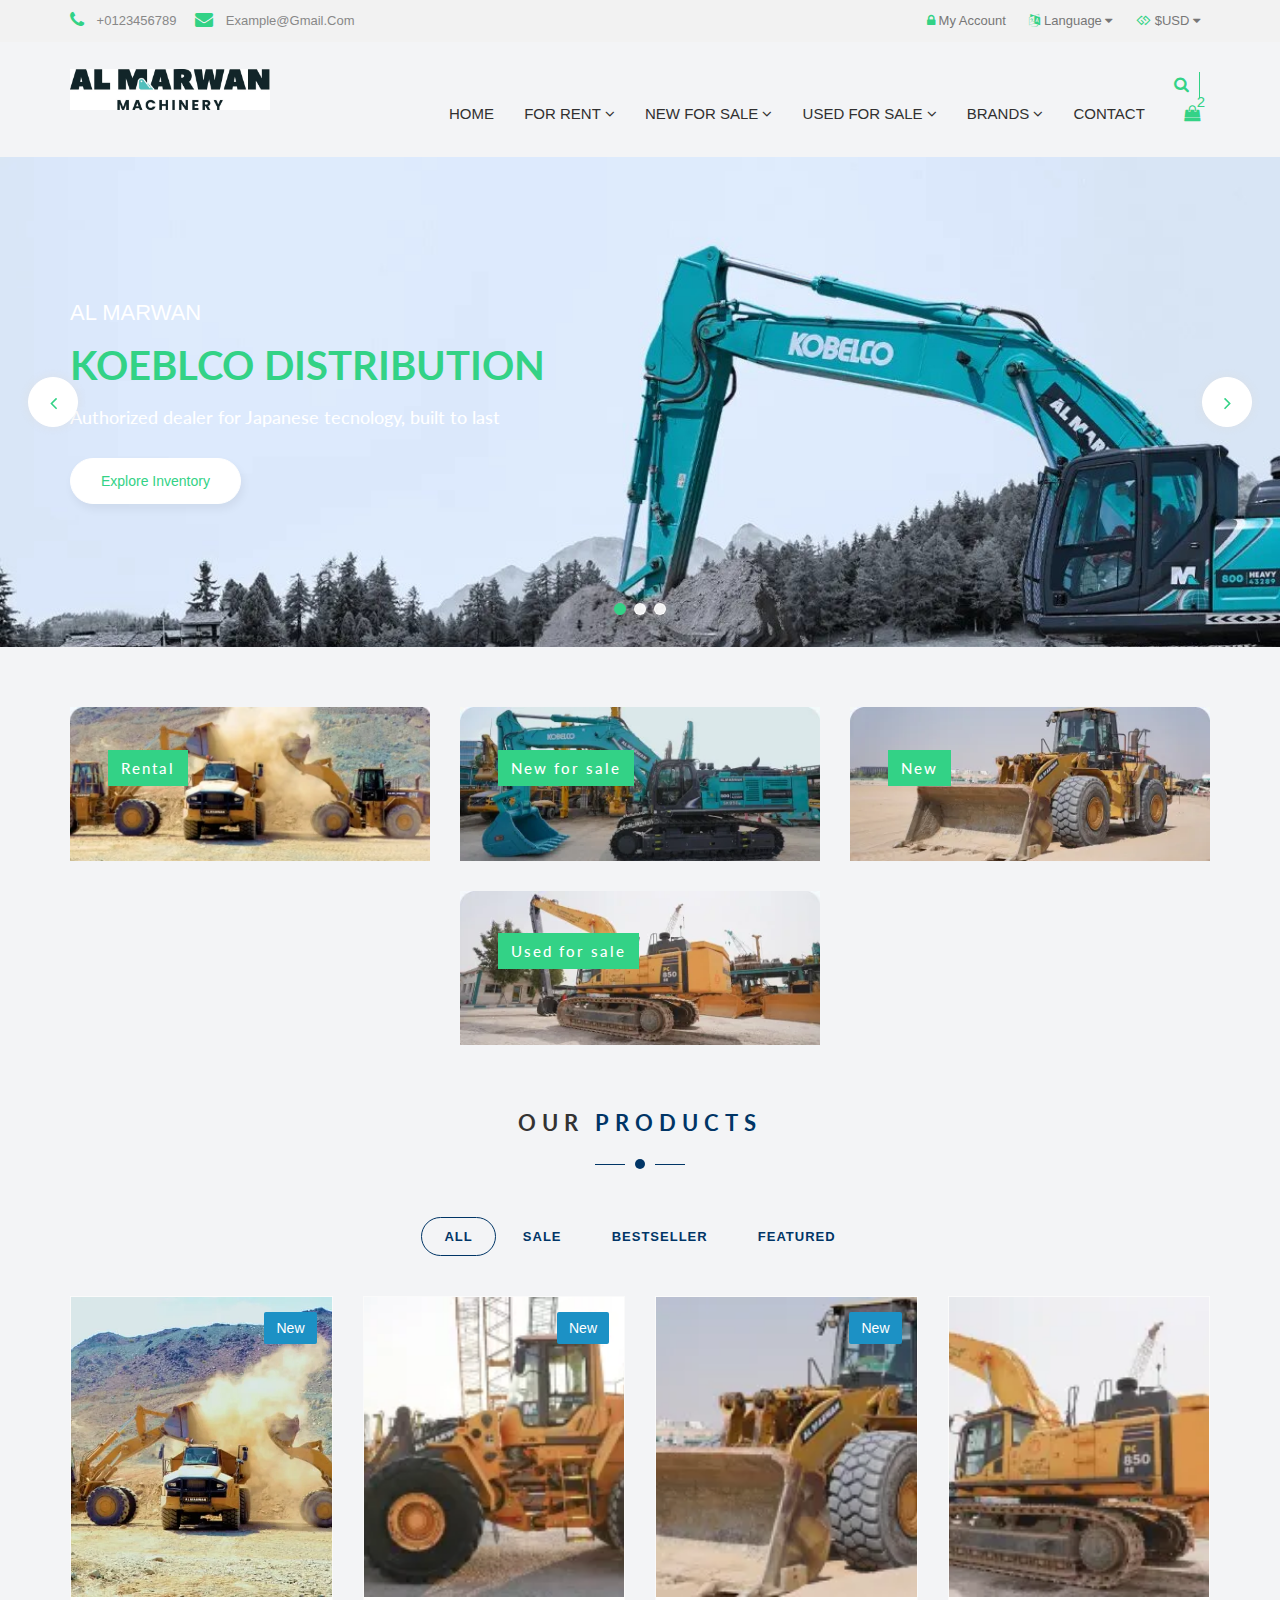
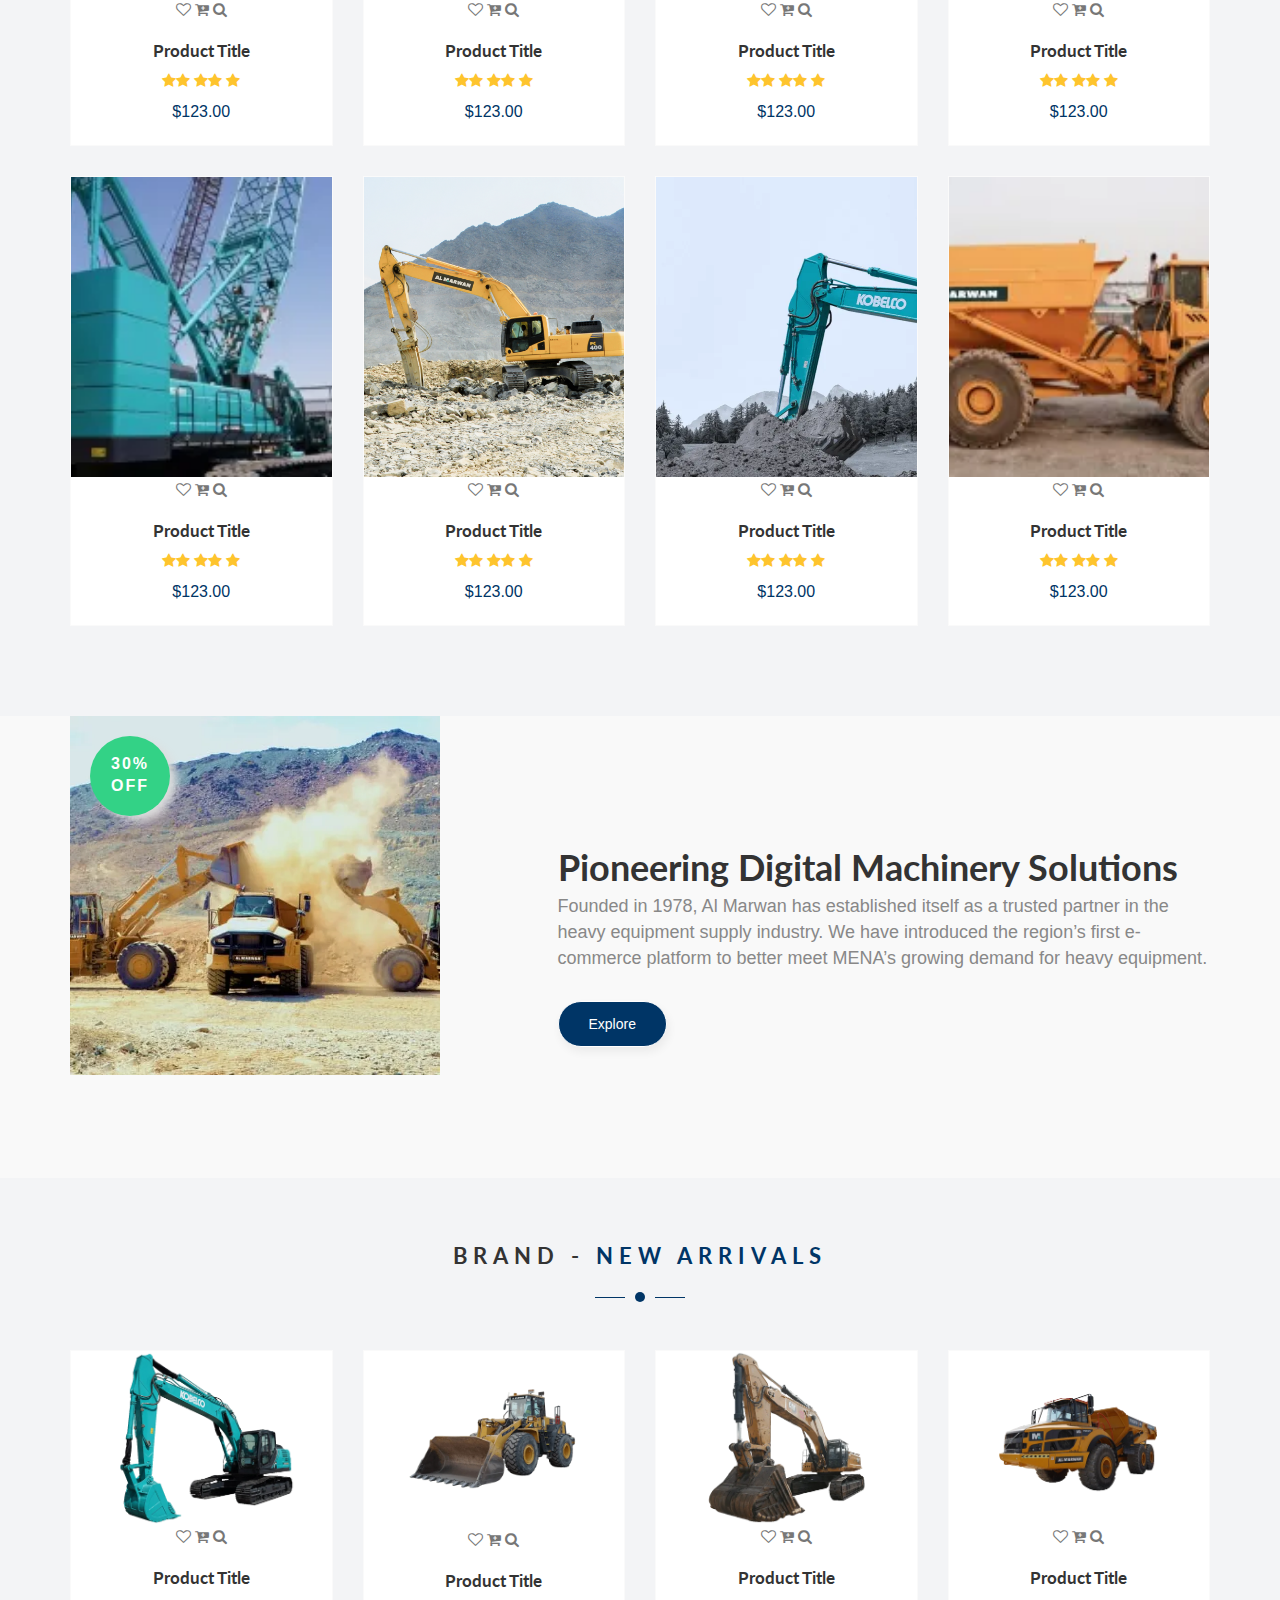
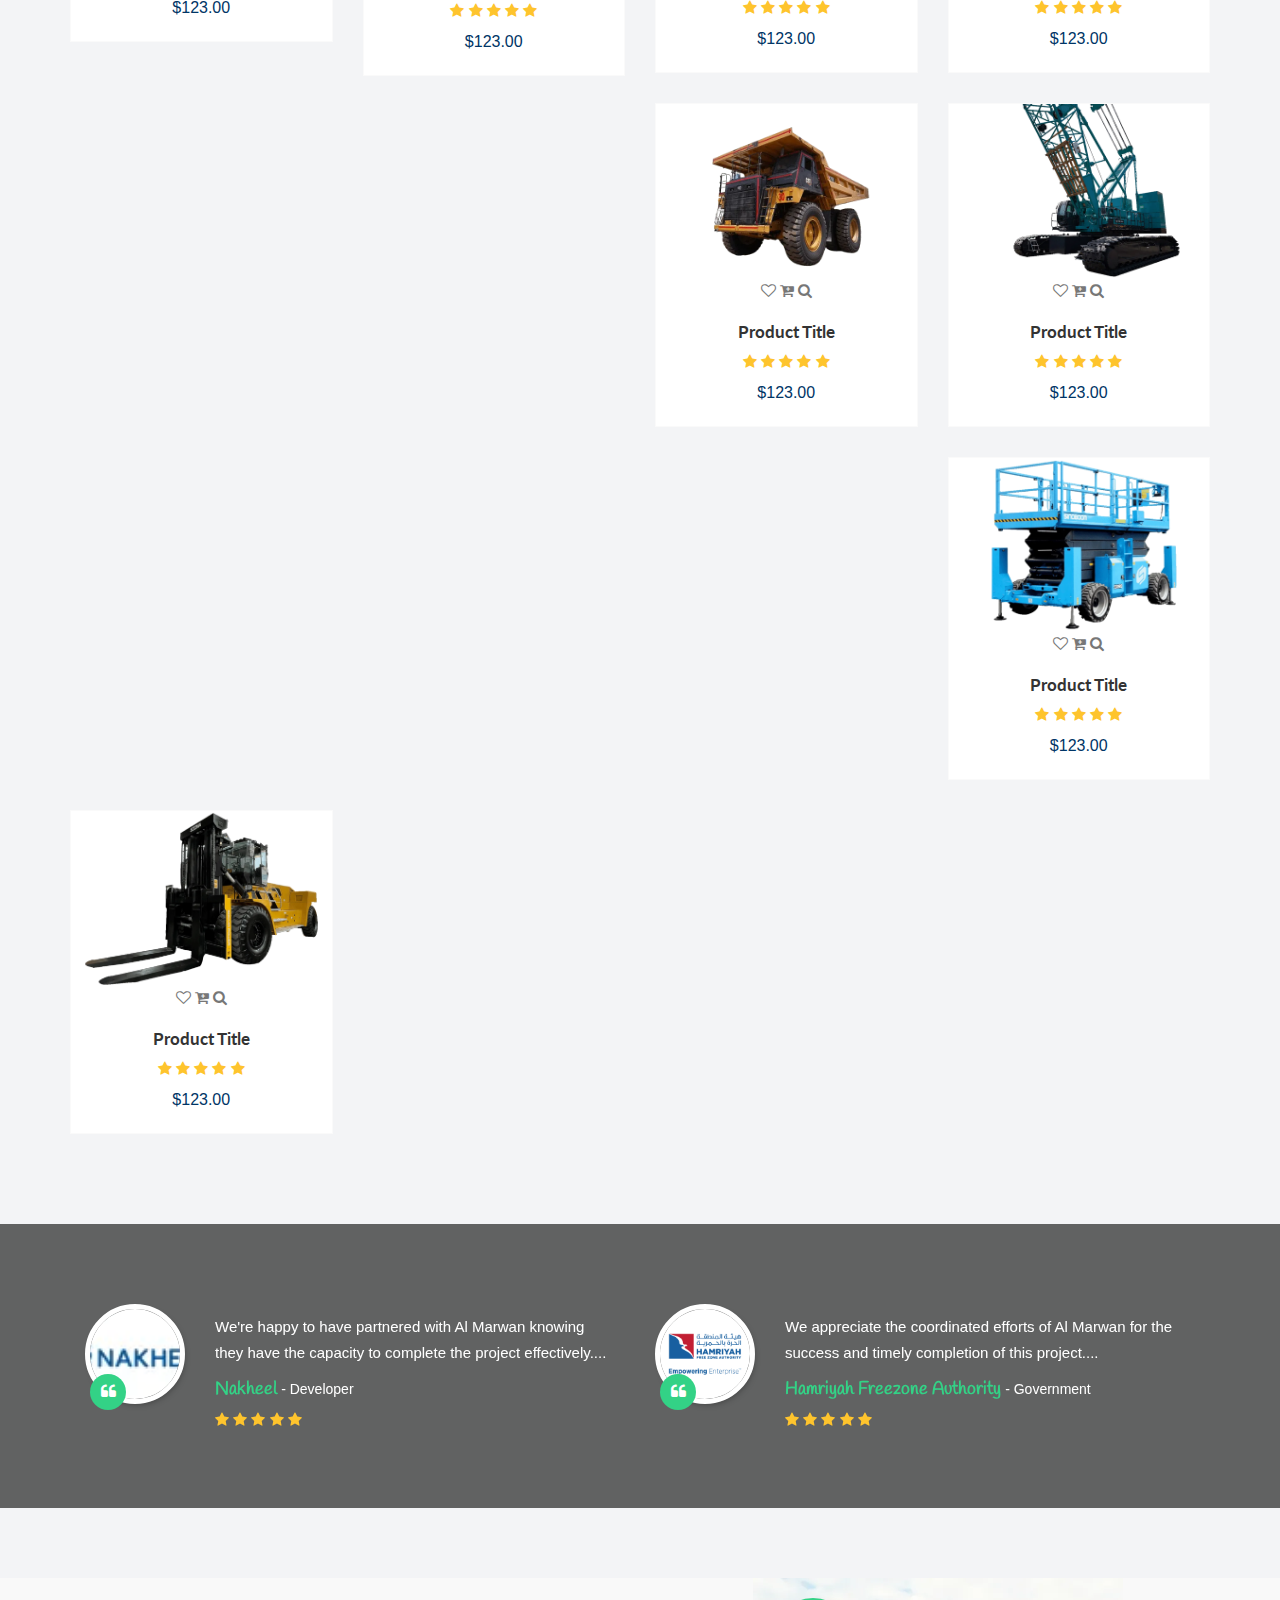
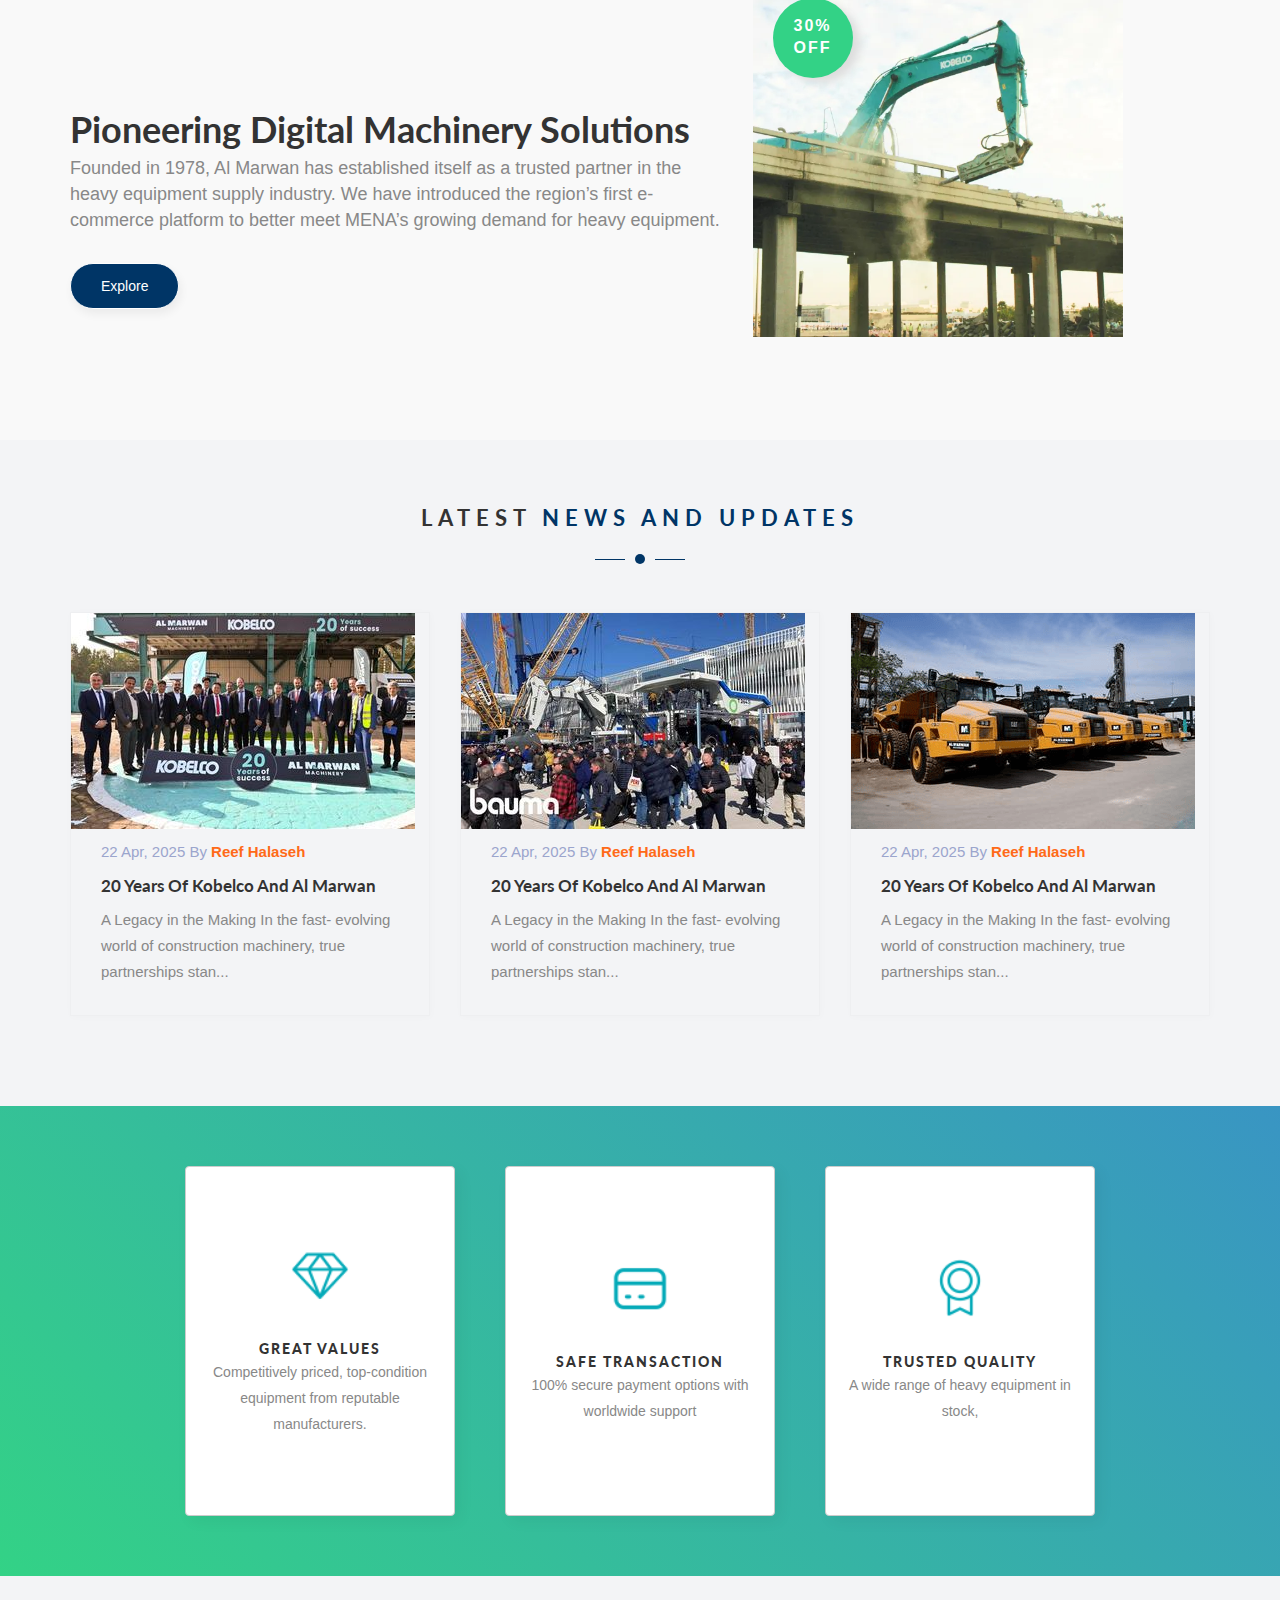
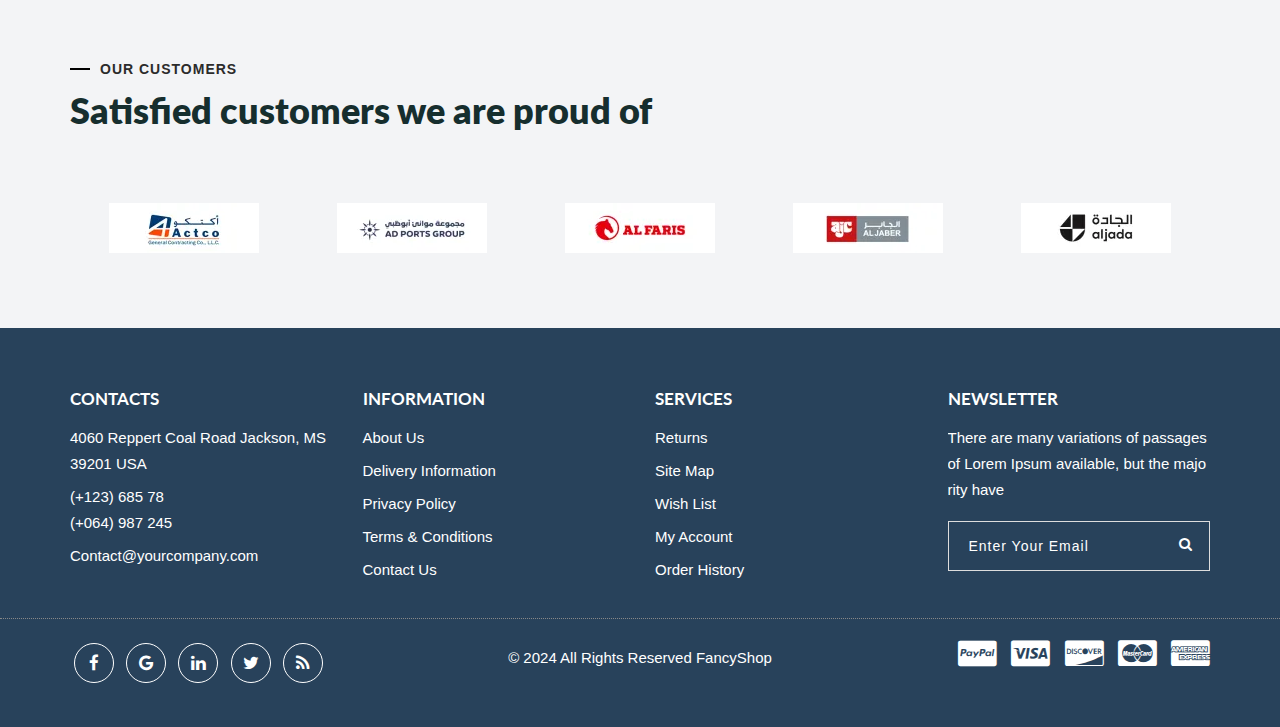
<file: index.html>
<!DOCTYPE HTML>
<html lang="en-US">
<head>
	<meta charset="UTF-8">
	<meta name="viewport" content="width=device-width, initial-scale=1">
	<title>FancyShop - Ecommerce Bootstrap Template</title>
	<link href="https://fonts.googleapis.com/css?family=Lato:300,400,500,600,700,800" rel="stylesheet"> 
	<link href="https://fonts.googleapis.com/css?family=Handlee" rel="stylesheet">	
	<link rel="stylesheet" href="css/animate.css" />
	<link rel="stylesheet" href="css/owl.theme.default.min.css" />
	<link rel="stylesheet" href="css/owl.carousel.min.css" />
	<link rel="stylesheet" href="css/meanmenu.min.css" />
	<link rel="stylesheet" href="css/venobox.css" />
	<link rel="stylesheet" href="css/font-awesome.css" />
	<link rel="stylesheet" href="css/bootstrap.min.css" />	
	<link rel="stylesheet" href="style.css" />
	<link rel="stylesheet" href="css/responsive.css" />	
</head>
	<body>
	
		<!--  Preloader  -->
		
		<div class="preloader">
			<div class="status-mes">
				<div class="bigSqr">
					<div class="square first"></div>
					<div class="square second"></div>
					<div class="square third"></div>
					<div class="square fourth"></div>
				</div>
				<div class="text_loading text-center">loading</div>
			</div>
		</div>
		
		<!--  Start Header  -->
		<header id="header_area">
			<div class="header_top_area">
				<div class="container">
					<div class="row">
						<div class="col-xs-12 col-sm-6">
							<div class="hdr_tp_left">
								<div class="call_area">
									<span class="single_con_add"><i class="fa fa-phone"></i> +0123456789</span>
									<span class="single_con_add"><i class="fa fa-envelope"></i> example@gmail.com</span>
								</div>
							</div>
						</div>
						
						<div class="col-xs-12 col-sm-6">
							<ul class="hdr_tp_right text-right">
								<li class="account_area"><a href="login.html"><i class="fa fa-lock"></i> My Account</a></li>
								<li class="lan_area"><a href="#"><i class="fa fa-language "></i> Language <i class="fa fa-caret-down"></i></a>
									<ul class="csub-menu">
										<li><a href="#">English</a></li>
										<li><a href="#">French</a></li>
										<li><a href="#">Portuguese</a></li>
									</ul>
								</li>
								<li class="currency_area"><a href="#"><i class="fa fa-gg "></i> $USD <i class="fa fa-caret-down"></i></a>
									<ul class="csub-menu">
										<li><a href="#">€Euro</a></li>
										<li><a href="#">৳BDT</a></li>		
									</ul>								
								</li>
							</ul>
						</div>
					</div>
				</div>
			</div> <!--  HEADER START  -->
			
			<div class="header_btm_area">
				<div class="container">
					<div class="row">		
						<div class="col-xs-12 col-sm-12 col-md-3"> 
							<a class="logo" href="index.html"> <img alt="" src="img/main-logo.jpg"  style="width: 200px; height: auto; margin-top: 12px;"></a> 
						</div><!--  End Col -->
						
						<div class="col-xs-12 col-sm-12 col-md-9 text-right">
							<div class="menu_wrap">
								<div class="main-menu">
									<nav>
										<ul>
											<li><a href="index.html">home</a>					
											</li>									
											
											<li><a href="shop.html">For rent <i class="fa fa-angle-down"></i></a>
												<!-- Sub Menu -->
												<ul class="sub-menu">
													<li><a href="product-details.html">Product Details</a></li>
													<li><a href="cart.html">Cart</a></li>
													<li><a href="checkout.html">Checkout</a></li>
													<li><a href="wishlist.html">Wishlist</a></li>
												</ul>
											</li>
											<li><a href="shop.html">New for sale <i class="fa fa-angle-down"></i></a>
												<!-- Mega Menu -->
												<div class="mega-menu mm-4-column mm-left">
													<div class="mm-column mm-column-link float-left">
														<h3>Men</h3>
														<a href="#">Blazers</a>
														<a href="#">Jackets</a>
														<a href="#">Collections</a>
														<a href="#">T-Shirts</a>
														<a href="#">jens pant’s</a>
														<a href="#">sports shoes</a>												
													</div>
													
													<div class="mm-column mm-column-link float-left">
														<h3>Women</h3>
														<a href="#">Blazers</a>
														<a href="#">Jackets</a>
														<a href="#">Collections</a>
														<a href="#">T-Shirts</a>
														<a href="#">jens pant’s</a>
														<a href="#">sports shoes</a>												
													</div>
													
													<div class="mm-column mm-column-link float-left">
														<h3>Jackets</h3>
														<a href="#">Blazers</a>
														<a href="#">Jackets</a>
														<a href="#">Collections</a>
														<a href="#">T-Shirts</a>
														<a href="#">jens pant’s</a>
														<a href="#">sports shoes</a>	
													</div>						

													<div class="mm-column mm-column-link float-left">
														<h3>jens pant’s</h3>
														<a href="#">Blazers</a>
														<a href="#">Jackets</a>
														<a href="#">Collections</a>
														<a href="#">T-Shirts</a>
														<a href="#">jens pant’s</a>
														<a href="#">sports shoes</a>	
													</div>

												</div>
											</li>
											<li><a href="#">Used for sale <i class="fa fa-angle-down"></i></a>
												<!-- Mega Menu -->
												<div class="mega-menu mm-3-column mm-left">
													<div class="mm-column mm-column-link float-left">
														<h3>Woment</h3>
														<a href="#">Blazers</a>
														<a href="#">Jackets</a>
														<a href="#">Collections</a>
														<a href="#">T-Shirts</a>
														<a href="#">jens pant’s</a>
														<a href="#">sports shoes</a>	
													</div>
													
													<div class="mm-column mm-column-link float-left">
														<h3>T-Shirts</h3>
														<a href="#">Blazers</a>
														<a href="#">Jackets</a>
														<a href="#">Collections</a>
														<a href="#">T-Shirts</a>
														<a href="#">jens pant’s</a>
														<a href="#">sports shoes</a>	
													</div>					

													<div class="mm-column mm-column-link float-left">
														<h3>Jackets</h3>
														<a href="#">Blazers</a>
														<a href="#">Jackets</a>
														<a href="#">Collections</a>
														<a href="#">T-Shirts</a>
														<a href="#">jens pant’s</a>
														<a href="#">sports shoes</a>	
													</div>												
				
												</div>
											</li>
											
											<li><a href="#">Brands <i class="fa fa-angle-down"></i></a>
												<!-- Sub Menu -->
												<ul class="sub-menu">
													<li><a href="left-sidebar-blog.html">Left Sidebar Blog</a></li>
													<li><a href="right-sidebar-blog.html">Right Sidebar Blog</a></li>
													<li><a href="full-width-blog.html">Full Width Blog</a></li>
													<li><a href="blog-details.html">Blog Details</a></li>
													<li><a href="about-us.html">About Us</a></li>
													<li><a href="contact.html">Contact Us</a></li>
													<li><a href="404.html">404 Page</a></li>
												</ul>
											</li>
											<li><a href="contact.html">contact</a></li>
										</ul>
									</nav>
								</div> <!--  End Main Menu -->					

								<div class="mobile-menu text-right ">
									<nav>
										<ul>
											<li><a href="index.html">home</a></li>																		
											<li><a href="#">Shop</a>
												<!-- Sub Menu -->
												<ul>
													<li><a href="product-details.html">Product Details</a></li>
													<li><a href="cart.html">Cart</a></li>
													<li><a href="checkout.html">Checkout</a></li>
													<li><a href="wishlist.html">Wishlist</a></li>
												</ul>
											</li>
											<li><a href="#">Men</a>																		
												<ul>
													<li><a href="#">Blazers</a></li>
													<li><a href="#">Jackets</a></li>
													<li><a href="#">Collections</a></li>
													<li><a href="#">T-Shirts</a></li>
													<li><a href="#">jens pant’s</a></li>
													<li><a href="#">sports shoes</a></li>
												</ul>																				
											</li>
											
											<li><a href="#">Women</a>
												<ul>
													<li><a href="#">gagets</a></li>
													<li><a href="#">laptop</a></li>
													<li><a href="#">mobile</a></li>
													<li><a href="#">lifestyle</a></li>
													<li><a href="#">jens pant’s</a></li>
													<li><a href="#">sports items</a></li>
												</ul>
											</li>
										
											<li><a href="#">pages</a>											
												<ul>
													<li><a href="blog.html">Blog</a></li>
													<li><a href="blog-details.html">Blog Details</a></li>
													<li><a href="about-us.html">About Us</a></li>
													<li><a href="contact.html">Contact Us</a></li>
													<li><a href="404.html">404 Page</a></li>
												</ul>
											</li>
											<li><a href="#">contact</a></li>
										</ul>
									</nav>
								</div> <!--  End mobile-menu -->
								
								<div class="right_menu">
									<ul class="nav justify-content-end">
										<li>
											<div class="search_icon">
												<i class="fa fa-search search_btn" aria-hidden="true"></i>
												<div class="search-box">
													<form action="#" method="get">
														<div class="input-group">
															<input type="text" class="form-control"  placeholder="enter keyword"/>				
															<button type="submit" class="btn btn-default"><i class="fa fa-search"></i></button>			
														</div>
													</form>
												</div>
											</div>
										</li>
										
										<li>
											<div class="cart_menu_area">
												<div class="cart_icon">
													<a href="#"><i class="fa fa-shopping-bag " aria-hidden="true"></i></a>
													<span class="cart_number">2</span>
												</div>
												
												
												<!-- Mini Cart Wrapper -->
												<div class="mini-cart-wrapper">
													<!-- Product List -->
													<div class="mc-pro-list fix">
														<div class="mc-sin-pro fix">
															<a href="#" class="mc-pro-image float-left"><img src="img/mini-cart/1.jpg" alt="" /></a>
															<div class="mc-pro-details fix">
																<a href="#">This is Product Name</a>
																<span>1x$25.00</span>
																<a class="pro-del" href="#"><i class="fa fa-times-circle"></i></a>
															</div>
														</div>
														<div class="mc-sin-pro fix">
															<a href="#" class="mc-pro-image float-left"><img src="img/mini-cart/2.jpg" alt="" /></a>
															<div class="mc-pro-details fix">
																<a href="#">This is Product Name</a>
																<span>1x$25.00</span>
																<a class="pro-del" href="#"><i class="fa fa-times-circle"></i></a>
															</div>
														</div>
													</div>
													<!-- Sub Total -->
													<div class="mc-subtotal fix">
														<h4>Subtotal <span>$50.00</span></h4>												
													</div>
													<!-- Cart Button -->
													<div class="mc-button">
														<a href="#" class="checkout_btn">checkout</a>
													</div>
												</div>											
											</div>	
											
										</li>
									</ul>
								</div>							
							</div>
						</div><!--  End Col -->										
					</div>
				</div>
			</div>
		</header>
		<!--  End Header  -->
		
		
		<!-- Start Slider Area -->
		<section id="slider_area" class="text-center">
			<div class="slider_active owl-carousel">
				<div class="single_slide" style="background-image: url(img/top-1.jpg); background-size: cover; background-position: center; opacity: 1;">
					<div class="container">	
						<div class="single-slide-item-table">
							<div class="single-slide-item-tablecell">
								<div class="slider_content text-left slider-animated-1">						
									<p class="animated">Al marwan</p>
									<h1 class="animated">Koeblco distribution</h1>
									<h4 class="animated">Authorized dealer for Japanese tecnology, built to last</h4>
									<a href="#" class="btn main_btn animated">Explore inventory</a>
								</div>
							</div>
						</div>						
					</div>
				</div>
				
				<div class="single_slide" style="background-image: url(img/Banner_image_-_english_3.jpg); background-size: cover; background-position: center ; opacity: 1;">
					<div class="container">		
						<div class="single-slide-item-table">
							<div class="single-slide-item-tablecell">
								<div class="slider_content text-center slider-animated-2">						
									<p class="animated">Al marwan</p>
									<h1 class="animated">Skip the upfront cost</h1>
									<h4 class="animated">Discover equipment rentals with certified operators</h4>
									<a href="#" class="btn main_btn animated">Browse inventory</a>
								</div>
							</div>
						</div>	
					</div>
				</div>
				
				<div class="single_slide" style="background-image: url(img/Banner_image_-_english_4.jpg); background-size: cover; background-position: center ; opacity: 1;">
					<div class="container">
						<div class="single-slide-item-table">
							<div class="single-slide-item-tablecell">
								<div class="slider_content text-right slider-animated-3">						
									<p class="animated">Al marwan</p>
									<h1 class="animated">Low-hours used machinary</h1>
									<h4 class="animated">Trusted brands. Top quality. Well-maintained.</h4>
									<a href="#" class="btn main_btn animated">Browse inventory</a>
								</div>
							</div>
						</div>
					</div>
				</div>
			</div>
		</section>
		<!-- End Slider Area -->		
	
		<!--  Promo ITEM STRAT  -->
		<section id="promo_area" class="section_padding">
			<div class="container">
				<div class="row">
					<div class="col-lg-4 col-md-6 col-sm-12">	
						<a href="#">
							<div class="single_promo">
								<img src="img/Adobe Express - file.webp" alt="">
								<div class="box-content">
									<h3 class="title">Rental</h3>
									<span class="post">2024 Collection</span>
								</div>
							</div>
						</a>						
					</div><!--  End Col -->						
					
					<div class="col-lg-4 col-md-6 col-sm-12">	
						<a href="#">
							<div class="single_promo">
								<img src="img/after-banner-2.webp" alt="">
								<div class="box-content">
									<h3 class="title">New for sale</h3>
									<span class="post">2024 Collection</span>
								</div>
							</div>	
						</a>	

						<a href="#">
							<div class="single_promo">
								<img src="img/after-banner-3.webp" alt="">
								<div class="box-content">
									<h3 class="title">Used for sale</h3>
									<span class="post">2024 Collection</span>
								</div>
							</div>	
						</a>	
						
					</div><!--  End Col -->					

					<div class="col-lg-4 col-md-6 col-sm-12">
						<a href="#">
							<div class="single_promo">
								<img src="img/after-banner-4.webp" alt="">
								<div class="box-content">
									<h3 class="title">New</h3>
									<span class="post">2024 Collection</span>
								</div>
							</div>
						</a>	
					</div><!--  End Col -->					
				
				</div>			
			</div>		
		</section>
		<!--  Promo ITEM END -->	
		

		<!-- Start product Area -->
		<section id="product_area" class="section_padding">
			<div class="container">		
				<div class="row">
					<div class="col-md-12 text-center">
						<div class="section_title">						
							<h2>Our <span>Products</span></h2>
							<div class="divider"></div>							
						</div>
					</div>
				</div>
			
				<div class="text-center">
					<div class="product_filter">
						<ul>
							<li class="active filter" data-filter="all">ALL</li>
							<li class="filter" data-filter=".sale">Sale</li>
							<li class="filter" data-filter=".bslr">Bestseller</li>
							<li class="filter" data-filter=".ftrd">Featured</li>
						</ul>
					</div>
					
					<div class="product_item">
						<div class="row">					
							<!-- Product 1 -->
							<div class="col-lg-3 col-md-4 col-sm-6 mix sale">
								<div class="single_product">
									<div class="product_image">
										<img src="img/all-1.webp" alt="" style="width: 100%; height: 300px; object-fit: cover;" />
										<div class="new_badge">New</div>
										<div class="box-content">
											<a href="#"><i class="fa fa-heart-o"></i></a>
											<a href="#"><i class="fa fa-cart-plus"></i></a>
											<a href="#"><i class="fa fa-search"></i></a>
										</div>										
									</div>
									<div class="product_btm_text">
										<h4><a href="#">Product Title</a></h4>
										<div class="p_rating">
											<i class="fa fa-star"></i><i class="fa fa-star"></i>
											<i class="fa fa-star"></i><i class="fa fa-star"></i>
											<i class="fa fa-star"></i>
										</div>										
										<span class="price">$123.00</span>
									</div>
								</div>
							</div>
		
							<!-- Product 2 -->
							<div class="col-lg-3 col-md-4 col-sm-6 mix ftrd">
								<div class="single_product">
									<div class="product_image">
										<img src="img/all-2.webp" alt="" style="width: 100%; height: 300px; object-fit: cover;" />
										<div class="new_badge">New</div>
										<div class="box-content">
											<a href="#"><i class="fa fa-heart-o"></i></a>
											<a href="#"><i class="fa fa-cart-plus"></i></a>
											<a href="#"><i class="fa fa-search"></i></a>
										</div>										
									</div>
									<div class="product_btm_text">										
										<h4><a href="#">Product Title</a></h4>
										<div class="p_rating">
											<i class="fa fa-star"></i><i class="fa fa-star"></i>
											<i class="fa fa-star"></i><i class="fa fa-star"></i>
											<i class="fa fa-star"></i>
										</div>											
										<span class="price">$123.00</span>
									</div>
								</div>
							</div>
		
							<!-- Product 3 -->
							<div class="col-lg-3 col-md-4 col-sm-6 mix">
								<div class="single_product">
									<div class="product_image">
										<img src="img/all-3.webp" alt="" style="width: 100%; height: 300px; object-fit: cover;" />
										<div class="new_badge">New</div>
										<div class="box-content">
											<a href="#"><i class="fa fa-heart-o"></i></a>
											<a href="#"><i class="fa fa-cart-plus"></i></a>
											<a href="#"><i class="fa fa-search"></i></a>
										</div>										
									</div>
									<div class="product_btm_text">
										<h4><a href="#">Product Title</a></h4>
										<div class="p_rating">
											<i class="fa fa-star"></i><i class="fa fa-star"></i>
											<i class="fa fa-star"></i><i class="fa fa-star"></i>
											<i class="fa fa-star"></i>
										</div>											
										<span class="price">$123.00</span>
									</div>
								</div>
							</div>
		
							<!-- Product 4 -->
							<div class="col-lg-3 col-md-4 col-sm-6 mix sale bslr">
								<div class="single_product">
									<div class="product_image">
										<img src="img/all-4.webp" alt="" style="width: 100%; height: 300px; object-fit: cover;" />
										<div class="box-content">
											<a href="#"><i class="fa fa-heart-o"></i></a>
											<a href="#"><i class="fa fa-cart-plus"></i></a>
											<a href="#"><i class="fa fa-search"></i></a>
										</div>										
									</div>
									<div class="product_btm_text">
										<h4><a href="#">Product Title</a></h4>
										<div class="p_rating">
											<i class="fa fa-star"></i><i class="fa fa-star"></i>
											<i class="fa fa-star"></i><i class="fa fa-star"></i>
											<i class="fa fa-star"></i>
										</div>											
										<span class="price">$123.00</span>
									</div>
								</div>
							</div>
		
							<!-- Product 5 -->
							<div class="col-lg-3 col-md-4 col-sm-6 mix ftrd">
								<div class="single_product">
									<div class="product_image">
										<img src="img/all-5.webp" alt="" style="width: 100%; height: 300px; object-fit: cover;" />
										<div class="box-content">
											<a href="#"><i class="fa fa-heart-o"></i></a>
											<a href="#"><i class="fa fa-cart-plus"></i></a>
											<a href="#"><i class="fa fa-search"></i></a>
										</div>										
									</div>
									<div class="product_btm_text">										
										<h4><a href="#">Product Title</a></h4>
										<div class="p_rating">
											<i class="fa fa-star"></i><i class="fa fa-star"></i>
											<i class="fa fa-star"></i><i class="fa fa-star"></i>
											<i class="fa fa-star"></i>
										</div>											
										<span class="price">$123.00</span>
									</div>
								</div>
							</div>
		
							<!-- Product 6 -->
							<div class="col-lg-3 col-md-4 col-sm-6 mix sale bslr">
								<div class="single_product">
									<div class="product_image">
										<img src="img/all-6.png" alt="" style="width: 100%; height: 300px; object-fit: cover;" />
										<div class="box-content">
											<a href="#"><i class="fa fa-heart-o"></i></a>
											<a href="#"><i class="fa fa-cart-plus"></i></a>
											<a href="#"><i class="fa fa-search"></i></a>
										</div>										
									</div>
									<div class="product_btm_text">
										<h4><a href="#">Product Title</a></h4>
										<div class="p_rating">
											<i class="fa fa-star"></i><i class="fa fa-star"></i>
											<i class="fa fa-star"></i><i class="fa fa-star"></i>
											<i class="fa fa-star"></i>
										</div>											
										<span class="price">$123.00</span>
									</div>
								</div>
							</div>
		
							<!-- Product 7 -->
							<div class="col-lg-3 col-md-4 col-sm-6 mix sale bslr">
								<div class="single_product">
									<div class="product_image">
										<img src="img/all-7.webp" alt="" style="width: 100%; height: 300px; object-fit: cover;" />
										<div class="box-content">
											<a href="#"><i class="fa fa-heart-o"></i></a>
											<a href="#"><i class="fa fa-cart-plus"></i></a>
											<a href="#"><i class="fa fa-search"></i></a>
										</div>										
									</div>
									<div class="product_btm_text">
										<h4><a href="#">Product Title</a></h4>
										<div class="p_rating">
											<i class="fa fa-star"></i><i class="fa fa-star"></i>
											<i class="fa fa-star"></i><i class="fa fa-star"></i>
											<i class="fa fa-star"></i>
										</div>											
										<span class="price">$123.00</span>
									</div>
								</div>
							</div>
		
							<!-- Product 8 -->
							<div class="col-lg-3 col-md-4 col-sm-6 mix sale bslr">
								<div class="single_product">
									<div class="product_image">
										<img src="img/all-8.webp" alt="" style="width: 100%; height: 300px; object-fit: cover;" />
										<div class="box-content">
											<a href="#"><i class="fa fa-heart-o"></i></a>
											<a href="#"><i class="fa fa-cart-plus"></i></a>
											<a href="#"><i class="fa fa-search"></i></a>
										</div>										
									</div>
									<div class="product_btm_text">
										<h4><a href="#">Product Title</a></h4>
										<div class="p_rating">
											<i class="fa fa-star"></i><i class="fa fa-star"></i>
											<i class="fa fa-star"></i><i class="fa fa-star"></i>
											<i class="fa fa-star"></i>
										</div>											
										<span class="price">$123.00</span>
									</div>
								</div>
							</div>					
						</div>
					</div>
				</div>
			</div>
		</section>
		
		<!-- End product Area -->

		<!-- Special Offer Area -->
		<div class="special_offer_area gray_section">
			<div class="container">
				<div class="row">
					<div class="col-md-5">
						<div class="special_img text-left">
							<img src="img/single-1.webp" width="370" alt="" class="img-responsive">
							<span class="off_baudge text-center">30% <br /> Off</span>
						</div>
					</div>			

					<div class="col-md-7 text-left">
						<div class="special_info">			
							<h1 style="margin-bottom: 5px;">Pioneering Digital Machinery Solutions</h1>
							<p style="font-size: large;">Founded in 1978, Al Marwan has established itself as a trusted partner in the heavy equipment supply industry. We have introduced the region’s first e-commerce platform to better meet MENA’s growing demand for heavy equipment.</p>							
							<a href="#" class="btn main_btn">Explore</a>					
						</div>
					</div>
				</div>

			</div>
		</div> <!-- End Special Offer Area -->

		<!-- Start Featured product Area -->
		<section id="featured_product" class="featured_product_area section_padding">
			<div class="container">		
				<div class="row">
					<div class="col-md-12 text-center">
						<div class="section_title">						
							<h2>Brand -  <span> new arrivals</span></h2>
							<div class="divider"></div>							
						</div>
					</div>
				</div>

				<div class="row text-center">					
					<div class="col-lg-3 col-md-4 col-sm-6">
						<div class="single_product">
							<div class="product_image">
								<img src="img/featured-1.webp" alt=""/>
								<div class="box-content">
									<a href="#"><i class="fa fa-heart-o"></i></a>
									<a href="#"><i class="fa fa-cart-plus"></i></a>
									<a href="#"><i class="fa fa-search"></i></a>
								</div>										
							</div>

							<div class="product_btm_text">
								<h4><a href="#">Product Title</a></h4>
								<span class="price">$123.00</span>
							</div>
						</div>								
					</div> <!-- End Col -->	

					<div class="col-lg-3 col-md-4 col-sm-6">
						<div class="single_product">
							<div class="product_image">
								<img src="img/featured-2.webp" alt=""/>
								<div class="box-content">
									<a href="#"><i class="fa fa-heart-o"></i></a>
									<a href="#"><i class="fa fa-cart-plus"></i></a>
									<a href="#"><i class="fa fa-search"></i></a>
								</div>										
							</div>
						
							<div class="product_btm_text">										
								<h4><a href="#">Product Title</a></h4>
								<div class="p_rating">
									<i class="fa fa-star"></i>
									<i class="fa fa-star"></i>
									<i class="fa fa-star"></i>
									<i class="fa fa-star"></i>
									<i class="fa fa-star"></i>
								</div>									
								<span class="price">$123.00</span>
							</div>
						</div>
					</div> <!-- End Col -->

					<div class="col-lg-3 col-md-4 col-sm-6">
						<div class="single_product">
							<div class="product_image">
								<img src="img/featured-3.webp" alt=""/>
								<div class="box-content">
									<a href="#"><i class="fa fa-heart-o"></i></a>
									<a href="#"><i class="fa fa-cart-plus"></i></a>
									<a href="#"><i class="fa fa-search"></i></a>
								</div>										
							</div>
						
							<div class="product_btm_text">
								<h4><a href="#">Product Title</a></h4>
								<div class="p_rating">
									<i class="fa fa-star"></i>
									<i class="fa fa-star"></i>
									<i class="fa fa-star"></i>
									<i class="fa fa-star"></i>
									<i class="fa fa-star"></i>
								</div>									
								<span class="price">$123.00</span>
							</div>
						</div>
					</div> <!-- End Col -->	

					<div class="col-lg-3 col-md-4 col-sm-6">
						<div class="single_product">
							<div class="product_image">
								<img src="img/featured-4.webp" alt=""/>
								<div class="box-content">
									<a href="#"><i class="fa fa-heart-o"></i></a>
									<a href="#"><i class="fa fa-cart-plus"></i></a>
									<a href="#"><i class="fa fa-search"></i></a>
								</div>										
							</div>
						
							<div class="product_btm_text">
								<h4><a href="#">Product Title</a></h4>
								<div class="p_rating">
									<i class="fa fa-star"></i>
									<i class="fa fa-star"></i>
									<i class="fa fa-star"></i>
									<i class="fa fa-star"></i>
									<i class="fa fa-star"></i>
								</div>									
								<span class="price">$123.00</span>
							</div>
						</div>
					</div> <!-- End Col -->					

					<div class="col-lg-3 col-md-4 col-sm-6">
						<div class="single_product">
							<div class="product_image">
								<img src="img/featured-5.webp" alt=""/>
								<div class="box-content">
									<a href="#"><i class="fa fa-heart-o"></i></a>
									<a href="#"><i class="fa fa-cart-plus"></i></a>
									<a href="#"><i class="fa fa-search"></i></a>
								</div>										
							</div>
						
							<div class="product_btm_text">										
								<h4><a href="#">Product Title</a></h4>
								<div class="p_rating">
									<i class="fa fa-star"></i>
									<i class="fa fa-star"></i>
									<i class="fa fa-star"></i>
									<i class="fa fa-star"></i>
									<i class="fa fa-star"></i>
								</div>									
								<span class="price">$123.00</span>
							</div>
						</div>
					</div> <!-- End Col -->

					<div class="col-lg-3 col-md-4 col-sm-6">
						<div class="single_product">
							<div class="product_image">
								<img src="img/featured-6.webp" alt=""/>
								<div class="box-content">
									<a href="#"><i class="fa fa-heart-o"></i></a>
									<a href="#"><i class="fa fa-cart-plus"></i></a>
									<a href="#"><i class="fa fa-search"></i></a>
								</div>										
							</div>
						
							<div class="product_btm_text">
								<h4><a href="#">Product Title</a></h4>
								<div class="p_rating">
									<i class="fa fa-star"></i>
									<i class="fa fa-star"></i>
									<i class="fa fa-star"></i>
									<i class="fa fa-star"></i>
									<i class="fa fa-star"></i>
								</div>									
								<span class="price">$123.00</span>
							</div>
						</div>
					</div> <!-- End Col -->							

					<div class="col-lg-3 col-md-4 col-sm-6">
						<div class="single_product">
							<div class="product_image">
								<img src="img/featured-7.webp" alt=""/>
								<div class="box-content">
									<a href="#"><i class="fa fa-heart-o"></i></a>
									<a href="#"><i class="fa fa-cart-plus"></i></a>
									<a href="#"><i class="fa fa-search"></i></a>
								</div>										
							</div>
						
							<div class="product_btm_text">
								<h4><a href="#">Product Title</a></h4>
								<div class="p_rating">
									<i class="fa fa-star"></i>
									<i class="fa fa-star"></i>
									<i class="fa fa-star"></i>
									<i class="fa fa-star"></i>
									<i class="fa fa-star"></i>
								</div>									
								<span class="price">$123.00</span>
							</div>
						</div>
					</div> <!-- End Col -->								
					
					<div class="col-lg-3 col-md-4 col-sm-6">
						<div class="single_product">
							<div class="product_image">
								<img src="img/featured-8.webp" alt=""/>
								<div class="box-content">
									<a href="#"><i class="fa fa-heart-o"></i></a>
									<a href="#"><i class="fa fa-cart-plus"></i></a>
									<a href="#"><i class="fa fa-search"></i></a>
								</div>										
							</div>
						
							<div class="product_btm_text">
								<h4><a href="#">Product Title</a></h4>
								<div class="p_rating">
									<i class="fa fa-star"></i>
									<i class="fa fa-star"></i>
									<i class="fa fa-star"></i>
									<i class="fa fa-star"></i>
									<i class="fa fa-star"></i>
								</div>									
								<span class="price">$123.00</span>
							</div>
						</div>
					</div> <!-- End Col -->					
				</div>
			</div>
		</section>
		<!-- End Featured Products Area -->

		<!-- Testimonials Area -->
		<section id="testimonials" class="testimonials_area section_padding" style="background: url(img/cutomer.jpg); background-size: cover; background-attachment: fixed;">
			<div class="container">
				<div class="row">
					<div class="col-md-12">
						<div id="testimonial-slider" class="owl-carousel">
							<div class="testimonial">
								<div class="pic">
									<img src="img/Nakheel.webp" alt="" style="width: 100%; height: 100%; object-fit: cover;">
								</div>
								<div class="testimonial-content">
									<p class="description">
										We're happy to have partnered with Al Marwan knowing they have the capacity to complete the project effectively....
									</p>
									<h3 class="testimonial-title">Nakheel</h3>
									<small class="post"> - Developer</small>
									<div class="p_rating">
										<i class="fa fa-star"></i>
										<i class="fa fa-star"></i>
										<i class="fa fa-star"></i>
										<i class="fa fa-star"></i>
										<i class="fa fa-star"></i>
									</div>			
								</div>
							</div>
			 
							<div class="testimonial">
								<div class="pic">
									<img src="img/record-2.png" alt="">
								</div>
								<div class="testimonial-content">
									<p class="description">
										We appreciate the coordinated efforts of Al Marwan for the success and timely completion of this project....
									</p>
									<h3 class="testimonial-title">
										Hamriyah Freezone Authority</h3>
									<small class="post"> - Government</small>
									<div class="p_rating">
										<i class="fa fa-star"></i>
										<i class="fa fa-star"></i>
										<i class="fa fa-star"></i>
										<i class="fa fa-star"></i>
										<i class="fa fa-star"></i>
									</div>	
								</div>
							</div>	 
							
							
							<div class="testimonial">
								<div class="pic">
									<img src="img/record-3.png" alt="">
								</div>
								<div class="testimonial-content">
									<p class="description">
										We are immensely proud to have worked with Al Marwan to bring this iconic hotel to life....
									</p>
									<h3 class="testimonial-title">DoubleTree by Hilton									</h3>
									<small class="post"> - Hotel</small>
									<div class="p_rating">
										<i class="fa fa-star"></i>
										<i class="fa fa-star"></i>
										<i class="fa fa-star"></i>
										<i class="fa fa-star"></i>
										<i class="fa fa-star"></i>
									</div>	
								</div>
							</div>
						</div>
					</div>
				</div>
			</div>
		</section> <!-- End STestimonials Area -->		
	
				<!-- Special Offer Area -->
				<div class="special_offer_area gray_section" style="margin-top: 70px;">
					<div class="container">
						<div class="row">

							<div class="col-md-7 text-left">
								<div class="special_info">			
									<h1 style="margin-bottom: 5px;">Pioneering Digital Machinery Solutions</h1>
									<p style="font-size: large;">Founded in 1978, Al Marwan has established itself as a trusted partner in the heavy equipment supply industry. We have introduced the region’s first e-commerce platform to better meet MENA’s growing demand for heavy equipment.</p>							
									<a href="#" class="btn main_btn">Explore</a>					
								</div>
							</div>
							<div class="col-md-5">
								<div class="special_img text-left">
									<img src="img/special-offer.webp" width="370" alt="" class="img-responsive">
									<span class="off_baudge text-center">30% <br /> Off</span>
								</div>
							</div>
						</div>
		
					</div>
				</div> <!-- End Special Offer Area -->

        <!--  Blog -->
        <section id="blog_area" class="section_padding">
            <div class="container">	
				<div class="row">
					<div class="col-md-12 text-center">
						<div class="section_title">							
							<h2>latest <span>news and updates</span></h2>
							<div class="divider"></div>
						</div>
					</div>
				</div>			
				
				<div class="row">	
					<div class="col-lg-4 col-md-6 col-sm-6">
						<div class="single_blog">
							<div class="single_blog_img">
								<img src="img/news-1.png" alt="">
							</div>
												
							<div class="blog_content">	
								<div class="date">
									<p style="color: #9BA5CD;">22 Apr, 2025 By <span style="color: #FF6A18; font-weight: bold;">Reef Halaseh</span></p>
								</div>
								<h4 class="post_title"><a href="#">20 Years of Kobelco and Al Marwan</a> </h4>						
								<p>A Legacy in the Making In the fast-
									evolving world of construction
									machinery, true partnerships stan...</p>
							</div>
						</div>
					</div> <!--  End Col -->				
					
					<div class="col-lg-4 col-md-6 col-sm-6">
						<div class="single_blog">
							<div class="single_blog_img">
								<img src="img/news-2.png" alt="">
							</div>
												
							<div class="blog_content">	
								<div class="date">
									<p style="color: #9BA5CD;">22 Apr, 2025 By <span style="color: #FF6A18; font-weight: bold;">Reef Halaseh</span></p>
								</div>
								<h4 class="post_title"><a href="#">20 Years of Kobelco and Al Marwan</a> </h4>						
								<p>A Legacy in the Making In the fast-
									evolving world of construction
									machinery, true partnerships stan...</p>
							</div>
						</div>
					</div> <!--  End Col -->				
					
					<div class="col-lg-4 col-md-6 col-sm-6">
						<div class="single_blog">
							<div class="single_blog_img">
								<img src="img/news-3.png" alt="">
							</div>
												
							<div class="blog_content">	
								<div class="date">
									<p style="color: #9BA5CD;">22 Apr, 2025 By <span style="color: #FF6A18; font-weight: bold;">Reef Halaseh</span></p>
								</div>
								<h4 class="post_title"><a href="#">20 Years of Kobelco and Al Marwan</a> </h4>						
								<p>A Legacy in the Making In the fast-
									evolving world of construction
									machinery, true partnerships stan...</p>
							</div>
						</div>
					</div> <!--  End Col -->

				</div>
            </div>
        </section>
        <!--  Blog end -->
		
		
        <!--  Process -->
		<section class="process_area section_padding gradient_section">
			<div class="container">
				<div class="row text-center" style="display: flex; flex-wrap: wrap; justify-content: center; gap: 20px;">
					<div class="col-lg-3 col-md-6 col-sm-6" style="flex: 1 1 250px; max-width: 300px;">
						<div class="single-process" style="height: 350px; border: 1px solid #ccc; padding: 20px; display: flex; flex-direction: column; align-items: center; justify-content: center;">
							<img src="img/diamond.png" alt="" style="width: 60px; margin-bottom: 15px;">
							<div class="process_content">
								<h3 style="font-weight: 1000;">Great values</h3>
								<p>Competitively priced, top-condition equipment from reputable manufacturers.</p>
							</div>
						</div>
					</div>
		
					<div class="col-lg-3 col-md-6 col-sm-6" style="flex: 1 1 250px; max-width: 300px;">
						<div class="single-process" style="height: 350px; border: 1px solid #ccc; padding: 20px; display: flex; flex-direction: column; align-items: center; justify-content: center;">
							<img src="img/credit-card.png" alt="" style="width: 60px; margin-bottom: 15px;">
							<div class="process_content">
								<h3 style="font-weight: 1000;">Safe Transaction</h3>
								<p>100% secure payment options with worldwide support</p>
							</div>
						</div>
					</div>
		
					<div class="col-lg-3 col-md-6 col-sm-6" style="flex: 1 1 250px; max-width: 300px;">
						<div class="single-process" style="height: 350px; border: 1px solid #ccc; padding: 20px; display: flex; flex-direction: column; align-items: center; justify-content: center;">
							<img src="img/medal-1.png" alt="" style="width: 60px; margin-bottom: 15px;">
							<div class="process_content">
								<h3 style="font-weight: 1000;">Trusted Quality</h3>
								<p>A wide range of heavy equipment in stock,</p>
							</div>
						</div>
					</div>
				</div>
			</div>
		</section>
		
        <!--  End Process -->

		<section class="customers-header">
			<div class="container">
				<div class="section-heading">
					<span class="subtitle">OUR CUSTOMERS</span>
					<h2 class="title">Satisfied customers we are proud of</h2>
				</div>
			</div>
		</section>
		

        <!--  Brand -->
		<section id="brand_area" class="text-center" style="padding: 40px 0;">
			<div class="container">					
				<div class="row">
					<div class="col-sm-12">
						<div class="brand_slide owl-carousel">
							<div class="item text-center">
								<a href="#"><img src="img/clients/ACTCO.webp" alt="" class="brand-img" /></a>
							</div>
							<div class="item text-center">
								<a href="#"><img src="img/clients/AD_Ports.webp" alt="" class="brand-img" /></a>
							</div>
							<div class="item text-center">
								<a href="#"><img src="img/clients/Al_Faris.webp" alt="" class="brand-img" /></a>
							</div>
							<div class="item text-center">
								<a href="#"><img src="img/clients/Al_Jaber.webp" alt="" class="brand-img" /></a>
							</div>
							<div class="item text-center">
								<a href="#"><img src="img/clients/Al_Jada.webp" alt="" class="brand-img" /></a>
							</div>
							<div class="item text-center">
								<a href="#"><img src="img/clients/Al_Rajhi.webp" alt="" class="brand-img" /></a>
							</div>
							<div class="item text-center">
								<a href="#"><img src="img/clients/Applied_Tech.webp" alt="" class="brand-img" /></a>
							</div>
							<div class="item text-center">
								<a href="#"><img src="img/clients/Arada.webp" alt="" class="brand-img" /></a>
							</div>
							<div class="item text-center">
								<a href="#"><img src="img/clients/AST.webp" alt="" class="brand-img" /></a>
							</div>
							<div class="item text-center">
								<a href="#"><img src="img/clients/AUS.webp" alt="" class="brand-img" /></a>
							</div>
							<div class="item text-center">
								<a href="#"><img src="img/clients/CCECC.webp" alt="" class="brand-img" /></a>
							</div>
							<div class="item text-center">
								<a href="#"><img src="img/clients/dozers.webp" alt="" class="brand-img" /></a>
							</div>
							<div class="item text-center">
								<a href="#"><img src="img/clients/Dubai_Municipality.webp" alt="" class="brand-img" /></a>
							</div>
							<div class="item text-center">
								<a href="#"><img src="img/clients/Dynapac_Logo.webp" alt="" class="brand-img" /></a>
							</div>
							<div class="item text-center">
								<a href="#"><img src="img/clients/Gov_Dubai.webp" alt="" class="brand-img" /></a>
							</div>
							<div class="item text-center">
								<a href="#"><img src="img/clients/Gov_Sharjah.webp" alt="" class="brand-img" /></a>
							</div>
							<div class="item text-center">
								<a href="#"><img src="img/clients/Gulf_Rock.webp" alt="" class="brand-img" /></a>
							</div>
							<div class="item text-center">
								<a href="#"><img src="img/clients/GUNAL.webp" alt="" class="brand-img" /></a>
							</div>
							<div class="item text-center">
								<a href="#"><img src="img/clients/HEC.webp" alt="" class="brand-img" /></a>
							</div>
						</div>
					</div>
				</div>
			</div>        
		</section>
			  
        <!--   Brand end  -->	
		
		<!--  FOOTER START  -->
		<footer class="footer_area">
			<div class="container">
				<div class="row">				
					<div class="col-md-3 col-sm-6">
						<div class="single_ftr">
							<h4 class="sf_title">Contacts</h4>
							<ul>
								<li>4060 Reppert Coal Road Jackson, MS 39201 USA</li>
								<li>(+123) 685 78 <br> (+064) 987 245</li>
								<li>Contact@yourcompany.com</li>
							</ul>
						</div>
					</div> <!--  End Col -->
					
					<div class="col-md-3 col-sm-6">
						<div class="single_ftr">
							<h4 class="sf_title">Information</h4>
							<ul>
								<li><a href="#">About Us</a></li>
								<li><a href="#">Delivery Information</a></li>
								<li><a href="#">Privacy Policy</a></li>
								<li><a href="#">Terms & Conditions</a></li>
								<li><a href="#">Contact Us</a></li>
							</ul>
						</div>
					</div> <!--  End Col -->
					
					<div class="col-md-3 col-sm-6">
						<div class="single_ftr">
							<h4 class="sf_title">Services</h4>
							<ul>
								<li><a href="#">Returns</a></li>
								<li><a href="#">Site Map</a></li>
								<li><a href="#">Wish List</a></li>
								<li><a href="#">My Account</a></li>
								<li><a href="#">Order History</a></li>
							</ul>
						</div>
					</div> <!--  End Col -->	
					
					<div class="col-md-3 col-sm-6">
						<div class="single_ftr">
							<h4 class="sf_title">Newsletter</h4>
							<div class="newsletter_form">
								<p>There are many variations of passages of Lorem Ipsum available, but the majority have </p>
								<form method="post" class="form-inline">				
									<input name="EMAIL" id="email" placeholder="Enter Your Email" class="form-control" type="email">
									<button type="submit" class="btn btn-default"><i class="fa fa-search"></i></button>
								</form>
							</div>
						</div>
					</div> <!--  End Col -->
					
				</div>
			</div>
	
		
			<div class="ftr_btm_area">
				<div class="container">
					<div class="row">
						<div class="col-sm-4">
							<div class="ftr_social_icon">
								<ul>
									<li><a href="#"><i class="fa fa-facebook"></i></a></li>
									<li><a href="#"><i class="fa fa-google"></i></a></li>
									<li><a href="#"><i class="fa fa-linkedin"></i></a></li>
									<li><a href="#"><i class="fa fa-twitter"></i></a></li>
									<li><a href="#"><i class="fa fa-rss"></i></a></li>
								</ul>
							</div>
						</div>
						<div class="col-sm-4">
							<p class="copyright_text text-center">&copy; 2024 All Rights Reserved FancyShop</p>
						</div>
						
						<div class="col-sm-4">
							<div class="payment_mthd_icon text-right">
								<ul>
									<li><i class="fa fa-cc-paypal"></i></li>
									<li><i class="fa fa-cc-visa"></i></li>
									<li><i class="fa fa-cc-discover"></i></li>
									<li><i class="fa fa-cc-mastercard"></i></li>
									<li><i class="fa fa-cc-amex"></i></li>
								</ul>
							</div>
						</div>
					</div>
				</div>
			</div>
		</footer>
		<!--  FOOTER END  -->

		<script src="js/vendor/jquery-1.12.4.min.js"></script>
		<script src="js/bootstrap.min.js"></script>
		<script src="js/jquery.meanmenu.min.js"></script>
		<script src="js/jquery.mixitup.js"></script>
		<script src="js/jquery.counterup.min.js"></script>
		<script src="js/waypoints.min.js"></script>
		<script src="js/wow.min.js"></script>
		<script src="js/venobox.min.js"></script>
		<script src="js/owl.carousel.min.js"></script>
		<script src="js/simplePlayer.js"></script>
		<script src="js/main.js"></script>
	</body>
</html>
</file>
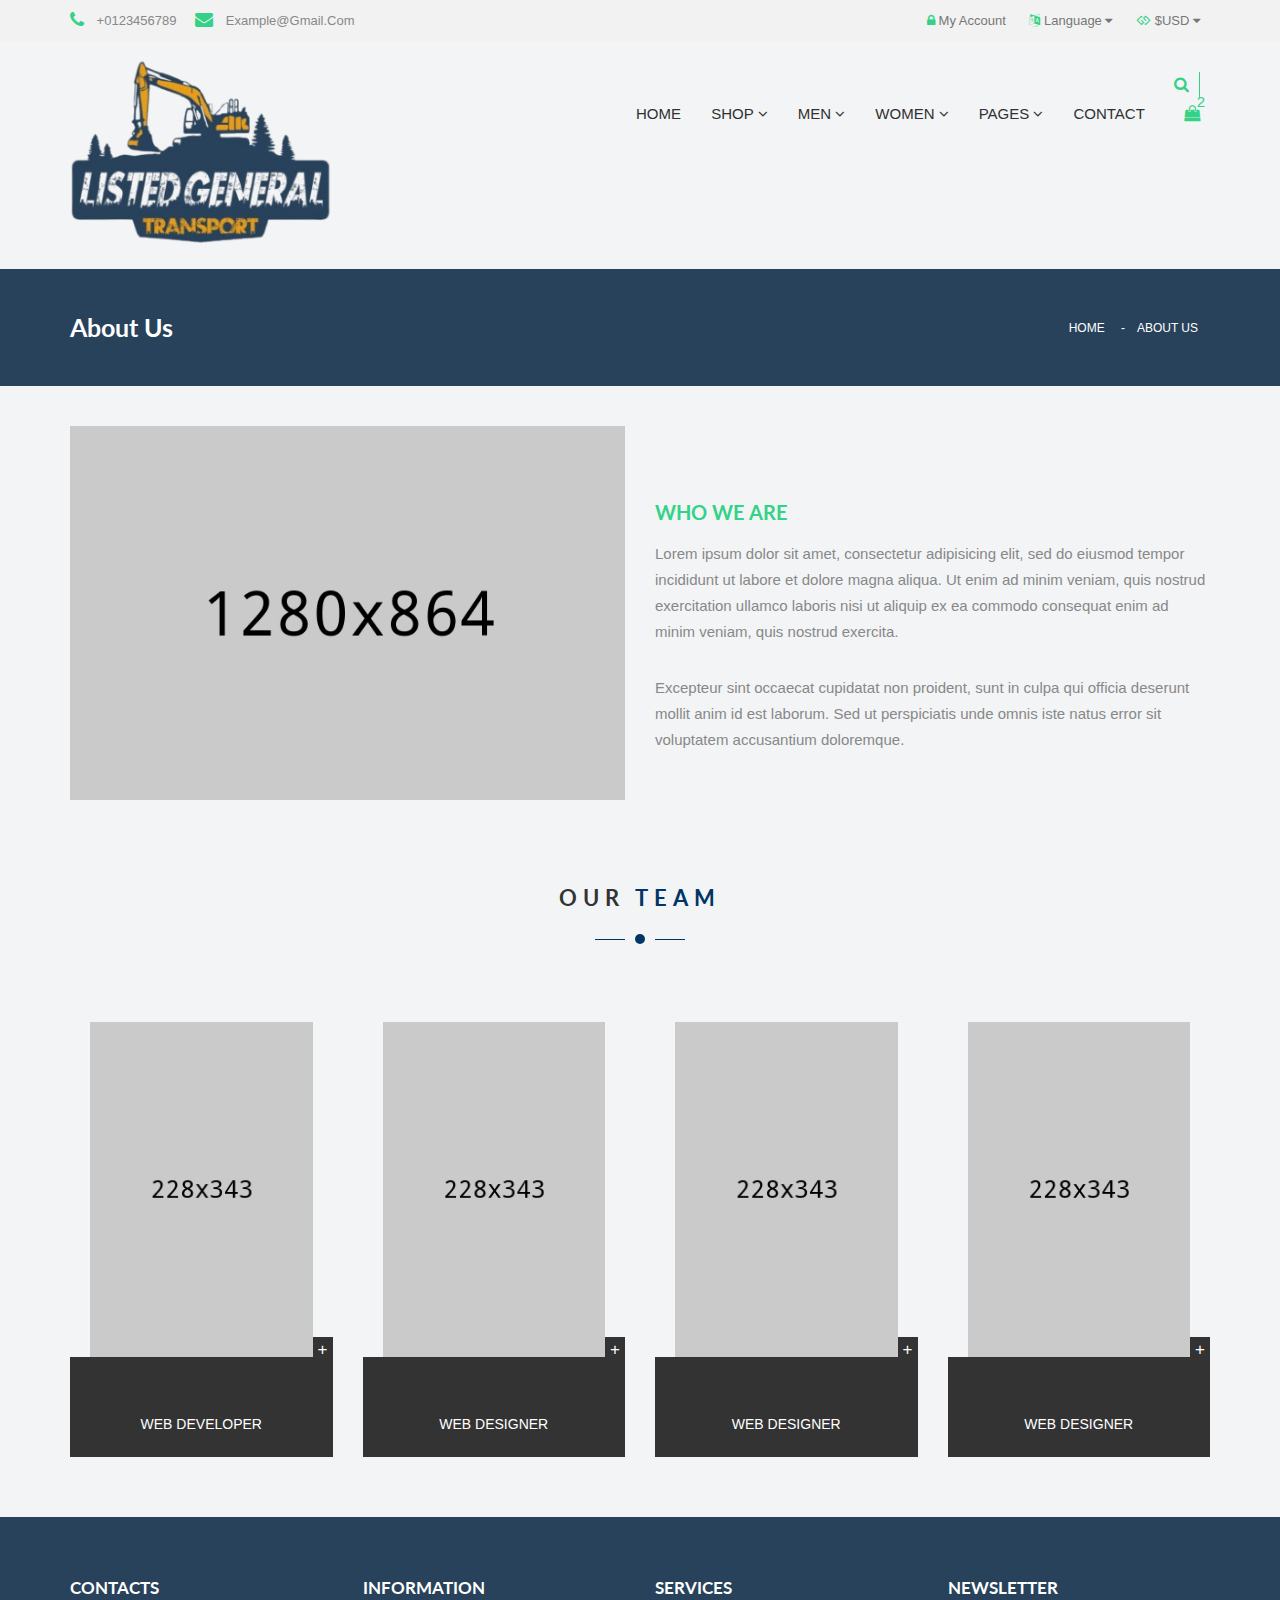
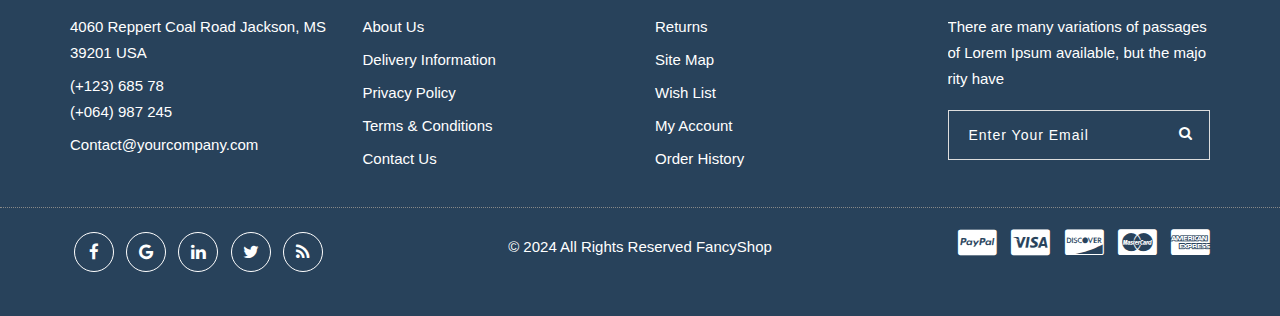
<file: about-us.html>
<!DOCTYPE HTML>
<html lang="en-US">
<head>
	<meta charset="UTF-8">
	<meta name="viewport" content="width=device-width, initial-scale=1">
	<title>About Us - FancyShop</title>
	<link href="https://fonts.googleapis.com/css?family=Lato:300,400,500,600,700,800" rel="stylesheet"> 
	<link href="https://fonts.googleapis.com/css?family=Handlee" rel="stylesheet">
	<link rel="stylesheet" href="css/animate.css" />
	<link rel="stylesheet" href="css/owl.theme.default.min.css" />
	<link rel="stylesheet" href="css/owl.carousel.min.css" />
	<link rel="stylesheet" href="css/meanmenu.min.css" />
	<link rel="stylesheet" href="css/venobox.css" />
	<link rel="stylesheet" href="css/font-awesome.css" />
	<link rel="stylesheet" href="css/bootstrap.min.css" />	
	<link rel="stylesheet" href="style.css" />
	<link rel="stylesheet" href="css/responsive.css" />
</head>
	<body>

		<!--  Start Header  -->
		<header id="header_area">
			<div class="header_top_area">
				<div class="container">
					<div class="row">
						<div class="col-xs-12 col-sm-6">
							<div class="hdr_tp_left">
								<div class="call_area">
									<span class="single_con_add"><i class="fa fa-phone"></i> +0123456789</span>
									<span class="single_con_add"><i class="fa fa-envelope"></i> example@gmail.com</span>
								</div>
							</div>
						</div>
						
						<div class="col-xs-12 col-sm-6">
							<ul class="hdr_tp_right text-right">
								<li class="account_area"><a href="login.html"><i class="fa fa-lock"></i> My Account</a></li>
								<li class="lan_area"><a href="#"><i class="fa fa-language "></i> Language <i class="fa fa-caret-down"></i></a>
									<ul class="csub-menu">
										<li><a href="#">English</a></li>
										<li><a href="#">French</a></li>
										<li><a href="#">Portuguese</a></li>
									</ul>
								</li>
								<li class="currency_area"><a href="#"><i class="fa fa-gg "></i> $USD <i class="fa fa-caret-down"></i></a>
									<ul class="csub-menu">
										<li><a href="#">€Euro</a></li>
										<li><a href="#">৳BDT</a></li>		
									</ul>								
								</li>
							</ul>
						</div>
					</div>
				</div>
			</div> <!--  HEADER START  -->
			
			<div class="header_btm_area">
				<div class="container">
					<div class="row">		
						<div class="col-xs-12 col-sm-12 col-md-3"> 
							<a class="logo" href="index.html"> <img alt="" src="img/logo.png"></a> 
						</div><!--  End Col -->
						
						<div class="col-xs-12 col-sm-12 col-md-9 text-right">
							<div class="menu_wrap">
								<div class="main-menu">
									<nav>
										<ul>
											<li><a href="index.html">home</a>					
											</li>									
											
											<li><a href="shop.html">Shop <i class="fa fa-angle-down"></i></a>
												<!-- Sub Menu -->
												<ul class="sub-menu">
													<li><a href="product-details.html">Product Details</a></li>
													<li><a href="cart.html">Cart</a></li>
													<li><a href="checkout.html">Checkout</a></li>
													<li><a href="wishlist.html">Wishlist</a></li>
												</ul>
											</li>
											<li><a href="shop.html">Men <i class="fa fa-angle-down"></i></a>
												<!-- Mega Menu -->
												<div class="mega-menu mm-4-column mm-left">
													<div class="mm-column mm-column-link float-left">
														<h3>Men</h3>
														<a href="#">Blazers</a>
														<a href="#">Jackets</a>
														<a href="#">Collections</a>
														<a href="#">T-Shirts</a>
														<a href="#">jens pant’s</a>
														<a href="#">sports shoes</a>												
													</div>
													
													<div class="mm-column mm-column-link float-left">
														<h3>Women</h3>
														<a href="#">Blazers</a>
														<a href="#">Jackets</a>
														<a href="#">Collections</a>
														<a href="#">T-Shirts</a>
														<a href="#">jens pant’s</a>
														<a href="#">sports shoes</a>												
													</div>
													
													<div class="mm-column mm-column-link float-left">
														<h3>Jackets</h3>
														<a href="#">Blazers</a>
														<a href="#">Jackets</a>
														<a href="#">Collections</a>
														<a href="#">T-Shirts</a>
														<a href="#">jens pant’s</a>
														<a href="#">sports shoes</a>	
													</div>						

													<div class="mm-column mm-column-link float-left">
														<h3>jens pant’s</h3>
														<a href="#">Blazers</a>
														<a href="#">Jackets</a>
														<a href="#">Collections</a>
														<a href="#">T-Shirts</a>
														<a href="#">jens pant’s</a>
														<a href="#">sports shoes</a>	
													</div>

												</div>
											</li>
											<li><a href="#">Women <i class="fa fa-angle-down"></i></a>
												<!-- Mega Menu -->
												<div class="mega-menu mm-3-column mm-left">
													<div class="mm-column mm-column-link float-left">
														<h3>Woment</h3>
														<a href="#">Blazers</a>
														<a href="#">Jackets</a>
														<a href="#">Collections</a>
														<a href="#">T-Shirts</a>
														<a href="#">jens pant’s</a>
														<a href="#">sports shoes</a>	
													</div>
													
													<div class="mm-column mm-column-link float-left">
														<h3>T-Shirts</h3>
														<a href="#">Blazers</a>
														<a href="#">Jackets</a>
														<a href="#">Collections</a>
														<a href="#">T-Shirts</a>
														<a href="#">jens pant’s</a>
														<a href="#">sports shoes</a>	
													</div>					

													<div class="mm-column mm-column-link float-left">
														<h3>Jackets</h3>
														<a href="#">Blazers</a>
														<a href="#">Jackets</a>
														<a href="#">Collections</a>
														<a href="#">T-Shirts</a>
														<a href="#">jens pant’s</a>
														<a href="#">sports shoes</a>	
													</div>												
				
												</div>
											</li>
											
											<li><a href="#">pages <i class="fa fa-angle-down"></i></a>
												<!-- Sub Menu -->
												<ul class="sub-menu">
													<li><a href="left-sidebar-blog.html">Left Sidebar Blog</a></li>
													<li><a href="right-sidebar-blog.html">Right Sidebar Blog</a></li>
													<li><a href="full-width-blog.html">Full Width Blog</a></li>
													<li><a href="blog-details.html">Blog Details</a></li>
													<li><a href="about-us.html">About Us</a></li>
													<li><a href="contact.html">Contact Us</a></li>
													<li><a href="404.html">404 Page</a></li>
												</ul>
											</li>
											<li><a href="contact.html">contact</a></li>
										</ul>
									</nav>
								</div> <!--  End Main Menu -->					

								<div class="mobile-menu text-right ">
									<nav>
										<ul>
											<li><a href="index.html">home</a></li>																		
											<li><a href="#">Shop</a>
												<!-- Sub Menu -->
												<ul>
													<li><a href="product-details.html">Product Details</a></li>
													<li><a href="cart.html">Cart</a></li>
													<li><a href="checkout.html">Checkout</a></li>
													<li><a href="wishlist.html">Wishlist</a></li>
												</ul>
											</li>
											<li><a href="#">Men</a>																		
												<ul>
													<li><a href="#">Blazers</a></li>
													<li><a href="#">Jackets</a></li>
													<li><a href="#">Collections</a></li>
													<li><a href="#">T-Shirts</a></li>
													<li><a href="#">jens pant’s</a></li>
													<li><a href="#">sports shoes</a></li>
												</ul>																				
											</li>
											
											<li><a href="#">Women</a>
												<ul>
													<li><a href="#">gagets</a></li>
													<li><a href="#">laptop</a></li>
													<li><a href="#">mobile</a></li>
													<li><a href="#">lifestyle</a></li>
													<li><a href="#">jens pant’s</a></li>
													<li><a href="#">sports items</a></li>
												</ul>
											</li>
										
											<li><a href="#">pages</a>											
												<ul>
													<li><a href="blog.html">Blog</a></li>
													<li><a href="blog-details.html">Blog Details</a></li>
													<li><a href="about-us.html">About Us</a></li>
													<li><a href="contact.html">Contact Us</a></li>
													<li><a href="404.html">404 Page</a></li>
												</ul>
											</li>
											<li><a href="#">contact</a></li>
										</ul>
									</nav>
								</div> <!--  End mobile-menu -->
								
								<div class="right_menu">
									<ul class="nav justify-content-end">
										<li>
											<div class="search_icon">
												<i class="fa fa-search search_btn" aria-hidden="true"></i>
												<div class="search-box">
													<form action="#" method="get">
														<div class="input-group">
															<input type="text" class="form-control"  placeholder="enter keyword"/>				
															<button type="submit" class="btn btn-default"><i class="fa fa-search"></i></button>			
														</div>
													</form>
												</div>
											</div>
										</li>
										
										<li>
											<div class="cart_menu_area">
												<div class="cart_icon">
													<a href="#"><i class="fa fa-shopping-bag " aria-hidden="true"></i></a>
													<span class="cart_number">2</span>
												</div>
												
												
												<!-- Mini Cart Wrapper -->
												<div class="mini-cart-wrapper">
													<!-- Product List -->
													<div class="mc-pro-list fix">
														<div class="mc-sin-pro fix">
															<a href="#" class="mc-pro-image float-left"><img src="img/mini-cart/1.jpg" alt="" /></a>
															<div class="mc-pro-details fix">
																<a href="#">This is Product Name</a>
																<span>1x$25.00</span>
																<a class="pro-del" href="#"><i class="fa fa-times-circle"></i></a>
															</div>
														</div>
														<div class="mc-sin-pro fix">
															<a href="#" class="mc-pro-image float-left"><img src="img/mini-cart/2.jpg" alt="" /></a>
															<div class="mc-pro-details fix">
																<a href="#">This is Product Name</a>
																<span>1x$25.00</span>
																<a class="pro-del" href="#"><i class="fa fa-times-circle"></i></a>
															</div>
														</div>
													</div>
													<!-- Sub Total -->
													<div class="mc-subtotal fix">
														<h4>Subtotal <span>$50.00</span></h4>												
													</div>
													<!-- Cart Button -->
													<div class="mc-button">
														<a href="#" class="checkout_btn">checkout</a>
													</div>
												</div>											
											</div>	
											
										</li>
									</ul>
								</div>							
							</div>
						</div><!--  End Col -->										
					</div>
				</div>
			</div>
		</header>
		<!--  End Header  -->
		
		<!-- Page item Area -->
		<div id="page_item_area">
			<div class="container">
				<div class="row">
					<div class="col-sm-6 text-left">
						<h3>About Us</h3>
					</div>		

					<div class="col-sm-6 text-right">
						<ul class="p_items">
							<li><a href="#">home</a></li>
							<li><span>About Us</span></li>
						</ul>					
					</div>	
				</div>
			</div>
		</div>
		
	<!-- About Page -->
	
	<div class="about_page_area fix">
		<div class="container">
			<div class="row about_inner">
				<div class="about_img_area col-lg-6 col-md-12 col-xs-12">
					<div data-video="NrmMk1Myrxc" id="video">
					  <img src="img/screenshot.jpg" alt="Video Screenshot">
					</div>
				</div>
				
				<div class="about_content_area col-lg-6  col-md-12 col-xs-12">
					<h2>Who we are</h2>
					<p>Lorem ipsum dolor sit amet, consectetur adipisicing elit, sed do eiusmod tempor incididunt ut labore et dolore magna aliqua. Ut enim ad minim veniam, quis nostrud exercitation ullamco laboris nisi ut aliquip ex ea commodo consequat enim ad minim veniam, quis nostrud exercita.</p>
					<p>Excepteur sint occaecat cupidatat non proident, sunt in culpa qui officia deserunt mollit anim id est laborum. Sed ut perspiciatis unde omnis iste natus error sit voluptatem accusantium doloremque.</p>
				</div>
				
			</div>
			
			<div class="team_area">
				<div class="row">
					<div class="col-md-12 text-center">
						<div class="section_title">							
							<h2>Our <span>Team</span></h2>
							<div class="divider"></div>
						</div>
					</div>
				</div>	

				<div class="row">
					<div class="col-lg-3 col-md-4 col-sm-6">
						<div class="our-team">
							<div class="pic">
								<img src="img/team/1.jpg" alt="">
							</div>
							<div class="team-content">
								<h3 class="title">Williamson</h3>
								<span class="post">web developer</span>
								<ul class="social">
									<li><a href="#"><i class="fa fa-facebook"></i></a></li>
									<li><a href="#"><i class="fa fa-twitter"></i></a></li>
									<li><a href="#"><i class="fa fa-google-plus"></i></a></li>
									<li><a href="#"><i class="fa fa-linkedin"></i></a></li>
								</ul>
							</div>
						</div>
					</div><!-- End Col -->

					<div class="col-lg-3 col-md-4 col-sm-6">
						<div class="our-team">
							<div class="pic">
								<img src="img/team/2.jpg" alt="">
							</div>
							<div class="team-content">
								<h3 class="title">kristina</h3>
								<span class="post">Web Designer</span>
								<ul class="social">
									<li><a href="#"><i class="fa fa-facebook"></i></a></li>
									<li><a href="#"><i class="fa fa-twitter"></i></a></li>
									<li><a href="#"><i class="fa fa-google-plus"></i></a></li>
									<li><a href="#"><i class="fa fa-linkedin"></i></a></li>
								</ul>
							</div>
						</div>
					</div><!-- End Col -->				

					<div class="col-lg-3 col-md-4 col-sm-6">
						<div class="our-team">
							<div class="pic">
								<img src="img/team/3.jpg" alt="">
							</div>
							<div class="team-content">
								<h3 class="title">Steve Thomas</h3>
								<span class="post">Web Designer</span>
								<ul class="social">
									<li><a href="#"><i class="fa fa-facebook"></i></a></li>
									<li><a href="#"><i class="fa fa-twitter"></i></a></li>
									<li><a href="#"><i class="fa fa-google-plus"></i></a></li>
									<li><a href="#"><i class="fa fa-linkedin"></i></a></li>
								</ul>
							</div>
						</div>
					</div><!-- End Col -->			
					
					<div class="col-lg-3 col-md-4 col-sm-6">
						<div class="our-team">
							<div class="pic">
								<img src="img/team/4.jpg" alt="">
							</div>
							<div class="team-content">
								<h3 class="title">Miranda joy</h3>
								<span class="post">Web Designer</span>
								<ul class="social">
									<li><a href="#"><i class="fa fa-facebook"></i></a></li>
									<li><a href="#"><i class="fa fa-twitter"></i></a></li>
									<li><a href="#"><i class="fa fa-google-plus"></i></a></li>
									<li><a href="#"><i class="fa fa-linkedin"></i></a></li>
								</ul>
							</div>
						</div>
					</div><!-- End Col -->
					
				</div>				
				
			</div>
		</div>
	</div>


        
		

		<!--  FOOTER START  -->
		<footer class="footer_area">
			<div class="container">
				<div class="row">				
					<div class="col-md-3 col-sm-6">
						<div class="single_ftr">
							<h4 class="sf_title">Contacts</h4>
							<ul>
								<li>4060 Reppert Coal Road Jackson, MS 39201 USA</li>
								<li>(+123) 685 78 <br> (+064) 987 245</li>
								<li>Contact@yourcompany.com</li>
							</ul>
						</div>
					</div> <!--  End Col -->
					
					<div class="col-md-3 col-sm-6">
						<div class="single_ftr">
							<h4 class="sf_title">Information</h4>
							<ul>
								<li><a href="#">About Us</a></li>
								<li><a href="#">Delivery Information</a></li>
								<li><a href="#">Privacy Policy</a></li>
								<li><a href="#">Terms & Conditions</a></li>
								<li><a href="#">Contact Us</a></li>
							</ul>
						</div>
					</div> <!--  End Col -->
					
					<div class="col-md-3 col-sm-6">
						<div class="single_ftr">
							<h4 class="sf_title">Services</h4>
							<ul>
								<li><a href="#">Returns</a></li>
								<li><a href="#">Site Map</a></li>
								<li><a href="#">Wish List</a></li>
								<li><a href="#">My Account</a></li>
								<li><a href="#">Order History</a></li>
							</ul>
						</div>
					</div> <!--  End Col -->	
					
					<div class="col-md-3 col-sm-6">
						<div class="single_ftr">
							<h4 class="sf_title">Newsletter</h4>
							<div class="newsletter_form">
								<p>There are many variations of passages of Lorem Ipsum available, but the majority have </p>
								<form method="post" class="form-inline">				
									<input name="EMAIL" id="email" placeholder="Enter Your Email" class="form-control" type="email">
									<button type="submit" class="btn btn-default"><i class="fa fa-search"></i></button>
								</form>
							</div>
						</div>
					</div> <!--  End Col -->
					
				</div>
			</div>
	
		
			<div class="ftr_btm_area">
				<div class="container">
					<div class="row">
						<div class="col-sm-4">
							<div class="ftr_social_icon">
								<ul>
									<li><a href="#"><i class="fa fa-facebook"></i></a></li>
									<li><a href="#"><i class="fa fa-google"></i></a></li>
									<li><a href="#"><i class="fa fa-linkedin"></i></a></li>
									<li><a href="#"><i class="fa fa-twitter"></i></a></li>
									<li><a href="#"><i class="fa fa-rss"></i></a></li>
								</ul>
							</div>
						</div>
						<div class="col-sm-4">
							<p class="copyright_text text-center">&copy; 2024 All Rights Reserved FancyShop</p>
						</div>
						
						<div class="col-sm-4">
							<div class="payment_mthd_icon text-right">
								<ul>
									<li><i class="fa fa-cc-paypal"></i></li>
									<li><i class="fa fa-cc-visa"></i></li>
									<li><i class="fa fa-cc-discover"></i></li>
									<li><i class="fa fa-cc-mastercard"></i></li>
									<li><i class="fa fa-cc-amex"></i></li>
								</ul>
							</div>
						</div>
					</div>
				</div>
			</div>
		</footer>
		<!--  FOOTER END  -->

		<script src="js/vendor/jquery-1.12.4.min.js"></script>
		<script src="js/bootstrap.min.js"></script>
		<script src="js/jquery.meanmenu.min.js"></script>
		<script src="js/jquery.mixitup.js"></script>
		<script src="js/jquery.counterup.min.js"></script>
		<script src="js/waypoints.min.js"></script>
		<script src="js/wow.min.js"></script>
		<script src="js/venobox.min.js"></script>
		<script src="js/owl.carousel.min.js"></script>
		<script src="js/simplePlayer.js"></script>
		<script src="js/main.js"></script>
	</body>
</html>
</file>
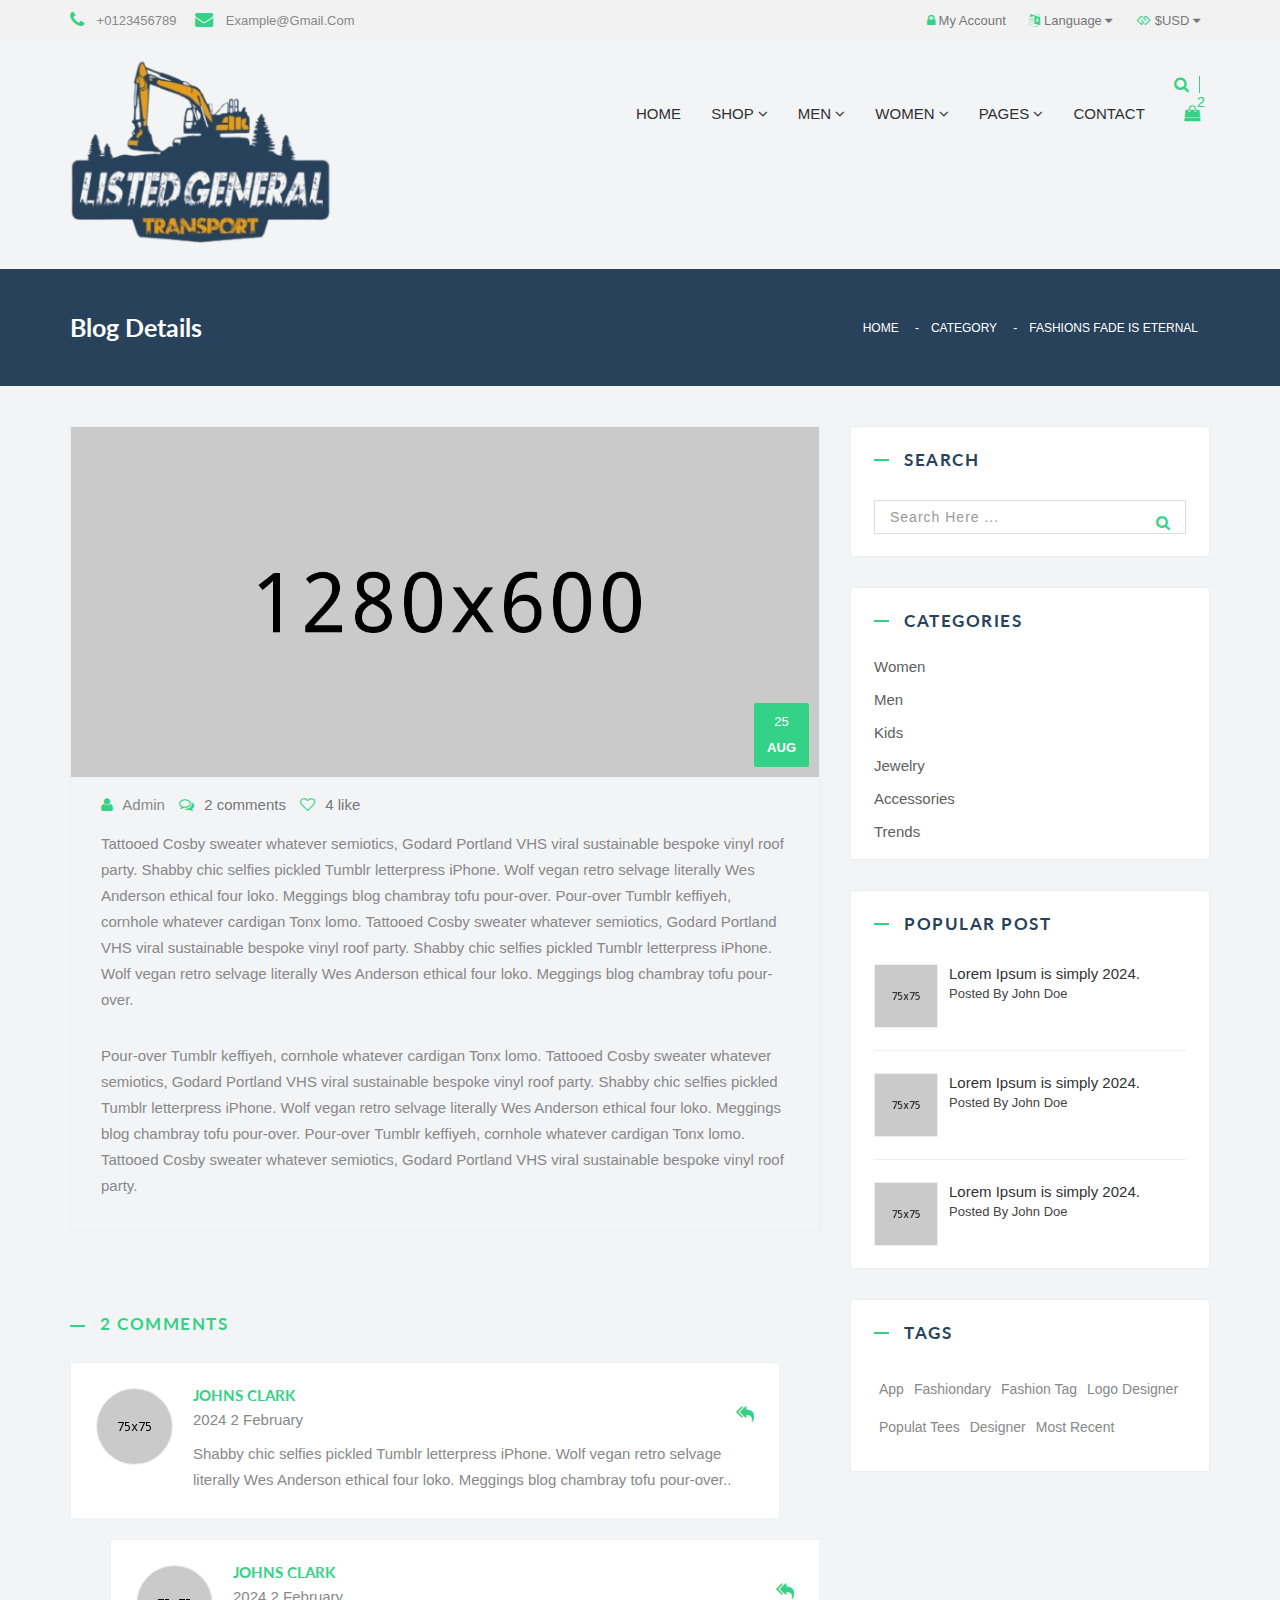
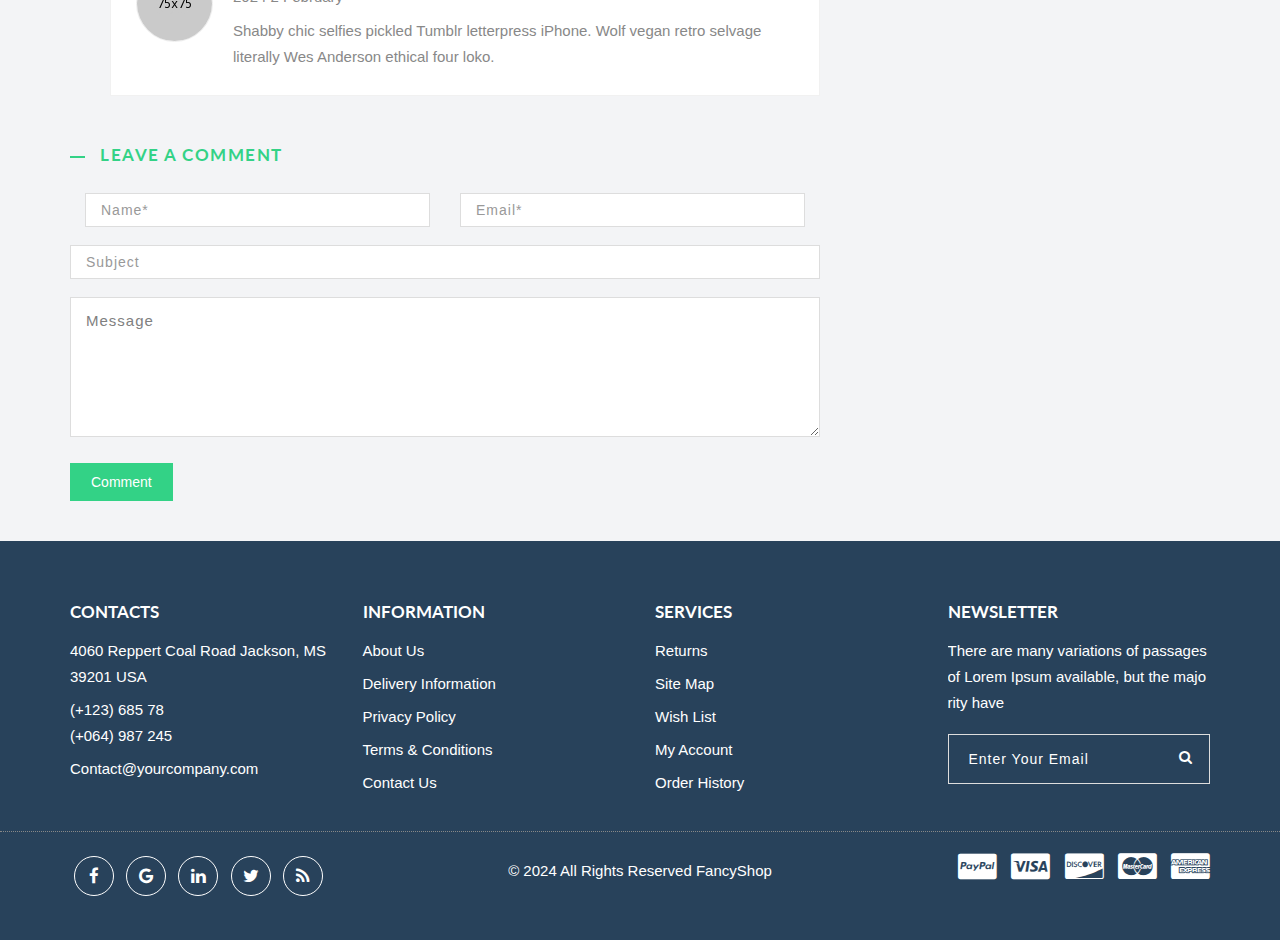
<file: blog-details.html>
<!DOCTYPE HTML>
<html lang="en-US">
<head>
	<meta charset="UTF-8">
	<meta name="viewport" content="width=device-width, initial-scale=1">
	<title>Blog Details - FancyShop</title>
	<link href="https://fonts.googleapis.com/css?family=Lato:300,400,500,600,700,800" rel="stylesheet"> 
	<link rel="stylesheet" href="css/animate.css" />
	<link rel="stylesheet" href="css/owl.theme.default.min.css" />
	<link rel="stylesheet" href="css/owl.carousel.min.css" />
	<link rel="stylesheet" href="css/meanmenu.min.css" />
	<link rel="stylesheet" href="css/venobox.css" />
	<link rel="stylesheet" href="css/font-awesome.css" />
	<link rel="stylesheet" href="css/bootstrap.min.css" />	
	<link rel="stylesheet" href="style.css" />
	<link rel="stylesheet" href="css/responsive.css" />
</head>
	<body>

		<!--  Start Header  -->
		<header id="header_area">
			<div class="header_top_area">
				<div class="container">
					<div class="row">
						<div class="col-xs-12 col-sm-6">
							<div class="hdr_tp_left">
								<div class="call_area">
									<span class="single_con_add"><i class="fa fa-phone"></i> +0123456789</span>
									<span class="single_con_add"><i class="fa fa-envelope"></i> example@gmail.com</span>
								</div>
							</div>
						</div>
						
						<div class="col-xs-12 col-sm-6">
							<ul class="hdr_tp_right text-right">
								<li class="account_area"><a href="login.html"><i class="fa fa-lock"></i> My Account</a></li>
								<li class="lan_area"><a href="#"><i class="fa fa-language "></i> Language <i class="fa fa-caret-down"></i></a>
									<ul class="csub-menu">
										<li><a href="#">English</a></li>
										<li><a href="#">French</a></li>
										<li><a href="#">Portuguese</a></li>
										<li><a href="#">Arabic</a></li>
										<li><a href="#">German</a></li>
		
									</ul>
								</li>
								<li class="currency_area"><a href="#"><i class="fa fa-gg "></i> $USD <i class="fa fa-caret-down"></i></a>
									<ul class="csub-menu">
										<li><a href="#">€Euro</a></li>
										<li><a href="#">৳BDT</a></li>		
									</ul>								
								</li>
							</ul>
						</div>
					</div>
				</div>
			</div> <!--  HEADER START  -->
			
			<div class="header_btm_area">
				<div class="container">
					<div class="row">		
						<div class="col-xs-12 col-sm-12 col-md-3"> 
							<a class="logo" href="index.html"> <img alt="" src="img/logo.png"></a> 
						</div><!--  End Col -->
						
						<div class="col-xs-12 col-sm-12 col-md-9 text-right">
							<div class="menu_wrap">
								<div class="main-menu">
									<nav>
										<ul>
											<li><a href="index.html">home</a>					
											</li>									
											
											<li><a href="shop.html">Shop <i class="fa fa-angle-down"></i></a>
												<!-- Sub Menu -->
												<ul class="sub-menu">
													<li><a href="product-details.html">Product Details</a></li>
													<li><a href="cart.html">Cart</a></li>
													<li><a href="checkout.html">Checkout</a></li>
													<li><a href="wishlist.html">Wishlist</a></li>
												</ul>
											</li>
											<li><a href="shop.html">Men <i class="fa fa-angle-down"></i></a>
												<!-- Mega Menu -->
												<div class="mega-menu mm-4-column mm-left">
													<div class="mm-column mm-column-link float-left">
														<h3>Men</h3>
														<a href="#">Blazers</a>
														<a href="#">Jackets</a>
														<a href="#">Collections</a>
														<a href="#">T-Shirts</a>
														<a href="#">jens pant’s</a>
														<a href="#">sports shoes</a>												
													</div>
													
													<div class="mm-column mm-column-link float-left">
														<h3>Women</h3>
														<a href="#">Blazers</a>
														<a href="#">Jackets</a>
														<a href="#">Collections</a>
														<a href="#">T-Shirts</a>
														<a href="#">jens pant’s</a>
														<a href="#">sports shoes</a>												
													</div>
													
													<div class="mm-column mm-column-link float-left">
														<h3>Jackets</h3>
														<a href="#">Blazers</a>
														<a href="#">Jackets</a>
														<a href="#">Collections</a>
														<a href="#">T-Shirts</a>
														<a href="#">jens pant’s</a>
														<a href="#">sports shoes</a>	
													</div>						

													<div class="mm-column mm-column-link float-left">
														<h3>jens pant’s</h3>
														<a href="#">Blazers</a>
														<a href="#">Jackets</a>
														<a href="#">Collections</a>
														<a href="#">T-Shirts</a>
														<a href="#">jens pant’s</a>
														<a href="#">sports shoes</a>	
													</div>

												</div>
											</li>
											<li><a href="#">Women <i class="fa fa-angle-down"></i></a>
												<!-- Mega Menu -->
												<div class="mega-menu mm-3-column mm-left">
													<div class="mm-column mm-column-link float-left">
														<h3>Woment</h3>
														<a href="#">Blazers</a>
														<a href="#">Jackets</a>
														<a href="#">Collections</a>
														<a href="#">T-Shirts</a>
														<a href="#">jens pant’s</a>
														<a href="#">sports shoes</a>	
													</div>
													
													<div class="mm-column mm-column-link float-left">
														<h3>T-Shirts</h3>
														<a href="#">Blazers</a>
														<a href="#">Jackets</a>
														<a href="#">Collections</a>
														<a href="#">T-Shirts</a>
														<a href="#">jens pant’s</a>
														<a href="#">sports shoes</a>	
													</div>					

													<div class="mm-column mm-column-link float-left">
														<h3>Jackets</h3>
														<a href="#">Blazers</a>
														<a href="#">Jackets</a>
														<a href="#">Collections</a>
														<a href="#">T-Shirts</a>
														<a href="#">jens pant’s</a>
														<a href="#">sports shoes</a>	
													</div>												
				
												</div>
											</li>
											
											<li><a href="#">pages <i class="fa fa-angle-down"></i></a>
												<!-- Sub Menu -->
												<ul class="sub-menu">
													<li><a href="left-sidebar-blog.html">Left Sidebar Blog</a></li>
													<li><a href="right-sidebar-blog.html">Right Sidebar Blog</a></li>
													<li><a href="full-width-blog.html">Full Width Blog</a></li>
													<li><a href="blog-details.html">Blog Details</a></li>
													<li><a href="about-us.html">About Us</a></li>
													<li><a href="contact.html">Contact Us</a></li>
													<li><a href="404.html">404 Page</a></li>
												</ul>
											</li>
											<li><a href="contact.html">contact</a></li>
										</ul>
									</nav>
								</div> <!--  End Main Menu -->					

								<div class="mobile-menu text-right ">
									<nav>
										<ul>
											<li><a href="index.html">home</a></li>																		
											<li><a href="#">Shop</a>
												<!-- Sub Menu -->
												<ul>
													<li><a href="product-details.html">Product Details</a></li>
													<li><a href="cart.html">Cart</a></li>
													<li><a href="checkout.html">Checkout</a></li>
													<li><a href="wishlist.html">Wishlist</a></li>
												</ul>
											</li>
											<li><a href="#">Men</a>																		
												<ul>
													<li><a href="#">Blazers</a></li>
													<li><a href="#">Jackets</a></li>
													<li><a href="#">Collections</a></li>
													<li><a href="#">T-Shirts</a></li>
													<li><a href="#">jens pant’s</a></li>
													<li><a href="#">sports shoes</a></li>
												</ul>																				
											</li>
											
											<li><a href="#">Women</a>
												<ul>
													<li><a href="#">gagets</a></li>
													<li><a href="#">laptop</a></li>
													<li><a href="#">mobile</a></li>
													<li><a href="#">lifestyle</a></li>
													<li><a href="#">jens pant’s</a></li>
													<li><a href="#">sports items</a></li>
												</ul>
											</li>
										
											<li><a href="#">pages</a>											
												<ul>
													<li><a href="blog.html">Blog</a></li>
													<li><a href="blog-details.html">Blog Details</a></li>
													<li><a href="about-us.html">About Us</a></li>
													<li><a href="contact.html">Contact Us</a></li>
													<li><a href="404.html">404 Page</a></li>
												</ul>
											</li>
											<li><a href="#">contact</a></li>
										</ul>
									</nav>
								</div> <!--  End mobile-menu -->
								
								<div class="right_menu">
									<ul class="nav justify-content-end">
										<li>
											<span class="search_icon">
												<i class="fa fa-search search_btn" aria-hidden="true"></i>
												<div class="search-box">
													<form method="get" action="">
														<div class="input-group">
															<input type="text" class="form-control"  placeholder="enter keyword"/>				
															<button type="submit" class="btn btn-default"><i class="fa fa-search"></i></button>			
														</div>
													</form>
												</div>
											</span>
										</li>
										
										<li>
											<div class="cart_menu_area">
												<div class="cart_icon">
													<a href="#"><i class="fa fa-shopping-bag " aria-hidden="true"></i></a>
													<span class="cart_number">2</span>
												</div>
												
												
												<!-- Mini Cart Wrapper -->
												<div class="mini-cart-wrapper">
													<!-- Product List -->
													<div class="mc-pro-list fix">
														<div class="mc-sin-pro fix">
															<a href="#" class="mc-pro-image float-left"><img src="img/mini-cart/1.jpg" alt="" /></a>
															<div class="mc-pro-details fix">
																<a href="#">This is Product Name</a>
																<span>1x$25.00</span>
																<a class="pro-del" href="#"><i class="fa fa-times-circle"></i></a>
															</div>
														</div>
														<div class="mc-sin-pro fix">
															<a href="#" class="mc-pro-image float-left"><img src="img/mini-cart/2.jpg" alt="" /></a>
															<div class="mc-pro-details fix">
																<a href="#">This is Product Name</a>
																<span>1x$25.00</span>
																<a class="pro-del" href="#"><i class="fa fa-times-circle"></i></a>
															</div>
														</div>
													</div>
													<!-- Sub Total -->
													<div class="mc-subtotal fix">
														<h4>Subtotal <span>$50.00</span></h4>												
													</div>
													<!-- Cart Button -->
													<div class="mc-button">
														<a href="#" class="checkout_btn">checkout</a>
													</div>
												</div>											
											</div>	
											
										</li>
									</ul>
								</div>							
							</div>
						</div><!--  End Col -->										
					</div>
				</div>
			</div>
		</header>
		<!--  End Header  -->
		
		<!-- Page item Area -->
		<div id="page_item_area">
			<div class="container">
				<div class="row">
					<div class="col-sm-6 text-left">
						<h3>Blog Details</h3>
					</div>		

					<div class="col-sm-6 text-right">
						<ul class="p_items">
							<li><a href="#">home</a></li>
							<li><a href="#">category</a></li>
							<li><span>Fashions fade is eternal</span></li>
						</ul>					
					</div>	
				</div>
			</div>
		</div>
				
		<!-- Blog Details Page -->
		<div id="blog_page_area">
			<div class="container">
				<div class="row">					
					<div class="col-md-8 col-xs-12">
						<!-- Single blog -->
						<div class="single_blog">								
							<div class="single_blog_img">
								<img src="img/blog/1-full.jpg" alt="">
								<div class="blog_date text-center">
									<div class="bd_day"> 25</div>
									<div class="bd_month">Aug</div>
								</div>
							</div>
						
								<div class="blog_content ">
									<ul class="post-bar">
										<li><i class="fa fa-user"></i> Admin</li>									
										<li><i class="fa fa-comments-o"></i> <a href="#">2 comments</a></li>
										<li><i class="fa fa-heart-o"></i> <a href="#">4 like</a></li>
									</ul>
									<p class="blog_dtls_page">Tattooed Cosby sweater whatever semiotics, Godard Portland VHS viral sustainable bespoke vinyl roof party. Shabby chic selfies pickled Tumblr letterpress iPhone. Wolf vegan retro selvage literally Wes Anderson ethical four loko. Meggings blog chambray tofu pour-over. Pour-over Tumblr keffiyeh, cornhole whatever cardigan Tonx lomo. Tattooed Cosby sweater whatever semiotics, Godard Portland VHS viral sustainable bespoke vinyl roof party. Shabby chic selfies pickled Tumblr letterpress iPhone. Wolf vegan retro selvage literally Wes Anderson ethical four loko. Meggings blog chambray tofu pour-over.</p>
									<p class="blog_dtls_page bdp_mrgntp">Pour-over Tumblr keffiyeh, cornhole whatever cardigan Tonx lomo. Tattooed Cosby sweater whatever semiotics, Godard Portland VHS viral sustainable bespoke vinyl roof party. Shabby chic selfies pickled Tumblr letterpress iPhone. Wolf vegan retro selvage literally Wes Anderson ethical four loko. Meggings blog chambray tofu pour-over. Pour-over Tumblr keffiyeh, cornhole whatever cardigan Tonx lomo. Tattooed Cosby sweater whatever semiotics, Godard Portland VHS viral sustainable bespoke vinyl roof party.</p>
								</div>							
						</div>		
						<!-- End Single blog -->
						
						<!-- Blog Comments -->
						<div class="row">
							<div class="col-md-12">
								<div class="blog_comment_area">
									<h2 class="comments-title">2 Comments</h2>
									<!-- Blog Comments List -->
									<ul class="comment_inner fix">
										<li>
											<div class="single_cmnt fix">
												<div class="blog_cmnt_img"><img src="img/comment/1.jpg" alt="" /></div>
												<div class="cmnt_content fix">
													<h4>Johns Clark</h4>
													<div class="com_date">2024 2 February</div>
													<a href="#"><i class="fa fa-reply-all"></i></a>
													<p>Shabby chic selfies pickled Tumblr letterpress iPhone. Wolf vegan retro selvage literally Wes Anderson ethical four loko. Meggings blog chambray tofu pour-over..</p>
												</div>
											</div>
											<ul>
												<li>
												<div class="single_cmnt fix">
													<div class="blog_cmnt_img"><img src="img/comment/2.jpg" alt="" /></div>
													<div class="cmnt_content fix">
														<h4>Johns Clark</h4>
														<div class="com_date">2024 2 February</div>
														<a href="#"><i class="fa fa-reply-all"></i></a>
														<p>Shabby chic selfies pickled Tumblr letterpress iPhone. Wolf vegan retro selvage literally Wes Anderson ethical four loko.</p>
													</div>
												</div>
												</li>
											</ul>
										</li>
									</ul>
								</div>
							</div>
							

							<div class="col-md-12">
								<!-- Blog Comments Form -->
								<div class="blog_cmnt_form fix text-left">
									<h2 id="reply-title">LEAVE A COMMENT</h2>
									<form action="#">
										<div class="form-row">
											<div class="col-sm-6">
												<div class="input-area"><input type="text" class="form-control" placeholder="Name*" /></div>												
											</div>	

											<div class="col-sm-6">
												<div class="input-area"><input type="text" class="form-control" placeholder="Email*" /></div>							
											</div>
										</div>
										<div class="input-area"><input type="text" class="form-control" placeholder="Subject" /></div>
										<div class="input-area"><textarea name="message" placeholder="Message"></textarea></div>
										<input class="btn border-btn" type="submit" value="Comment" />
									
									</form>
								</div>				
							</div>
											
						</div>
					</div>
				
					<!-- Blog Sidebar -->
					<div class="col-md-4 col-xs-12">							
						<div class="single_sidebar search_widget">
							<h3 class="sdbr_title">Search</h3>
							<div class="sdbr_inner">
								<form class="search_form" method="post" action="#">
									<input type="text" class="form-control search_input" name="s" id="s" placeholder="Search Here ...">
									<button type="submit" class="search_button"><i class="fa fa-search"></i></button>
								</form>
							</div>
						</div>
						
						<div class="single_sidebar category">
							<h3 class="sdbr_title">categories</h3>
							<div class="sdbr_inner">
							<!-- treeview start -->
								<ul>
									<li><a href="#">Women</a></li>
									<li><a href="#">Men</a></li>
									<li><a href="#">Kids</a></li>
									<li><a href="#">Jewelry</a></li>
									<li><a href="#">Accessories</a></li>
									<li><a href="#">Trends</a></li>
								</ul>
							</div>
						</div>

						<div class="single_sidebar popular_post">
							<h3 class="sdbr_title">popular post</h3>
							<div class="sdbr_inner">
								<div class="single_popular_post fix">
									<a href="#" class="spp_img"><img src="img/sidebar/1.jpg" alt="" /></a>
									<div class="spp_text fix">
										<a href="#">Lorem Ipsum is simply 2024.</a>
										<p>Posted By John Doe</p>
									</div>
								</div>
								<div class="single_popular_post fix">
									<a href="#" class="spp_img"><img src="img/sidebar/2.jpg" alt="" /></a>
									<div class="spp_text fix">
										<a href="#">Lorem Ipsum is simply 2024.</a>
										<p>Posted By John Doe</p>
									</div>
								</div>
								<div class="single_popular_post fix">
									<a href="#" class="spp_img"><img src="img/sidebar/3.jpg" alt="" /></a>
									<div class="spp_text fix">
										<a href="#">Lorem Ipsum is simply 2024.</a>
										<p>Posted By John Doe</p>
									</div>
								</div>
							</div>
						</div>
											
						<div class="single_sidebar tags fix">
							<h3 class="sdbr_title">tags</h3>
							<div class="sdbr_inner">
								<a href="#">App</a>
								<a href="#">Fashiondary</a>
								<a href="#">Fashion Tag</a>
								<a href="#">Logo Designer</a>
								<a href="#">Populat Tees</a>
								<a href="#">Designer</a>
								<a href="#">Most Recent</a>
							</div>
						</div>
					</div><!-- End Blog Sidebar -->
					
				</div>					
			</div>
		</div>

		<!--  FOOTER START  -->
		<footer class="footer_area">
			<div class="container">
				<div class="row">				
					<div class="col-md-3 col-sm-6">
						<div class="single_ftr">
							<h4 class="sf_title">Contacts</h4>
							<ul>
								<li>4060 Reppert Coal Road Jackson, MS 39201 USA</li>
								<li>(+123) 685 78 <br> (+064) 987 245</li>
								<li>Contact@yourcompany.com</li>
							</ul>
						</div>
					</div> <!--  End Col -->
					
					<div class="col-md-3 col-sm-6">
						<div class="single_ftr">
							<h4 class="sf_title">Information</h4>
							<ul>
								<li><a href="#">About Us</a></li>
								<li><a href="#">Delivery Information</a></li>
								<li><a href="#">Privacy Policy</a></li>
								<li><a href="#">Terms & Conditions</a></li>
								<li><a href="#">Contact Us</a></li>
							</ul>
						</div>
					</div> <!--  End Col -->
					
					<div class="col-md-3 col-sm-6">
						<div class="single_ftr">
							<h4 class="sf_title">Services</h4>
							<ul>
								<li><a href="#">Returns</a></li>
								<li><a href="#">Site Map</a></li>
								<li><a href="#">Wish List</a></li>
								<li><a href="#">My Account</a></li>
								<li><a href="#">Order History</a></li>
							</ul>
						</div>
					</div> <!--  End Col -->	
					
					<div class="col-md-3 col-sm-6">
						<div class="single_ftr">
							<h4 class="sf_title">Newsletter</h4>
							<div class="newsletter_form">
								<p>There are many variations of passages of Lorem Ipsum available, but the majority have </p>
								<form method="post" class="form-inline">				
									<input name="EMAIL" id="email" placeholder="Enter Your Email" class="form-control" type="email">
									<button type="submit" class="btn btn-default"><i class="fa fa-search"></i></button>
								</form>
							</div>
						</div>
					</div> <!--  End Col -->
					
				</div>
			</div>
	
		
			<div class="ftr_btm_area">
				<div class="container">
					<div class="row">
						<div class="col-sm-4">
							<div class="ftr_social_icon">
								<ul>
									<li><a href="#"><i class="fa fa-facebook"></i></a></li>
									<li><a href="#"><i class="fa fa-google"></i></a></li>
									<li><a href="#"><i class="fa fa-linkedin"></i></a></li>
									<li><a href="#"><i class="fa fa-twitter"></i></a></li>
									<li><a href="#"><i class="fa fa-rss"></i></a></li>
								</ul>
							</div>
						</div>
						<div class="col-sm-4">
							<p class="copyright_text text-center">&copy; 2024 All Rights Reserved FancyShop</p>
						</div>
						
						<div class="col-sm-4">
							<div class="payment_mthd_icon text-right">
								<ul>
									<li><i class="fa fa-cc-paypal"></i></li>
									<li><i class="fa fa-cc-visa"></i></li>
									<li><i class="fa fa-cc-discover"></i></li>
									<li><i class="fa fa-cc-mastercard"></i></li>
									<li><i class="fa fa-cc-amex"></i></li>
								</ul>
							</div>
						</div>
					</div>
				</div>
			</div>
		</footer>
		<!--  FOOTER END  -->

		<script src="js/vendor/jquery-1.12.4.min.js"></script>
		<script src="js/bootstrap.min.js"></script>
		<script src="js/jquery.meanmenu.min.js"></script>
		<script src="js/jquery.mixitup.js"></script>
		<script src="js/jquery.counterup.min.js"></script>
		<script src="js/waypoints.min.js"></script>
		<script src="js/wow.min.js"></script>
		<script src="js/venobox.min.js"></script>
		<script src="js/owl.carousel.min.js"></script>
		<script src="js/simplePlayer.js"></script>
		<script src="js/main.js"></script>
	</body>
</html>
</file>
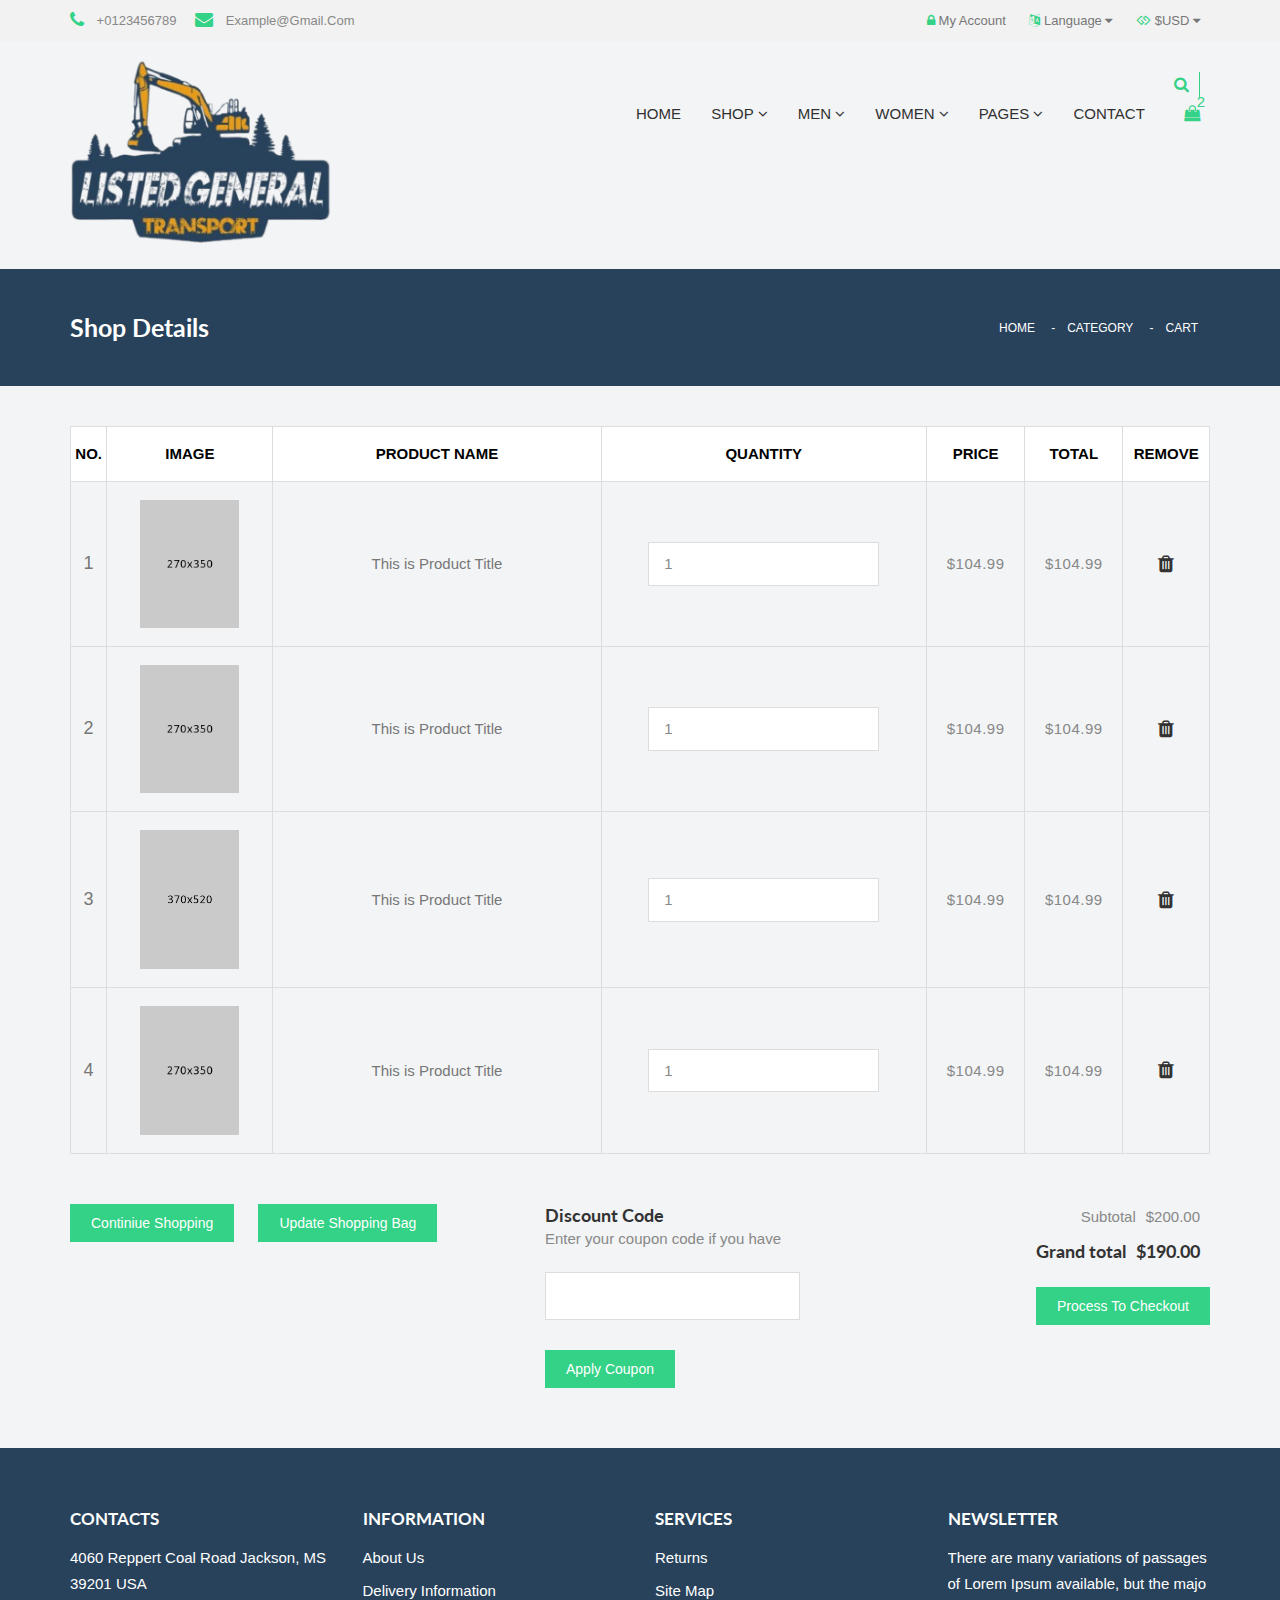
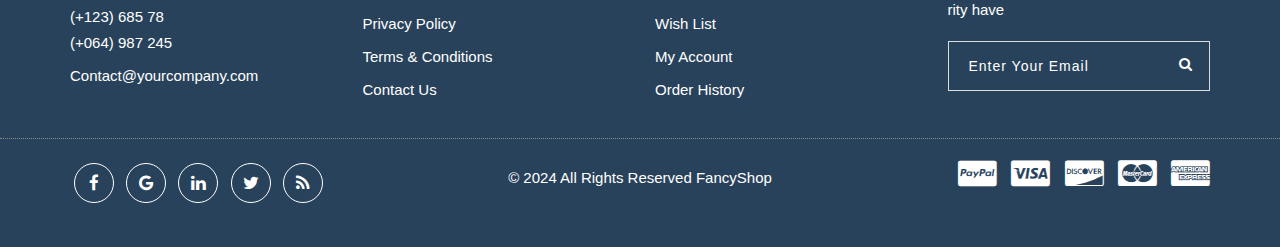
<file: cart.html>
<!DOCTYPE HTML>
<html lang="en-US">
<head>
	<meta charset="UTF-8">
	<meta name="viewport" content="width=device-width, initial-scale=1">
	<title>Cart - FancyShop</title>
	<link href="https://fonts.googleapis.com/css?family=Lato:300,400,500,600,700,800" rel="stylesheet"> 
	<link rel="stylesheet" href="css/animate.css" />
	<link rel="stylesheet" href="css/owl.theme.default.min.css" />
	<link rel="stylesheet" href="css/owl.carousel.min.css" />
	<link rel="stylesheet" href="css/meanmenu.min.css" />
	<link rel="stylesheet" href="css/venobox.css" />
	<link rel="stylesheet" href="css/font-awesome.css" />
	<link rel="stylesheet" href="css/bootstrap.min.css" />	
	<link rel="stylesheet" href="style.css" />
	<link rel="stylesheet" href="css/responsive.css" />
</head>
	<body>

		<!--  Start Header  -->
		<header id="header_area">
			<div class="header_top_area">
				<div class="container">
					<div class="row">
						<div class="col-xs-12 col-sm-6">
							<div class="hdr_tp_left">
								<div class="call_area">
									<span class="single_con_add"><i class="fa fa-phone"></i> +0123456789</span>
									<span class="single_con_add"><i class="fa fa-envelope"></i> example@gmail.com</span>
								</div>
							</div>
						</div>
						
						<div class="col-xs-12 col-sm-6">
							<ul class="hdr_tp_right text-right">
								<li class="account_area"><a href="login.html"><i class="fa fa-lock"></i> My Account</a></li>
								<li class="lan_area"><a href="#"><i class="fa fa-language "></i> Language <i class="fa fa-caret-down"></i></a>
									<ul class="csub-menu">
										<li><a href="#">English</a></li>
										<li><a href="#">French</a></li>
										<li><a href="#">Portuguese</a></li>		
									</ul>
								</li>
								<li class="currency_area"><a href="#"><i class="fa fa-gg "></i> $USD <i class="fa fa-caret-down"></i></a>
									<ul class="csub-menu">
										<li><a href="#">€Euro</a></li>
										<li><a href="#">৳BDT</a></li>		
									</ul>								
								</li>
							</ul>
						</div>
					</div>
				</div>
			</div> <!--  HEADER START  -->
			
			<div class="header_btm_area">
				<div class="container">
					<div class="row">		
						<div class="col-xs-12 col-sm-12 col-md-3"> 
							<a class="logo" href="index.html"> <img alt="" src="img/logo.png"></a> 
						</div><!--  End Col -->
						
						<div class="col-xs-12 col-sm-12 col-md-9 text-right">
							<div class="menu_wrap">
								<div class="main-menu">
									<nav>
										<ul>
											<li><a href="index.html">home</a>					
											</li>									
											
											<li><a href="shop.html">Shop <i class="fa fa-angle-down"></i></a>
												<!-- Sub Menu -->
												<ul class="sub-menu">
													<li><a href="product-details.html">Product Details</a></li>
													<li><a href="cart.html">Cart</a></li>
													<li><a href="checkout.html">Checkout</a></li>
													<li><a href="wishlist.html">Wishlist</a></li>
												</ul>
											</li>
											<li><a href="shop.html">Men <i class="fa fa-angle-down"></i></a>
												<!-- Mega Menu -->
												<div class="mega-menu mm-4-column mm-left">
													<div class="mm-column mm-column-link float-left">
														<h3>Men</h3>
														<a href="#">Blazers</a>
														<a href="#">Jackets</a>
														<a href="#">Collections</a>
														<a href="#">T-Shirts</a>
														<a href="#">jens pant’s</a>
														<a href="#">sports shoes</a>												
													</div>
													
													<div class="mm-column mm-column-link float-left">
														<h3>Women</h3>
														<a href="#">Blazers</a>
														<a href="#">Jackets</a>
														<a href="#">Collections</a>
														<a href="#">T-Shirts</a>
														<a href="#">jens pant’s</a>
														<a href="#">sports shoes</a>												
													</div>
													
													<div class="mm-column mm-column-link float-left">
														<h3>Jackets</h3>
														<a href="#">Blazers</a>
														<a href="#">Jackets</a>
														<a href="#">Collections</a>
														<a href="#">T-Shirts</a>
														<a href="#">jens pant’s</a>
														<a href="#">sports shoes</a>	
													</div>						

													<div class="mm-column mm-column-link float-left">
														<h3>jens pant’s</h3>
														<a href="#">Blazers</a>
														<a href="#">Jackets</a>
														<a href="#">Collections</a>
														<a href="#">T-Shirts</a>
														<a href="#">jens pant’s</a>
														<a href="#">sports shoes</a>	
													</div>

												</div>
											</li>
											<li><a href="#">Women <i class="fa fa-angle-down"></i></a>
												<!-- Mega Menu -->
												<div class="mega-menu mm-3-column mm-left">
													<div class="mm-column mm-column-link float-left">
														<h3>Woment</h3>
														<a href="#">Blazers</a>
														<a href="#">Jackets</a>
														<a href="#">Collections</a>
														<a href="#">T-Shirts</a>
														<a href="#">jens pant’s</a>
														<a href="#">sports shoes</a>	
													</div>
													
													<div class="mm-column mm-column-link float-left">
														<h3>T-Shirts</h3>
														<a href="#">Blazers</a>
														<a href="#">Jackets</a>
														<a href="#">Collections</a>
														<a href="#">T-Shirts</a>
														<a href="#">jens pant’s</a>
														<a href="#">sports shoes</a>	
													</div>					

													<div class="mm-column mm-column-link float-left">
														<h3>Jackets</h3>
														<a href="#">Blazers</a>
														<a href="#">Jackets</a>
														<a href="#">Collections</a>
														<a href="#">T-Shirts</a>
														<a href="#">jens pant’s</a>
														<a href="#">sports shoes</a>	
													</div>												
				
												</div>
											</li>
											
											<li><a href="#">pages <i class="fa fa-angle-down"></i></a>
												<!-- Sub Menu -->
												<ul class="sub-menu">
													<li><a href="left-sidebar-blog.html">Left Sidebar Blog</a></li>
													<li><a href="right-sidebar-blog.html">Right Sidebar Blog</a></li>
													<li><a href="full-width-blog.html">Full Width Blog</a></li>
													<li><a href="blog-details.html">Blog Details</a></li>
													<li><a href="about-us.html">About Us</a></li>
													<li><a href="contact.html">Contact Us</a></li>
													<li><a href="404.html">404 Page</a></li>
												</ul>
											</li>
											<li><a href="contact.html">contact</a></li>
										</ul>
									</nav>
								</div> <!--  End Main Menu -->					

								<div class="mobile-menu text-right ">
									<nav>
										<ul>
											<li><a href="index.html">home</a></li>																		
											<li><a href="#">Shop</a>
												<!-- Sub Menu -->
												<ul>
													<li><a href="product-details.html">Product Details</a></li>
													<li><a href="cart.html">Cart</a></li>
													<li><a href="checkout.html">Checkout</a></li>
													<li><a href="wishlist.html">Wishlist</a></li>
												</ul>
											</li>
											<li><a href="#">Men</a>																		
												<ul>
													<li><a href="#">Blazers</a></li>
													<li><a href="#">Jackets</a></li>
													<li><a href="#">Collections</a></li>
													<li><a href="#">T-Shirts</a></li>
													<li><a href="#">jens pant’s</a></li>
													<li><a href="#">sports shoes</a></li>
												</ul>																				
											</li>
											
											<li><a href="#">Women</a>
												<ul>
													<li><a href="#">gagets</a></li>
													<li><a href="#">laptop</a></li>
													<li><a href="#">mobile</a></li>
													<li><a href="#">lifestyle</a></li>
													<li><a href="#">jens pant’s</a></li>
													<li><a href="#">sports items</a></li>
												</ul>
											</li>
										
											<li><a href="#">pages</a>											
												<ul>
													<li><a href="blog.html">Blog</a></li>
													<li><a href="blog-details.html">Blog Details</a></li>
													<li><a href="about-us.html">About Us</a></li>
													<li><a href="contact.html">Contact Us</a></li>
													<li><a href="404.html">404 Page</a></li>
												</ul>
											</li>
											<li><a href="#">contact</a></li>
										</ul>
									</nav>
								</div> <!--  End mobile-menu -->
								
								<div class="right_menu">
									<ul class="nav justify-content-end">
										<li>
											<div class="search_icon">
												<i class="fa fa-search search_btn" aria-hidden="true"></i>
												<div class="search-box">
													<form action="#" method="get">
														<div class="input-group">
															<input type="text" class="form-control"  placeholder="enter keyword"/>				
															<button type="submit" class="btn btn-default"><i class="fa fa-search"></i></button>			
														</div>
													</form>
												</div>
											</div>
										</li>
										
										<li>
											<div class="cart_menu_area">
												<div class="cart_icon">
													<a href="#"><i class="fa fa-shopping-bag " aria-hidden="true"></i></a>
													<span class="cart_number">2</span>
												</div>
												
												
												<!-- Mini Cart Wrapper -->
												<div class="mini-cart-wrapper">
													<!-- Product List -->
													<div class="mc-pro-list fix">
														<div class="mc-sin-pro fix">
															<a href="#" class="mc-pro-image float-left"><img src="img/mini-cart/1.jpg" alt="" /></a>
															<div class="mc-pro-details fix">
																<a href="#">This is Product Name</a>
																<span>1x$25.00</span>
																<a class="pro-del" href="#"><i class="fa fa-times-circle"></i></a>
															</div>
														</div>
														<div class="mc-sin-pro fix">
															<a href="#" class="mc-pro-image float-left"><img src="img/mini-cart/2.jpg" alt="" /></a>
															<div class="mc-pro-details fix">
																<a href="#">This is Product Name</a>
																<span>1x$25.00</span>
																<a class="pro-del" href="#"><i class="fa fa-times-circle"></i></a>
															</div>
														</div>
													</div>
													<!-- Sub Total -->
													<div class="mc-subtotal fix">
														<h4>Subtotal <span>$50.00</span></h4>												
													</div>
													<!-- Cart Button -->
													<div class="mc-button">
														<a href="#" class="checkout_btn">checkout</a>
													</div>
												</div>											
											</div>	
											
										</li>
									</ul>
								</div>							
							</div>
						</div><!--  End Col -->										
					</div>
				</div>
			</div>
		</header>
		<!--  End Header  -->
		

		<!-- Page item Area -->
		<div id="page_item_area">
			<div class="container">
				<div class="row">
					<div class="col-sm-6 text-left">
						<h3>Shop Details</h3>
					</div>		

					<div class="col-sm-6 text-right">
						<ul class="p_items">
							<li><a href="#">home</a></li>
							<li><a href="#">category</a></li>
							<li><span>Cart</span></li>
						</ul>					
					</div>	
				</div>
			</div>
		</div>
		
		<!-- Cart Page -->
		<div class="cart_page_area">
			<div class="container">
				<div class="row">
					<div class="col-sm-12">
						<div class="cart_table_area table-responsive">
							<table class="table cart_prdct_table text-center">
								<thead>
									<tr>
										<th class="cpt_no">No.</th>
										<th class="cpt_img">image</th>
										<th class="cpt_pn">product name</th>
										<th class="cpt_q">quantity</th>
										<th class="cpt_p">price</th>
										<th class="cpt_t">total</th>
										<th class="cpt_r">remove</th>
									</tr>
								</thead>
								<tbody>
									<tr>
										<td><span class="cp_no">1</span></td>
										<td><a href="#" class="cp_img"><img src="img/cart-prdct/1.jpg" alt="" /></a></td>
										<td><a href="#" class="cp_title">This is Product Title</a></td>
										<td>										
											<div class="cp_quntty">																			
												<input name="quantity" value="1" size="2" type="number">													
											</div>
										</td>
										<td><p class="cp_price">$104.99</p></td>
										<td><p class="cpp_total">$104.99</p></td>
										<td><a class="btn btn-default cp_remove"><i class="fa fa-trash"></i></a></td>
									</tr>
									
									<tr>
										<td><span class="cp_no">2</span></td>
										<td><a href="#" class="cp_img"><img src="img/cart-prdct/2.jpg" alt="" /></a></td>
										<td><a href="#" class="cp_title">This is Product Title</a></td>
										<td>
											<div class="cp_quntty">																			
												<input name="quantity" value="1" size="2" type="number">													
											</div>
										</td>
										<td><p class="cp_price">$104.99</p></td>
										<td><p class="cpp_total">$104.99</p></td>
										<td><a class="btn btn-default cp_remove"><i class="fa fa-trash"></i></a></td>
									</tr>
									
									<tr>
										<td><span class="cp_no">3</span></td>
										<td><a href="#" class="cp_img"><img src="img/cart-prdct/3.jpg" alt="" /></a></td>
										<td><a href="#" class="cp_title">This is Product Title</a></td>
										<td>
											<div class="cp_quntty">																			
												<input name="quantity" value="1" size="2" type="number">													
											</div>
										</td>
										<td><p class="cp_price">$104.99</p></td>
										<td><p class="cpp_total">$104.99</p></td>
										<td><a class="btn btn-default cp_remove"><i class="fa fa-trash"></i></a></td>
									</tr>
									
									<tr>
										<td><span class="cp_no">4</span></td>
										<td><a href="#" class="cp_img"><img src="img/cart-prdct/4.jpg" alt="" /></a></td>
										<td><a href="#" class="cp_title">This is Product Title</a></td>
										<td>
											<div class="cp_quntty">																			
												<input name="quantity" value="1" size="2" type="number">													
											</div>
										</td>
										<td><p class="cp_price">$104.99</p></td>
										<td><p class="cpp_total">$104.99</p></td>
										<td><a class="btn btn-default cp_remove"><i class="fa fa-trash"></i></a></td>
									</tr>
									
								</tbody>
							</table>
						</div>
					</div>
				</div>
				
				<div class="row">
					<div class="col-md-8 col-xs-12 cart-actions cart-button-cuppon">
						<div class="row">
							<div class="col-sm-7">
								<div class="cart-action">
									<a href="#" class="btn border-btn">continiue shopping</a>
									<a href="#" class="btn border-btn">update shopping bag</a>
								</div>
							</div>
							
							<div class="col-sm-5">
								<div class="cuppon-wrap">
									<h4>Discount Code</h4>
									<p>Enter your coupon code if you have</p>
									<form action="#" class="cuppon-form">
										<input type="text" />
										<button class="btn border-btn">apply coupon</button>
									</form>
								</div>
							</div>
						</div>
					</div>
					
					<div class="col-md-4 col-xs-12 cart-checkout-process text-right">
						<div class="wrap">
							<p><span>Subtotal</span><span>$200.00</span></p>
							<h4><span>Grand total</span><span>$190.00</span></h4>
							<a href="checkout.html" class="btn border-btn">process to checkout</a>
						</div>
					</div>
					
				</div>
			</div>
		</div>

		<!--  FOOTER START  -->
		<footer class="footer_area">
			<div class="container">
				<div class="row">				
					<div class="col-md-3 col-sm-6">
						<div class="single_ftr">
							<h4 class="sf_title">Contacts</h4>
							<ul>
								<li>4060 Reppert Coal Road Jackson, MS 39201 USA</li>
								<li>(+123) 685 78 <br> (+064) 987 245</li>
								<li>Contact@yourcompany.com</li>
							</ul>
						</div>
					</div> <!--  End Col -->
					
					<div class="col-md-3 col-sm-6">
						<div class="single_ftr">
							<h4 class="sf_title">Information</h4>
							<ul>
								<li><a href="#">About Us</a></li>
								<li><a href="#">Delivery Information</a></li>
								<li><a href="#">Privacy Policy</a></li>
								<li><a href="#">Terms & Conditions</a></li>
								<li><a href="#">Contact Us</a></li>
							</ul>
						</div>
					</div> <!--  End Col -->
					
					<div class="col-md-3 col-sm-6">
						<div class="single_ftr">
							<h4 class="sf_title">Services</h4>
							<ul>
								<li><a href="#">Returns</a></li>
								<li><a href="#">Site Map</a></li>
								<li><a href="#">Wish List</a></li>
								<li><a href="#">My Account</a></li>
								<li><a href="#">Order History</a></li>
							</ul>
						</div>
					</div> <!--  End Col -->	
					
					<div class="col-md-3 col-sm-6">
						<div class="single_ftr">
							<h4 class="sf_title">Newsletter</h4>
							<div class="newsletter_form">
								<p>There are many variations of passages of Lorem Ipsum available, but the majority have </p>
								<form method="post" class="form-inline">				
									<input name="EMAIL" id="email" placeholder="Enter Your Email" class="form-control" type="email">
									<button type="submit" class="btn btn-default"><i class="fa fa-search"></i></button>
								</form>
							</div>
						</div>
					</div> <!--  End Col -->
					
				</div>
			</div>
	
		
			<div class="ftr_btm_area">
				<div class="container">
					<div class="row">
						<div class="col-sm-4">
							<div class="ftr_social_icon">
								<ul>
									<li><a href="#"><i class="fa fa-facebook"></i></a></li>
									<li><a href="#"><i class="fa fa-google"></i></a></li>
									<li><a href="#"><i class="fa fa-linkedin"></i></a></li>
									<li><a href="#"><i class="fa fa-twitter"></i></a></li>
									<li><a href="#"><i class="fa fa-rss"></i></a></li>
								</ul>
							</div>
						</div>
						<div class="col-sm-4">
							<p class="copyright_text text-center">&copy; 2024 All Rights Reserved FancyShop</p>
						</div>
						
						<div class="col-sm-4">
							<div class="payment_mthd_icon text-right">
								<ul>
									<li><i class="fa fa-cc-paypal"></i></li>
									<li><i class="fa fa-cc-visa"></i></li>
									<li><i class="fa fa-cc-discover"></i></li>
									<li><i class="fa fa-cc-mastercard"></i></li>
									<li><i class="fa fa-cc-amex"></i></li>
								</ul>
							</div>
						</div>
					</div>
				</div>
			</div>
		</footer>
		<!--  FOOTER END  -->

		<script src="js/vendor/jquery-1.12.4.min.js"></script>
		<script src="js/bootstrap.min.js"></script>
		<script src="js/jquery.meanmenu.min.js"></script>
		<script src="js/jquery.mixitup.js"></script>
		<script src="js/jquery.counterup.min.js"></script>
		<script src="js/waypoints.min.js"></script>
		<script src="js/wow.min.js"></script>
		<script src="js/venobox.min.js"></script>
		<script src="js/owl.carousel.min.js"></script>
		<script src="js/simplePlayer.js"></script>
		<script src="js/main.js"></script>
	</body>
</html>
</file>
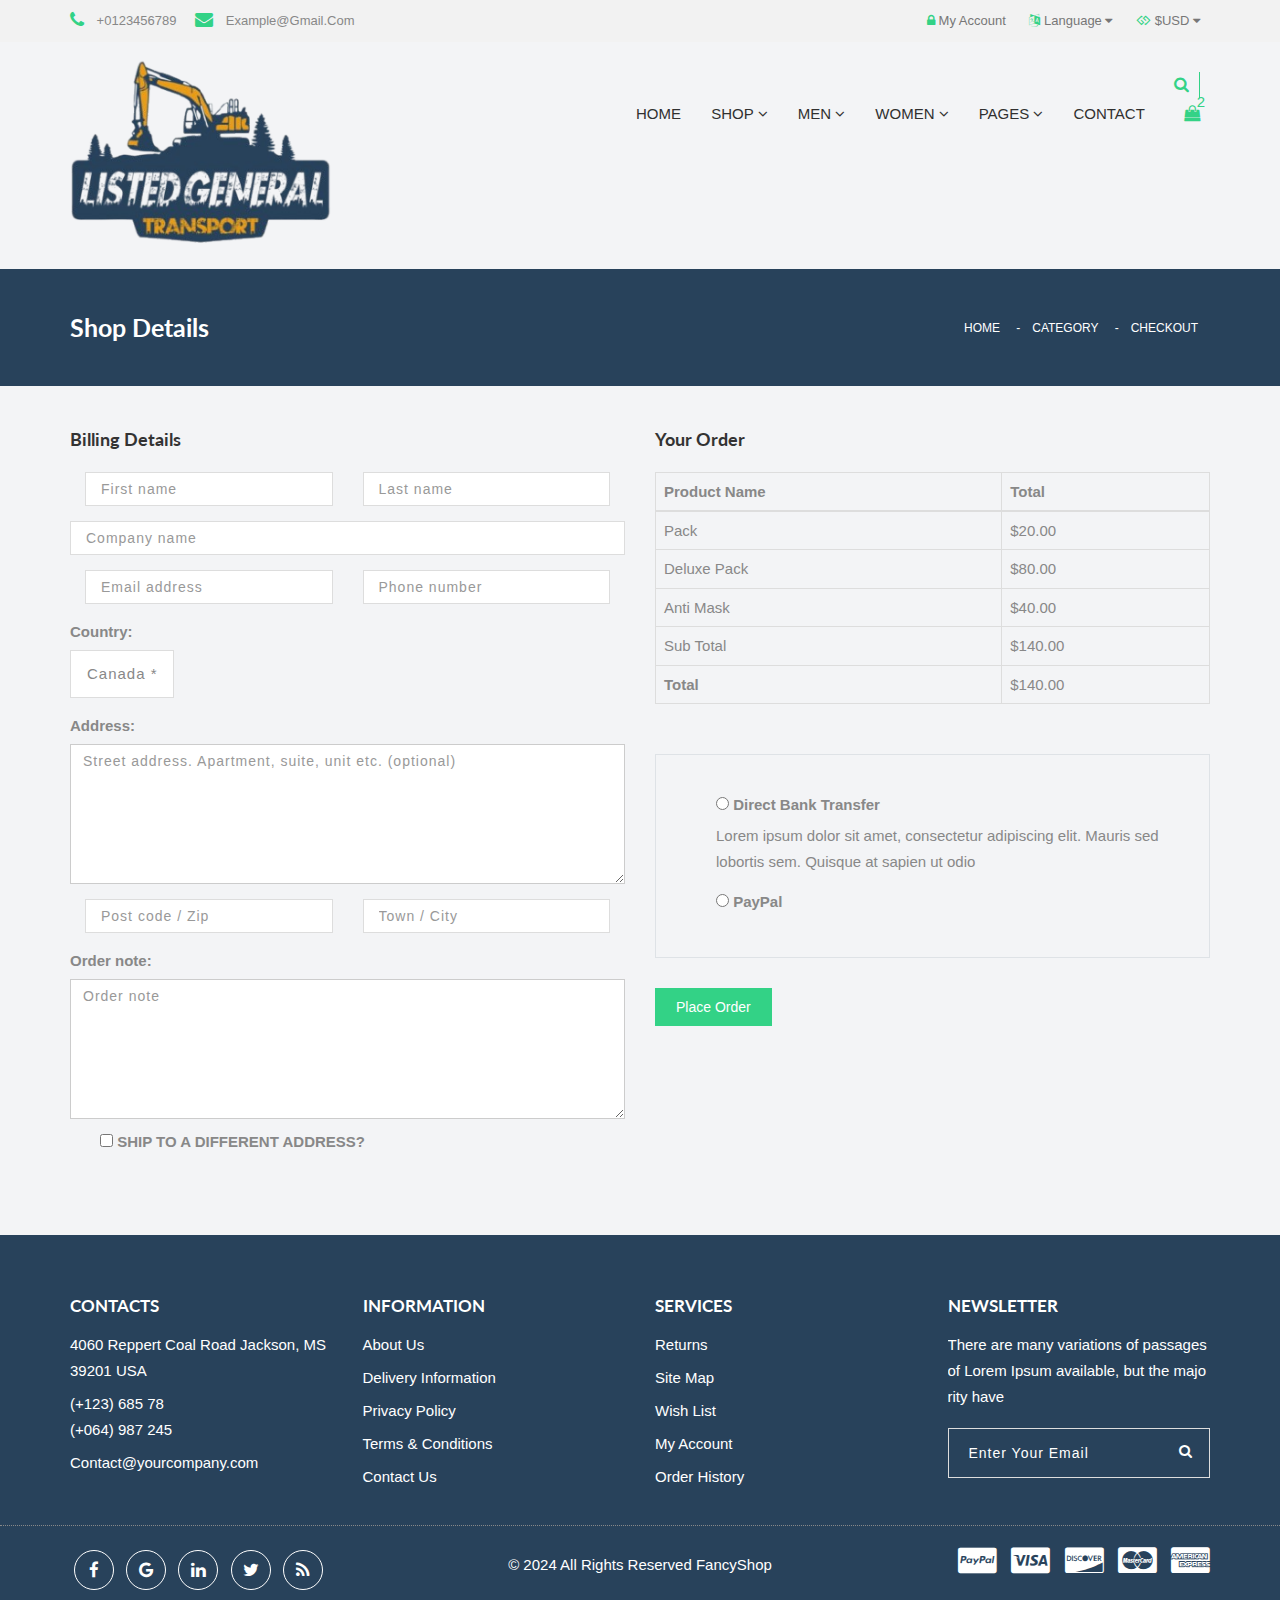
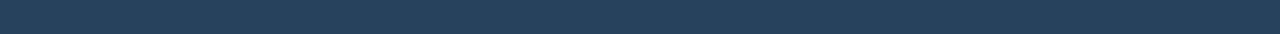
<file: checkout.html>
<!DOCTYPE HTML>
<html lang="en-US">
<head>
	<meta charset="UTF-8">
	<meta name="viewport" content="width=device-width, initial-scale=1">
	<title>Checkout - FancyShop</title>
	<link href="https://fonts.googleapis.com/css?family=Lato:300,400,500,600,700,800" rel="stylesheet"> 
	<link rel="stylesheet" href="css/animate.css" />
	<link rel="stylesheet" href="css/owl.theme.default.min.css" />
	<link rel="stylesheet" href="css/owl.carousel.min.css" />
	<link rel="stylesheet" href="css/meanmenu.min.css" />
	<link rel="stylesheet" href="css/venobox.css" />
	<link rel="stylesheet" href="css/font-awesome.css" />
	<link rel="stylesheet" href="css/bootstrap.min.css" />	
	<link rel="stylesheet" href="style.css" />
	<link rel="stylesheet" href="css/responsive.css" />
</head>
	<body>

		<!--  Start Header  -->
		<header id="header_area">
			<div class="header_top_area">
				<div class="container">
					<div class="row">
						<div class="col-xs-12 col-sm-6">
							<div class="hdr_tp_left">
								<div class="call_area">
									<span class="single_con_add"><i class="fa fa-phone"></i> +0123456789</span>
									<span class="single_con_add"><i class="fa fa-envelope"></i> example@gmail.com</span>
								</div>
							</div>
						</div>
						
						<div class="col-xs-12 col-sm-6">
							<ul class="hdr_tp_right text-right">
								<li class="account_area"><a href="login.html"><i class="fa fa-lock"></i> My Account</a></li>
								<li class="lan_area"><a href="#"><i class="fa fa-language "></i> Language <i class="fa fa-caret-down"></i></a>
									<ul class="csub-menu">
										<li><a href="#">English</a></li>
										<li><a href="#">French</a></li>
										<li><a href="#">Portuguese</a></li>		
									</ul>
								</li>
								<li class="currency_area"><a href="#"><i class="fa fa-gg "></i> $USD <i class="fa fa-caret-down"></i></a>
									<ul class="csub-menu">
										<li><a href="#">€Euro</a></li>
										<li><a href="#">৳BDT</a></li>		
									</ul>								
								</li>
							</ul>
						</div>
					</div>
				</div>
			</div> <!--  HEADER START  -->
			
			<div class="header_btm_area">
				<div class="container">
					<div class="row">		
						<div class="col-xs-12 col-sm-12 col-md-3"> 
							<a class="logo" href="index.html"> <img alt="" src="img/logo.png"></a> 
						</div><!--  End Col -->
						
						<div class="col-xs-12 col-sm-12 col-md-9 text-right">
							<div class="menu_wrap">
								<div class="main-menu">
									<nav>
										<ul>
											<li><a href="index.html">home</a>					
											</li>									
											
											<li><a href="shop.html">Shop <i class="fa fa-angle-down"></i></a>
												<!-- Sub Menu -->
												<ul class="sub-menu">
													<li><a href="product-details.html">Product Details</a></li>
													<li><a href="cart.html">Cart</a></li>
													<li><a href="checkout.html">Checkout</a></li>
													<li><a href="wishlist.html">Wishlist</a></li>
												</ul>
											</li>
											<li><a href="shop.html">Men <i class="fa fa-angle-down"></i></a>
												<!-- Mega Menu -->
												<div class="mega-menu mm-4-column mm-left">
													<div class="mm-column mm-column-link float-left">
														<h3>Men</h3>
														<a href="#">Blazers</a>
														<a href="#">Jackets</a>
														<a href="#">Collections</a>
														<a href="#">T-Shirts</a>
														<a href="#">jens pant’s</a>
														<a href="#">sports shoes</a>												
													</div>
													
													<div class="mm-column mm-column-link float-left">
														<h3>Women</h3>
														<a href="#">Blazers</a>
														<a href="#">Jackets</a>
														<a href="#">Collections</a>
														<a href="#">T-Shirts</a>
														<a href="#">jens pant’s</a>
														<a href="#">sports shoes</a>												
													</div>
													
													<div class="mm-column mm-column-link float-left">
														<h3>Jackets</h3>
														<a href="#">Blazers</a>
														<a href="#">Jackets</a>
														<a href="#">Collections</a>
														<a href="#">T-Shirts</a>
														<a href="#">jens pant’s</a>
														<a href="#">sports shoes</a>	
													</div>						

													<div class="mm-column mm-column-link float-left">
														<h3>jens pant’s</h3>
														<a href="#">Blazers</a>
														<a href="#">Jackets</a>
														<a href="#">Collections</a>
														<a href="#">T-Shirts</a>
														<a href="#">jens pant’s</a>
														<a href="#">sports shoes</a>	
													</div>

												</div>
											</li>
											<li><a href="#">Women <i class="fa fa-angle-down"></i></a>
												<!-- Mega Menu -->
												<div class="mega-menu mm-3-column mm-left">
													<div class="mm-column mm-column-link float-left">
														<h3>Woment</h3>
														<a href="#">Blazers</a>
														<a href="#">Jackets</a>
														<a href="#">Collections</a>
														<a href="#">T-Shirts</a>
														<a href="#">jens pant’s</a>
														<a href="#">sports shoes</a>	
													</div>
													
													<div class="mm-column mm-column-link float-left">
														<h3>T-Shirts</h3>
														<a href="#">Blazers</a>
														<a href="#">Jackets</a>
														<a href="#">Collections</a>
														<a href="#">T-Shirts</a>
														<a href="#">jens pant’s</a>
														<a href="#">sports shoes</a>	
													</div>					

													<div class="mm-column mm-column-link float-left">
														<h3>Jackets</h3>
														<a href="#">Blazers</a>
														<a href="#">Jackets</a>
														<a href="#">Collections</a>
														<a href="#">T-Shirts</a>
														<a href="#">jens pant’s</a>
														<a href="#">sports shoes</a>	
													</div>												
				
												</div>
											</li>
											
											<li><a href="#">pages <i class="fa fa-angle-down"></i></a>
												<!-- Sub Menu -->
												<ul class="sub-menu">
													<li><a href="left-sidebar-blog.html">Left Sidebar Blog</a></li>
													<li><a href="right-sidebar-blog.html">Right Sidebar Blog</a></li>
													<li><a href="full-width-blog.html">Full Width Blog</a></li>
													<li><a href="blog-details.html">Blog Details</a></li>
													<li><a href="about-us.html">About Us</a></li>
													<li><a href="contact.html">Contact Us</a></li>
													<li><a href="404.html">404 Page</a></li>
												</ul>
											</li>
											<li><a href="contact.html">contact</a></li>
										</ul>
									</nav>
								</div> <!--  End Main Menu -->					

								<div class="mobile-menu text-right ">
									<nav>
										<ul>
											<li><a href="index.html">home</a></li>																		
											<li><a href="#">Shop</a>
												<!-- Sub Menu -->
												<ul>
													<li><a href="product-details.html">Product Details</a></li>
													<li><a href="cart.html">Cart</a></li>
													<li><a href="checkout.html">Checkout</a></li>
													<li><a href="wishlist.html">Wishlist</a></li>
												</ul>
											</li>
											<li><a href="#">Men</a>																		
												<ul>
													<li><a href="#">Blazers</a></li>
													<li><a href="#">Jackets</a></li>
													<li><a href="#">Collections</a></li>
													<li><a href="#">T-Shirts</a></li>
													<li><a href="#">jens pant’s</a></li>
													<li><a href="#">sports shoes</a></li>
												</ul>																				
											</li>
											
											<li><a href="#">Women</a>
												<ul>
													<li><a href="#">gagets</a></li>
													<li><a href="#">laptop</a></li>
													<li><a href="#">mobile</a></li>
													<li><a href="#">lifestyle</a></li>
													<li><a href="#">jens pant’s</a></li>
													<li><a href="#">sports items</a></li>
												</ul>
											</li>
										
											<li><a href="#">pages</a>											
												<ul>
													<li><a href="blog.html">Blog</a></li>
													<li><a href="blog-details.html">Blog Details</a></li>
													<li><a href="about-us.html">About Us</a></li>
													<li><a href="contact.html">Contact Us</a></li>
													<li><a href="404.html">404 Page</a></li>
												</ul>
											</li>
											<li><a href="#">contact</a></li>
										</ul>
									</nav>
								</div> <!--  End mobile-menu -->
								
								<div class="right_menu">
									<ul class="nav justify-content-end">
										<li>
											<div class="search_icon">
												<i class="fa fa-search search_btn" aria-hidden="true"></i>
												<div class="search-box">
													<form action="#" method="get">
														<div class="input-group">
															<input type="text" class="form-control"  placeholder="enter keyword"/>				
															<button type="submit" class="btn btn-default"><i class="fa fa-search"></i></button>			
														</div>
													</form>
												</div>
											</div>
										</li>
										
										<li>
											<div class="cart_menu_area">
												<div class="cart_icon">
													<a href="#"><i class="fa fa-shopping-bag " aria-hidden="true"></i></a>
													<span class="cart_number">2</span>
												</div>
												
												
												<!-- Mini Cart Wrapper -->
												<div class="mini-cart-wrapper">
													<!-- Product List -->
													<div class="mc-pro-list fix">
														<div class="mc-sin-pro fix">
															<a href="#" class="mc-pro-image float-left"><img src="img/mini-cart/1.jpg" alt="" /></a>
															<div class="mc-pro-details fix">
																<a href="#">This is Product Name</a>
																<span>1x$25.00</span>
																<a class="pro-del" href="#"><i class="fa fa-times-circle"></i></a>
															</div>
														</div>
														<div class="mc-sin-pro fix">
															<a href="#" class="mc-pro-image float-left"><img src="img/mini-cart/2.jpg" alt="" /></a>
															<div class="mc-pro-details fix">
																<a href="#">This is Product Name</a>
																<span>1x$25.00</span>
																<a class="pro-del" href="#"><i class="fa fa-times-circle"></i></a>
															</div>
														</div>
													</div>
													<!-- Sub Total -->
													<div class="mc-subtotal fix">
														<h4>Subtotal <span>$50.00</span></h4>												
													</div>
													<!-- Cart Button -->
													<div class="mc-button">
														<a href="#" class="checkout_btn">checkout</a>
													</div>
												</div>											
											</div>	
											
										</li>
									</ul>
								</div>							
							</div>
						</div><!--  End Col -->										
					</div>
				</div>
			</div>
		</header>
		<!--  End Header  -->
		
		<!-- Page item Area -->
		<div id="page_item_area">
			<div class="container">
				<div class="row">
					<div class="col-sm-6 text-left">
						<h3>Shop Details</h3>
					</div>		

					<div class="col-sm-6 text-right">
						<ul class="p_items">
							<li><a href="#">home</a></li>
							<li><a href="#">category</a></li>
							<li><span>Checkout</span></li>
						</ul>					
					</div>	
				</div>
			</div>
		</div>
		
		

	<!-- Checkout Page -->
	<section class="checkout_page">
            <div class="container">
                <div class="row">
                    <div class="col-md-6">
                        <div class="title">
                            <h3>Billing Details</h3>
                        </div>
                        <form class="checkout_form" action="#" method="post">
							<div class="form-row">
								<div class="form-group col-md-6">
									<input name="first_name" placeholder="First name" class="form-control" type="text">
								</div>
								
								 <div class="form-group col-md-6">								
									<input name="last_name" placeholder="Last name" class="form-control" type="text">
								</div>
							</div>
							
                            <div class="form-group">      
                                  <input name="company_name" placeholder="Company name" class="form-control" type="text">                         
                            </div>
							
                            <div class="form-row">
                                <div class="form-group col-md-6">
                                    <input name="email" placeholder="Email address" class="form-control" type="email">
                                </div>
                           
      
                                <div class="form-group col-md-6">
                                    <input name="phone" placeholder="Phone number" class="form-control" type="text">
                                </div>
							</div>
								
                            <div class="form-group">  
								<label for="country">Country:</label>
								<div class="custom-select-wrapper" >
									<select id="country" class="custom-select" >
										<option value="canada">Canada *</option>
										<option value="american">American</option>
										<option value="australia">Australia</option>
									</select>
								</div>
                            </div>
							
							
                            <div class="form-group">
								<label for="address">Address:</label>    
								<textarea rows="3" name="street" id="address" placeholder="Street address. Apartment, suite, unit etc. (optional)" class="form-control"></textarea>
                            </div>
							
                             <div class="form-row">
                               <div class="form-group col-md-6">
                                    <input name="code" placeholder="Post code / Zip" class="form-control" type="text">
                                </div>
								
								 <div class="form-group col-md-6">
                                    <input name="city" placeholder="Town / City" class="form-control" type="text">
                                </div>								
                            </div>

                            <div class="form-group">
								<label for="address">Order note:</label>    
								<textarea rows="3" name="street" placeholder="Order note" class="form-control"></textarea>
								<div class="custom-control custom-checkbox">
									<input type="checkbox" class="custom-control-input" id="customCheck1">
									<label class="custom-control-label" for="customCheck1">SHIP TO A DIFFERENT ADDRESS?</label>
								</div>                             
                            </div>
                        </form>
                    </div>
					
					
                    <div class="col-md-6">
                        <div class="title">
                            <h3>your order</h3>
                        </div>
						
						<div class="your-order-table table-responsive">
							<table class="table table-bordered">
								<thead>
									<tr>
										<th class="product-name">Product Name</th>
										<th class="product-total">Total</th>
									</tr>
								</thead>
								<tbody>
									<tr>
										<td class="product-name">Pack</td>
										<td class="product-total"><span>$20.00</span></td>
									</tr>
									<tr>
										<td class="product-name">Deluxe Pack</td>
										<td class="product-total"><span>$80.00</span></td>
									</tr>
									<tr>
										<td class="product-name">Anti Mask</td>
										<td class="product-total"><span>$40.00</span></td>
									</tr>
									<tr class="sub-total">
										<td class="product-name">Sub Total</td>
										<td class="product-total"><span>$140.00</span></td>
									</tr>
								</tbody>
								<tfoot>
									<tr>
										<th>Total</th>
										<td><span class="amount">$140.00</span></td>
									</tr>
								</tfoot>
							</table>
						</div>
						
                        <div class="payment_method">           
							<ul>
								<li>
									<div class="custom-control custom-radio">
										<input type="radio" id="customRadio1" name="customRadio" class="custom-control-input">
										<label class="custom-control-label" for="customRadio1">Direct Bank Transfer</label>
										<p>Lorem ipsum dolor sit amet, consectetur adipiscing elit. Mauris sed lobortis sem. Quisque at 
										sapien ut odio</p>
									</div>						
						
								</li>
								
								<li>
									<div class="custom-control custom-radio">
										<input type="radio" id="customRadio2" name="customRadio" class="custom-control-input">
										<label class="custom-control-label" for="customRadio2">PayPal</label>
									</div>	
								</li>
							</ul>     
                        </div>
						
                        <div class="qc-button">
                            <a href="#" class="btn border-btn" tabindex="0">Place Order</a>
                        </div>
                    </div>
					
                </div>
            </div>
        </section>


		<!--  FOOTER START  -->
		<footer class="footer_area">
			<div class="container">
				<div class="row">				
					<div class="col-md-3 col-sm-6">
						<div class="single_ftr">
							<h4 class="sf_title">Contacts</h4>
							<ul>
								<li>4060 Reppert Coal Road Jackson, MS 39201 USA</li>
								<li>(+123) 685 78 <br> (+064) 987 245</li>
								<li>Contact@yourcompany.com</li>
							</ul>
						</div>
					</div> <!--  End Col -->
					
					<div class="col-md-3 col-sm-6">
						<div class="single_ftr">
							<h4 class="sf_title">Information</h4>
							<ul>
								<li><a href="#">About Us</a></li>
								<li><a href="#">Delivery Information</a></li>
								<li><a href="#">Privacy Policy</a></li>
								<li><a href="#">Terms & Conditions</a></li>
								<li><a href="#">Contact Us</a></li>
							</ul>
						</div>
					</div> <!--  End Col -->
					
					<div class="col-md-3 col-sm-6">
						<div class="single_ftr">
							<h4 class="sf_title">Services</h4>
							<ul>
								<li><a href="#">Returns</a></li>
								<li><a href="#">Site Map</a></li>
								<li><a href="#">Wish List</a></li>
								<li><a href="#">My Account</a></li>
								<li><a href="#">Order History</a></li>
							</ul>
						</div>
					</div> <!--  End Col -->	
					
					<div class="col-md-3 col-sm-6">
						<div class="single_ftr">
							<h4 class="sf_title">Newsletter</h4>
							<div class="newsletter_form">
								<p>There are many variations of passages of Lorem Ipsum available, but the majority have </p>
								<form method="post" class="form-inline">				
									<input name="EMAIL" id="email" placeholder="Enter Your Email" class="form-control" type="email">
									<button type="submit" class="btn btn-default"><i class="fa fa-search"></i></button>
								</form>
							</div>
						</div>
					</div> <!--  End Col -->
					
				</div>
			</div>
	
		
			<div class="ftr_btm_area">
				<div class="container">
					<div class="row">
						<div class="col-sm-4">
							<div class="ftr_social_icon">
								<ul>
									<li><a href="#"><i class="fa fa-facebook"></i></a></li>
									<li><a href="#"><i class="fa fa-google"></i></a></li>
									<li><a href="#"><i class="fa fa-linkedin"></i></a></li>
									<li><a href="#"><i class="fa fa-twitter"></i></a></li>
									<li><a href="#"><i class="fa fa-rss"></i></a></li>
								</ul>
							</div>
						</div>
						<div class="col-sm-4">
							<p class="copyright_text text-center">&copy; 2024 All Rights Reserved FancyShop</p>
						</div>
						
						<div class="col-sm-4">
							<div class="payment_mthd_icon text-right">
								<ul>
									<li><i class="fa fa-cc-paypal"></i></li>
									<li><i class="fa fa-cc-visa"></i></li>
									<li><i class="fa fa-cc-discover"></i></li>
									<li><i class="fa fa-cc-mastercard"></i></li>
									<li><i class="fa fa-cc-amex"></i></li>
								</ul>
							</div>
						</div>
					</div>
				</div>
			</div>
		</footer>
		<!--  FOOTER END  -->

		<script src="js/vendor/jquery-1.12.4.min.js"></script>
		<script src="js/bootstrap.min.js"></script>
		<script src="js/jquery.meanmenu.min.js"></script>
		<script src="js/jquery.mixitup.js"></script>
		<script src="js/jquery.counterup.min.js"></script>
		<script src="js/waypoints.min.js"></script>
		<script src="js/wow.min.js"></script>
		<script src="js/venobox.min.js"></script>
		<script src="js/owl.carousel.min.js"></script>
		<script src="js/simplePlayer.js"></script>
		<script src="js/main.js"></script>
	</body>
</html>
</file>
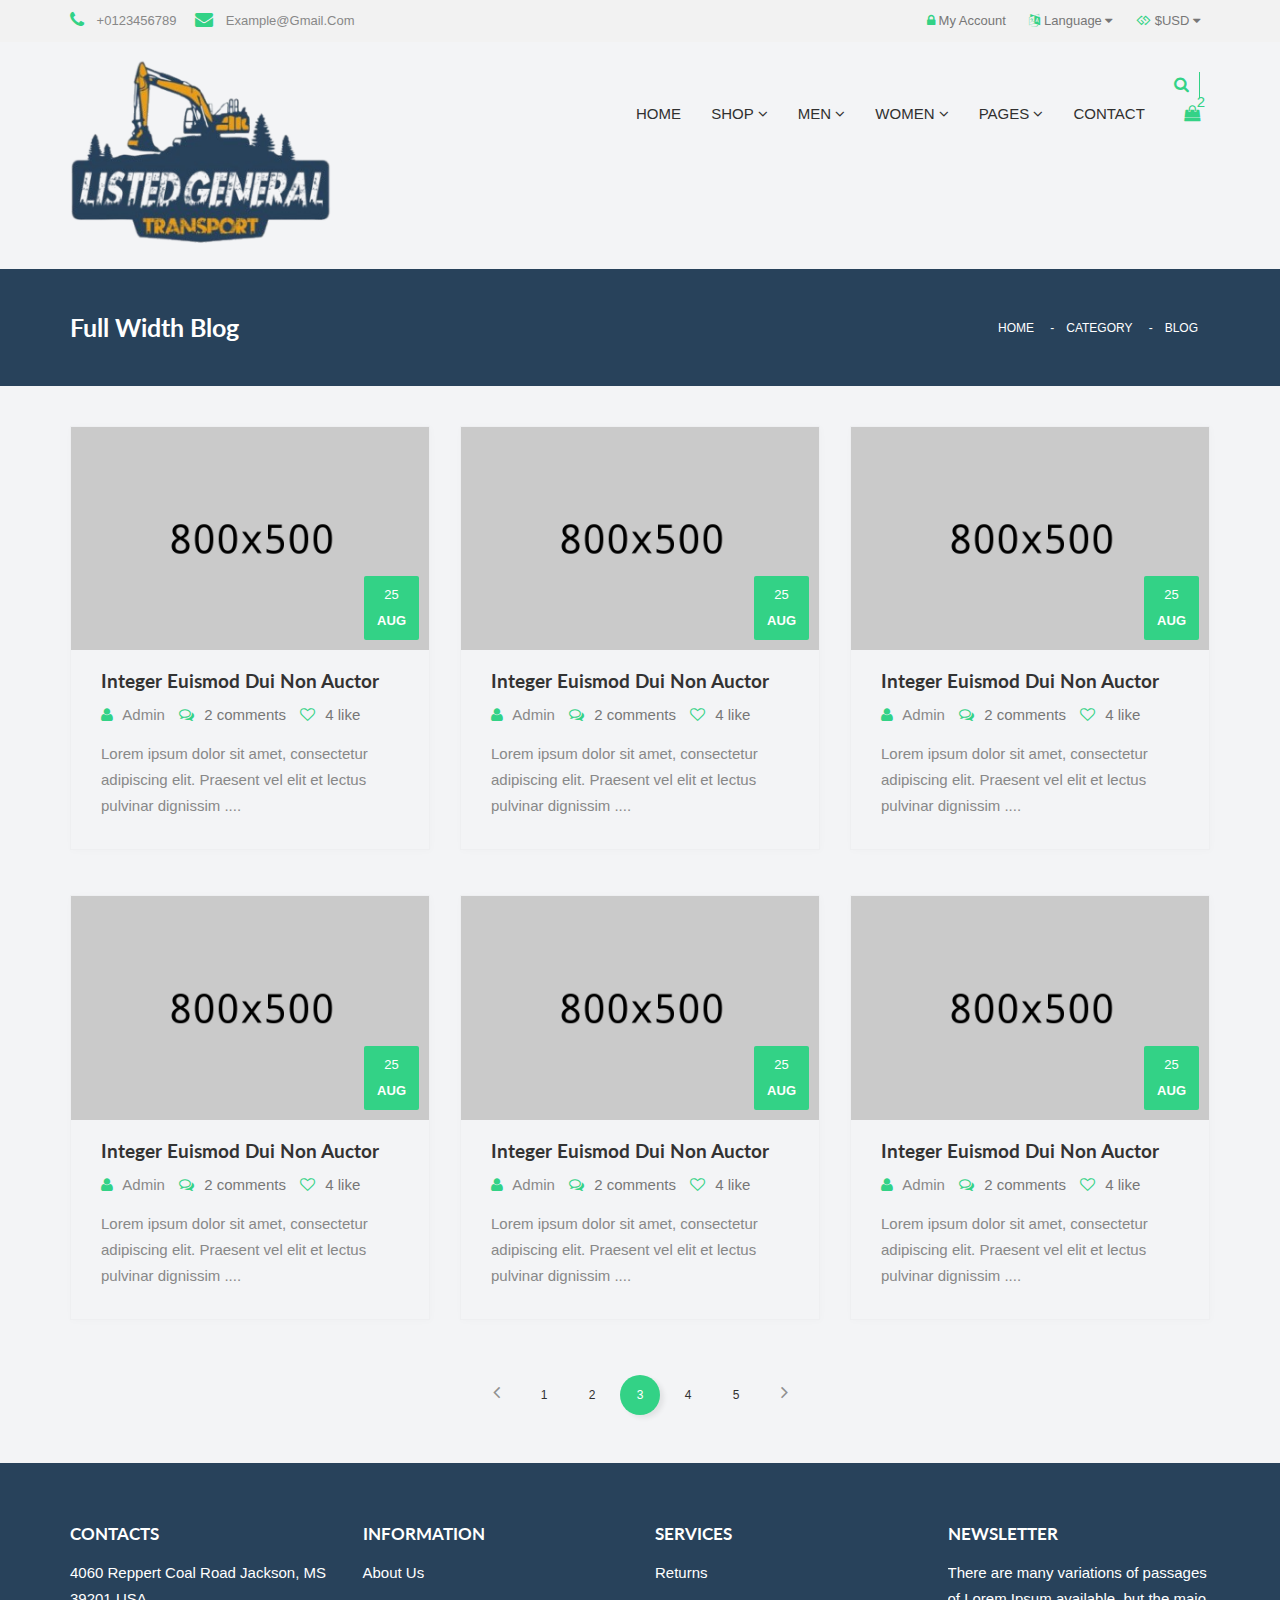
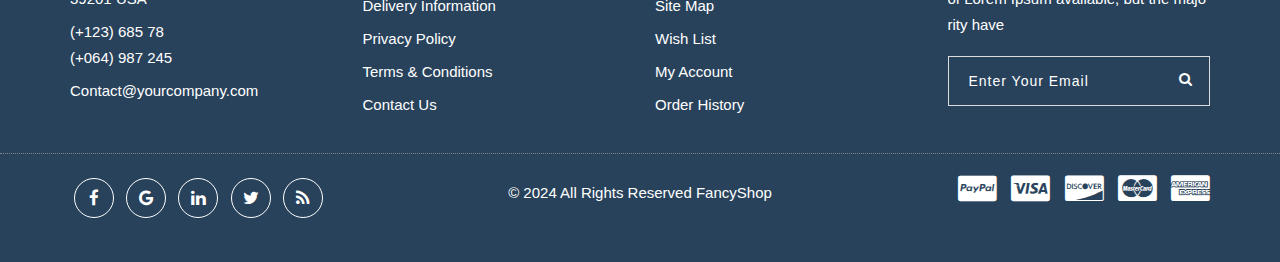
<file: full-width-blog.html>
<!DOCTYPE HTML>
<html lang="en-US">
<head>
	<meta charset="UTF-8">
	<meta name="viewport" content="width=device-width, initial-scale=1">
	<title>Full Width Blog - FancyShop</title>
	<link href="https://fonts.googleapis.com/css?family=Lato:300,400,500,600,700,800" rel="stylesheet"> 
	<link rel="stylesheet" href="css/animate.css" />
	<link rel="stylesheet" href="css/owl.theme.default.min.css" />
	<link rel="stylesheet" href="css/owl.carousel.min.css" />
	<link rel="stylesheet" href="css/meanmenu.min.css" />
	<link rel="stylesheet" href="css/venobox.css" />
	<link rel="stylesheet" href="css/font-awesome.css" />
	<link rel="stylesheet" href="css/bootstrap.min.css" />	
	<link rel="stylesheet" href="style.css" />
	<link rel="stylesheet" href="css/responsive.css" />
</head>
	<body>

		<!--  Start Header  -->
		<header id="header_area">
			<div class="header_top_area">
				<div class="container">
					<div class="row">
						<div class="col-xs-12 col-sm-6">
							<div class="hdr_tp_left">
								<div class="call_area">
									<span class="single_con_add"><i class="fa fa-phone"></i> +0123456789</span>
									<span class="single_con_add"><i class="fa fa-envelope"></i> example@gmail.com</span>
								</div>
							</div>
						</div>
						
						<div class="col-xs-12 col-sm-6">
							<ul class="hdr_tp_right text-right">
								<li class="account_area"><a href="login.html"><i class="fa fa-lock"></i> My Account</a></li>
								<li class="lan_area"><a href="#"><i class="fa fa-language "></i> Language <i class="fa fa-caret-down"></i></a>
									<ul class="csub-menu">
										<li><a href="#">English</a></li>
										<li><a href="#">French</a></li>
										<li><a href="#">Portuguese</a></li>	
									</ul>
								</li>
								<li class="currency_area"><a href="#"><i class="fa fa-gg "></i> $USD <i class="fa fa-caret-down"></i></a>
									<ul class="csub-menu">
										<li><a href="#">€Euro</a></li>
										<li><a href="#">৳BDT</a></li>		
									</ul>								
								</li>
							</ul>
						</div>
					</div>
				</div>
			</div> <!--  HEADER START  -->
			
			<div class="header_btm_area">
				<div class="container">
					<div class="row">		
						<div class="col-xs-12 col-sm-12 col-md-3"> 
							<a class="logo" href="index.html"> <img alt="" src="img/logo.png"></a> 
						</div><!--  End Col -->
						
						<div class="col-xs-12 col-sm-12 col-md-9 text-right">
							<div class="menu_wrap">
								<div class="main-menu">
									<nav>
										<ul>
											<li><a href="index.html">home</a>					
											</li>									
											
											<li><a href="shop.html">Shop <i class="fa fa-angle-down"></i></a>
												<!-- Sub Menu -->
												<ul class="sub-menu">
													<li><a href="product-details.html">Product Details</a></li>
													<li><a href="cart.html">Cart</a></li>
													<li><a href="checkout.html">Checkout</a></li>
													<li><a href="wishlist.html">Wishlist</a></li>
												</ul>
											</li>
											<li><a href="shop.html">Men <i class="fa fa-angle-down"></i></a>
												<!-- Mega Menu -->
												<div class="mega-menu mm-4-column mm-left">
													<div class="mm-column mm-column-link float-left">
														<h3>Men</h3>
														<a href="#">Blazers</a>
														<a href="#">Jackets</a>
														<a href="#">Collections</a>
														<a href="#">T-Shirts</a>
														<a href="#">jens pant’s</a>
														<a href="#">sports shoes</a>												
													</div>
													
													<div class="mm-column mm-column-link float-left">
														<h3>Women</h3>
														<a href="#">Blazers</a>
														<a href="#">Jackets</a>
														<a href="#">Collections</a>
														<a href="#">T-Shirts</a>
														<a href="#">jens pant’s</a>
														<a href="#">sports shoes</a>												
													</div>
													
													<div class="mm-column mm-column-link float-left">
														<h3>Jackets</h3>
														<a href="#">Blazers</a>
														<a href="#">Jackets</a>
														<a href="#">Collections</a>
														<a href="#">T-Shirts</a>
														<a href="#">jens pant’s</a>
														<a href="#">sports shoes</a>	
													</div>						

													<div class="mm-column mm-column-link float-left">
														<h3>jens pant’s</h3>
														<a href="#">Blazers</a>
														<a href="#">Jackets</a>
														<a href="#">Collections</a>
														<a href="#">T-Shirts</a>
														<a href="#">jens pant’s</a>
														<a href="#">sports shoes</a>	
													</div>

												</div>
											</li>
											<li><a href="#">Women <i class="fa fa-angle-down"></i></a>
												<!-- Mega Menu -->
												<div class="mega-menu mm-3-column mm-left">
													<div class="mm-column mm-column-link float-left">
														<h3>Woment</h3>
														<a href="#">Blazers</a>
														<a href="#">Jackets</a>
														<a href="#">Collections</a>
														<a href="#">T-Shirts</a>
														<a href="#">jens pant’s</a>
														<a href="#">sports shoes</a>	
													</div>
													
													<div class="mm-column mm-column-link float-left">
														<h3>T-Shirts</h3>
														<a href="#">Blazers</a>
														<a href="#">Jackets</a>
														<a href="#">Collections</a>
														<a href="#">T-Shirts</a>
														<a href="#">jens pant’s</a>
														<a href="#">sports shoes</a>	
													</div>					

													<div class="mm-column mm-column-link float-left">
														<h3>Jackets</h3>
														<a href="#">Blazers</a>
														<a href="#">Jackets</a>
														<a href="#">Collections</a>
														<a href="#">T-Shirts</a>
														<a href="#">jens pant’s</a>
														<a href="#">sports shoes</a>	
													</div>												
				
												</div>
											</li>
											
											<li><a href="#">pages <i class="fa fa-angle-down"></i></a>
												<!-- Sub Menu -->
												<ul class="sub-menu">
													<li><a href="left-sidebar-blog.html">Left Sidebar Blog</a></li>
													<li><a href="right-sidebar-blog.html">Right Sidebar Blog</a></li>
													<li><a href="full-width-blog.html">Full Width Blog</a></li>
													<li><a href="blog-details.html">Blog Details</a></li>
													<li><a href="about-us.html">About Us</a></li>
													<li><a href="contact.html">Contact Us</a></li>
													<li><a href="404.html">404 Page</a></li>
												</ul>
											</li>
											<li><a href="contact.html">contact</a></li>
										</ul>
									</nav>
								</div> <!--  End Main Menu -->					

								<div class="mobile-menu text-right ">
									<nav>
										<ul>
											<li><a href="index.html">home</a></li>																		
											<li><a href="#">Shop</a>
												<!-- Sub Menu -->
												<ul>
													<li><a href="product-details.html">Product Details</a></li>
													<li><a href="cart.html">Cart</a></li>
													<li><a href="checkout.html">Checkout</a></li>
													<li><a href="wishlist.html">Wishlist</a></li>
												</ul>
											</li>
											<li><a href="#">Men</a>																		
												<ul>
													<li><a href="#">Blazers</a></li>
													<li><a href="#">Jackets</a></li>
													<li><a href="#">Collections</a></li>
													<li><a href="#">T-Shirts</a></li>
													<li><a href="#">jens pant’s</a></li>
													<li><a href="#">sports shoes</a></li>
												</ul>																				
											</li>
											
											<li><a href="#">Women</a>
												<ul>
													<li><a href="#">gagets</a></li>
													<li><a href="#">laptop</a></li>
													<li><a href="#">mobile</a></li>
													<li><a href="#">lifestyle</a></li>
													<li><a href="#">jens pant’s</a></li>
													<li><a href="#">sports items</a></li>
												</ul>
											</li>
										
											<li><a href="#">pages</a>											
												<ul>
													<li><a href="blog.html">Blog</a></li>
													<li><a href="blog-details.html">Blog Details</a></li>
													<li><a href="about-us.html">About Us</a></li>
													<li><a href="contact.html">Contact Us</a></li>
													<li><a href="404.html">404 Page</a></li>
												</ul>
											</li>
											<li><a href="#">contact</a></li>
										</ul>
									</nav>
								</div> <!--  End mobile-menu -->
								
								<div class="right_menu">
									<ul class="nav justify-content-end">
										<li>
											<div class="search_icon">
												<i class="fa fa-search search_btn" aria-hidden="true"></i>
												<div class="search-box">
													<form action="#" method="get">
														<div class="input-group">
															<input type="text" class="form-control"  placeholder="enter keyword"/>				
															<button type="submit" class="btn btn-default"><i class="fa fa-search"></i></button>			
														</div>
													</form>
												</div>
											</div>
										</li>
										
										<li>
											<div class="cart_menu_area">
												<div class="cart_icon">
													<a href="#"><i class="fa fa-shopping-bag " aria-hidden="true"></i></a>
													<span class="cart_number">2</span>
												</div>
												
												
												<!-- Mini Cart Wrapper -->
												<div class="mini-cart-wrapper">
													<!-- Product List -->
													<div class="mc-pro-list fix">
														<div class="mc-sin-pro fix">
															<a href="#" class="mc-pro-image float-left"><img src="img/mini-cart/1.jpg" alt="" /></a>
															<div class="mc-pro-details fix">
																<a href="#">This is Product Name</a>
																<span>1x$25.00</span>
																<a class="pro-del" href="#"><i class="fa fa-times-circle"></i></a>
															</div>
														</div>
														<div class="mc-sin-pro fix">
															<a href="#" class="mc-pro-image float-left"><img src="img/mini-cart/2.jpg" alt="" /></a>
															<div class="mc-pro-details fix">
																<a href="#">This is Product Name</a>
																<span>1x$25.00</span>
																<a class="pro-del" href="#"><i class="fa fa-times-circle"></i></a>
															</div>
														</div>
													</div>
													<!-- Sub Total -->
													<div class="mc-subtotal fix">
														<h4>Subtotal <span>$50.00</span></h4>												
													</div>
													<!-- Cart Button -->
													<div class="mc-button">
														<a href="#" class="checkout_btn">checkout</a>
													</div>
												</div>											
											</div>	
											
										</li>
									</ul>
								</div>							
							</div>
						</div><!--  End Col -->										
					</div>
				</div>
			</div>
		</header>
		<!--  End Header  -->
		
		<!-- Page item Area -->
		<div id="page_item_area">
			<div class="container">
				<div class="row">
					<div class="col-sm-6 text-left">
						<h3>Full Width Blog</h3>
					</div>		

					<div class="col-sm-6 text-right">
						<ul class="p_items">
							<li><a href="#">home</a></li>
							<li><a href="#">category</a></li>
							<li><span>Blog</span></li>
						</ul>					
					</div>	
				</div>
			</div>
		</div>
				
		<!-- Blog Page -->
		<div id="blog_page_area">
			<div class="container">
				<div class="row">				
		
					<div class="col-md-12 col-xs-12">
						<div class="row">
							<!-- Single blog -->
							<div class="col-lg-4 col-md-6 col-sm-6">						
								<div class="single_blog">
									<div class="single_blog_img">
										<a href="#"><img src="img/blog/1.jpg" alt=""></a>
										<div class="blog_date text-center">
											<div class="bd_day"> 25</div>
											<div class="bd_month">Aug</div>
										</div>
									</div>
														
									<div class="blog_content">
										<h4 class="post_title"><a href="#">Integer euismod dui non auctor</a> </h4>								
										<ul class="post-bar">
											<li><i class="fa fa-user"></i> Admin</li>									
											<li><i class="fa fa-comments-o"></i> <a href="#">2 comments</a></li>
											<li><i class="fa fa-heart-o"></i> <a href="#">4 like</a></li>
										</ul>								
										<p>
											Lorem ipsum dolor sit amet, consectetur adipiscing 
											elit. Praesent vel elit et lectus pulvinar dignissim ....
										
										</p>
									</div>
								</div>
							</div>
							<!-- End Single blog -->

							<!-- Single blog -->
							<div class="col-lg-4 col-md-6 col-sm-6">						
								<div class="single_blog">
									<div class="single_blog_img">
										<a href="#"><img src="img/blog/2.jpg" alt=""></a>
										<div class="blog_date text-center">
											<div class="bd_day"> 25</div>
											<div class="bd_month">Aug</div>
										</div>
									</div>
														
									<div class="blog_content">
										<h4 class="post_title"><a href="#">Integer euismod dui non auctor</a> </h4>								
										<ul class="post-bar">
											<li><i class="fa fa-user"></i> Admin</li>									
											<li><i class="fa fa-comments-o"></i> <a href="#">2 comments</a></li>
											<li><i class="fa fa-heart-o"></i> <a href="#">4 like</a></li>
										</ul>								
										<p>
											Lorem ipsum dolor sit amet, consectetur adipiscing 
											elit. Praesent vel elit et lectus pulvinar dignissim ....
										
										</p>
									</div>
								</div>
							</div>
							<!-- End Single blog -->			

							<!-- Single blog -->
							<div class="col-lg-4 col-md-6 col-sm-6">						
								<div class="single_blog">
									<div class="single_blog_img">
										<a href="#"><img src="img/blog/3.jpg" alt=""></a>
										<div class="blog_date text-center">
											<div class="bd_day"> 25</div>
											<div class="bd_month">Aug</div>
										</div>
									</div>
														
									<div class="blog_content">
										<h4 class="post_title"><a href="#">Integer euismod dui non auctor</a> </h4>								
										<ul class="post-bar">
											<li><i class="fa fa-user"></i> Admin</li>									
											<li><i class="fa fa-comments-o"></i> <a href="#">2 comments</a></li>
											<li><i class="fa fa-heart-o"></i> <a href="#">4 like</a></li>
										</ul>								
										<p>
											Lorem ipsum dolor sit amet, consectetur adipiscing 
											elit. Praesent vel elit et lectus pulvinar dignissim ....
										
										</p>
									</div>
								</div>
							</div>
							<!-- End Single blog -->


							<!-- Single blog -->
							<div class="col-lg-4 col-md-6 col-sm-6">						
								<div class="single_blog">
									<div class="single_blog_img">
										<a href="#"><img src="img/blog/1.jpg" alt=""></a>
										<div class="blog_date text-center">
											<div class="bd_day"> 25</div>
											<div class="bd_month">Aug</div>
										</div>
									</div>
														
									<div class="blog_content">
										<h4 class="post_title"><a href="#">Integer euismod dui non auctor</a> </h4>								
										<ul class="post-bar">
											<li><i class="fa fa-user"></i> Admin</li>									
											<li><i class="fa fa-comments-o"></i> <a href="#">2 comments</a></li>
											<li><i class="fa fa-heart-o"></i> <a href="#">4 like</a></li>
										</ul>								
										<p>
											Lorem ipsum dolor sit amet, consectetur adipiscing 
											elit. Praesent vel elit et lectus pulvinar dignissim ....
										
										</p>
									</div>
								</div>
							</div>
							<!-- End Single blog -->

							<!-- Single blog -->
							<div class="col-lg-4 col-md-6 col-sm-6">						
								<div class="single_blog">
									<div class="single_blog_img">
										<a href="#"><img src="img/blog/2.jpg" alt=""></a>
										<div class="blog_date text-center">
											<div class="bd_day"> 25</div>
											<div class="bd_month">Aug</div>
										</div>
									</div>
														
									<div class="blog_content">
										<h4 class="post_title"><a href="#">Integer euismod dui non auctor</a> </h4>								
										<ul class="post-bar">
											<li><i class="fa fa-user"></i> Admin</li>									
											<li><i class="fa fa-comments-o"></i> <a href="#">2 comments</a></li>
											<li><i class="fa fa-heart-o"></i> <a href="#">4 like</a></li>
										</ul>								
										<p>
											Lorem ipsum dolor sit amet, consectetur adipiscing 
											elit. Praesent vel elit et lectus pulvinar dignissim ....
										
										</p>
									</div>
								</div>
							</div>
							<!-- End Single blog -->

							<!-- Single blog -->
							<div class="col-lg-4 col-md-6 col-sm-6">						
								<div class="single_blog">
									<div class="single_blog_img">
										<a href="#"><img src="img/blog/3.jpg" alt=""></a>
										<div class="blog_date text-center">
											<div class="bd_day"> 25</div>
											<div class="bd_month">Aug</div>
										</div>
									</div>
														
									<div class="blog_content">
										<h4 class="post_title"><a href="#">Integer euismod dui non auctor</a> </h4>								
										<ul class="post-bar">
											<li><i class="fa fa-user"></i> Admin</li>									
											<li><i class="fa fa-comments-o"></i> <a href="#">2 comments</a></li>
											<li><i class="fa fa-heart-o"></i> <a href="#">4 like</a></li>
										</ul>								
										<p>
											Lorem ipsum dolor sit amet, consectetur adipiscing 
											elit. Praesent vel elit et lectus pulvinar dignissim ....
										
										</p>
									</div>
								</div>
							</div>
							<!-- End Single blog -->	
							
						</div>
						
						<div class="blog_pagination pgntn_mrgntp fix">
							<div class="pagination text-center">
								<ul>
									<li><a href="#"><i class="fa fa-angle-left"></i></a></li>
									<li><a href="#">1</a></li>
									<li><a href="#">2</a></li>
									<li><a href="#" class="active">3</a></li>
									<li><a href="#">4</a></li>
									<li><a href="#">5</a></li>
									<li><a href="#"><i class="fa fa-angle-right"></i></a></li>
								</ul>
							</div>
						</div>					
					</div>
								
				</div>							
			</div>
		</div>


		<!--  FOOTER START  -->
		<footer class="footer_area">
			<div class="container">
				<div class="row">				
					<div class="col-md-3 col-sm-6">
						<div class="single_ftr">
							<h4 class="sf_title">Contacts</h4>
							<ul>
								<li>4060 Reppert Coal Road Jackson, MS 39201 USA</li>
								<li>(+123) 685 78 <br> (+064) 987 245</li>
								<li>Contact@yourcompany.com</li>
							</ul>
						</div>
					</div> <!--  End Col -->
					
					<div class="col-md-3 col-sm-6">
						<div class="single_ftr">
							<h4 class="sf_title">Information</h4>
							<ul>
								<li><a href="#">About Us</a></li>
								<li><a href="#">Delivery Information</a></li>
								<li><a href="#">Privacy Policy</a></li>
								<li><a href="#">Terms & Conditions</a></li>
								<li><a href="#">Contact Us</a></li>
							</ul>
						</div>
					</div> <!--  End Col -->
					
					<div class="col-md-3 col-sm-6">
						<div class="single_ftr">
							<h4 class="sf_title">Services</h4>
							<ul>
								<li><a href="#">Returns</a></li>
								<li><a href="#">Site Map</a></li>
								<li><a href="#">Wish List</a></li>
								<li><a href="#">My Account</a></li>
								<li><a href="#">Order History</a></li>
							</ul>
						</div>
					</div> <!--  End Col -->	
					
					<div class="col-md-3 col-sm-6">
						<div class="single_ftr">
							<h4 class="sf_title">Newsletter</h4>
							<div class="newsletter_form">
								<p>There are many variations of passages of Lorem Ipsum available, but the majority have </p>
								<form method="post" class="form-inline">				
									<input name="EMAIL" id="email" placeholder="Enter Your Email" class="form-control" type="email">
									<button type="submit" class="btn btn-default"><i class="fa fa-search"></i></button>
								</form>
							</div>
						</div>
					</div> <!--  End Col -->
					
				</div>
			</div>
	
		
			<div class="ftr_btm_area">
				<div class="container">
					<div class="row">
						<div class="col-sm-4">
							<div class="ftr_social_icon">
								<ul>
									<li><a href="#"><i class="fa fa-facebook"></i></a></li>
									<li><a href="#"><i class="fa fa-google"></i></a></li>
									<li><a href="#"><i class="fa fa-linkedin"></i></a></li>
									<li><a href="#"><i class="fa fa-twitter"></i></a></li>
									<li><a href="#"><i class="fa fa-rss"></i></a></li>
								</ul>
							</div>
						</div>
						<div class="col-sm-4">
							<p class="copyright_text text-center">&copy; 2024 All Rights Reserved FancyShop</p>
						</div>
						
						<div class="col-sm-4">
							<div class="payment_mthd_icon text-right">
								<ul>
									<li><i class="fa fa-cc-paypal"></i></li>
									<li><i class="fa fa-cc-visa"></i></li>
									<li><i class="fa fa-cc-discover"></i></li>
									<li><i class="fa fa-cc-mastercard"></i></li>
									<li><i class="fa fa-cc-amex"></i></li>
								</ul>
							</div>
						</div>
					</div>
				</div>
			</div>
		</footer>
		<!--  FOOTER END  -->

		<script src="js/vendor/jquery-1.12.4.min.js"></script>
		<script src="js/bootstrap.min.js"></script>
		<script src="js/jquery.meanmenu.min.js"></script>
		<script src="js/jquery.mixitup.js"></script>
		<script src="js/jquery.counterup.min.js"></script>
		<script src="js/waypoints.min.js"></script>
		<script src="js/wow.min.js"></script>
		<script src="js/venobox.min.js"></script>
		<script src="js/owl.carousel.min.js"></script>
		<script src="js/simplePlayer.js"></script>
		<script src="js/main.js"></script>
	</body>
</html>
</file>
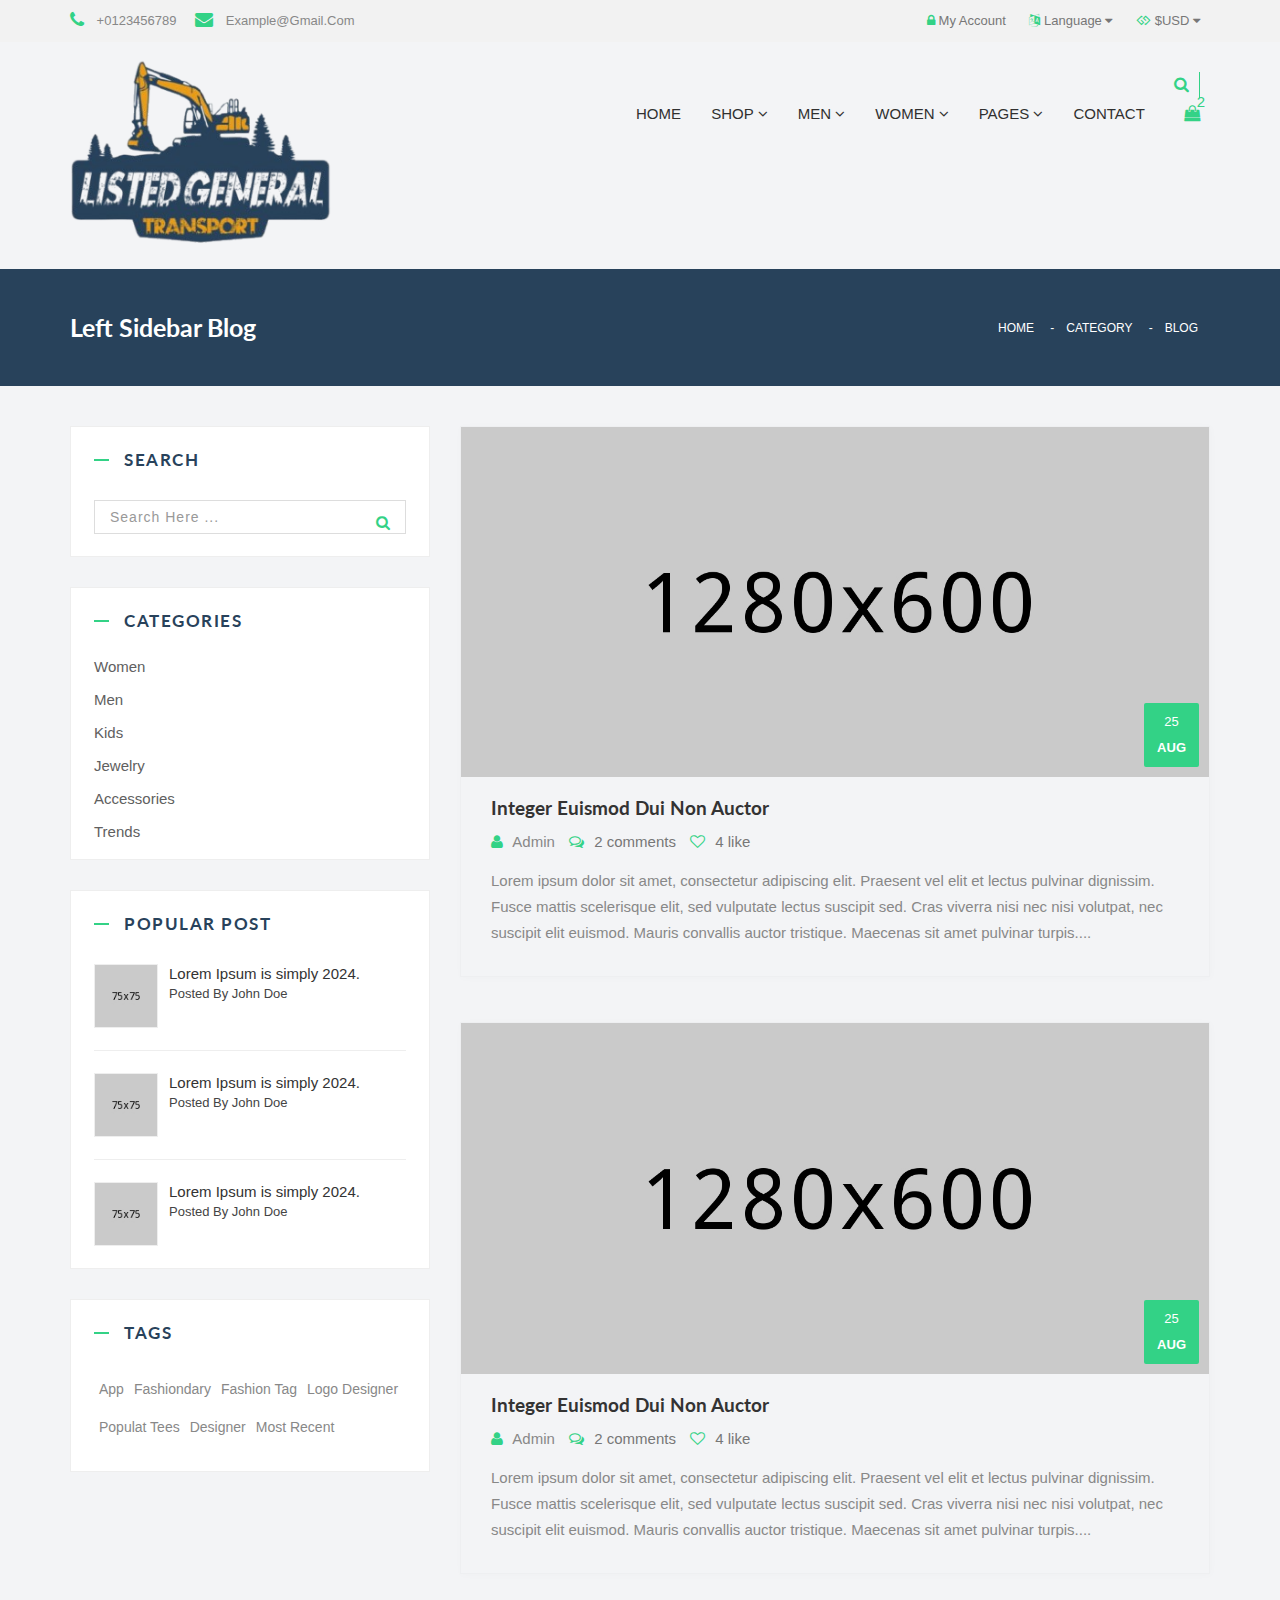
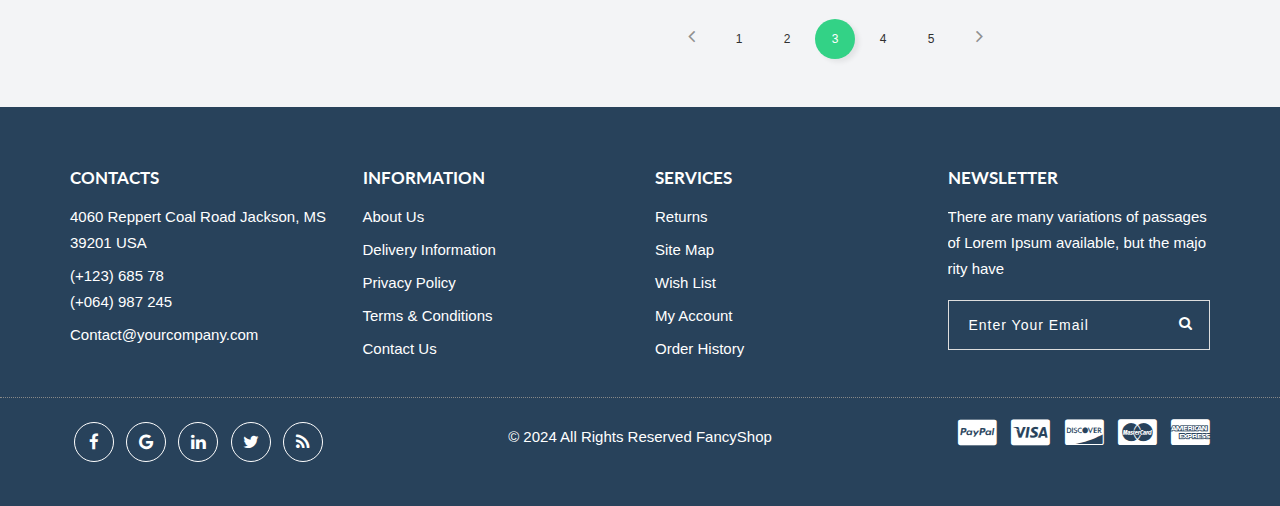
<file: left-sidebar-blog.html>
<!DOCTYPE HTML>
<html lang="en-US">
<head>
	<meta charset="UTF-8">
	<meta name="viewport" content="width=device-width, initial-scale=1">
	<title>Left Sidebar Blog - FancyShop</title>
	<link href="https://fonts.googleapis.com/css?family=Lato:300,400,500,600,700,800" rel="stylesheet"> 
	<link rel="stylesheet" href="css/animate.css" />
	<link rel="stylesheet" href="css/owl.theme.default.min.css" />
	<link rel="stylesheet" href="css/owl.carousel.min.css" />
	<link rel="stylesheet" href="css/meanmenu.min.css" />
	<link rel="stylesheet" href="css/venobox.css" />
	<link rel="stylesheet" href="css/font-awesome.css" />
	<link rel="stylesheet" href="css/bootstrap.min.css" />	
	<link rel="stylesheet" href="style.css" />
	<link rel="stylesheet" href="css/responsive.css" />
</head>
	<body>

		<!--  Start Header  -->
		<header id="header_area">
			<div class="header_top_area">
				<div class="container">
					<div class="row">
						<div class="col-xs-12 col-sm-6">
							<div class="hdr_tp_left">
								<div class="call_area">
									<span class="single_con_add"><i class="fa fa-phone"></i> +0123456789</span>
									<span class="single_con_add"><i class="fa fa-envelope"></i> example@gmail.com</span>
								</div>
							</div>
						</div>
						
						<div class="col-xs-12 col-sm-6">
							<ul class="hdr_tp_right text-right">
								<li class="account_area"><a href="login.html"><i class="fa fa-lock"></i> My Account</a></li>
								<li class="lan_area"><a href="#"><i class="fa fa-language "></i> Language <i class="fa fa-caret-down"></i></a>
									<ul class="csub-menu">
										<li><a href="#">English</a></li>
										<li><a href="#">French</a></li>
										<li><a href="#">Portuguese</a></li>	
									</ul>
								</li>
								<li class="currency_area"><a href="#"><i class="fa fa-gg "></i> $USD <i class="fa fa-caret-down"></i></a>
									<ul class="csub-menu">
										<li><a href="#">€Euro</a></li>
										<li><a href="#">৳BDT</a></li>		
									</ul>								
								</li>
							</ul>
						</div>
					</div>
				</div>
			</div> <!--  HEADER START  -->
			
			<div class="header_btm_area">
				<div class="container">
					<div class="row">		
						<div class="col-xs-12 col-sm-12 col-md-3"> 
							<a class="logo" href="index.html"> <img alt="" src="img/logo.png"></a> 
						</div><!--  End Col -->
						
						<div class="col-xs-12 col-sm-12 col-md-9 text-right">
							<div class="menu_wrap">
								<div class="main-menu">
									<nav>
										<ul>
											<li><a href="index.html">home</a>					
											</li>									
											
											<li><a href="shop.html">Shop <i class="fa fa-angle-down"></i></a>
												<!-- Sub Menu -->
												<ul class="sub-menu">
													<li><a href="product-details.html">Product Details</a></li>
													<li><a href="cart.html">Cart</a></li>
													<li><a href="checkout.html">Checkout</a></li>
													<li><a href="wishlist.html">Wishlist</a></li>
												</ul>
											</li>
											<li><a href="shop.html">Men <i class="fa fa-angle-down"></i></a>
												<!-- Mega Menu -->
												<div class="mega-menu mm-4-column mm-left">
													<div class="mm-column mm-column-link float-left">
														<h3>Men</h3>
														<a href="#">Blazers</a>
														<a href="#">Jackets</a>
														<a href="#">Collections</a>
														<a href="#">T-Shirts</a>
														<a href="#">jens pant’s</a>
														<a href="#">sports shoes</a>												
													</div>
													
													<div class="mm-column mm-column-link float-left">
														<h3>Women</h3>
														<a href="#">Blazers</a>
														<a href="#">Jackets</a>
														<a href="#">Collections</a>
														<a href="#">T-Shirts</a>
														<a href="#">jens pant’s</a>
														<a href="#">sports shoes</a>												
													</div>
													
													<div class="mm-column mm-column-link float-left">
														<h3>Jackets</h3>
														<a href="#">Blazers</a>
														<a href="#">Jackets</a>
														<a href="#">Collections</a>
														<a href="#">T-Shirts</a>
														<a href="#">jens pant’s</a>
														<a href="#">sports shoes</a>	
													</div>						

													<div class="mm-column mm-column-link float-left">
														<h3>jens pant’s</h3>
														<a href="#">Blazers</a>
														<a href="#">Jackets</a>
														<a href="#">Collections</a>
														<a href="#">T-Shirts</a>
														<a href="#">jens pant’s</a>
														<a href="#">sports shoes</a>	
													</div>

												</div>
											</li>
											<li><a href="#">Women <i class="fa fa-angle-down"></i></a>
												<!-- Mega Menu -->
												<div class="mega-menu mm-3-column mm-left">
													<div class="mm-column mm-column-link float-left">
														<h3>Woment</h3>
														<a href="#">Blazers</a>
														<a href="#">Jackets</a>
														<a href="#">Collections</a>
														<a href="#">T-Shirts</a>
														<a href="#">jens pant’s</a>
														<a href="#">sports shoes</a>	
													</div>
													
													<div class="mm-column mm-column-link float-left">
														<h3>T-Shirts</h3>
														<a href="#">Blazers</a>
														<a href="#">Jackets</a>
														<a href="#">Collections</a>
														<a href="#">T-Shirts</a>
														<a href="#">jens pant’s</a>
														<a href="#">sports shoes</a>	
													</div>					

													<div class="mm-column mm-column-link float-left">
														<h3>Jackets</h3>
														<a href="#">Blazers</a>
														<a href="#">Jackets</a>
														<a href="#">Collections</a>
														<a href="#">T-Shirts</a>
														<a href="#">jens pant’s</a>
														<a href="#">sports shoes</a>	
													</div>												
				
												</div>
											</li>
											
											<li><a href="#">pages <i class="fa fa-angle-down"></i></a>
												<!-- Sub Menu -->
												<ul class="sub-menu">
													<li><a href="left-sidebar-blog.html">Left Sidebar Blog</a></li>
													<li><a href="right-sidebar-blog.html">Right Sidebar Blog</a></li>
													<li><a href="full-width-blog.html">Full Width Blog</a></li>
													<li><a href="blog-details.html">Blog Details</a></li>
													<li><a href="about-us.html">About Us</a></li>
													<li><a href="contact.html">Contact Us</a></li>
													<li><a href="404.html">404 Page</a></li>
												</ul>
											</li>
											<li><a href="contact.html">contact</a></li>
										</ul>
									</nav>
								</div> <!--  End Main Menu -->					

								<div class="mobile-menu text-right ">
									<nav>
										<ul>
											<li><a href="index.html">home</a></li>																		
											<li><a href="#">Shop</a>
												<!-- Sub Menu -->
												<ul>
													<li><a href="product-details.html">Product Details</a></li>
													<li><a href="cart.html">Cart</a></li>
													<li><a href="checkout.html">Checkout</a></li>
													<li><a href="wishlist.html">Wishlist</a></li>
												</ul>
											</li>
											<li><a href="#">Men</a>																		
												<ul>
													<li><a href="#">Blazers</a></li>
													<li><a href="#">Jackets</a></li>
													<li><a href="#">Collections</a></li>
													<li><a href="#">T-Shirts</a></li>
													<li><a href="#">jens pant’s</a></li>
													<li><a href="#">sports shoes</a></li>
												</ul>																				
											</li>
											
											<li><a href="#">Women</a>
												<ul>
													<li><a href="#">gagets</a></li>
													<li><a href="#">laptop</a></li>
													<li><a href="#">mobile</a></li>
													<li><a href="#">lifestyle</a></li>
													<li><a href="#">jens pant’s</a></li>
													<li><a href="#">sports items</a></li>
												</ul>
											</li>
										
											<li><a href="#">pages</a>											
												<ul>
													<li><a href="blog.html">Blog</a></li>
													<li><a href="blog-details.html">Blog Details</a></li>
													<li><a href="about-us.html">About Us</a></li>
													<li><a href="contact.html">Contact Us</a></li>
													<li><a href="404.html">404 Page</a></li>
												</ul>
											</li>
											<li><a href="#">contact</a></li>
										</ul>
									</nav>
								</div> <!--  End mobile-menu -->
								
								<div class="right_menu">
									<ul class="nav justify-content-end">
										<li>
											<div class="search_icon">
												<i class="fa fa-search search_btn" aria-hidden="true"></i>
												<div class="search-box">
													<form action="#" method="get">
														<div class="input-group">
															<input type="text" class="form-control"  placeholder="enter keyword"/>				
															<button type="submit" class="btn btn-default"><i class="fa fa-search"></i></button>			
														</div>
													</form>
												</div>
											</div>
										</li>
										
										<li>
											<div class="cart_menu_area">
												<div class="cart_icon">
													<a href="#"><i class="fa fa-shopping-bag " aria-hidden="true"></i></a>
													<span class="cart_number">2</span>
												</div>
												
												
												<!-- Mini Cart Wrapper -->
												<div class="mini-cart-wrapper">
													<!-- Product List -->
													<div class="mc-pro-list fix">
														<div class="mc-sin-pro fix">
															<a href="#" class="mc-pro-image float-left"><img src="img/mini-cart/1.jpg" alt="" /></a>
															<div class="mc-pro-details fix">
																<a href="#">This is Product Name</a>
																<span>1x$25.00</span>
																<a class="pro-del" href="#"><i class="fa fa-times-circle"></i></a>
															</div>
														</div>
														<div class="mc-sin-pro fix">
															<a href="#" class="mc-pro-image float-left"><img src="img/mini-cart/2.jpg" alt="" /></a>
															<div class="mc-pro-details fix">
																<a href="#">This is Product Name</a>
																<span>1x$25.00</span>
																<a class="pro-del" href="#"><i class="fa fa-times-circle"></i></a>
															</div>
														</div>
													</div>
													<!-- Sub Total -->
													<div class="mc-subtotal fix">
														<h4>Subtotal <span>$50.00</span></h4>												
													</div>
													<!-- Cart Button -->
													<div class="mc-button">
														<a href="#" class="checkout_btn">checkout</a>
													</div>
												</div>											
											</div>	
											
										</li>
									</ul>
								</div>							
							</div>
						</div><!--  End Col -->										
					</div>
				</div>
			</div>
		</header>
		<!--  End Header  -->
		
		<!-- Page item Area -->
		<div id="page_item_area">
			<div class="container">
				<div class="row">
					<div class="col-sm-6 text-left">
						<h3>Left Sidebar Blog</h3>
					</div>		

					<div class="col-sm-6 text-right">
						<ul class="p_items">
							<li><a href="#">home</a></li>
							<li><a href="#">category</a></li>
							<li><span>Blog</span></li>
						</ul>					
					</div>	
				</div>
			</div>
		</div>
				
		<!-- Blog Page -->
		<div id="blog_page_area">
			<div class="container">
				<div class="row">				
					<!-- Blog Sidebar -->
					<div class="col-md-4 col-xs-12">							
						<div class="single_sidebar search_widget">
							<h3 class="sdbr_title">Search</h3>
							<div class="sdbr_inner">
								<form class="search_form" method="post" action="#">
									<input type="text" class="form-control search_input" name="s" id="s" placeholder="Search Here ...">
									<button type="submit" class="search_button"><i class="fa fa-search"></i></button>
								</form>
							</div>
						</div>
						
						<div class="single_sidebar category">
							<h3 class="sdbr_title">categories</h3>
							<div class="sdbr_inner">
							<!-- treeview start -->
								<ul>
									<li><a href="#">Women</a></li>
									<li><a href="#">Men</a></li>
									<li><a href="#">Kids</a></li>
									<li><a href="#">Jewelry</a></li>
									<li><a href="#">Accessories</a></li>
									<li><a href="#">Trends</a></li>
								</ul>
							</div>
						</div>

						<div class="single_sidebar popular_post">
							<h3 class="sdbr_title">popular post</h3>
							<div class="sdbr_inner">
								<div class="single_popular_post fix">
									<a href="#" class="spp_img"><img src="img/sidebar/1.jpg" alt="" /></a>
									<div class="spp_text fix">
										<a href="#">Lorem Ipsum is simply 2024.</a>
										<p>Posted By John Doe</p>
									</div>
								</div>
								<div class="single_popular_post fix">
									<a href="#" class="spp_img"><img src="img/sidebar/2.jpg" alt="" /></a>
									<div class="spp_text fix">
										<a href="#">Lorem Ipsum is simply 2024.</a>
										<p>Posted By John Doe</p>
									</div>
								</div>
								<div class="single_popular_post fix">
									<a href="#" class="spp_img"><img src="img/sidebar/3.jpg" alt="" /></a>
									<div class="spp_text fix">
										<a href="#">Lorem Ipsum is simply 2024.</a>
										<p>Posted By John Doe</p>
									</div>
								</div>
							</div>
						</div>
											
						<div class="single_sidebar tags fix">
							<h3 class="sdbr_title">tags</h3>
							<div class="sdbr_inner">
								<a href="#">App</a>
								<a href="#">Fashiondary</a>
								<a href="#">Fashion Tag</a>
								<a href="#">Logo Designer</a>
								<a href="#">Populat Tees</a>
								<a href="#">Designer</a>
								<a href="#">Most Recent</a>
							</div>
						</div>
					</div><!-- End Blog Sidebar -->
					
					<div class="col-md-8 col-xs-12">
						<!-- Single blog -->
						<div class="single_blog">
							<div class="single_blog_img">
								<a href="#"><img src="img/blog/1-full.jpg" alt=""></a>
								<div class="blog_date text-center">
									<div class="bd_day"> 25</div>
									<div class="bd_month">Aug</div>
								</div>
							</div>
												
							<div class="blog_content">
								<h4 class="post_title"><a href="#">Integer euismod dui non auctor</a> </h4>								
								<ul class="post-bar">
									<li><i class="fa fa-user"></i> Admin</li>									
									<li><i class="fa fa-comments-o"></i> <a href="#">2 comments</a></li>
									<li><i class="fa fa-heart-o"></i> <a href="#">4 like</a></li>
								</ul>								
								<p>
									Lorem ipsum dolor sit amet, consectetur adipiscing 
									elit. Praesent vel elit et lectus pulvinar dignissim.
									Fusce mattis scelerisque elit, sed vulputate lectus suscipit sed. 
									Cras viverra nisi nec nisi volutpat, nec suscipit elit euismod. 
									Mauris convallis auctor tristique. 
									Maecenas sit amet pulvinar turpis....
								
								</p>
							</div>
						</div>
						<!-- End Single blog -->			

						<!-- Single blog -->
						<div class="single_blog">
							<div class="single_blog_img">
								<a href="#"><img src="img/blog/2-full.jpg" alt=""></a>
								<div class="blog_date text-center">
									<div class="bd_day"> 25</div>
									<div class="bd_month">Aug</div>
								</div>
							</div>
												
							<div class="blog_content">
								<h4 class="post_title"><a href="#">Integer euismod dui non auctor</a> </h4>								
								<ul class="post-bar">
									<li><i class="fa fa-user"></i> Admin</li>									
									<li><i class="fa fa-comments-o"></i> <a href="#">2 comments</a></li>
									<li><i class="fa fa-heart-o"></i> <a href="#">4 like</a></li>
								</ul>
								
								<p>
									Lorem ipsum dolor sit amet, consectetur adipiscing 
									elit. Praesent vel elit et lectus pulvinar dignissim.
									Fusce mattis scelerisque elit, sed vulputate lectus suscipit sed. 
									Cras viverra nisi nec nisi volutpat, nec suscipit elit euismod. 
									Mauris convallis auctor tristique. 
									Maecenas sit amet pulvinar turpis....
								
								</p>
							</div>
						</div>
						<!-- End Single blog -->				
					
						<div class="blog_pagination pgntn_mrgntp fix">
							<div class="pagination text-center">
								<ul>
									<li><a href="#"><i class="fa fa-angle-left"></i></a></li>
									<li><a href="#">1</a></li>
									<li><a href="#">2</a></li>
									<li><a href="#" class="active">3</a></li>
									<li><a href="#">4</a></li>
									<li><a href="#">5</a></li>
									<li><a href="#"><i class="fa fa-angle-right"></i></a></li>
								</ul>
							</div>
						</div>					
					</div>
								
				</div>							
			</div>
		</div>


		<!--  FOOTER START  -->
		<footer class="footer_area">
			<div class="container">
				<div class="row">				
					<div class="col-md-3 col-sm-6">
						<div class="single_ftr">
							<h4 class="sf_title">Contacts</h4>
							<ul>
								<li>4060 Reppert Coal Road Jackson, MS 39201 USA</li>
								<li>(+123) 685 78 <br> (+064) 987 245</li>
								<li>Contact@yourcompany.com</li>
							</ul>
						</div>
					</div> <!--  End Col -->
					
					<div class="col-md-3 col-sm-6">
						<div class="single_ftr">
							<h4 class="sf_title">Information</h4>
							<ul>
								<li><a href="#">About Us</a></li>
								<li><a href="#">Delivery Information</a></li>
								<li><a href="#">Privacy Policy</a></li>
								<li><a href="#">Terms & Conditions</a></li>
								<li><a href="#">Contact Us</a></li>
							</ul>
						</div>
					</div> <!--  End Col -->
					
					<div class="col-md-3 col-sm-6">
						<div class="single_ftr">
							<h4 class="sf_title">Services</h4>
							<ul>
								<li><a href="#">Returns</a></li>
								<li><a href="#">Site Map</a></li>
								<li><a href="#">Wish List</a></li>
								<li><a href="#">My Account</a></li>
								<li><a href="#">Order History</a></li>
							</ul>
						</div>
					</div> <!--  End Col -->	
					
					<div class="col-md-3 col-sm-6">
						<div class="single_ftr">
							<h4 class="sf_title">Newsletter</h4>
							<div class="newsletter_form">
								<p>There are many variations of passages of Lorem Ipsum available, but the majority have </p>
								<form method="post" class="form-inline">				
									<input name="EMAIL" id="email" placeholder="Enter Your Email" class="form-control" type="email">
									<button type="submit" class="btn btn-default"><i class="fa fa-search"></i></button>
								</form>
							</div>
						</div>
					</div> <!--  End Col -->
					
				</div>
			</div>
	
		
			<div class="ftr_btm_area">
				<div class="container">
					<div class="row">
						<div class="col-sm-4">
							<div class="ftr_social_icon">
								<ul>
									<li><a href="#"><i class="fa fa-facebook"></i></a></li>
									<li><a href="#"><i class="fa fa-google"></i></a></li>
									<li><a href="#"><i class="fa fa-linkedin"></i></a></li>
									<li><a href="#"><i class="fa fa-twitter"></i></a></li>
									<li><a href="#"><i class="fa fa-rss"></i></a></li>
								</ul>
							</div>
						</div>
						<div class="col-sm-4">
							<p class="copyright_text text-center">&copy; 2024 All Rights Reserved FancyShop</p>
						</div>
						
						<div class="col-sm-4">
							<div class="payment_mthd_icon text-right">
								<ul>
									<li><i class="fa fa-cc-paypal"></i></li>
									<li><i class="fa fa-cc-visa"></i></li>
									<li><i class="fa fa-cc-discover"></i></li>
									<li><i class="fa fa-cc-mastercard"></i></li>
									<li><i class="fa fa-cc-amex"></i></li>
								</ul>
							</div>
						</div>
					</div>
				</div>
			</div>
		</footer>
		<!--  FOOTER END  -->

		<script src="js/vendor/jquery-1.12.4.min.js"></script>
		<script src="js/bootstrap.min.js"></script>
		<script src="js/jquery.meanmenu.min.js"></script>
		<script src="js/jquery.mixitup.js"></script>
		<script src="js/jquery.counterup.min.js"></script>
		<script src="js/waypoints.min.js"></script>
		<script src="js/wow.min.js"></script>
		<script src="js/venobox.min.js"></script>
		<script src="js/owl.carousel.min.js"></script>
		<script src="js/simplePlayer.js"></script>
		<script src="js/main.js"></script>
	</body>
</html>
</file>
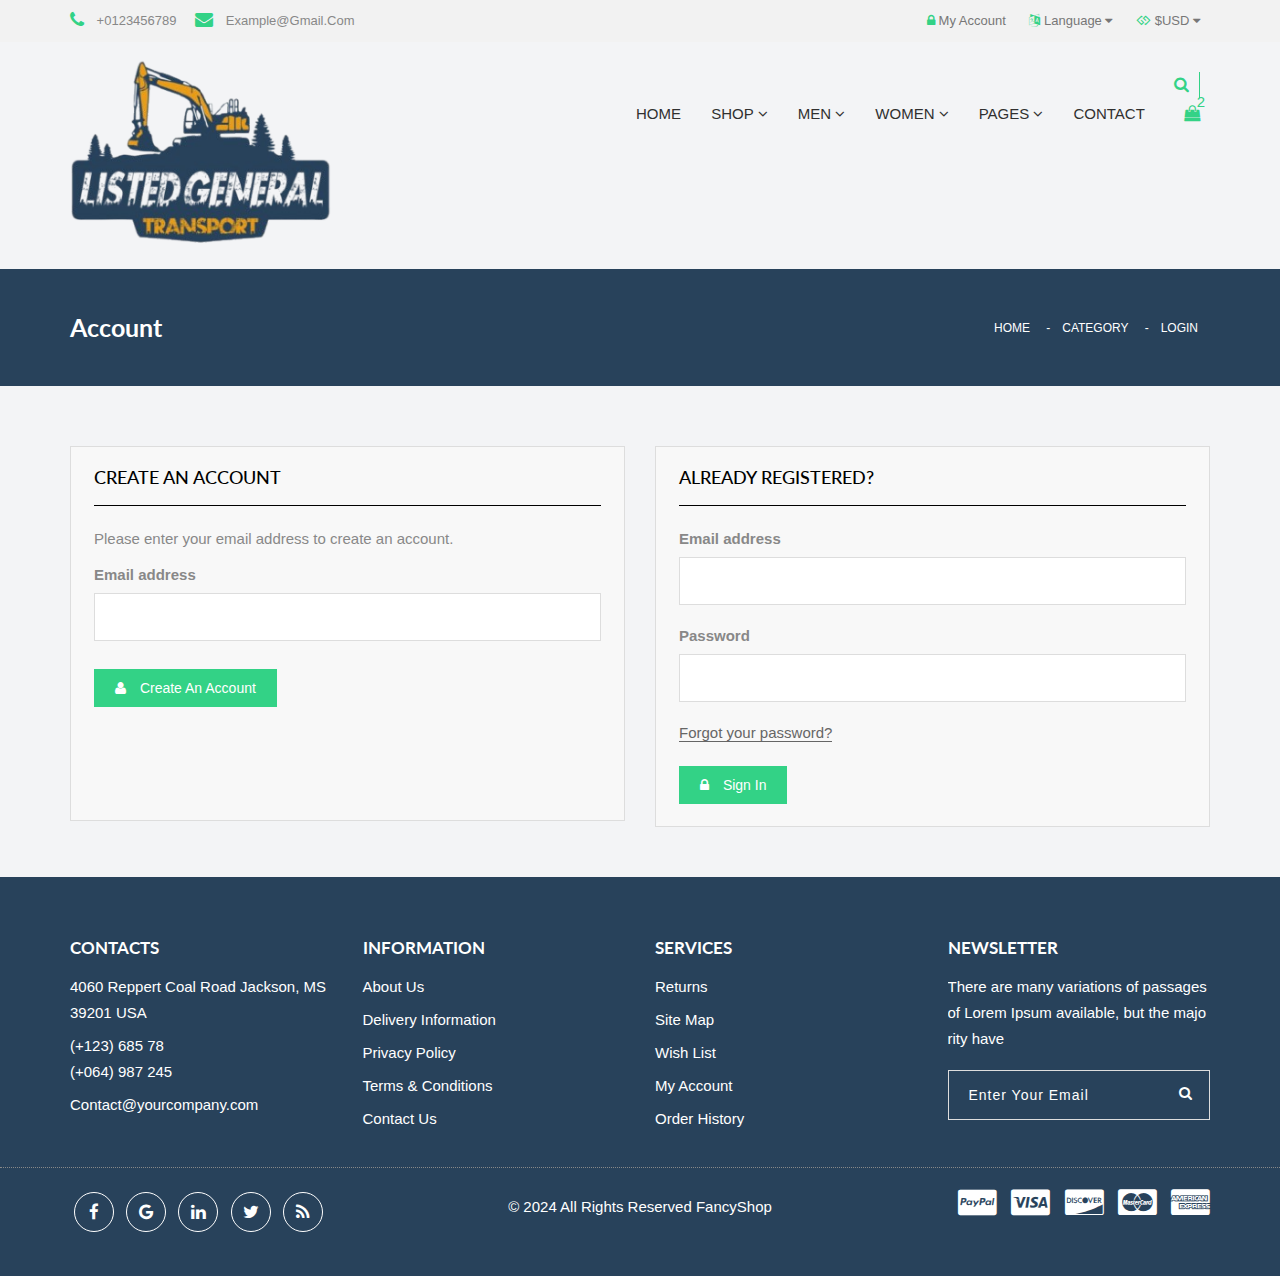
<file: login.html>
<!DOCTYPE HTML>
<html lang="en-US">
<head>
	<meta charset="UTF-8">
	<meta name="viewport" content="width=device-width, initial-scale=1">
	<title>Login - FancyShop</title>
	<link href="https://fonts.googleapis.com/css?family=Lato:300,400,500,600,700,800" rel="stylesheet"> 
	<link rel="stylesheet" href="css/animate.css" />
	<link rel="stylesheet" href="css/owl.theme.default.min.css" />
	<link rel="stylesheet" href="css/owl.carousel.min.css" />
	<link rel="stylesheet" href="css/meanmenu.min.css" />
	<link rel="stylesheet" href="css/venobox.css" />
	<link rel="stylesheet" href="css/font-awesome.css" />
	<link rel="stylesheet" href="css/bootstrap.min.css" />	
	<link rel="stylesheet" href="style.css" />
	<link rel="stylesheet" href="css/responsive.css" />
</head>
	<body>

		<!--  Start Header  -->
		<header id="header_area">
			<div class="header_top_area">
				<div class="container">
					<div class="row">
						<div class="col-xs-12 col-sm-6">
							<div class="hdr_tp_left">
								<div class="call_area">
									<span class="single_con_add"><i class="fa fa-phone"></i> +0123456789</span>
									<span class="single_con_add"><i class="fa fa-envelope"></i> example@gmail.com</span>
								</div>
							</div>
						</div>
						
						<div class="col-xs-12 col-sm-6">
							<ul class="hdr_tp_right text-right">
								<li class="account_area"><a href="login.html"><i class="fa fa-lock"></i> My Account</a></li>
								<li class="lan_area"><a href="#"><i class="fa fa-language "></i> Language <i class="fa fa-caret-down"></i></a>
									<ul class="csub-menu">
										<li><a href="#">English</a></li>
										<li><a href="#">French</a></li>
										<li><a href="#">Portuguese</a></li>
		
									</ul>
								</li>
								<li class="currency_area"><a href="#"><i class="fa fa-gg "></i> $USD <i class="fa fa-caret-down"></i></a>
									<ul class="csub-menu">
										<li><a href="#">€Euro</a></li>
										<li><a href="#">৳BDT</a></li>		
									</ul>								
								</li>
							</ul>
						</div>
					</div>
				</div>
			</div> <!--  HEADER START  -->
			
			<div class="header_btm_area">
				<div class="container">
					<div class="row">		
						<div class="col-xs-12 col-sm-12 col-md-3"> 
							<a class="logo" href="index.html"> <img alt="" src="img/logo.png"></a> 
						</div><!--  End Col -->
						
						<div class="col-xs-12 col-sm-12 col-md-9 text-right">
							<div class="menu_wrap">
								<div class="main-menu">
									<nav>
										<ul>
											<li><a href="index.html">home</a>					
											</li>									
											
											<li><a href="shop.html">Shop <i class="fa fa-angle-down"></i></a>
												<!-- Sub Menu -->
												<ul class="sub-menu">
													<li><a href="product-details.html">Product Details</a></li>
													<li><a href="cart.html">Cart</a></li>
													<li><a href="checkout.html">Checkout</a></li>
													<li><a href="wishlist.html">Wishlist</a></li>
												</ul>
											</li>
											<li><a href="shop.html">Men <i class="fa fa-angle-down"></i></a>
												<!-- Mega Menu -->
												<div class="mega-menu mm-4-column mm-left">
													<div class="mm-column mm-column-link float-left">
														<h3>Men</h3>
														<a href="#">Blazers</a>
														<a href="#">Jackets</a>
														<a href="#">Collections</a>
														<a href="#">T-Shirts</a>
														<a href="#">jens pant’s</a>
														<a href="#">sports shoes</a>												
													</div>
													
													<div class="mm-column mm-column-link float-left">
														<h3>Women</h3>
														<a href="#">Blazers</a>
														<a href="#">Jackets</a>
														<a href="#">Collections</a>
														<a href="#">T-Shirts</a>
														<a href="#">jens pant’s</a>
														<a href="#">sports shoes</a>												
													</div>
													
													<div class="mm-column mm-column-link float-left">
														<h3>Jackets</h3>
														<a href="#">Blazers</a>
														<a href="#">Jackets</a>
														<a href="#">Collections</a>
														<a href="#">T-Shirts</a>
														<a href="#">jens pant’s</a>
														<a href="#">sports shoes</a>	
													</div>						

													<div class="mm-column mm-column-link float-left">
														<h3>jens pant’s</h3>
														<a href="#">Blazers</a>
														<a href="#">Jackets</a>
														<a href="#">Collections</a>
														<a href="#">T-Shirts</a>
														<a href="#">jens pant’s</a>
														<a href="#">sports shoes</a>	
													</div>

												</div>
											</li>
											<li><a href="#">Women <i class="fa fa-angle-down"></i></a>
												<!-- Mega Menu -->
												<div class="mega-menu mm-3-column mm-left">
													<div class="mm-column mm-column-link float-left">
														<h3>Woment</h3>
														<a href="#">Blazers</a>
														<a href="#">Jackets</a>
														<a href="#">Collections</a>
														<a href="#">T-Shirts</a>
														<a href="#">jens pant’s</a>
														<a href="#">sports shoes</a>	
													</div>
													
													<div class="mm-column mm-column-link float-left">
														<h3>T-Shirts</h3>
														<a href="#">Blazers</a>
														<a href="#">Jackets</a>
														<a href="#">Collections</a>
														<a href="#">T-Shirts</a>
														<a href="#">jens pant’s</a>
														<a href="#">sports shoes</a>	
													</div>					

													<div class="mm-column mm-column-link float-left">
														<h3>Jackets</h3>
														<a href="#">Blazers</a>
														<a href="#">Jackets</a>
														<a href="#">Collections</a>
														<a href="#">T-Shirts</a>
														<a href="#">jens pant’s</a>
														<a href="#">sports shoes</a>	
													</div>												
				
												</div>
											</li>
											
											<li><a href="#">pages <i class="fa fa-angle-down"></i></a>
												<!-- Sub Menu -->
												<ul class="sub-menu">
													<li><a href="left-sidebar-blog.html">Left Sidebar Blog</a></li>
													<li><a href="right-sidebar-blog.html">Right Sidebar Blog</a></li>
													<li><a href="full-width-blog.html">Full Width Blog</a></li>
													<li><a href="blog-details.html">Blog Details</a></li>
													<li><a href="about-us.html">About Us</a></li>
													<li><a href="contact.html">Contact Us</a></li>
													<li><a href="404.html">404 Page</a></li>
												</ul>
											</li>
											<li><a href="contact.html">contact</a></li>
										</ul>
									</nav>
								</div> <!--  End Main Menu -->					

								<div class="mobile-menu text-right ">
									<nav>
										<ul>
											<li><a href="index.html">home</a></li>																		
											<li><a href="#">Shop</a>
												<!-- Sub Menu -->
												<ul>
													<li><a href="product-details.html">Product Details</a></li>
													<li><a href="cart.html">Cart</a></li>
													<li><a href="checkout.html">Checkout</a></li>
													<li><a href="wishlist.html">Wishlist</a></li>
												</ul>
											</li>
											<li><a href="#">Men</a>																		
												<ul>
													<li><a href="#">Blazers</a></li>
													<li><a href="#">Jackets</a></li>
													<li><a href="#">Collections</a></li>
													<li><a href="#">T-Shirts</a></li>
													<li><a href="#">jens pant’s</a></li>
													<li><a href="#">sports shoes</a></li>
												</ul>																				
											</li>
											
											<li><a href="#">Women</a>
												<ul>
													<li><a href="#">gagets</a></li>
													<li><a href="#">laptop</a></li>
													<li><a href="#">mobile</a></li>
													<li><a href="#">lifestyle</a></li>
													<li><a href="#">jens pant’s</a></li>
													<li><a href="#">sports items</a></li>
												</ul>
											</li>
										
											<li><a href="#">pages</a>											
												<ul>
													<li><a href="blog.html">Blog</a></li>
													<li><a href="blog-details.html">Blog Details</a></li>
													<li><a href="about-us.html">About Us</a></li>
													<li><a href="contact.html">Contact Us</a></li>
													<li><a href="404.html">404 Page</a></li>
												</ul>
											</li>
											<li><a href="#">contact</a></li>
										</ul>
									</nav>
								</div> <!--  End mobile-menu -->
								
								<div class="right_menu">
									<ul class="nav justify-content-end">
										<li>
											<div class="search_icon">
												<i class="fa fa-search search_btn" aria-hidden="true"></i>
												<div class="search-box">
													<form action="#" method="get">
														<div class="input-group">
															<input type="text" class="form-control"  placeholder="enter keyword"/>				
															<button type="submit" class="btn btn-default"><i class="fa fa-search"></i></button>			
														</div>
													</form>
												</div>
											</div>
										</li>
										
										<li>
											<div class="cart_menu_area">
												<div class="cart_icon">
													<a href="#"><i class="fa fa-shopping-bag " aria-hidden="true"></i></a>
													<span class="cart_number">2</span>
												</div>
												
												
												<!-- Mini Cart Wrapper -->
												<div class="mini-cart-wrapper">
													<!-- Product List -->
													<div class="mc-pro-list fix">
														<div class="mc-sin-pro fix">
															<a href="#" class="mc-pro-image float-left"><img src="img/mini-cart/1.jpg" alt="" /></a>
															<div class="mc-pro-details fix">
																<a href="#">This is Product Name</a>
																<span>1x$25.00</span>
																<a class="pro-del" href="#"><i class="fa fa-times-circle"></i></a>
															</div>
														</div>
														<div class="mc-sin-pro fix">
															<a href="#" class="mc-pro-image float-left"><img src="img/mini-cart/2.jpg" alt="" /></a>
															<div class="mc-pro-details fix">
																<a href="#">This is Product Name</a>
																<span>1x$25.00</span>
																<a class="pro-del" href="#"><i class="fa fa-times-circle"></i></a>
															</div>
														</div>
													</div>
													<!-- Sub Total -->
													<div class="mc-subtotal fix">
														<h4>Subtotal <span>$50.00</span></h4>												
													</div>
													<!-- Cart Button -->
													<div class="mc-button">
														<a href="#" class="checkout_btn">checkout</a>
													</div>
												</div>											
											</div>	
											
										</li>
									</ul>
								</div>							
							</div>
						</div><!--  End Col -->										
					</div>
				</div>
			</div>
		</header>
		<!--  End Header  -->
		
		<!-- Page item Area -->
		<div id="page_item_area">
			<div class="container">
				<div class="row">
					<div class="col-sm-6 text-left">
						<h3>Account</h3>
					</div>		

					<div class="col-sm-6 text-right">
						<ul class="p_items">
							<li><a href="#">home</a></li>
							<li><a href="#">category</a></li>
							<li><span>Login</span></li>
						</ul>					
					</div>	
				</div>
			</div>
		</div>
		
		
		<!-- Login Page -->
		<div class="login_page_area">
			<div class="container">
				<div class="row">
					<div class="col-md-6 col-sm-6 col-xs-12">
						<div class="create_account_area caa_pdngbtm">
							<h2 class="caa_heading">Create an account</h2>
							<div class="caa_form_area">
								<p>Please enter your email address to create an account.</p>
								<div class="caa_form_group">
									<div class="caf_form">
										<label>Email address</label>
										<div class="input-area"><input type="email" /></div>
									</div>
									<button class="btn btn-default acc_btn" type="submit" id="acc_Create"> 
										<span> <i class="fa fa-user btn_icon"></i> Create an account </span> 
									</button>
								</div>
							</div>
						</div>
					</div>
					<div class="col-md-6 col-sm-6 col-xs-12">
						<div class="create_account_area">
							<h2 class="caa_heading">Already registered?</h2>
							<div class="caa_form_area">
								<div class="caa_form_group">
									<div class="login_email">
										<label>Email address</label>
										<div class="input-area"><input type="email" /></div>
									</div>
									<div class="login_password">
										<label>Password</label>
										<div class="input-area"><input type="password" /></div>
									</div>
									<p class="forgot_password">
										<a href="#" title="Recover your forgotten password" rel="">Forgot your password?</a>
									</p>
									<button type="submit" id="acc_Login" class="btn btn-default acc_btn"> 
										<span> <i class="fa fa-lock btn_icon"></i> Sign in </span> 
									</button>
								</div>
							</div>
						</div>
					</div>
				</div>
			</div>
		</div>		
		
		<!--  FOOTER START  -->
		<footer class="footer_area">
			<div class="container">
				<div class="row">				
					<div class="col-md-3 col-sm-6">
						<div class="single_ftr">
							<h4 class="sf_title">Contacts</h4>
							<ul>
								<li>4060 Reppert Coal Road Jackson, MS 39201 USA</li>
								<li>(+123) 685 78 <br> (+064) 987 245</li>
								<li>Contact@yourcompany.com</li>
							</ul>
						</div>
					</div> <!--  End Col -->
					
					<div class="col-md-3 col-sm-6">
						<div class="single_ftr">
							<h4 class="sf_title">Information</h4>
							<ul>
								<li><a href="#">About Us</a></li>
								<li><a href="#">Delivery Information</a></li>
								<li><a href="#">Privacy Policy</a></li>
								<li><a href="#">Terms & Conditions</a></li>
								<li><a href="#">Contact Us</a></li>
							</ul>
						</div>
					</div> <!--  End Col -->
					
					<div class="col-md-3 col-sm-6">
						<div class="single_ftr">
							<h4 class="sf_title">Services</h4>
							<ul>
								<li><a href="#">Returns</a></li>
								<li><a href="#">Site Map</a></li>
								<li><a href="#">Wish List</a></li>
								<li><a href="#">My Account</a></li>
								<li><a href="#">Order History</a></li>
							</ul>
						</div>
					</div> <!--  End Col -->	
					
					<div class="col-md-3 col-sm-6">
						<div class="single_ftr">
							<h4 class="sf_title">Newsletter</h4>
							<div class="newsletter_form">
								<p>There are many variations of passages of Lorem Ipsum available, but the majority have </p>
								<form method="post" class="form-inline">				
									<input name="EMAIL" id="email" placeholder="Enter Your Email" class="form-control" type="email">
									<button type="submit" class="btn btn-default"><i class="fa fa-search"></i></button>
								</form>
							</div>
						</div>
					</div> <!--  End Col -->
					
				</div>
			</div>
	
		
			<div class="ftr_btm_area">
				<div class="container">
					<div class="row">
						<div class="col-sm-4">
							<div class="ftr_social_icon">
								<ul>
									<li><a href="#"><i class="fa fa-facebook"></i></a></li>
									<li><a href="#"><i class="fa fa-google"></i></a></li>
									<li><a href="#"><i class="fa fa-linkedin"></i></a></li>
									<li><a href="#"><i class="fa fa-twitter"></i></a></li>
									<li><a href="#"><i class="fa fa-rss"></i></a></li>
								</ul>
							</div>
						</div>
						<div class="col-sm-4">
							<p class="copyright_text text-center">&copy; 2024 All Rights Reserved FancyShop</p>
						</div>
						
						<div class="col-sm-4">
							<div class="payment_mthd_icon text-right">
								<ul>
									<li><i class="fa fa-cc-paypal"></i></li>
									<li><i class="fa fa-cc-visa"></i></li>
									<li><i class="fa fa-cc-discover"></i></li>
									<li><i class="fa fa-cc-mastercard"></i></li>
									<li><i class="fa fa-cc-amex"></i></li>
								</ul>
							</div>
						</div>
					</div>
				</div>
			</div>
		</footer>
		<!--  FOOTER END  -->

		<script src="js/vendor/jquery-1.12.4.min.js"></script>
		<script src="js/bootstrap.min.js"></script>
		<script src="js/jquery.meanmenu.min.js"></script>
		<script src="js/jquery.mixitup.js"></script>
		<script src="js/jquery.counterup.min.js"></script>
		<script src="js/waypoints.min.js"></script>
		<script src="js/wow.min.js"></script>
		<script src="js/venobox.min.js"></script>
		<script src="js/owl.carousel.min.js"></script>
		<script src="js/simplePlayer.js"></script>
		<script src="js/main.js"></script>
	</body>
</html>
</file>
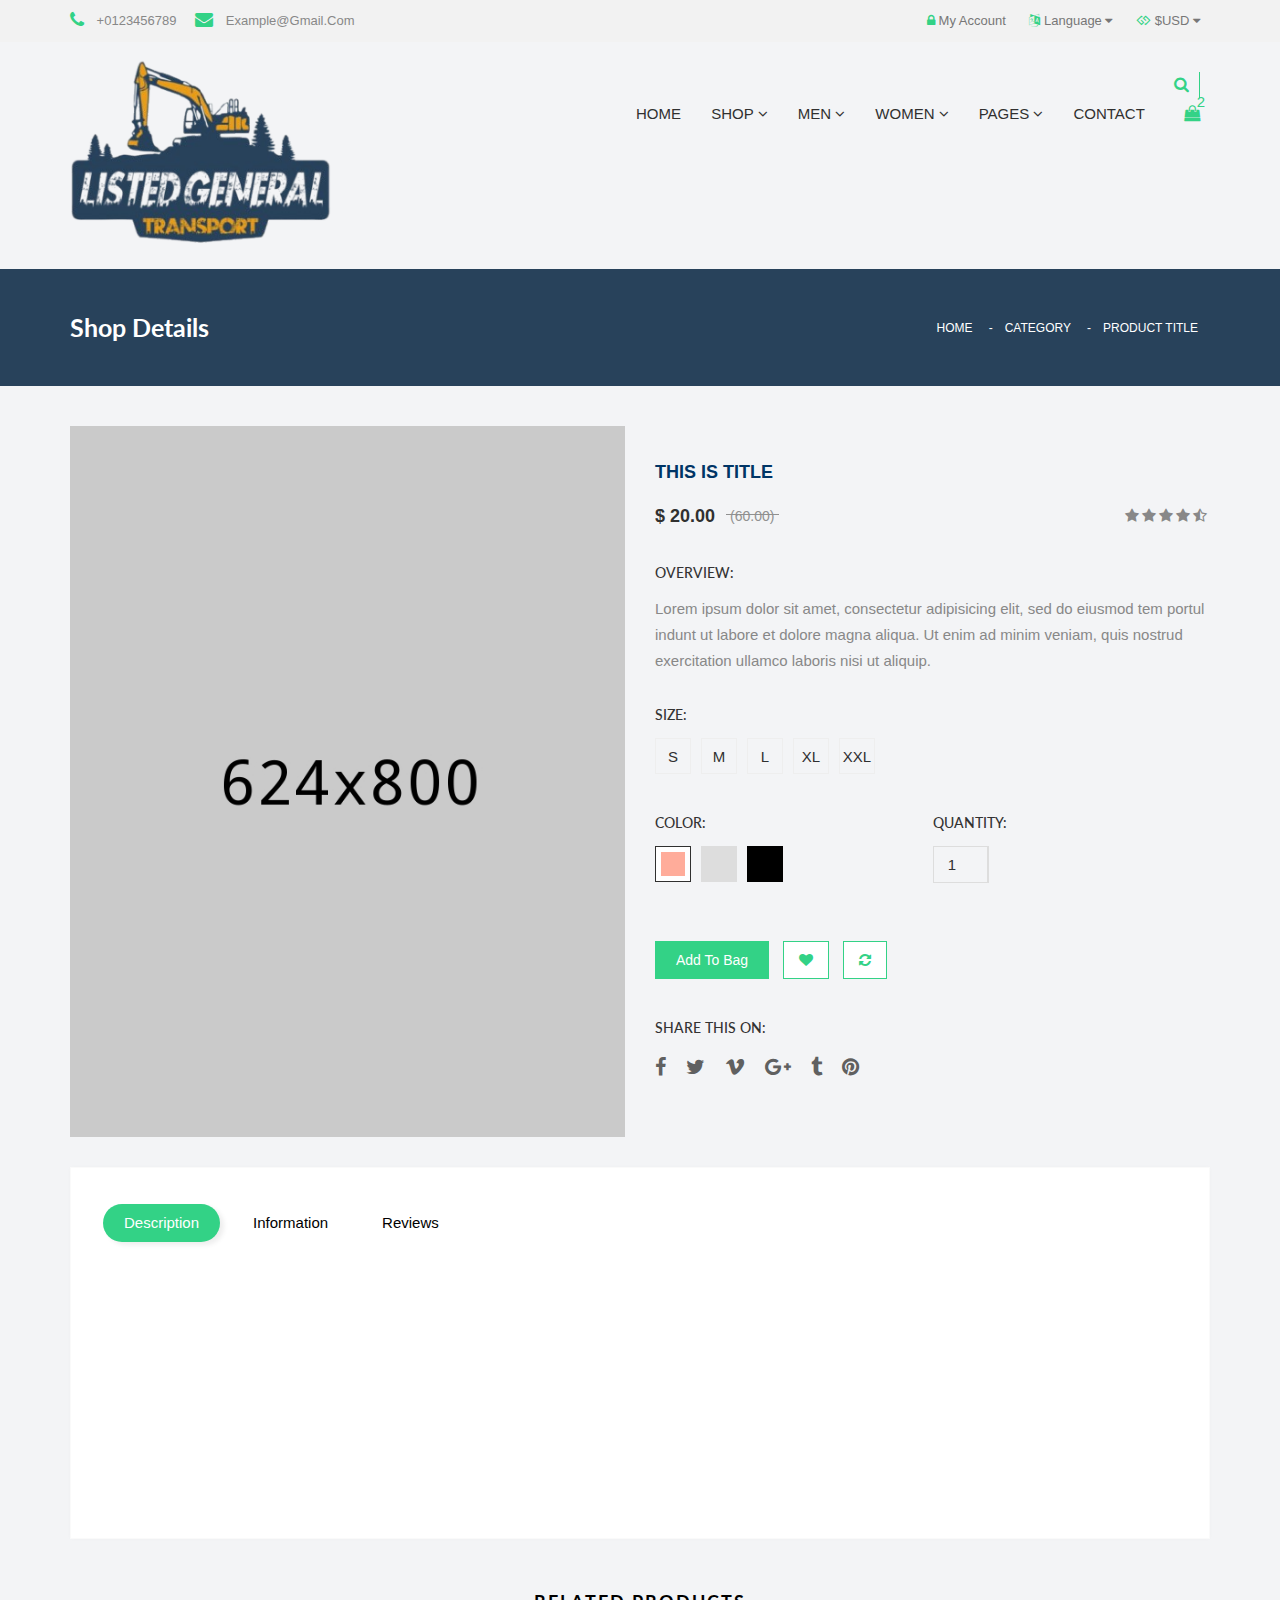
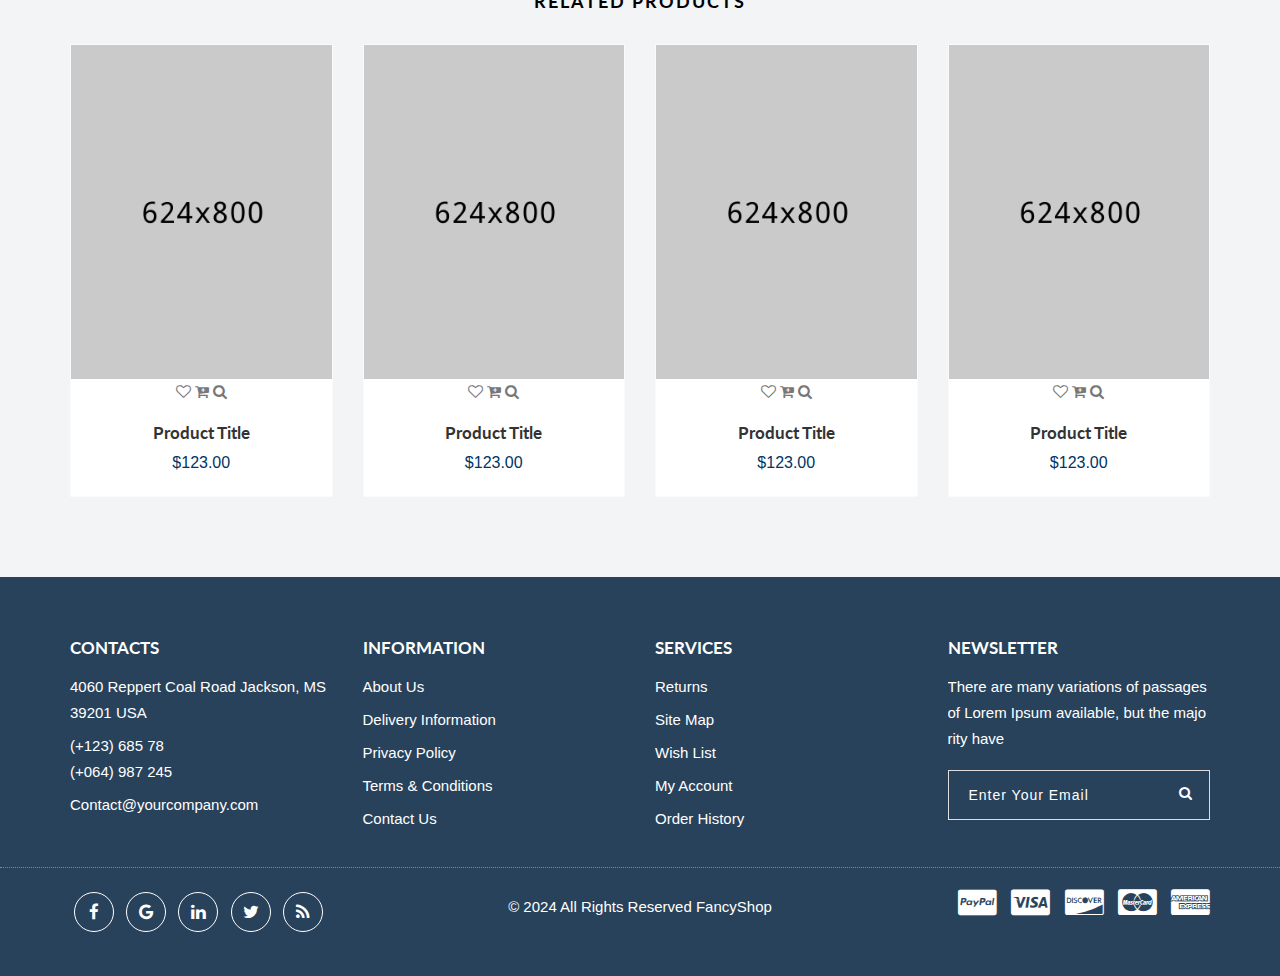
<file: product-details.html>
<!DOCTYPE HTML>
<html lang="en-US">
	<head>
		<meta charset="UTF-8">
		<meta name="viewport" content="width=device-width, initial-scale=1">
		<title>FancyShop - Ecommerce Bootstrap Template</title>
		<link href="https://fonts.googleapis.com/css?family=Lato:300,400,500,600,700,800" rel="stylesheet"> 
		<link rel="stylesheet" href="css/animate.css" />
		<link rel="stylesheet" href="css/owl.theme.default.min.css" />
		<link rel="stylesheet" href="css/owl.carousel.min.css" />
		<link rel="stylesheet" href="css/meanmenu.min.css" />
		<link rel="stylesheet" href="css/venobox.css" />
		<link rel="stylesheet" href="css/font-awesome.css" />
		<link rel="stylesheet" href="css/bootstrap.min.css" />	
		<link rel="stylesheet" href="style.css" />
		<link rel="stylesheet" href="css/responsive.css" />
	</head>

	<body>

	<!--  Start Header  -->
	<header id="header_area">
		<div class="header_top_area">
			<div class="container">
				<div class="row">
					<div class="col-xs-12 col-sm-6">
						<div class="hdr_tp_left">
							<div class="call_area">
								<span class="single_con_add"><i class="fa fa-phone"></i> +0123456789</span>
								<span class="single_con_add"><i class="fa fa-envelope"></i> example@gmail.com</span>
							</div>
						</div>
					</div>
					
					<div class="col-xs-12 col-sm-6">
						<ul class="hdr_tp_right text-right">
							<li class="account_area"><a href="login.html"><i class="fa fa-lock"></i> My Account</a></li>
							<li class="lan_area"><a href="#"><i class="fa fa-language "></i> Language <i class="fa fa-caret-down"></i></a>
								<ul class="csub-menu">
									<li><a href="#">English</a></li>
									<li><a href="#">French</a></li>
									<li><a href="#">Portuguese</a></li>		
								</ul>
							</li>
							<li class="currency_area"><a href="#"><i class="fa fa-gg "></i> $USD <i class="fa fa-caret-down"></i></a>
								<ul class="csub-menu">
									<li><a href="#">€Euro</a></li>
									<li><a href="#">৳BDT</a></li>		
								</ul>								
							</li>
						</ul>
					</div>
				</div>
			</div>
		</div> <!--  HEADER START  -->
		
		<div class="header_btm_area">
			<div class="container">
				<div class="row">		
					<div class="col-xs-12 col-sm-12 col-md-3"> 
						<a class="logo" href="index.html"> <img alt="" src="img/logo.png"></a> 
					</div><!--  End Col -->
					
					<div class="col-xs-12 col-sm-12 col-md-9 text-right">
						<div class="menu_wrap">
							<div class="main-menu">
								<nav>
									<ul>
										<li><a href="index.html">home</a>					
										</li>									
										
										<li><a href="shop.html">Shop <i class="fa fa-angle-down"></i></a>
											<!-- Sub Menu -->
											<ul class="sub-menu">
												<li><a href="product-details.html">Product Details</a></li>
												<li><a href="cart.html">Cart</a></li>
												<li><a href="checkout.html">Checkout</a></li>
												<li><a href="wishlist.html">Wishlist</a></li>
											</ul>
										</li>
										<li><a href="shop.html">Men <i class="fa fa-angle-down"></i></a>
											<!-- Mega Menu -->
											<div class="mega-menu mm-4-column mm-left">
												<div class="mm-column mm-column-link float-left">
													<h3>Men</h3>
													<a href="#">Blazers</a>
													<a href="#">Jackets</a>
													<a href="#">Collections</a>
													<a href="#">T-Shirts</a>
													<a href="#">jens pant’s</a>
													<a href="#">sports shoes</a>												
												</div>
												
												<div class="mm-column mm-column-link float-left">
													<h3>Women</h3>
													<a href="#">Blazers</a>
													<a href="#">Jackets</a>
													<a href="#">Collections</a>
													<a href="#">T-Shirts</a>
													<a href="#">jens pant’s</a>
													<a href="#">sports shoes</a>												
												</div>
												
												<div class="mm-column mm-column-link float-left">
													<h3>Jackets</h3>
													<a href="#">Blazers</a>
													<a href="#">Jackets</a>
													<a href="#">Collections</a>
													<a href="#">T-Shirts</a>
													<a href="#">jens pant’s</a>
													<a href="#">sports shoes</a>	
												</div>						

												<div class="mm-column mm-column-link float-left">
													<h3>jens pant’s</h3>
													<a href="#">Blazers</a>
													<a href="#">Jackets</a>
													<a href="#">Collections</a>
													<a href="#">T-Shirts</a>
													<a href="#">jens pant’s</a>
													<a href="#">sports shoes</a>	
												</div>

											</div>
										</li>
										<li><a href="#">Women <i class="fa fa-angle-down"></i></a>
											<!-- Mega Menu -->
											<div class="mega-menu mm-3-column mm-left">
												<div class="mm-column mm-column-link float-left">
													<h3>Woment</h3>
													<a href="#">Blazers</a>
													<a href="#">Jackets</a>
													<a href="#">Collections</a>
													<a href="#">T-Shirts</a>
													<a href="#">jens pant’s</a>
													<a href="#">sports shoes</a>	
												</div>
												
												<div class="mm-column mm-column-link float-left">
													<h3>T-Shirts</h3>
													<a href="#">Blazers</a>
													<a href="#">Jackets</a>
													<a href="#">Collections</a>
													<a href="#">T-Shirts</a>
													<a href="#">jens pant’s</a>
													<a href="#">sports shoes</a>	
												</div>					

												<div class="mm-column mm-column-link float-left">
													<h3>Jackets</h3>
													<a href="#">Blazers</a>
													<a href="#">Jackets</a>
													<a href="#">Collections</a>
													<a href="#">T-Shirts</a>
													<a href="#">jens pant’s</a>
													<a href="#">sports shoes</a>	
												</div>												
			
											</div>
										</li>
										
										<li><a href="#">pages <i class="fa fa-angle-down"></i></a>
											<!-- Sub Menu -->
											<ul class="sub-menu">
												<li><a href="left-sidebar-blog.html">Left Sidebar Blog</a></li>
												<li><a href="right-sidebar-blog.html">Right Sidebar Blog</a></li>
												<li><a href="full-width-blog.html">Full Width Blog</a></li>
												<li><a href="blog-details.html">Blog Details</a></li>
												<li><a href="about-us.html">About Us</a></li>
												<li><a href="contact.html">Contact Us</a></li>
												<li><a href="404.html">404 Page</a></li>
											</ul>
										</li>
										<li><a href="contact.html">contact</a></li>
									</ul>
								</nav>
							</div> <!--  End Main Menu -->					

							<div class="mobile-menu text-right ">
								<nav>
									<ul>
										<li><a href="index.html">home</a></li>																		
										<li><a href="#">Shop</a>
											<!-- Sub Menu -->
											<ul>
												<li><a href="product-details.html">Product Details</a></li>
												<li><a href="cart.html">Cart</a></li>
												<li><a href="checkout.html">Checkout</a></li>
												<li><a href="wishlist.html">Wishlist</a></li>
											</ul>
										</li>
										<li><a href="#">Men</a>																		
											<ul>
												<li><a href="#">Blazers</a></li>
												<li><a href="#">Jackets</a></li>
												<li><a href="#">Collections</a></li>
												<li><a href="#">T-Shirts</a></li>
												<li><a href="#">jens pant’s</a></li>
												<li><a href="#">sports shoes</a></li>
											</ul>																				
										</li>
										
										<li><a href="#">Women</a>
											<ul>
												<li><a href="#">gagets</a></li>
												<li><a href="#">laptop</a></li>
												<li><a href="#">mobile</a></li>
												<li><a href="#">lifestyle</a></li>
												<li><a href="#">jens pant’s</a></li>
												<li><a href="#">sports items</a></li>
											</ul>
										</li>
									
										<li><a href="#">pages</a>											
											<ul>
												<li><a href="blog.html">Blog</a></li>
												<li><a href="blog-details.html">Blog Details</a></li>
												<li><a href="about-us.html">About Us</a></li>
												<li><a href="contact.html">Contact Us</a></li>
												<li><a href="404.html">404 Page</a></li>
											</ul>
										</li>
										<li><a href="#">contact</a></li>
									</ul>
								</nav>
							</div> <!--  End mobile-menu -->
							
							<div class="right_menu">
								<ul class="nav justify-content-end">
									<li>
										<div class="search_icon">
											<i class="fa fa-search search_btn" aria-hidden="true"></i>
											<div class="search-box">
												<form action="#" method="get">
													<div class="input-group">
														<input type="text" class="form-control"  placeholder="enter keyword"/>				
														<button type="submit" class="btn btn-default"><i class="fa fa-search"></i></button>			
													</div>
												</form>
											</div>
										</div>
									</li>
									
									<li>
										<div class="cart_menu_area">
											<div class="cart_icon">
												<a href="#"><i class="fa fa-shopping-bag " aria-hidden="true"></i></a>
												<span class="cart_number">2</span>
											</div>
											
											
											<!-- Mini Cart Wrapper -->
											<div class="mini-cart-wrapper">
												<!-- Product List -->
												<div class="mc-pro-list fix">
													<div class="mc-sin-pro fix">
														<a href="#" class="mc-pro-image float-left"><img src="img/mini-cart/1.jpg" alt="" /></a>
														<div class="mc-pro-details fix">
															<a href="#">This is Product Name</a>
															<span>1x$25.00</span>
															<a class="pro-del" href="#"><i class="fa fa-times-circle"></i></a>
														</div>
													</div>
													<div class="mc-sin-pro fix">
														<a href="#" class="mc-pro-image float-left"><img src="img/mini-cart/2.jpg" alt="" /></a>
														<div class="mc-pro-details fix">
															<a href="#">This is Product Name</a>
															<span>1x$25.00</span>
															<a class="pro-del" href="#"><i class="fa fa-times-circle"></i></a>
														</div>
													</div>
												</div>
												<!-- Sub Total -->
												<div class="mc-subtotal fix">
													<h4>Subtotal <span>$50.00</span></h4>												
												</div>
												<!-- Cart Button -->
												<div class="mc-button">
													<a href="#" class="checkout_btn">checkout</a>
												</div>
											</div>											
										</div>	
										
									</li>
								</ul>
							</div>							
						</div>
					</div><!--  End Col -->										
				</div>
			</div>
		</div>
	</header>
	<!--  End Header  -->
	

	<!-- Page item Area -->
	<div id="page_item_area">
		<div class="container">
			<div class="row">
				<div class="col-sm-6 text-left">
					<h3>Shop Details</h3>
				</div>		

				<div class="col-sm-6 text-right">
					<ul class="p_items">
						<li><a href="#">home</a></li>
						<li><a href="#">category</a></li>
						<li><span>Product Title</span></li>
					</ul>					
				</div>	
					
			
				
			</div>
		</div>
	</div>

	<!-- Product Details Area  -->
	<div class="prdct_dtls_page_area">
		<div class="container">
			<div class="row">
				<!-- Product Details Image -->
				<div class="col-md-6 col-xs-12">
					<div class="pd_img fix">
						<a class="venobox" href="img/product/3.jpg"><img src="img/product/3.jpg" alt=""/></a>
					</div>
				</div>
				<!-- Product Details Content -->
				<div class="col-md-6 col-xs-12">
					<div class="prdct_dtls_content">
						<a class="pd_title" href="#">This is Title</a>
						<div class="pd_price_dtls fix">
							<!-- Product Price -->
							<div class="pd_price">
								<span class="new">$ 20.00</span>
								<span class="old">(60.00)</span>
							</div>
							<!-- Product Ratting -->
							<div class="pd_ratng">
								<div class="rtngs">
									<i class="fa fa-star"></i>
									<i class="fa fa-star"></i>
									<i class="fa fa-star"></i>
									<i class="fa fa-star"></i>
									<i class="fa fa-star-half-o"></i>
								</div>
							</div>
						</div>
						<div class="pd_text">
							<h4>overview:</h4>
							<p>Lorem ipsum dolor sit amet, consectetur adipisicing elit, sed do eiusmod tem portul indunt ut labore et dolore magna aliqua. Ut enim ad minim veniam, quis nostrud  exercitation ullamco laboris nisi ut aliquip.</p>
						</div>
						<div class="pd_img_size fix">
							<h4>size:</h4>
							<a href="#">s</a>
							<a href="#">m</a>
							<a href="#">l</a>
							<a href="#">xl</a>
							<a href="#">xxl</a>
						</div>
						<div class="pd_clr_qntty_dtls fix">
							<div class="pd_clr">
								<h4>color:</h4>
								<a href="#" class="active" style="background: #ffac9a;">color 1</a>
								<a href="#" style="background: #ddd;">color 2</a>
								<a href="#" style="background: #000000;">color 3</a>
							</div>
							<div class="pd_qntty_area">
								<h4>quantity:</h4>
								<div class="pd_qty fix">
									<input value="1" name="qttybutton" class="cart-plus-minus-box" type="number">
								</div>
							</div>
						</div>
						<!-- Product Action -->
						<div class="pd_btn fix">
							<a class="btn btn-default acc_btn">add to bag</a>
							<a class="btn btn-default acc_btn btn_icn"><i class="fa fa-heart"></i></a>
							<a class="btn btn-default acc_btn btn_icn"><i class="fa fa-refresh"></i></a>
						</div>
						<div class="pd_share_area fix">
							<h4>share this on:</h4>
							<div class="pd_social_icon">
								<a class="facebook" href="#"><i class="fa fa-facebook"></i></a>
								<a class="twitter" href="#"><i class="fa fa-twitter"></i></a>
								<a class="vimeo" href="#"><i class="fa fa-vimeo"></i></a>
								<a class="google_plus" href="#"><i class="fa fa-google-plus"></i></a>
								<a class="tumblr" href="#"><i class="fa fa-tumblr"></i></a>
								<a class="pinterest" href="#"><i class="fa fa-pinterest"></i></a>
							</div>
						</div>
					</div>
				</div>
			</div>
			
			<div class="row">
				<div class="col-xs-12">					
					<div class="pd_tab_area fix">									
						<ul class="pd_tab_btn nav nav-tabs" role="tablist">
						  <li>
							<a class="active" href="#description" role="tab" data-toggle="tab">Description</a>
						  </li>
						  <li>
							<a href="#information" role="tab" data-toggle="tab">Information</a>
						  </li>
						  <li>
							<a href="#reviews" role="tab" data-toggle="tab">Reviews</a>
						  </li>
						</ul>

						<!-- Tab panes -->
						<div class="tab-content">
							<div role="tabpanel" class="tab-pane fade show active" id="description">
								<p>Lorem ipsum dolor sit amet, consectetur adipisicing elit, sed do eiusmod tempor 
								incididunt ut labore et dolore magna aliqua. Ut enim ad minim veniam, quis nostrud 
								exercitation ullamco laboris nisi ut aliquip ex ea commodo consequat. Duis aute irure 
								dolor in reprehenderit in voluptate velit esse cillum dolore eu fugiat nulla pariatur.
								Excepteur sint occaecat cupidatat non proident, sunt in culpa qui officia deserunt mollit 
								anim id est laborum.</p>
								<ul>
									<li>Lorem ipsum dolor sit amet, consectetur product</li>
									<li>Duis aute irure dolor in reprehenderit in voluptate velit esse</li>
									<li>Excepteur sinted occaecat cupidatat non proident products</li>
									<li>Voluptate velit esse cillum.</li>
								</ul>					  
							</div>

							<div role="tabpanel" class="tab-pane fade" id="information">
								<p>Lorem ipsum dolor sit amet, consectetur adipisicing elit, sed do eiusmod tempor 
								incididunt ut labore et dolore magna aliqua. Ut enim ad minim veniam, quis nostrud 
								exercitation ullamco laboris nisi ut aliquip ex ea commodo consequat. Duis aute irure
								dolor in reprehenderit in voluptate velit esse cillum dolore eu fugiat nulla pariatur. </p>										  
							</div>

								<div role="tabpanel" class="tab-pane fade" id="reviews">
									<div class="pda_rtng_area fix">
										<h4>4.5 <span>(Overall)</span></h4>
										<span>Based on 9 Comments</span>
									</div>
									<div class="rtng_cmnt_area fix">
										<div class="single_rtng_cmnt">
											<div class="rtngs">
												<i class="fa fa-star"></i>
												<i class="fa fa-star"></i>
												<i class="fa fa-star"></i>
												<i class="fa fa-star"></i>
												<i class="fa fa-star-o"></i>
											<span>(4)</span>
											</div>
											<div class="rtng_author">
												<h3>John Doe</h3>
												<span>11:20</span>
												<span>6 January 2017</span>
											</div>
											<p>Lorem ipsum dolor sit amet, consectetur adipisicing elit, sed do eiusmod tempor incididunt ut labore et dolore magna aliqua. Utenim ad minim veniam, quis nost rud exercitation ullamco laboris nisi ut aliquip ex ea commodo consequat. Lorem ipsum dolor sit amet, consectetur adipisicing elit, sed do eiusmod tempor incididunt ut labore et dolore magna aliqua. Utenim ad minim veniam, quis nost.</p>
										</div>

									</div>
									<div class="col-md-6 rcf_pdnglft">
										<div class="rtng_cmnt_form_area fix">
											<h3>Add your Comments</h3>
											<div class="rtng_form">
												<form action="#">
													<div class="input-area"><input type="text" placeholder="Type your name" /></div>
													<div class="input-area"><input type="text" placeholder="Type your email address" /></div>
													<div class="input-area"><textarea name="message" placeholder="Write a review"></textarea></div>
													<input class="btn border-btn" type="submit" value="Add Review" />
												</form>
											</div>
										</div>
									</div>				  
								</div>
							</div>
						</div>
					</div>
				</div>
			</div>
		</div>


	<!-- Related Product Area -->
	<div class="related_prdct_area text-center">
		<div class="container">		
				<!-- Section Title -->
				<div class="rp_title text-center"><h3>Related products</h3></div>
				
				<div class="row">
					<div class="col-lg-3 col-md-4 col-sm-6">
						<div class="single_product">
							<div class="product_image">
								<img src="img/product/1.jpg" alt=""/>
								<div class="box-content">
									<a href="#"><i class="fa fa-heart-o"></i></a>
									<a href="#"><i class="fa fa-cart-plus"></i></a>
									<a href="#"><i class="fa fa-search"></i></a>
								</div>										
							</div>

							<div class="product_btm_text">
								<h4><a href="#">Product Title</a></h4>
								<span class="price">$123.00</span>
							</div>
						</div>								
					</div> <!-- End Col -->			

					<div class="col-lg-3 col-md-4 col-sm-6">
						<div class="single_product">
							<div class="product_image">
								<img src="img/product/2.jpg" alt=""/>
								<div class="box-content">
									<a href="#"><i class="fa fa-heart-o"></i></a>
									<a href="#"><i class="fa fa-cart-plus"></i></a>
									<a href="#"><i class="fa fa-search"></i></a>
								</div>										
							</div>

							<div class="product_btm_text">
								<h4><a href="#">Product Title</a></h4>
								<span class="price">$123.00</span>
							</div>
						</div>								
					</div> <!-- End Col -->				

					<div class="col-lg-3 col-md-4 col-sm-6">
						<div class="single_product">
							<div class="product_image">
								<img src="img/product/3.jpg" alt=""/>
								<div class="box-content">
									<a href="#"><i class="fa fa-heart-o"></i></a>
									<a href="#"><i class="fa fa-cart-plus"></i></a>
									<a href="#"><i class="fa fa-search"></i></a>
								</div>										
							</div>

							<div class="product_btm_text">
								<h4><a href="#">Product Title</a></h4>
								<span class="price">$123.00</span>
							</div>
						</div>								
					</div> <!-- End Col -->			
					
					<div class="col-lg-3 col-md-4 col-sm-6">
						<div class="single_product">
							<div class="product_image">
								<img src="img/product/4.jpg" alt=""/>
								<div class="box-content">
									<a href="#"><i class="fa fa-heart-o"></i></a>
									<a href="#"><i class="fa fa-cart-plus"></i></a>
									<a href="#"><i class="fa fa-search"></i></a>
								</div>										
							</div>

							<div class="product_btm_text">
								<h4><a href="#">Product Title</a></h4>
								<span class="price">$123.00</span>
							</div>
						</div>								
					</div> <!-- End Col -->					
			</div>
		</div>
	</div>

		<!--  FOOTER START  -->
		<footer class="footer_area">
			<div class="container">
				<div class="row">				
					<div class="col-md-3 col-sm-6">
						<div class="single_ftr">
							<h4 class="sf_title">Contacts</h4>
							<ul>
								<li>4060 Reppert Coal Road Jackson, MS 39201 USA</li>
								<li>(+123) 685 78 <br> (+064) 987 245</li>
								<li>Contact@yourcompany.com</li>
							</ul>
						</div>
					</div> <!--  End Col -->
					
					<div class="col-md-3 col-sm-6">
						<div class="single_ftr">
							<h4 class="sf_title">Information</h4>
							<ul>
								<li><a href="#">About Us</a></li>
								<li><a href="#">Delivery Information</a></li>
								<li><a href="#">Privacy Policy</a></li>
								<li><a href="#">Terms & Conditions</a></li>
								<li><a href="#">Contact Us</a></li>
							</ul>
						</div>
					</div> <!--  End Col -->
					
					<div class="col-md-3 col-sm-6">
						<div class="single_ftr">
							<h4 class="sf_title">Services</h4>
							<ul>
								<li><a href="#">Returns</a></li>
								<li><a href="#">Site Map</a></li>
								<li><a href="#">Wish List</a></li>
								<li><a href="#">My Account</a></li>
								<li><a href="#">Order History</a></li>
							</ul>
						</div>
					</div> <!--  End Col -->	
					
					<div class="col-md-3 col-sm-6">
						<div class="single_ftr">
							<h4 class="sf_title">Newsletter</h4>
							<div class="newsletter_form">
								<p>There are many variations of passages of Lorem Ipsum available, but the majority have </p>
								<form method="post" class="form-inline">				
									<input name="EMAIL" id="email" placeholder="Enter Your Email" class="form-control" type="email">
									<button type="submit" class="btn btn-default"><i class="fa fa-search"></i></button>
								</form>
							</div>
						</div>
					</div> <!--  End Col -->
					
				</div>
			</div>
	
		
			<div class="ftr_btm_area">
				<div class="container">
					<div class="row">
						<div class="col-sm-4">
							<div class="ftr_social_icon">
								<ul>
									<li><a href="#"><i class="fa fa-facebook"></i></a></li>
									<li><a href="#"><i class="fa fa-google"></i></a></li>
									<li><a href="#"><i class="fa fa-linkedin"></i></a></li>
									<li><a href="#"><i class="fa fa-twitter"></i></a></li>
									<li><a href="#"><i class="fa fa-rss"></i></a></li>
								</ul>
							</div>
						</div>
						<div class="col-sm-4">
							<p class="copyright_text text-center">&copy; 2024 All Rights Reserved FancyShop</p>
						</div>
						
						<div class="col-sm-4">
							<div class="payment_mthd_icon text-right">
								<ul>
									<li><i class="fa fa-cc-paypal"></i></li>
									<li><i class="fa fa-cc-visa"></i></li>
									<li><i class="fa fa-cc-discover"></i></li>
									<li><i class="fa fa-cc-mastercard"></i></li>
									<li><i class="fa fa-cc-amex"></i></li>
								</ul>
							</div>
						</div>
					</div>
				</div>
			</div>
		</footer>
		<!--  FOOTER END  -->

		<script src="js/vendor/jquery-1.12.4.min.js"></script>
		<script src="js/bootstrap.min.js"></script>
		<script src="js/jquery.meanmenu.min.js"></script>
		<script src="js/jquery.mixitup.js"></script>
		<script src="js/jquery.counterup.min.js"></script>
		<script src="js/waypoints.min.js"></script>
		<script src="js/wow.min.js"></script>
		<script src="js/venobox.min.js"></script>
		<script src="js/owl.carousel.min.js"></script>
		<script src="js/simplePlayer.js"></script>
		<script src="js/main.js"></script>
	</body>
</html>
</file>
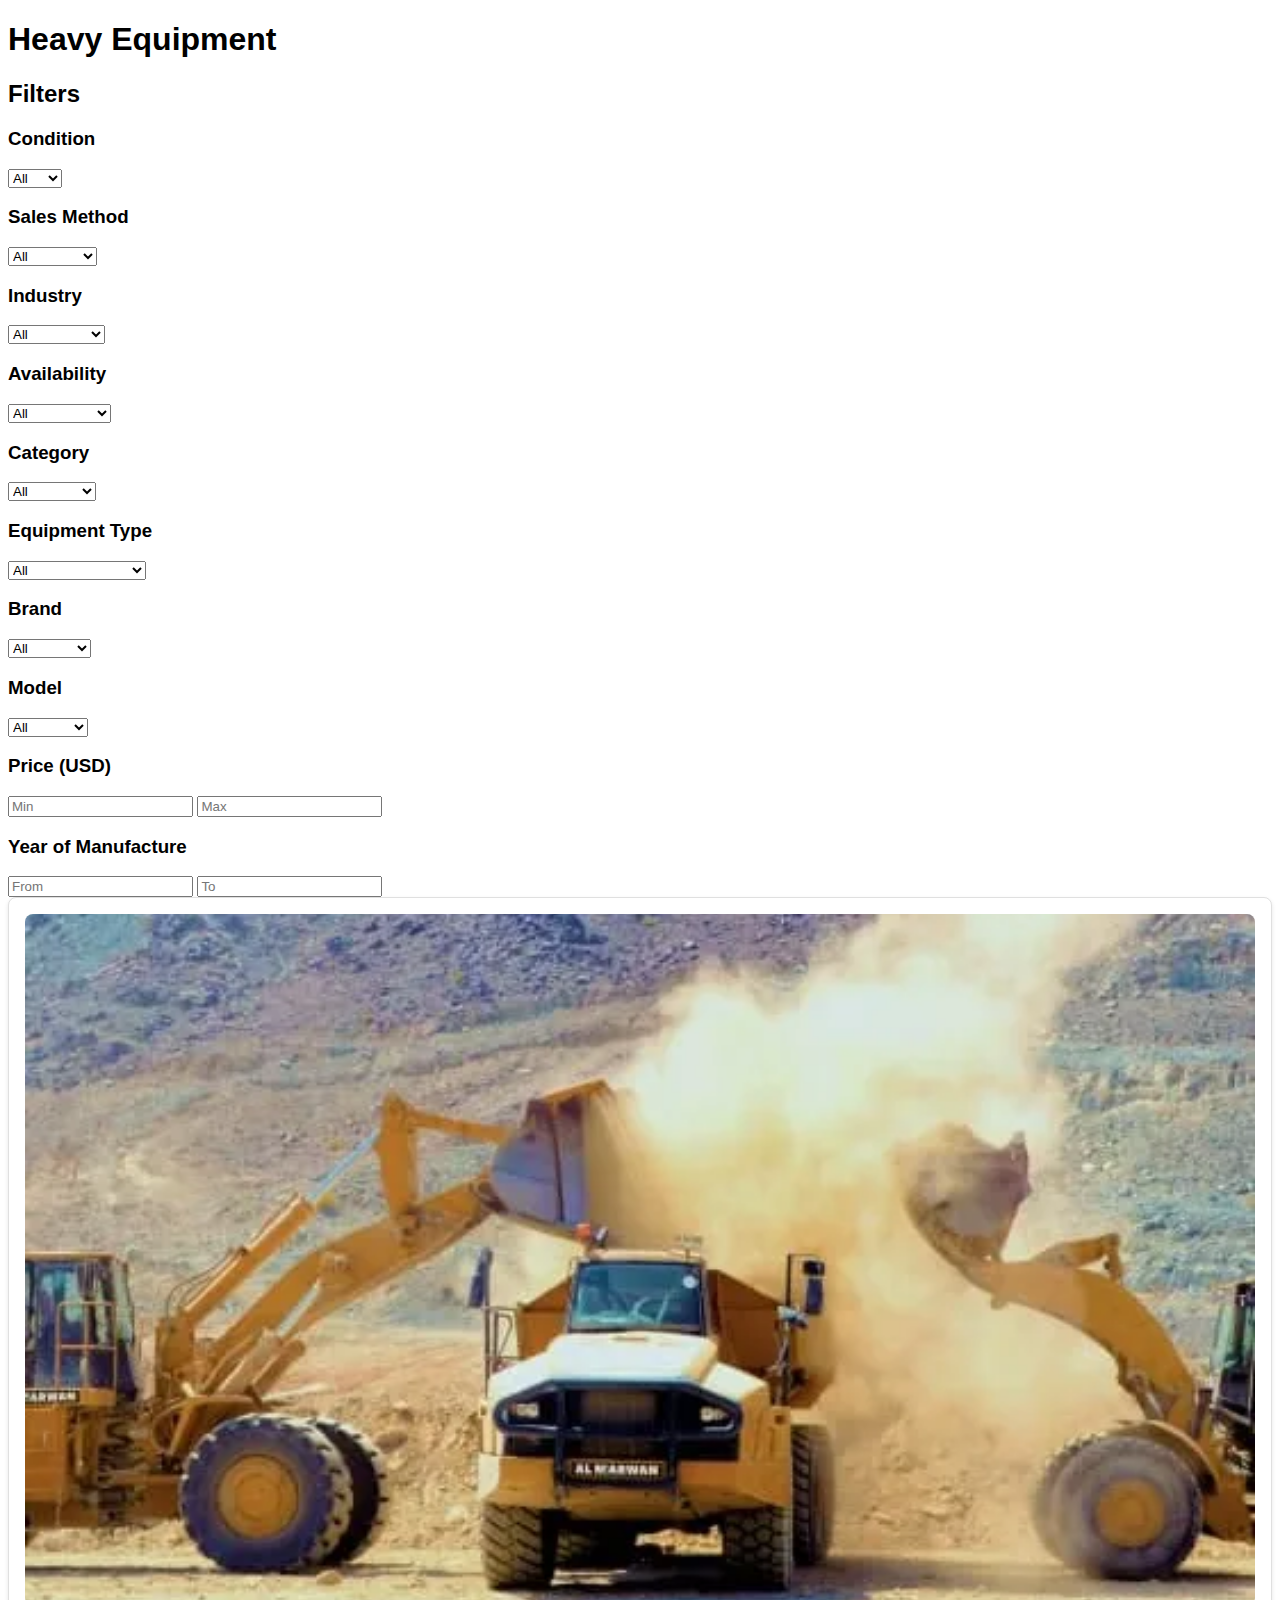
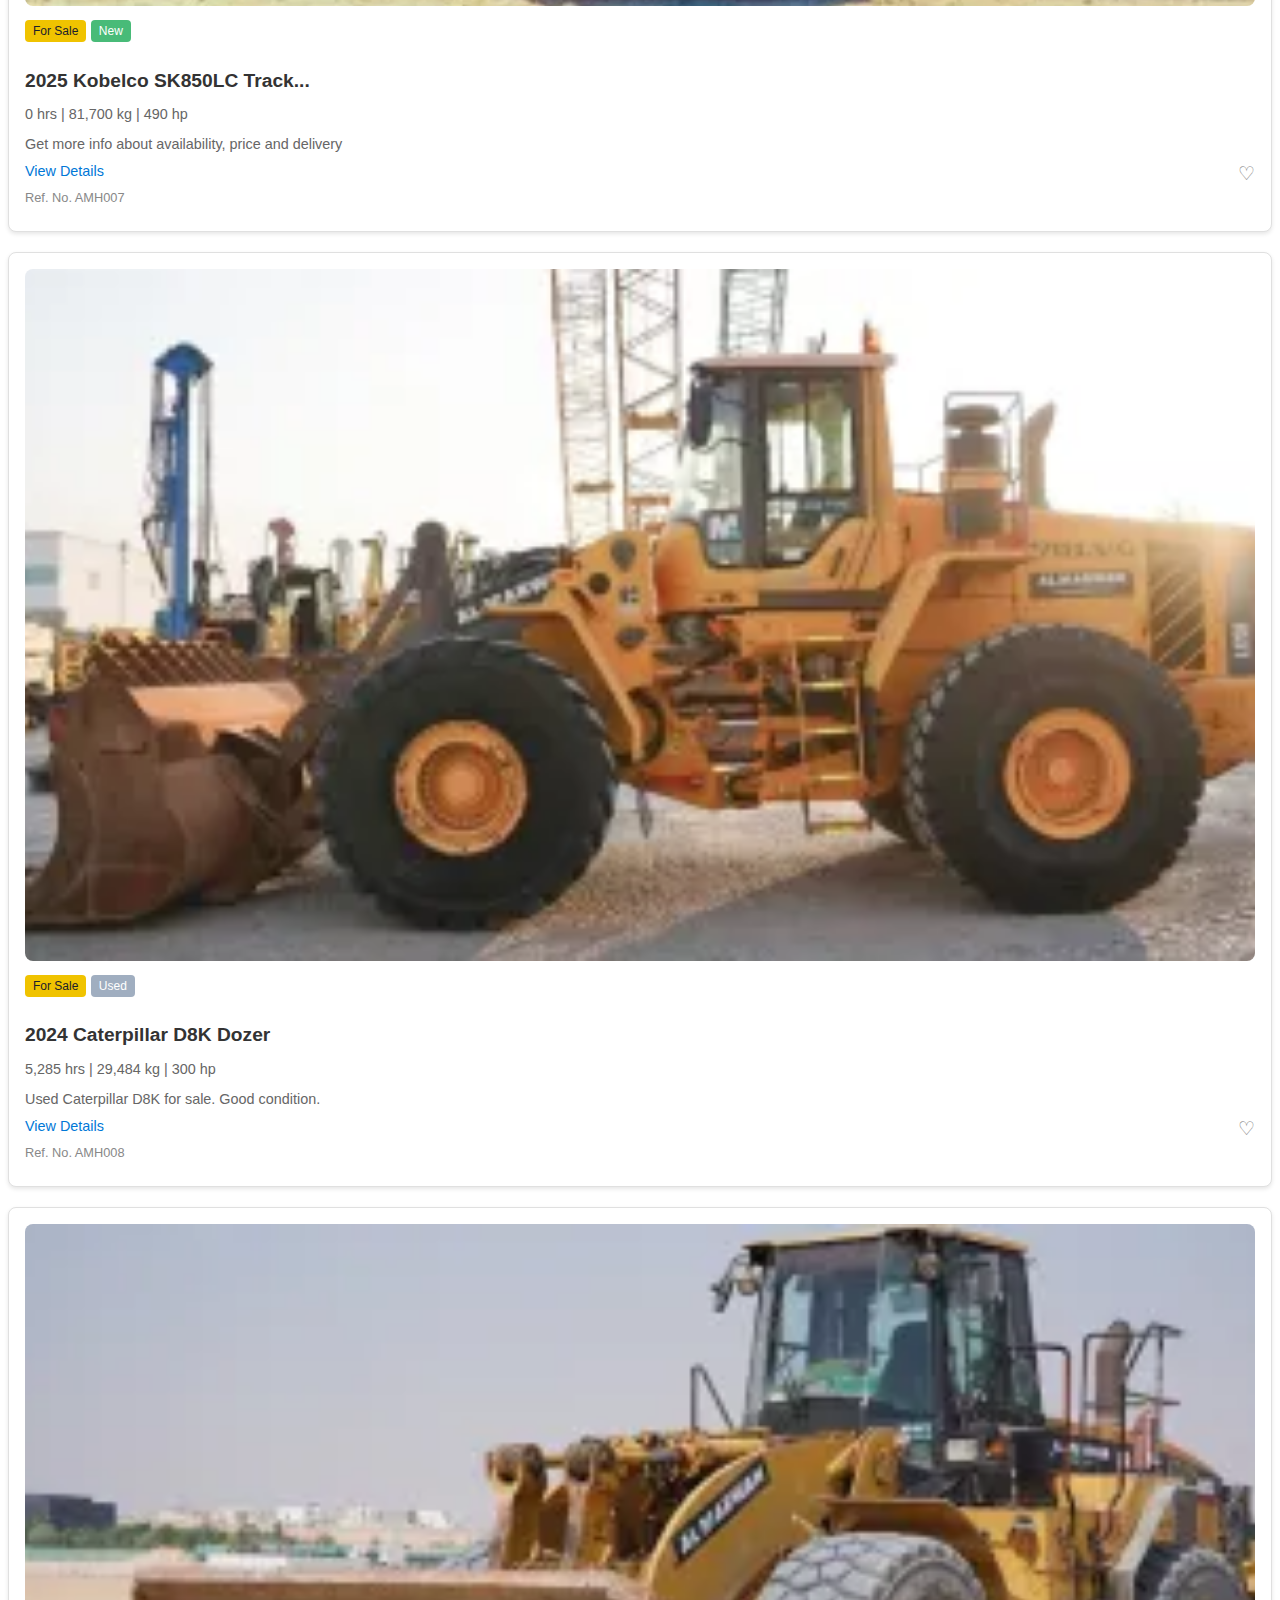
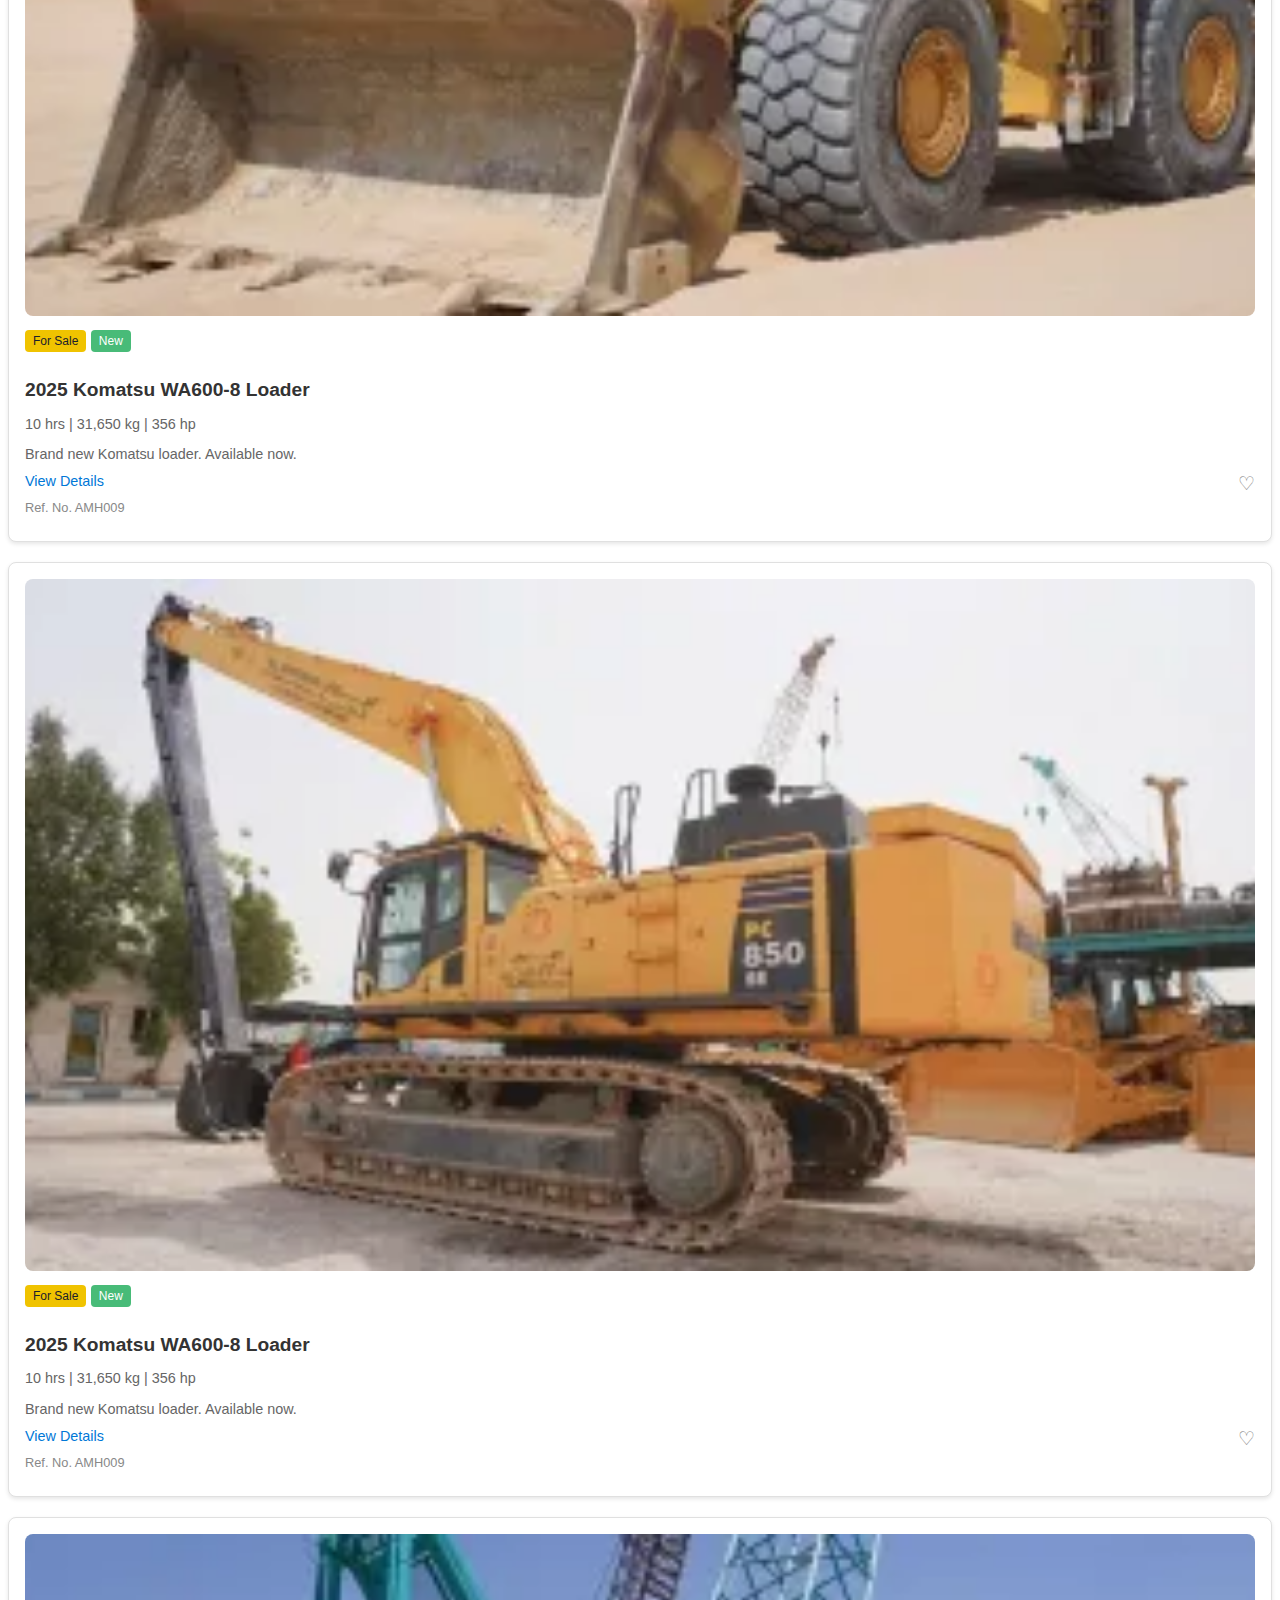
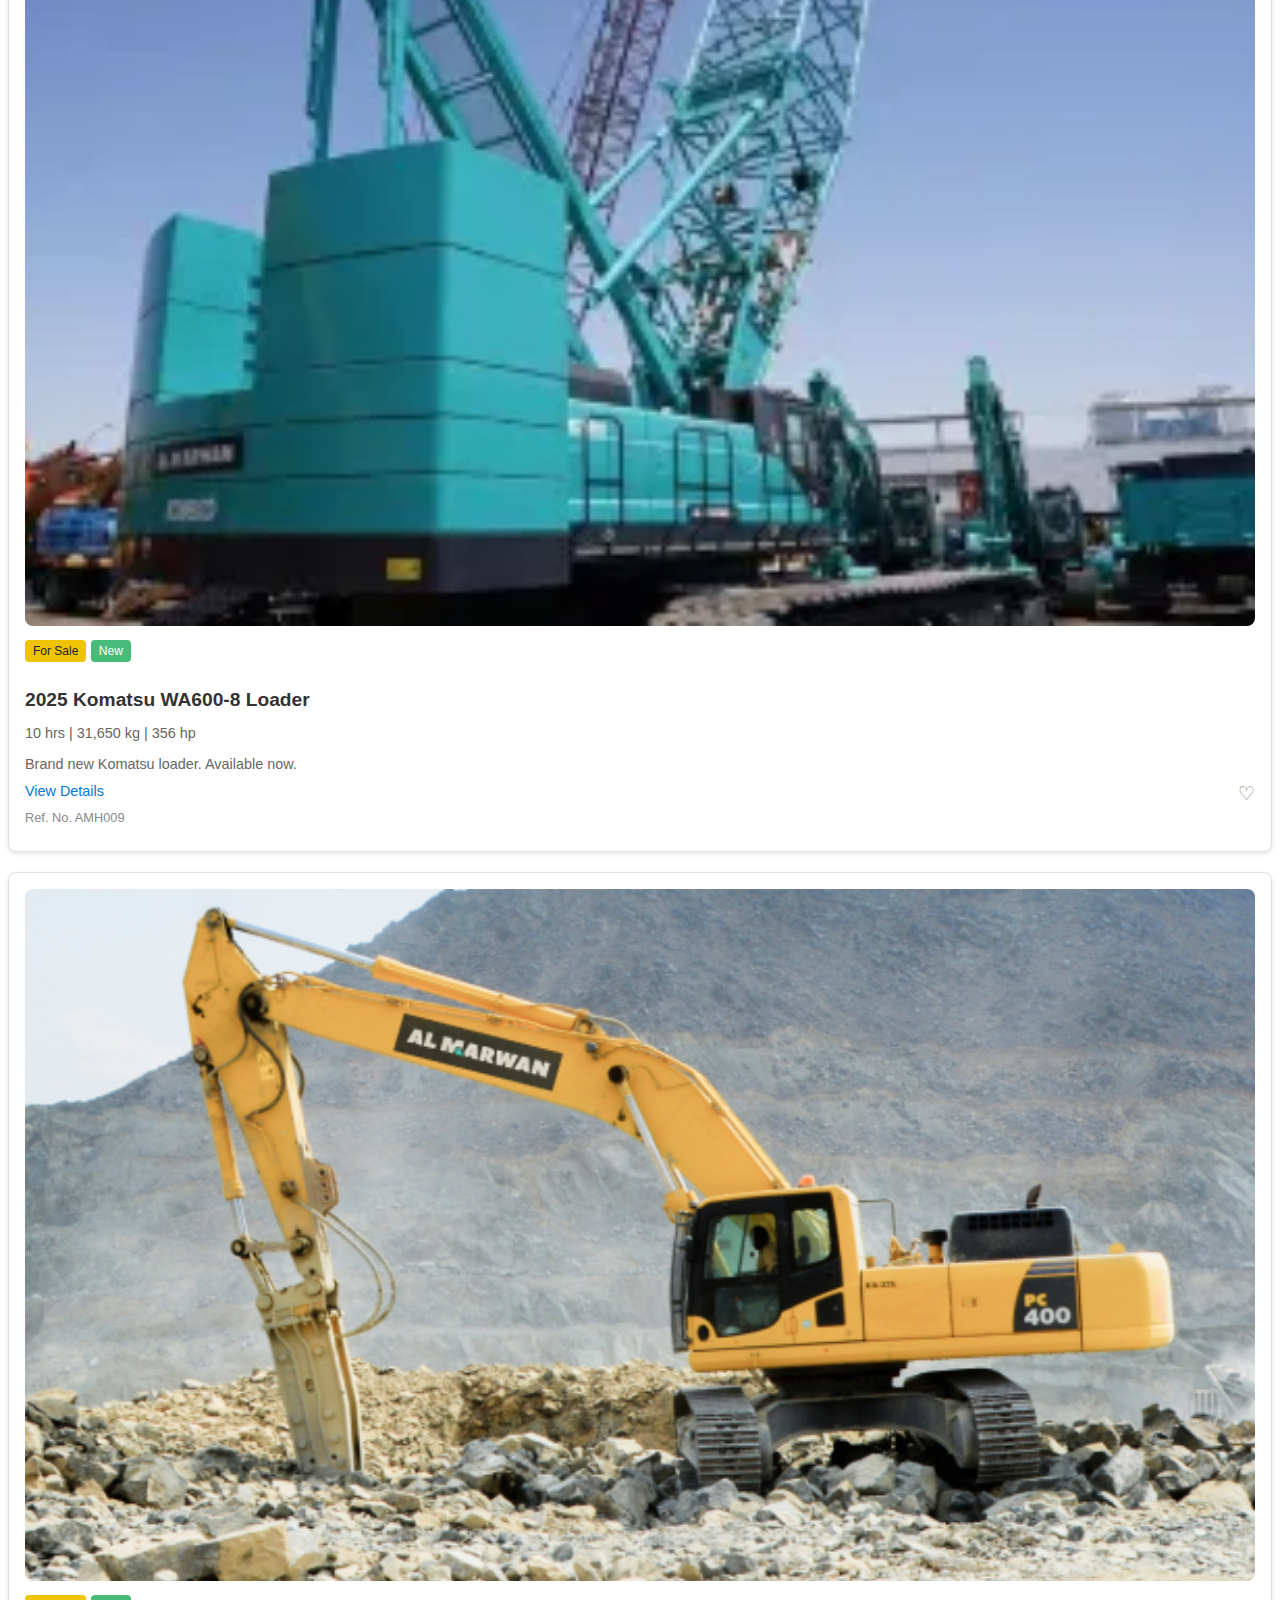
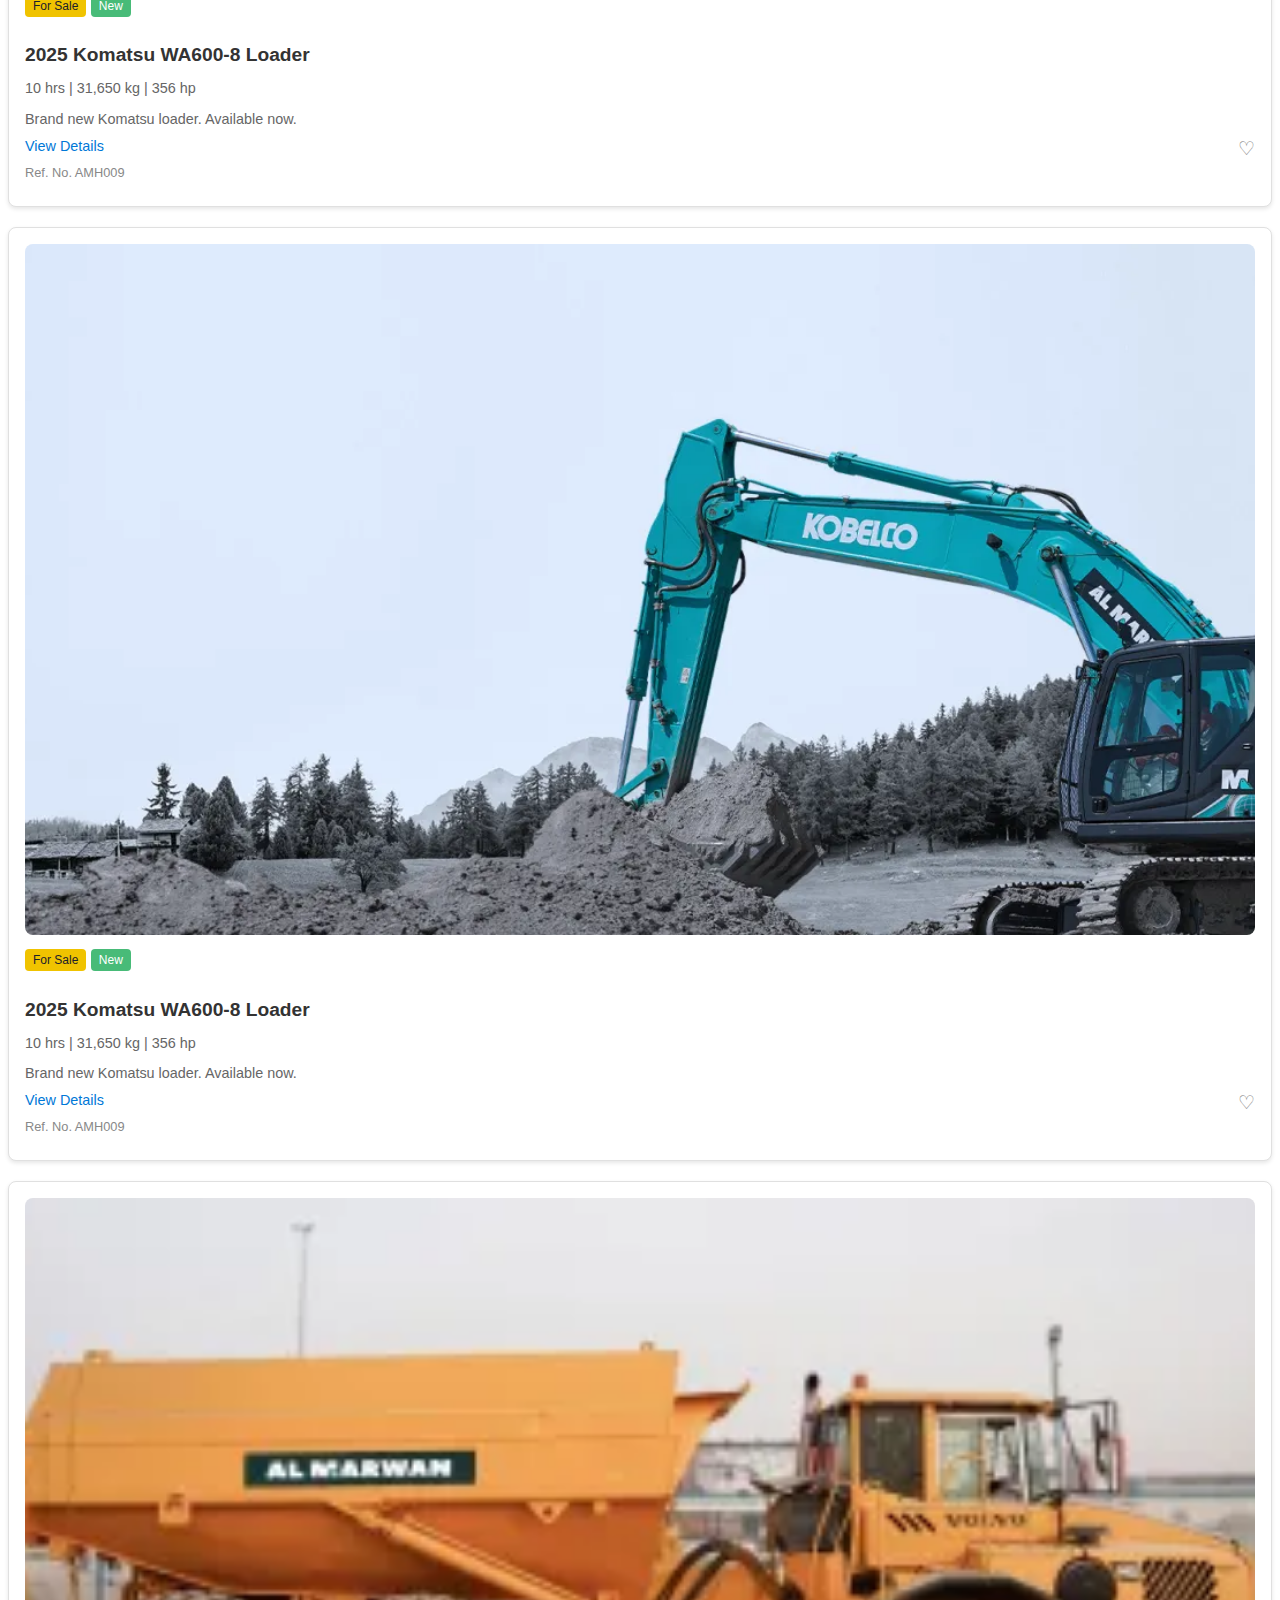
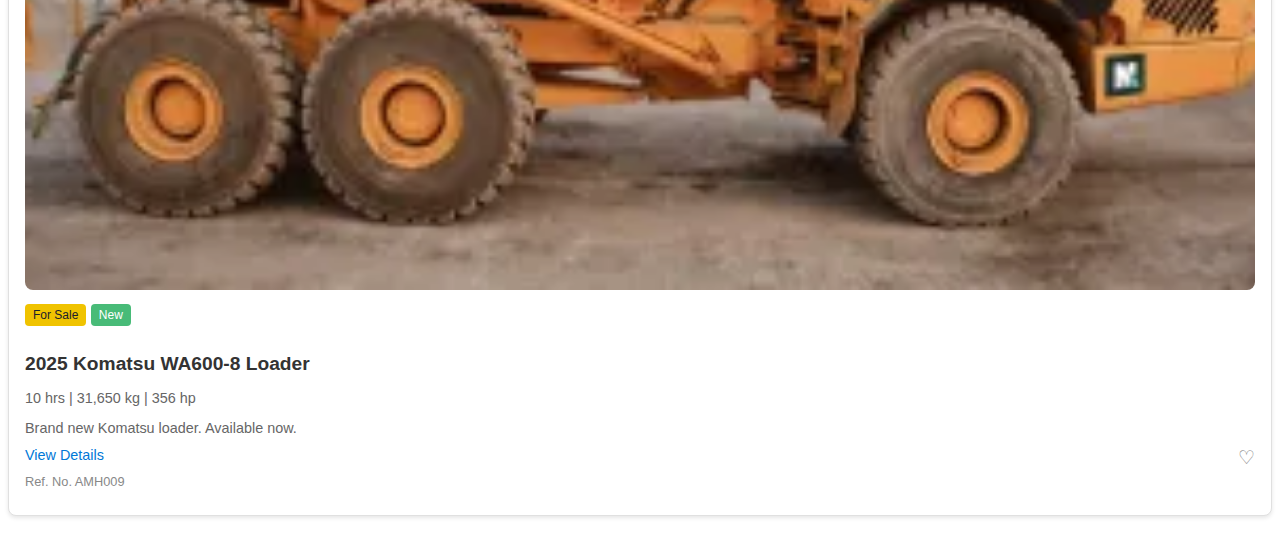
<file: product.html>
<!DOCTYPE html>
<html lang="en">
<head>
    <meta charset="UTF-8">
    <meta name="viewport" content="width=device-width, initial-scale=1.0">
    <title>Heavy Equipment Marketplace</title>
    
    <style>
        body {
            font-family: 'Roboto', sans-serif;
        }
        .product-card {
            border: 1px solid #e0e0e0;
            border-radius: 8px;
            padding: 16px;
            margin-bottom: 20px;
            background-color: white;
            box-shadow: 0 2px 4px rgba(0,0,0,0.1);
        }
        .product-card img {
            width: 100%;
            border-radius: 8px;
            margin-bottom: 10px;
            aspect-ratio: 16/9; /* Maintain image aspect ratio */
            object-fit: cover;
        }
        .product-card h3 {
            font-size: 1.2em;
            margin-bottom: 5px;
            color: #333;
        }
        .product-card p {
            font-size: 0.9em;
            color: #666;
            margin-bottom: 10px;
        }
        .product-card .details-link {
            color: #0078d7;
            text-decoration: none;
            font-size: 0.9em;
        }
        .product-card .details-link:hover {
            text-decoration: underline;
        }
        .product-card .favorite-icon {
            float: right;
            font-size: 1.2em;
            color: #888;
            cursor: pointer;
        }
        .product-card .favorite-icon:hover {
            color: #e53e3e; /* Change color on hover, e.g., to red */
        }
        .product-card .ref-number {
            font-size: 0.8em;
            color: #888;
            margin-top: 10px;
        }

        .for-sale-tag {
            background-color: #f0c300; /* Example yellow color */
            color: #1a202c;
            padding: 4px 8px;
            border-radius: 4px;
            font-size: 0.75rem;
            margin-bottom: 8px;
            display: inline-block;
        }

        .condition-tag {
            background-color: #48bb78;  /* Example green for "New" */
            color: white;
            padding: 4px 8px;
            border-radius: 4px;
            font-size: 0.75rem;
            margin-right: 8px;
            display: inline-block;
        }
        .condition-tag.used {
            background-color: #a0aec0; /* Example gray for "Used" */
        }

    </style>
</head>
<body class="bg-gray-100 p-4">
    <div class="container mx-auto">
        <h1 class="text-2xl font-semibold text-gray-800 mb-6">Heavy Equipment</h1>
        <div class="grid grid-cols-1 md:grid-cols-4 gap-6">
            <div class="filter-section md:col-span-1">
                <div class="bg-white rounded-lg shadow-md p-4 mb-6">
                    <h2 class="text-lg font-semibold text-gray-700 mb-4">Filters</h2>
                    <div class="space-y-4">
                        <div>
                            <h3 class="font-semibold text-gray-600 mb-2">Condition</h3>
                            <select class="w-full border border-gray-300 rounded-md p-2">
                                <option>All</option>
                                <option>New</option>
                                <option>Used</option>
                            </select>
                        </div>
                        <div>
                            <h3 class="font-semibold text-gray-600 mb-2">Sales Method</h3>
                            <select class="w-full border border-gray-300 rounded-md p-2">
                                <option>All</option>
                                <option>Auction</option>
                                <option>Fixed Price</option>
                            </select>
                        </div>
                        <div>
                            <h3 class="font-semibold text-gray-600 mb-2">Industry</h3>
                            <select class="w-full border border-gray-300 rounded-md p-2">
                                <option>All</option>
                                <option>Construction</option>
                                <option>Mining</option>
                                <option>Agriculture</option>
                            </select>
                        </div>
                        <div>
                            <h3 class="font-semibold text-gray-600 mb-2">Availability</h3>
                            <select class="w-full border border-gray-300 rounded-md p-2">
                                <option>All</option>
                                <option>In Stock</option>
                                <option>Coming Soon</option>
                            </select>
                        </div>
                        <div>
                            <h3 class="font-semibold text-gray-600 mb-2">Category</h3>
                            <select class="w-full border border-gray-300 rounded-md p-2">
                                 <option>All</option>
                                 <option>Excavators</option>
                                 <option>Loaders</option>
                                 <option>Bulldozers</option>
                            </select>
                        </div>
                        <div>
                            <h3 class="font-semibold text-gray-600 mb-2">Equipment Type</h3>
                            <select class="w-full border border-gray-300 rounded-md p-2">
                                <option>All</option>
                                <option>Crawler Excavators</option>
                                <option>Mini Excavators</option>
                            </select>
                        </div>
                        <div>
                            <h3 class="font-semibold text-gray-600 mb-2">Brand</h3>
                            <select class="w-full border border-gray-300 rounded-md p-2">
                                <option>All</option>
                                <option>Kobelco</option>
                                <option>Caterpillar</option>
                                <option>Komatsu</option>
                            </select>
                        </div>
                         <div>
                            <h3 class="font-semibold text-gray-600 mb-2">Model</h3>
                            <select class="w-full border border-gray-300 rounded-md p-2">
                                <option>All</option>
                                <option>SK850LC</option>
                                 <option>SK210LC</option>
                            </select>
                        </div>
                        <div>
                            <h3 class="font-semibold text-gray-600 mb-2">Price (USD)</h3>
                            <div class="flex space-x-2">
                                <input type="number" placeholder="Min" class="w-1/2 border border-gray-300 rounded-md p-2">
                                <input type="number" placeholder="Max" class="w-1/2 border border-gray-300 rounded-md p-2">
                            </div>
                        </div>
                        <div>
                            <h3 class="font-semibold text-gray-600 mb-2">Year of Manufacture</h3>
                             <div class="flex space-x-2">
                                <input type="number" placeholder="From" class="w-1/2 border border-gray-300 rounded-md p-2">
                                <input type="number" placeholder="To" class="w-1/2 border border-gray-300 rounded-md p-2">
                            </div>
                        </div>
                    </div>
                </div>
            </div>

            <div class="product-listing md:col-span-3">
                <div class="grid grid-cols-1 md:grid-cols-2 lg:grid-cols-3 gap-6">
                    <div class="product-card">
                        <img src="img/all-1.webp" alt="Equipment 1">
                        <span class="for-sale-tag">For Sale</span>
                        <span class="condition-tag">New</span>
                        <h3>2025 Kobelco SK850LC Track...</h3>
                        <p>0 hrs | 81,700 kg | 490 hp</p>
                        <p>Get more info about availability, price and delivery</p>
                        <a href="#" class="details-link">View Details</a>
                        <span class="favorite-icon">&#9825;</span>
                        <p class="ref-number">Ref. No. AMH007</p>
                    </div>
                    <div class="product-card">
                        <img src="img/all-2.webp" alt="Equipment 2">
                         <span class="for-sale-tag">For Sale</span>
                        <span class="condition-tag used">Used</span>
                        <h3>2024 Caterpillar D8K Dozer</h3>
                        <p>5,285 hrs | 29,484 kg | 300 hp</p>
                        <p>Used Caterpillar D8K for sale.  Good condition.</p>
                        <a href="#" class="details-link">View Details</a>
                        <span class="favorite-icon">&#9825;</span>
                        <p class="ref-number">Ref. No. AMH008</p>
                    </div>
                    <div class="product-card">
                        <img src="img/all-3.webp" alt="Equipment 3">
                        <span class="for-sale-tag">For Sale</span>
                        <span class="condition-tag">New</span>
                        <h3>2025 Komatsu WA600-8 Loader</h3>
                        <p>10 hrs | 31,650 kg | 356 hp</p>
                        <p>Brand new Komatsu loader.  Available now.</p>
                        <a href="#" class="details-link">View Details</a>
                        <span class="favorite-icon">&#9825;</span>
                        <p class="ref-number">Ref. No. AMH009</p>
                    </div>
                    <div class="product-card">
                        <img src="img/all-4.webp" alt="Equipment 3">
                        <span class="for-sale-tag">For Sale</span>
                        <span class="condition-tag">New</span>
                        <h3>2025 Komatsu WA600-8 Loader</h3>
                        <p>10 hrs | 31,650 kg | 356 hp</p>
                        <p>Brand new Komatsu loader.  Available now.</p>
                        <a href="#" class="details-link">View Details</a>
                        <span class="favorite-icon">&#9825;</span>
                        <p class="ref-number">Ref. No. AMH009</p>
                    </div>
                    <div class="product-card">
                        <img src="img/all-5.webp" alt="Equipment 3">
                        <span class="for-sale-tag">For Sale</span>
                        <span class="condition-tag">New</span>
                        <h3>2025 Komatsu WA600-8 Loader</h3>
                        <p>10 hrs | 31,650 kg | 356 hp</p>
                        <p>Brand new Komatsu loader.  Available now.</p>
                        <a href="#" class="details-link">View Details</a>
                        <span class="favorite-icon">&#9825;</span>
                        <p class="ref-number">Ref. No. AMH009</p>
                    </div>
                    <div class="product-card">
                        <img src="img/all-6.png" alt="Equipment 3">
                        <span class="for-sale-tag">For Sale</span>
                        <span class="condition-tag">New</span>
                        <h3>2025 Komatsu WA600-8 Loader</h3>
                        <p>10 hrs | 31,650 kg | 356 hp</p>
                        <p>Brand new Komatsu loader.  Available now.</p>
                        <a href="#" class="details-link">View Details</a>
                        <span class="favorite-icon">&#9825;</span>
                        <p class="ref-number">Ref. No. AMH009</p>
                    </div>
                    <div class="product-card">
                        <img src="img/all-7.webp" alt="Equipment 3">
                        <span class="for-sale-tag">For Sale</span>
                        <span class="condition-tag">New</span>
                        <h3>2025 Komatsu WA600-8 Loader</h3>
                        <p>10 hrs | 31,650 kg | 356 hp</p>
                        <p>Brand new Komatsu loader.  Available now.</p>
                        <a href="#" class="details-link">View Details</a>
                        <span class="favorite-icon">&#9825;</span>
                        <p class="ref-number">Ref. No. AMH009</p>
                    </div>
                    <div class="product-card">
                        <img src="img/all-8.webp" alt="Equipment 3">
                        <span class="for-sale-tag">For Sale</span>
                        <span class="condition-tag">New</span>
                        <h3>2025 Komatsu WA600-8 Loader</h3>
                        <p>10 hrs | 31,650 kg | 356 hp</p>
                        <p>Brand new Komatsu loader.  Available now.</p>
                        <a href="#" class="details-link">View Details</a>
                        <span class="favorite-icon">&#9825;</span>
                        <p class="ref-number">Ref. No. AMH009</p>
                    </div>
                    </div>
            </div>
        </div>
    </div>

    <script>
        // You can add JavaScript here for interactive features,
        // such as filtering, sorting, or handling the favorite icon click.

        // Example:  Favorite icon click handler
        document.querySelectorAll('.favorite-icon').forEach(icon => {
            icon.addEventListener('click', function() {
                if (this.innerHTML === '♥') {
                    this.innerHTML = '&#9825;'; // Change to empty heart
                } else {
                    this.innerHTML = '♥'; // Change to filled heart
                }
                //  You would also likely want to send an update to a server here
                //  to save the user's favorite.
                console.log('Favorite clicked!');
            });
        });
    </script>
</body>
</html>
</file>
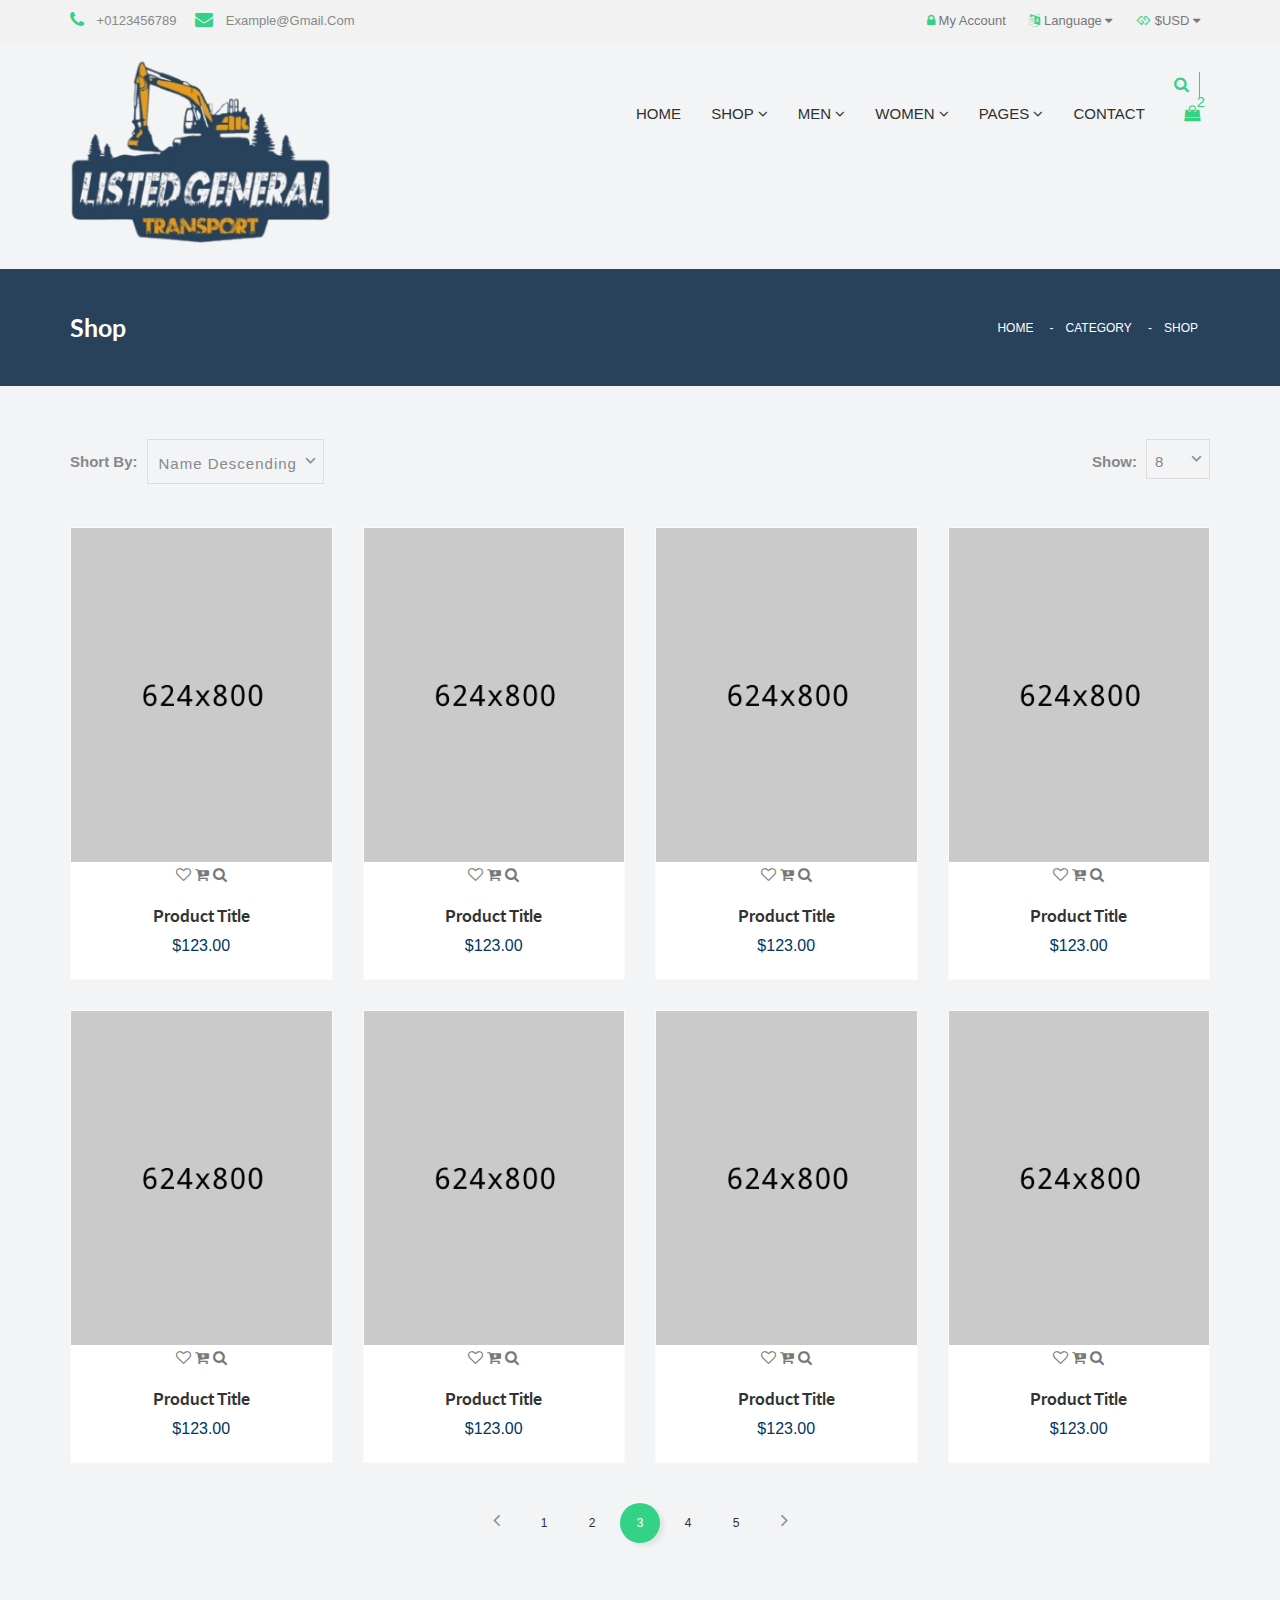
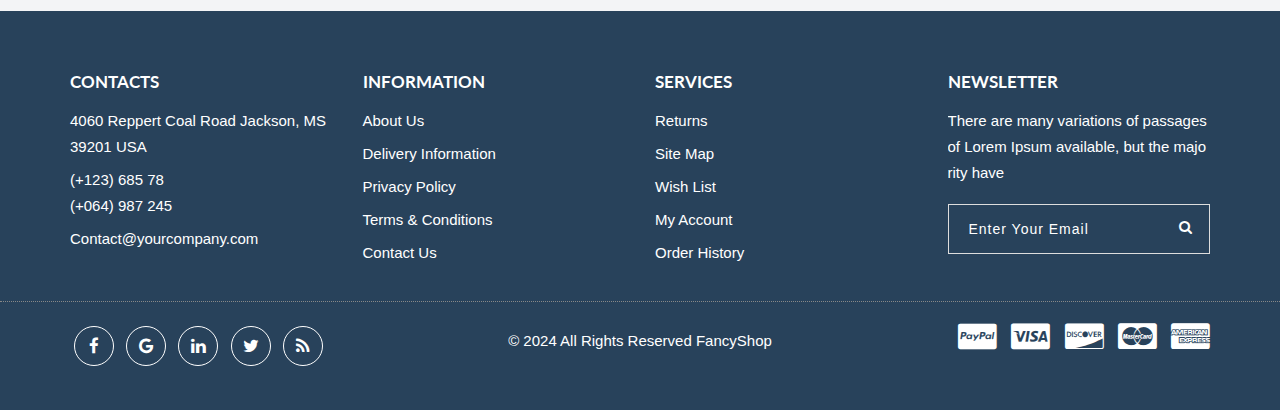
<file: rent.html>
<!DOCTYPE HTML>
<html lang="en-US">
	<head>
		<meta charset="UTF-8">
		<meta name="viewport" content="width=device-width, initial-scale=1">	
		<title>Shop - Ecommerce Bootstrap Template</title>
		<link href="https://fonts.googleapis.com/css?family=Lato:300,400,500,600,700,800" rel="stylesheet"> 
		<link rel="stylesheet" href="css/animate.css" />
		<link rel="stylesheet" href="css/owl.theme.default.min.css" />
		<link rel="stylesheet" href="css/owl.carousel.min.css" />
		<link rel="stylesheet" href="css/meanmenu.min.css" />
		<link rel="stylesheet" href="css/venobox.css" />
		<link rel="stylesheet" href="css/font-awesome.css" />
		<link rel="stylesheet" href="css/bootstrap.min.css" />	
		<link rel="stylesheet" href="style.css" />
		<link rel="stylesheet" href="css/responsive.css" />
	</head>

	<body>

		<!--  Start Header  -->
		<header id="header_area">
			<div class="header_top_area">
				<div class="container">
					<div class="row">
						<div class="col-xs-12 col-sm-6">
							<div class="hdr_tp_left">
								<div class="call_area">
									<span class="single_con_add"><i class="fa fa-phone"></i> +0123456789</span>
									<span class="single_con_add"><i class="fa fa-envelope"></i> example@gmail.com</span>
								</div>
							</div>
						</div>
						
						<div class="col-xs-12 col-sm-6">
							<ul class="hdr_tp_right text-right">
								<li class="account_area"><a href="login.html"><i class="fa fa-lock"></i> My Account</a></li>
								<li class="lan_area"><a href="#"><i class="fa fa-language "></i> Language <i class="fa fa-caret-down"></i></a>
									<ul class="csub-menu">
										<li><a href="#">English</a></li>
										<li><a href="#">French</a></li>
										<li><a href="#">Portuguese</a></li>
		
									</ul>
								</li>
								<li class="currency_area"><a href="#"><i class="fa fa-gg "></i> $USD <i class="fa fa-caret-down"></i></a>
									<ul class="csub-menu">
										<li><a href="#">€Euro</a></li>
										<li><a href="#">৳BDT</a></li>		
									</ul>								
								</li>
							</ul>
						</div>
					</div>
				</div>
			</div> <!--  HEADER START  -->
			
			<div class="header_btm_area">
				<div class="container">
					<div class="row">		
						<div class="col-xs-12 col-sm-12 col-md-3"> 
							<a class="logo" href="index.html"> <img alt="" src="img/logo.png"></a> 
						</div><!--  End Col -->
						
						<div class="col-xs-12 col-sm-12 col-md-9 text-right">
							<div class="menu_wrap">
								<div class="main-menu">
									<nav>
										<ul>
											<li><a href="index.html">home</a>					
											</li>									
											
											<li><a href="shop.html">Shop <i class="fa fa-angle-down"></i></a>
												<!-- Sub Menu -->
												<ul class="sub-menu">
													<li><a href="product-details.html">Product Details</a></li>
													<li><a href="cart.html">Cart</a></li>
													<li><a href="checkout.html">Checkout</a></li>
													<li><a href="wishlist.html">Wishlist</a></li>
												</ul>
											</li>
											<li><a href="shop.html">Men <i class="fa fa-angle-down"></i></a>
												<!-- Mega Menu -->
												<div class="mega-menu mm-4-column mm-left">
													<div class="mm-column mm-column-link float-left">
														<h3>Men</h3>
														<a href="#">Blazers</a>
														<a href="#">Jackets</a>
														<a href="#">Collections</a>
														<a href="#">T-Shirts</a>
														<a href="#">jens pant’s</a>
														<a href="#">sports shoes</a>												
													</div>
													
													<div class="mm-column mm-column-link float-left">
														<h3>Women</h3>
														<a href="#">Blazers</a>
														<a href="#">Jackets</a>
														<a href="#">Collections</a>
														<a href="#">T-Shirts</a>
														<a href="#">jens pant’s</a>
														<a href="#">sports shoes</a>												
													</div>
													
													<div class="mm-column mm-column-link float-left">
														<h3>Jackets</h3>
														<a href="#">Blazers</a>
														<a href="#">Jackets</a>
														<a href="#">Collections</a>
														<a href="#">T-Shirts</a>
														<a href="#">jens pant’s</a>
														<a href="#">sports shoes</a>	
													</div>						

													<div class="mm-column mm-column-link float-left">
														<h3>jens pant’s</h3>
														<a href="#">Blazers</a>
														<a href="#">Jackets</a>
														<a href="#">Collections</a>
														<a href="#">T-Shirts</a>
														<a href="#">jens pant’s</a>
														<a href="#">sports shoes</a>	
													</div>

												</div>
											</li>
											<li><a href="#">Women <i class="fa fa-angle-down"></i></a>
												<!-- Mega Menu -->
												<div class="mega-menu mm-3-column mm-left">
													<div class="mm-column mm-column-link float-left">
														<h3>Woment</h3>
														<a href="#">Blazers</a>
														<a href="#">Jackets</a>
														<a href="#">Collections</a>
														<a href="#">T-Shirts</a>
														<a href="#">jens pant’s</a>
														<a href="#">sports shoes</a>	
													</div>
													
													<div class="mm-column mm-column-link float-left">
														<h3>T-Shirts</h3>
														<a href="#">Blazers</a>
														<a href="#">Jackets</a>
														<a href="#">Collections</a>
														<a href="#">T-Shirts</a>
														<a href="#">jens pant’s</a>
														<a href="#">sports shoes</a>	
													</div>					

													<div class="mm-column mm-column-link float-left">
														<h3>Jackets</h3>
														<a href="#">Blazers</a>
														<a href="#">Jackets</a>
														<a href="#">Collections</a>
														<a href="#">T-Shirts</a>
														<a href="#">jens pant’s</a>
														<a href="#">sports shoes</a>	
													</div>												
				
												</div>
											</li>
											
											<li><a href="#">pages <i class="fa fa-angle-down"></i></a>
												<!-- Sub Menu -->
												<ul class="sub-menu">
													<li><a href="left-sidebar-blog.html">Left Sidebar Blog</a></li>
													<li><a href="right-sidebar-blog.html">Right Sidebar Blog</a></li>
													<li><a href="full-width-blog.html">Full Width Blog</a></li>
													<li><a href="blog-details.html">Blog Details</a></li>
													<li><a href="about-us.html">About Us</a></li>
													<li><a href="contact.html">Contact Us</a></li>
													<li><a href="404.html">404 Page</a></li>
												</ul>
											</li>
											<li><a href="contact.html">contact</a></li>
										</ul>
									</nav>
								</div> <!--  End Main Menu -->					

								<div class="mobile-menu text-right ">
									<nav>
										<ul>
											<li><a href="index.html">home</a></li>																		
											<li><a href="#">Shop</a>
												<!-- Sub Menu -->
												<ul>
													<li><a href="product-details.html">Product Details</a></li>
													<li><a href="cart.html">Cart</a></li>
													<li><a href="checkout.html">Checkout</a></li>
													<li><a href="wishlist.html">Wishlist</a></li>
												</ul>
											</li>
											<li><a href="#">Men</a>																		
												<ul>
													<li><a href="#">Blazers</a></li>
													<li><a href="#">Jackets</a></li>
													<li><a href="#">Collections</a></li>
													<li><a href="#">T-Shirts</a></li>
													<li><a href="#">jens pant’s</a></li>
													<li><a href="#">sports shoes</a></li>
												</ul>																				
											</li>
											
											<li><a href="#">Women</a>
												<ul>
													<li><a href="#">gagets</a></li>
													<li><a href="#">laptop</a></li>
													<li><a href="#">mobile</a></li>
													<li><a href="#">lifestyle</a></li>
													<li><a href="#">jens pant’s</a></li>
													<li><a href="#">sports items</a></li>
												</ul>
											</li>
										
											<li><a href="#">pages</a>											
												<ul>
													<li><a href="blog.html">Blog</a></li>
													<li><a href="blog-details.html">Blog Details</a></li>
													<li><a href="about-us.html">About Us</a></li>
													<li><a href="contact.html">Contact Us</a></li>
													<li><a href="404.html">404 Page</a></li>
												</ul>
											</li>
											<li><a href="#">contact</a></li>
										</ul>
									</nav>
								</div> <!--  End mobile-menu -->
								
								<div class="right_menu">
									<ul class="nav justify-content-end">
										<li>
											<div class="search_icon">
												<i class="fa fa-search search_btn" aria-hidden="true"></i>
												<div class="search-box">
													<form action="#" method="get">
														<div class="input-group">
															<input type="text" class="form-control"  placeholder="enter keyword"/>				
															<button type="submit" class="btn btn-default"><i class="fa fa-search"></i></button>			
														</div>
													</form>
												</div>
											</div>
										</li>
										
										<li>
											<div class="cart_menu_area">
												<div class="cart_icon">
													<a href="#"><i class="fa fa-shopping-bag " aria-hidden="true"></i></a>
													<span class="cart_number">2</span>
												</div>
												
												
												<!-- Mini Cart Wrapper -->
												<div class="mini-cart-wrapper">
													<!-- Product List -->
													<div class="mc-pro-list fix">
														<div class="mc-sin-pro fix">
															<a href="#" class="mc-pro-image float-left"><img src="img/mini-cart/1.jpg" alt="" /></a>
															<div class="mc-pro-details fix">
																<a href="#">This is Product Name</a>
																<span>1x$25.00</span>
																<a class="pro-del" href="#"><i class="fa fa-times-circle"></i></a>
															</div>
														</div>
														<div class="mc-sin-pro fix">
															<a href="#" class="mc-pro-image float-left"><img src="img/mini-cart/2.jpg" alt="" /></a>
															<div class="mc-pro-details fix">
																<a href="#">This is Product Name</a>
																<span>1x$25.00</span>
																<a class="pro-del" href="#"><i class="fa fa-times-circle"></i></a>
															</div>
														</div>
													</div>
													<!-- Sub Total -->
													<div class="mc-subtotal fix">
														<h4>Subtotal <span>$50.00</span></h4>												
													</div>
													<!-- Cart Button -->
													<div class="mc-button">
														<a href="#" class="checkout_btn">checkout</a>
													</div>
												</div>											
											</div>	
											
										</li>
									</ul>
								</div>							
							</div>
						</div><!--  End Col -->										
					</div>
				</div>
			</div>
		</header>
		<!--  End Header  -->
		

		<!-- Page item Area -->
		<div id="page_item_area">
			<div class="container">
				<div class="row">
					<div class="col-sm-6 text-left">
						<h3>Shop</h3>
					</div>		

					<div class="col-sm-6 text-right">
						<ul class="p_items">
							<li><a href="#">home</a></li>
							<li><a href="#">category</a></li>
							<li><span>Shop</span></li>
						</ul>					
					</div>	
						
				
					
				</div>
			</div>
		</div>
		
		
		<!-- Shop Product Area -->
		<div class="shop_page_area">
			<div class="container">
				<div class="shop_bar_tp fix">
					<div class="row">
						<div class="col-sm-6 col-xs-12 short_by_area">
							<div class="short_by_inner">
								<label>short by:</label>
								<select class="sort-select">
									<option>Name Descending</option>
									<option>Date Descending</option>
									<option>Price Descending</option>
								</select>
							</div>
						</div>

						<div class="col-sm-6 col-xs-12 show_area">
							<div class="show_inner">
								<label>show:</label>
								<select class="show-select">
									<option>8</option>
									<option>12</option>
									<option>30</option>
									<option>ALL</option>
								</select>
							</div>
						</div>
					</div>
				</div>	
					
				<div class="shop_details text-center">
					<div class="row">				
						<div class="col-md-3 col-sm-6">
							<div class="single_product">
								<div class="product_image">
									<img src="img/product/1.jpg" alt=""/>
									<div class="box-content">
										<a href="#"><i class="fa fa-heart-o"></i></a>
										<a href="#"><i class="fa fa-cart-plus"></i></a>
										<a href="#"><i class="fa fa-search"></i></a>
									</div>										
								</div>

								<div class="product_btm_text">
									<h4><a href="#">Product Title</a></h4>
									<span class="price">$123.00</span>
								</div>
							</div>								
						</div> <!-- End Col -->						

						<div class="col-md-3 col-sm-6">
							<div class="single_product">
								<div class="product_image">
									<img src="img/product/2.jpg" alt=""/>
									<div class="box-content">
										<a href="#"><i class="fa fa-heart-o"></i></a>
										<a href="#"><i class="fa fa-cart-plus"></i></a>
										<a href="#"><i class="fa fa-search"></i></a>
									</div>										
								</div>

								<div class="product_btm_text">
									<h4><a href="#">Product Title</a></h4>
									<span class="price">$123.00</span>
								</div>
							</div>								
						</div> <!-- End Col -->					

						<div class="col-md-3 col-sm-6">
							<div class="single_product">
								<div class="product_image">
									<img src="img/product/3.jpg" alt=""/>
									<div class="box-content">
										<a href="#"><i class="fa fa-heart-o"></i></a>
										<a href="#"><i class="fa fa-cart-plus"></i></a>
										<a href="#"><i class="fa fa-search"></i></a>
									</div>										
								</div>

								<div class="product_btm_text">
									<h4><a href="#">Product Title</a></h4>
									<span class="price">$123.00</span>
								</div>
							</div>								
						</div> <!-- End Col -->						

						<div class="col-md-3 col-sm-6">
							<div class="single_product">
								<div class="product_image">
									<img src="img/product/4.jpg" alt=""/>
									<div class="box-content">
										<a href="#"><i class="fa fa-heart-o"></i></a>
										<a href="#"><i class="fa fa-cart-plus"></i></a>
										<a href="#"><i class="fa fa-search"></i></a>
									</div>										
								</div>

								<div class="product_btm_text">
									<h4><a href="#">Product Title</a></h4>
									<span class="price">$123.00</span>
								</div>
							</div>								
						</div> <!-- End Col -->						

						<div class="col-md-3 col-sm-6">
							<div class="single_product">
								<div class="product_image">
									<img src="img/product/5.jpg" alt=""/>
									<div class="box-content">
										<a href="#"><i class="fa fa-heart-o"></i></a>
										<a href="#"><i class="fa fa-cart-plus"></i></a>
										<a href="#"><i class="fa fa-search"></i></a>
									</div>										
								</div>

								<div class="product_btm_text">
									<h4><a href="#">Product Title</a></h4>
									<span class="price">$123.00</span>
								</div>
							</div>								
						</div> <!-- End Col -->					

						<div class="col-md-3 col-sm-6">
							<div class="single_product">
								<div class="product_image">
									<img src="img/product/6.jpg" alt=""/>
									<div class="box-content">
										<a href="#"><i class="fa fa-heart-o"></i></a>
										<a href="#"><i class="fa fa-cart-plus"></i></a>
										<a href="#"><i class="fa fa-search"></i></a>
									</div>										
								</div>

								<div class="product_btm_text">
									<h4><a href="#">Product Title</a></h4>
									<span class="price">$123.00</span>
								</div>
							</div>								
						</div> <!-- End Col -->						

						<div class="col-md-3 col-sm-6">
							<div class="single_product">
								<div class="product_image">
									<img src="img/product/7.jpg" alt=""/>
									<div class="box-content">
										<a href="#"><i class="fa fa-heart-o"></i></a>
										<a href="#"><i class="fa fa-cart-plus"></i></a>
										<a href="#"><i class="fa fa-search"></i></a>
									</div>										
								</div>

								<div class="product_btm_text">
									<h4><a href="#">Product Title</a></h4>
									<span class="price">$123.00</span>
								</div>
							</div>								
						</div> <!-- End Col -->						

						<div class="col-md-3 col-sm-6">
							<div class="single_product">
								<div class="product_image">
									<img src="img/product/8.jpg" alt=""/>
									<div class="box-content">
										<a href="#"><i class="fa fa-heart-o"></i></a>
										<a href="#"><i class="fa fa-cart-plus"></i></a>
										<a href="#"><i class="fa fa-search"></i></a>
									</div>										
								</div>

								<div class="product_btm_text">
									<h4><a href="#">Product Title</a></h4>
									<span class="price">$123.00</span>
								</div>
							</div>								
						</div> <!-- End Col -->						
													
					</div>
				</div>
					
				<!-- Blog Pagination -->
				<div class="col-xs-12">
					<div class="blog_pagination pgntn_mrgntp fix">
						<div class="pagination text-center">
							<ul>
								<li><a href="#"><i class="fa fa-angle-left"></i></a></li>
								<li><a href="#">1</a></li>
								<li><a href="#">2</a></li>
								<li><a href="#" class="active">3</a></li>
								<li><a href="#">4</a></li>
								<li><a href="#">5</a></li>
								<li><a href="#"><i class="fa fa-angle-right"></i></a></li>
							</ul>
						</div>
					</div>
				</div>	
			</div>
		</div>


		<!--  FOOTER START  -->
		<footer class="footer_area">
			<div class="container">
				<div class="row">				
					<div class="col-md-3 col-sm-6">
						<div class="single_ftr">
							<h4 class="sf_title">Contacts</h4>
							<ul>
								<li>4060 Reppert Coal Road Jackson, MS 39201 USA</li>
								<li>(+123) 685 78 <br> (+064) 987 245</li>
								<li>Contact@yourcompany.com</li>
							</ul>
						</div>
					</div> <!--  End Col -->
					
					<div class="col-md-3 col-sm-6">
						<div class="single_ftr">
							<h4 class="sf_title">Information</h4>
							<ul>
								<li><a href="#">About Us</a></li>
								<li><a href="#">Delivery Information</a></li>
								<li><a href="#">Privacy Policy</a></li>
								<li><a href="#">Terms & Conditions</a></li>
								<li><a href="#">Contact Us</a></li>
							</ul>
						</div>
					</div> <!--  End Col -->
					
					<div class="col-md-3 col-sm-6">
						<div class="single_ftr">
							<h4 class="sf_title">Services</h4>
							<ul>
								<li><a href="#">Returns</a></li>
								<li><a href="#">Site Map</a></li>
								<li><a href="#">Wish List</a></li>
								<li><a href="#">My Account</a></li>
								<li><a href="#">Order History</a></li>
							</ul>
						</div>
					</div> <!--  End Col -->	
					
					<div class="col-md-3 col-sm-6">
						<div class="single_ftr">
							<h4 class="sf_title">Newsletter</h4>
							<div class="newsletter_form">
								<p>There are many variations of passages of Lorem Ipsum available, but the majority have </p>
								<form method="post" class="form-inline">				
									<input name="EMAIL" id="email" placeholder="Enter Your Email" class="form-control" type="email">
									<button type="submit" class="btn btn-default"><i class="fa fa-search"></i></button>
								</form>
							</div>
						</div>
					</div> <!--  End Col -->
					
				</div>
			</div>
	
		
			<div class="ftr_btm_area">
				<div class="container">
					<div class="row">
						<div class="col-sm-4">
							<div class="ftr_social_icon">
								<ul>
									<li><a href="#"><i class="fa fa-facebook"></i></a></li>
									<li><a href="#"><i class="fa fa-google"></i></a></li>
									<li><a href="#"><i class="fa fa-linkedin"></i></a></li>
									<li><a href="#"><i class="fa fa-twitter"></i></a></li>
									<li><a href="#"><i class="fa fa-rss"></i></a></li>
								</ul>
							</div>
						</div>
						<div class="col-sm-4">
							<p class="copyright_text text-center">&copy; 2024 All Rights Reserved FancyShop</p>
						</div>
						
						<div class="col-sm-4">
							<div class="payment_mthd_icon text-right">
								<ul>
									<li><i class="fa fa-cc-paypal"></i></li>
									<li><i class="fa fa-cc-visa"></i></li>
									<li><i class="fa fa-cc-discover"></i></li>
									<li><i class="fa fa-cc-mastercard"></i></li>
									<li><i class="fa fa-cc-amex"></i></li>
								</ul>
							</div>
						</div>
					</div>
				</div>
			</div>
		</footer>
		<!--  FOOTER END  -->

		<script src="js/vendor/jquery-1.12.4.min.js"></script>
		<script src="js/bootstrap.min.js"></script>
		<script src="js/jquery.meanmenu.min.js"></script>
		<script src="js/jquery.mixitup.js"></script>
		<script src="js/jquery.counterup.min.js"></script>
		<script src="js/waypoints.min.js"></script>
		<script src="js/wow.min.js"></script>
		<script src="js/venobox.min.js"></script>
		<script src="js/owl.carousel.min.js"></script>
		<script src="js/simplePlayer.js"></script>
		<script src="js/main.js"></script>
	</body>
</html>
</file>
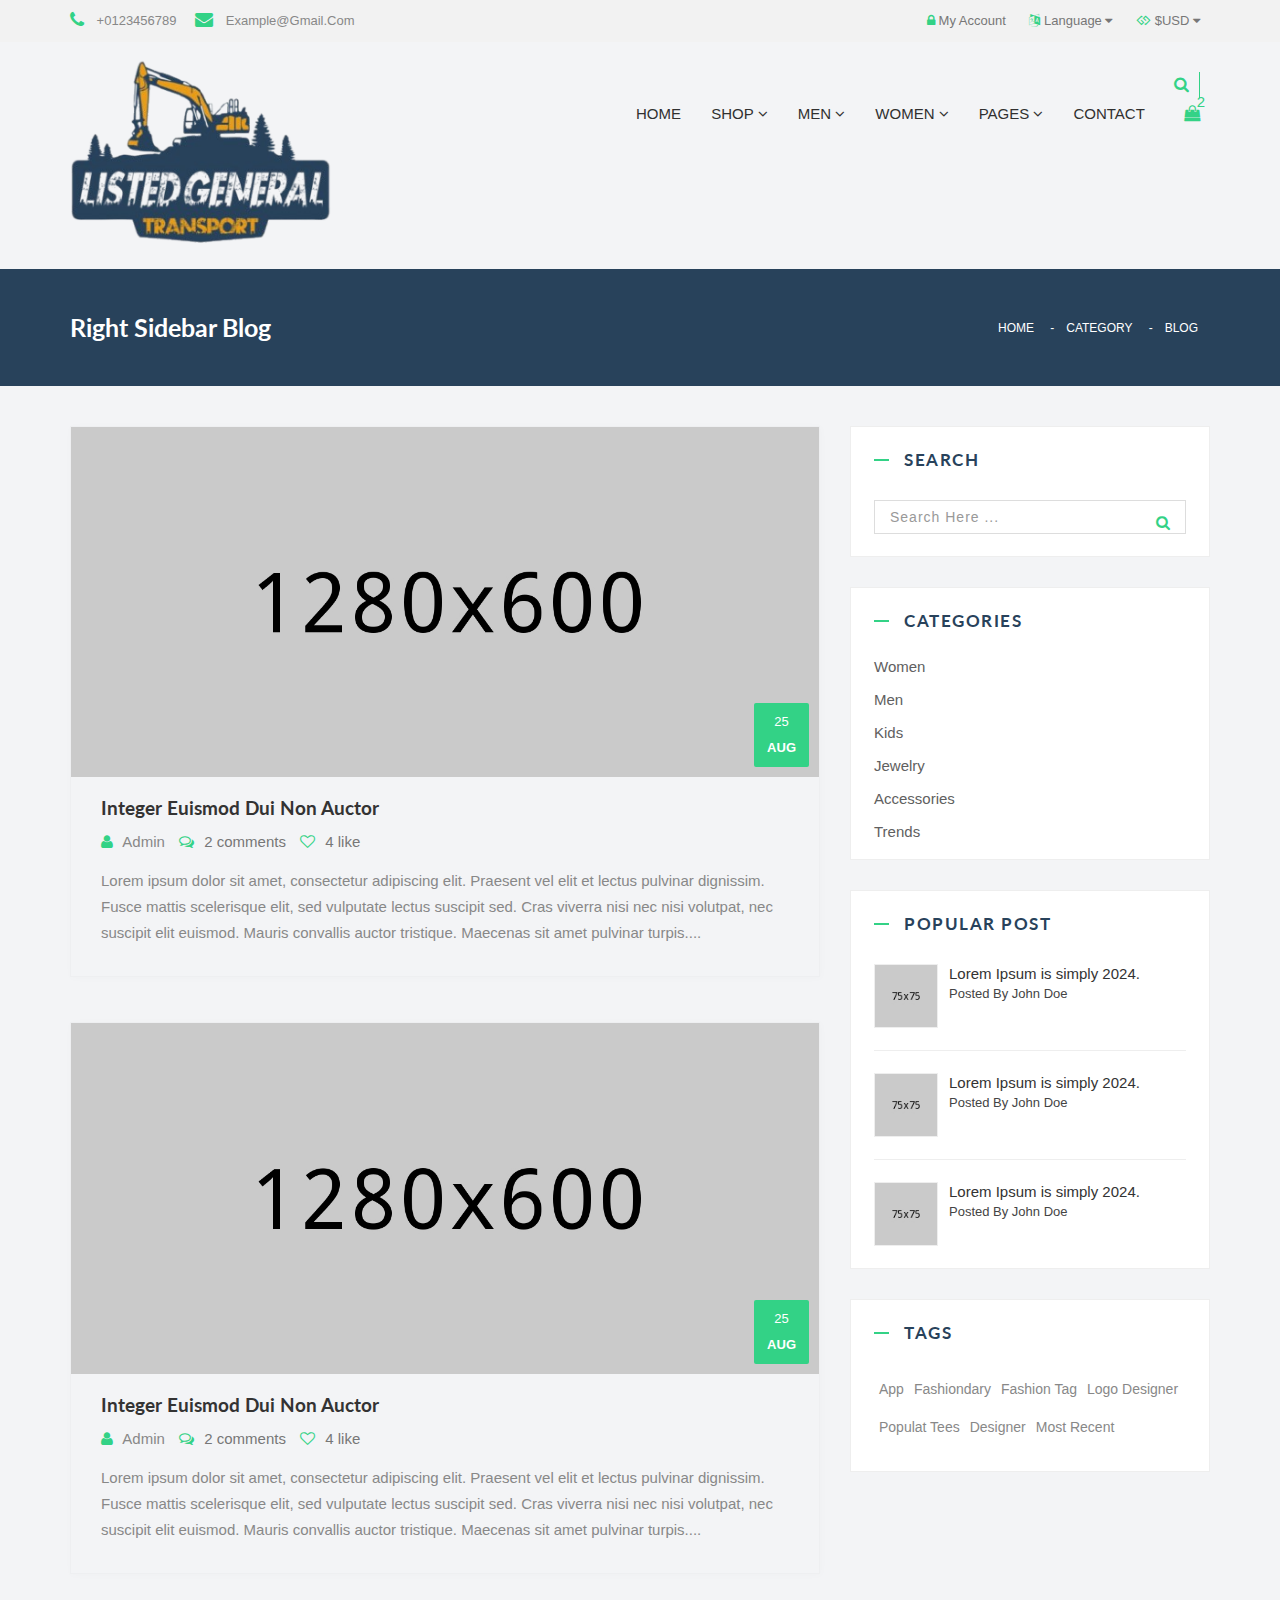
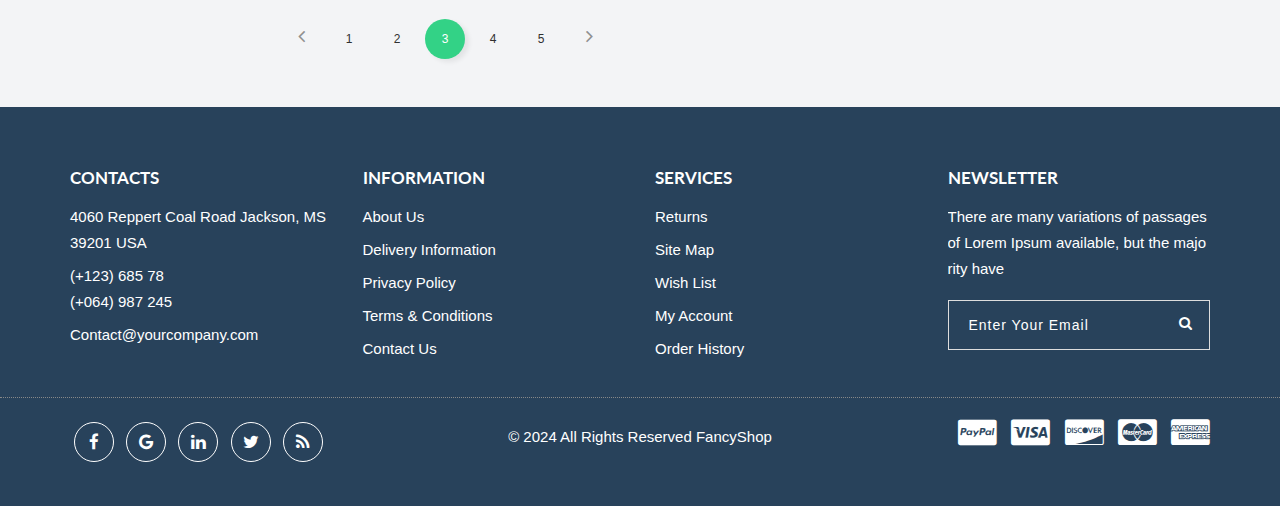
<file: right-sidebar-blog.html>
<!DOCTYPE HTML>
<html lang="en-US">
<head>
	<meta charset="UTF-8">
	<meta name="viewport" content="width=device-width, initial-scale=1">
	<title>Right Sidebar Blog - FancyShop</title>
	<link href="https://fonts.googleapis.com/css?family=Lato:300,400,500,600,700,800" rel="stylesheet"> 
	<link rel="stylesheet" href="css/animate.css" />
	<link rel="stylesheet" href="css/owl.theme.default.min.css" />
	<link rel="stylesheet" href="css/owl.carousel.min.css" />
	<link rel="stylesheet" href="css/meanmenu.min.css" />
	<link rel="stylesheet" href="css/venobox.css" />
	<link rel="stylesheet" href="css/font-awesome.css" />
	<link rel="stylesheet" href="css/bootstrap.min.css" />	
	<link rel="stylesheet" href="style.css" />
	<link rel="stylesheet" href="css/responsive.css" />
</head>
	<body>

		<!--  Start Header  -->
		<header id="header_area">
			<div class="header_top_area">
				<div class="container">
					<div class="row">
						<div class="col-xs-12 col-sm-6">
							<div class="hdr_tp_left">
								<div class="call_area">
									<span class="single_con_add"><i class="fa fa-phone"></i> +0123456789</span>
									<span class="single_con_add"><i class="fa fa-envelope"></i> example@gmail.com</span>
								</div>
							</div>
						</div>
						
						<div class="col-xs-12 col-sm-6">
							<ul class="hdr_tp_right text-right">
								<li class="account_area"><a href="login.html"><i class="fa fa-lock"></i> My Account</a></li>
								<li class="lan_area"><a href="#"><i class="fa fa-language "></i> Language <i class="fa fa-caret-down"></i></a>
									<ul class="csub-menu">
										<li><a href="#">English</a></li>
										<li><a href="#">French</a></li>
										<li><a href="#">Portuguese</a></li>	
									</ul>
								</li>
								<li class="currency_area"><a href="#"><i class="fa fa-gg "></i> $USD <i class="fa fa-caret-down"></i></a>
									<ul class="csub-menu">
										<li><a href="#">€Euro</a></li>
										<li><a href="#">৳BDT</a></li>		
									</ul>								
								</li>
							</ul>
						</div>
					</div>
				</div>
			</div> <!--  HEADER START  -->
			
			<div class="header_btm_area">
				<div class="container">
					<div class="row">		
						<div class="col-xs-12 col-sm-12 col-md-3"> 
							<a class="logo" href="index.html"> <img alt="" src="img/logo.png"></a> 
						</div><!--  End Col -->
						
						<div class="col-xs-12 col-sm-12 col-md-9 text-right">
							<div class="menu_wrap">
								<div class="main-menu">
									<nav>
										<ul>
											<li><a href="index.html">home</a>					
											</li>									
											
											<li><a href="shop.html">Shop <i class="fa fa-angle-down"></i></a>
												<!-- Sub Menu -->
												<ul class="sub-menu">
													<li><a href="product-details.html">Product Details</a></li>
													<li><a href="cart.html">Cart</a></li>
													<li><a href="checkout.html">Checkout</a></li>
													<li><a href="wishlist.html">Wishlist</a></li>
												</ul>
											</li>
											<li><a href="shop.html">Men <i class="fa fa-angle-down"></i></a>
												<!-- Mega Menu -->
												<div class="mega-menu mm-4-column mm-left">
													<div class="mm-column mm-column-link float-left">
														<h3>Men</h3>
														<a href="#">Blazers</a>
														<a href="#">Jackets</a>
														<a href="#">Collections</a>
														<a href="#">T-Shirts</a>
														<a href="#">jens pant’s</a>
														<a href="#">sports shoes</a>												
													</div>
													
													<div class="mm-column mm-column-link float-left">
														<h3>Women</h3>
														<a href="#">Blazers</a>
														<a href="#">Jackets</a>
														<a href="#">Collections</a>
														<a href="#">T-Shirts</a>
														<a href="#">jens pant’s</a>
														<a href="#">sports shoes</a>												
													</div>
													
													<div class="mm-column mm-column-link float-left">
														<h3>Jackets</h3>
														<a href="#">Blazers</a>
														<a href="#">Jackets</a>
														<a href="#">Collections</a>
														<a href="#">T-Shirts</a>
														<a href="#">jens pant’s</a>
														<a href="#">sports shoes</a>	
													</div>						

													<div class="mm-column mm-column-link float-left">
														<h3>jens pant’s</h3>
														<a href="#">Blazers</a>
														<a href="#">Jackets</a>
														<a href="#">Collections</a>
														<a href="#">T-Shirts</a>
														<a href="#">jens pant’s</a>
														<a href="#">sports shoes</a>	
													</div>

												</div>
											</li>
											<li><a href="#">Women <i class="fa fa-angle-down"></i></a>
												<!-- Mega Menu -->
												<div class="mega-menu mm-3-column mm-left">
													<div class="mm-column mm-column-link float-left">
														<h3>Woment</h3>
														<a href="#">Blazers</a>
														<a href="#">Jackets</a>
														<a href="#">Collections</a>
														<a href="#">T-Shirts</a>
														<a href="#">jens pant’s</a>
														<a href="#">sports shoes</a>	
													</div>
													
													<div class="mm-column mm-column-link float-left">
														<h3>T-Shirts</h3>
														<a href="#">Blazers</a>
														<a href="#">Jackets</a>
														<a href="#">Collections</a>
														<a href="#">T-Shirts</a>
														<a href="#">jens pant’s</a>
														<a href="#">sports shoes</a>	
													</div>					

													<div class="mm-column mm-column-link float-left">
														<h3>Jackets</h3>
														<a href="#">Blazers</a>
														<a href="#">Jackets</a>
														<a href="#">Collections</a>
														<a href="#">T-Shirts</a>
														<a href="#">jens pant’s</a>
														<a href="#">sports shoes</a>	
													</div>												
				
												</div>
											</li>
											
											<li><a href="#">pages <i class="fa fa-angle-down"></i></a>
												<!-- Sub Menu -->
												<ul class="sub-menu">
													<li><a href="left-sidebar-blog.html">Left Sidebar Blog</a></li>
													<li><a href="right-sidebar-blog.html">Right Sidebar Blog</a></li>
													<li><a href="full-width-blog.html">Full Width Blog</a></li>
													<li><a href="blog-details.html">Blog Details</a></li>
													<li><a href="about-us.html">About Us</a></li>
													<li><a href="contact.html">Contact Us</a></li>
													<li><a href="404.html">404 Page</a></li>
												</ul>
											</li>
											<li><a href="contact.html">contact</a></li>
										</ul>
									</nav>
								</div> <!--  End Main Menu -->					

								<div class="mobile-menu text-right ">
									<nav>
										<ul>
											<li><a href="index.html">home</a></li>																		
											<li><a href="#">Shop</a>
												<!-- Sub Menu -->
												<ul>
													<li><a href="product-details.html">Product Details</a></li>
													<li><a href="cart.html">Cart</a></li>
													<li><a href="checkout.html">Checkout</a></li>
													<li><a href="wishlist.html">Wishlist</a></li>
												</ul>
											</li>
											<li><a href="#">Men</a>																		
												<ul>
													<li><a href="#">Blazers</a></li>
													<li><a href="#">Jackets</a></li>
													<li><a href="#">Collections</a></li>
													<li><a href="#">T-Shirts</a></li>
													<li><a href="#">jens pant’s</a></li>
													<li><a href="#">sports shoes</a></li>
												</ul>																				
											</li>
											
											<li><a href="#">Women</a>
												<ul>
													<li><a href="#">gagets</a></li>
													<li><a href="#">laptop</a></li>
													<li><a href="#">mobile</a></li>
													<li><a href="#">lifestyle</a></li>
													<li><a href="#">jens pant’s</a></li>
													<li><a href="#">sports items</a></li>
												</ul>
											</li>
										
											<li><a href="#">pages</a>											
												<ul>
													<li><a href="blog.html">Blog</a></li>
													<li><a href="blog-details.html">Blog Details</a></li>
													<li><a href="about-us.html">About Us</a></li>
													<li><a href="contact.html">Contact Us</a></li>
													<li><a href="404.html">404 Page</a></li>
												</ul>
											</li>
											<li><a href="#">contact</a></li>
										</ul>
									</nav>
								</div> <!--  End mobile-menu -->
								
								<div class="right_menu">
									<ul class="nav justify-content-end">
										<li>
											<div class="search_icon">
												<i class="fa fa-search search_btn" aria-hidden="true"></i>
												<div class="search-box">
													<form action="#" method="get">
														<div class="input-group">
															<input type="text" class="form-control"  placeholder="enter keyword"/>				
															<button type="submit" class="btn btn-default"><i class="fa fa-search"></i></button>			
														</div>
													</form>
												</div>
											</div>
										</li>
										
										<li>
											<div class="cart_menu_area">
												<div class="cart_icon">
													<a href="#"><i class="fa fa-shopping-bag " aria-hidden="true"></i></a>
													<span class="cart_number">2</span>
												</div>
												
												
												<!-- Mini Cart Wrapper -->
												<div class="mini-cart-wrapper">
													<!-- Product List -->
													<div class="mc-pro-list fix">
														<div class="mc-sin-pro fix">
															<a href="#" class="mc-pro-image float-left"><img src="img/mini-cart/1.jpg" alt="" /></a>
															<div class="mc-pro-details fix">
																<a href="#">This is Product Name</a>
																<span>1x$25.00</span>
																<a class="pro-del" href="#"><i class="fa fa-times-circle"></i></a>
															</div>
														</div>
														<div class="mc-sin-pro fix">
															<a href="#" class="mc-pro-image float-left"><img src="img/mini-cart/2.jpg" alt="" /></a>
															<div class="mc-pro-details fix">
																<a href="#">This is Product Name</a>
																<span>1x$25.00</span>
																<a class="pro-del" href="#"><i class="fa fa-times-circle"></i></a>
															</div>
														</div>
													</div>
													<!-- Sub Total -->
													<div class="mc-subtotal fix">
														<h4>Subtotal <span>$50.00</span></h4>												
													</div>
													<!-- Cart Button -->
													<div class="mc-button">
														<a href="#" class="checkout_btn">checkout</a>
													</div>
												</div>											
											</div>	
											
										</li>
									</ul>
								</div>							
							</div>
						</div><!--  End Col -->										
					</div>
				</div>
			</div>
		</header>
		<!--  End Header  -->
		
		<!-- Page item Area -->
		<div id="page_item_area">
			<div class="container">
				<div class="row">
					<div class="col-sm-6 text-left">
						<h3>Right Sidebar Blog</h3>
					</div>		

					<div class="col-sm-6 text-right">
						<ul class="p_items">
							<li><a href="#">home</a></li>
							<li><a href="#">category</a></li>
							<li><span>Blog</span></li>
						</ul>					
					</div>	
				</div>
			</div>
		</div>
				
		<!-- Blog Page -->
		<div id="blog_page_area">
			<div class="container">
				<div class="row">
					<div class="col-md-8 col-xs-12">
						<!-- Single blog -->
						<div class="single_blog">
							<div class="single_blog_img">
								<a href="#"><img src="img/blog/1-full.jpg" alt=""></a>
								<div class="blog_date text-center">
									<div class="bd_day"> 25</div>
									<div class="bd_month">Aug</div>
								</div>
							</div>
												
							<div class="blog_content">
								<h4 class="post_title"><a href="#">Integer euismod dui non auctor</a> </h4>								
								<ul class="post-bar">
									<li><i class="fa fa-user"></i> Admin</li>									
									<li><i class="fa fa-comments-o"></i> <a href="#">2 comments</a></li>
									<li><i class="fa fa-heart-o"></i> <a href="#">4 like</a></li>
								</ul>								
								<p>
									Lorem ipsum dolor sit amet, consectetur adipiscing 
									elit. Praesent vel elit et lectus pulvinar dignissim.
									Fusce mattis scelerisque elit, sed vulputate lectus suscipit sed. 
									Cras viverra nisi nec nisi volutpat, nec suscipit elit euismod. 
									Mauris convallis auctor tristique. 
									Maecenas sit amet pulvinar turpis....
								
								</p>
							</div>
						</div>
						<!-- End Single blog -->			

						<!-- Single blog -->
						<div class="single_blog">
							<div class="single_blog_img">
								<a href="#"><img src="img/blog/2-full.jpg" alt=""></a>
								<div class="blog_date text-center">
									<div class="bd_day"> 25</div>
									<div class="bd_month">Aug</div>
								</div>
							</div>
												
							<div class="blog_content">
								<h4 class="post_title"><a href="#">Integer euismod dui non auctor</a> </h4>								
								<ul class="post-bar">
									<li><i class="fa fa-user"></i> Admin</li>									
									<li><i class="fa fa-comments-o"></i> <a href="#">2 comments</a></li>
									<li><i class="fa fa-heart-o"></i> <a href="#">4 like</a></li>
								</ul>
								
								<p>
									Lorem ipsum dolor sit amet, consectetur adipiscing 
									elit. Praesent vel elit et lectus pulvinar dignissim.
									Fusce mattis scelerisque elit, sed vulputate lectus suscipit sed. 
									Cras viverra nisi nec nisi volutpat, nec suscipit elit euismod. 
									Mauris convallis auctor tristique. 
									Maecenas sit amet pulvinar turpis....
								
								</p>
							</div>
						</div>
						<!-- End Single blog -->				
					
						<div class="blog_pagination pgntn_mrgntp fix">
							<div class="pagination text-center">
								<ul>
									<li><a href="#"><i class="fa fa-angle-left"></i></a></li>
									<li><a href="#">1</a></li>
									<li><a href="#">2</a></li>
									<li><a href="#" class="active">3</a></li>
									<li><a href="#">4</a></li>
									<li><a href="#">5</a></li>
									<li><a href="#"><i class="fa fa-angle-right"></i></a></li>
								</ul>
							</div>
						</div>					
					</div>
				
					<!-- Blog Sidebar -->
					<div class="col-md-4 col-xs-12">							
						<div class="single_sidebar search_widget">
							<h3 class="sdbr_title">Search</h3>
							<div class="sdbr_inner">
								<form class="search_form" method="post" action="#">
									<input type="text" class="form-control search_input" name="s" id="s" placeholder="Search Here ...">
									<button type="submit" class="search_button"><i class="fa fa-search"></i></button>
								</form>
							</div>
						</div>
						
						<div class="single_sidebar category">
							<h3 class="sdbr_title">categories</h3>
							<div class="sdbr_inner">
							<!-- treeview start -->
								<ul>
									<li><a href="#">Women</a></li>
									<li><a href="#">Men</a></li>
									<li><a href="#">Kids</a></li>
									<li><a href="#">Jewelry</a></li>
									<li><a href="#">Accessories</a></li>
									<li><a href="#">Trends</a></li>
								</ul>
							</div>
						</div>

						<div class="single_sidebar popular_post">
							<h3 class="sdbr_title">popular post</h3>
							<div class="sdbr_inner">
								<div class="single_popular_post fix">
									<a href="#" class="spp_img"><img src="img/sidebar/1.jpg" alt="" /></a>
									<div class="spp_text fix">
										<a href="#">Lorem Ipsum is simply 2024.</a>
										<p>Posted By John Doe</p>
									</div>
								</div>
								<div class="single_popular_post fix">
									<a href="#" class="spp_img"><img src="img/sidebar/2.jpg" alt="" /></a>
									<div class="spp_text fix">
										<a href="#">Lorem Ipsum is simply 2024.</a>
										<p>Posted By John Doe</p>
									</div>
								</div>
								<div class="single_popular_post fix">
									<a href="#" class="spp_img"><img src="img/sidebar/3.jpg" alt="" /></a>
									<div class="spp_text fix">
										<a href="#">Lorem Ipsum is simply 2024.</a>
										<p>Posted By John Doe</p>
									</div>
								</div>
							</div>
						</div>
											
						<div class="single_sidebar tags fix">
							<h3 class="sdbr_title">tags</h3>
							<div class="sdbr_inner">
								<a href="#">App</a>
								<a href="#">Fashiondary</a>
								<a href="#">Fashion Tag</a>
								<a href="#">Logo Designer</a>
								<a href="#">Populat Tees</a>
								<a href="#">Designer</a>
								<a href="#">Most Recent</a>
							</div>
						</div>
					</div><!-- End Blog Sidebar -->
					
				</div>							
			</div>
		</div>


		<!--  FOOTER START  -->
		<footer class="footer_area">
			<div class="container">
				<div class="row">				
					<div class="col-md-3 col-sm-6">
						<div class="single_ftr">
							<h4 class="sf_title">Contacts</h4>
							<ul>
								<li>4060 Reppert Coal Road Jackson, MS 39201 USA</li>
								<li>(+123) 685 78 <br> (+064) 987 245</li>
								<li>Contact@yourcompany.com</li>
							</ul>
						</div>
					</div> <!--  End Col -->
					
					<div class="col-md-3 col-sm-6">
						<div class="single_ftr">
							<h4 class="sf_title">Information</h4>
							<ul>
								<li><a href="#">About Us</a></li>
								<li><a href="#">Delivery Information</a></li>
								<li><a href="#">Privacy Policy</a></li>
								<li><a href="#">Terms & Conditions</a></li>
								<li><a href="#">Contact Us</a></li>
							</ul>
						</div>
					</div> <!--  End Col -->
					
					<div class="col-md-3 col-sm-6">
						<div class="single_ftr">
							<h4 class="sf_title">Services</h4>
							<ul>
								<li><a href="#">Returns</a></li>
								<li><a href="#">Site Map</a></li>
								<li><a href="#">Wish List</a></li>
								<li><a href="#">My Account</a></li>
								<li><a href="#">Order History</a></li>
							</ul>
						</div>
					</div> <!--  End Col -->	
					
					<div class="col-md-3 col-sm-6">
						<div class="single_ftr">
							<h4 class="sf_title">Newsletter</h4>
							<div class="newsletter_form">
								<p>There are many variations of passages of Lorem Ipsum available, but the majority have </p>
								<form method="post" class="form-inline">				
									<input name="EMAIL" id="email" placeholder="Enter Your Email" class="form-control" type="email">
									<button type="submit" class="btn btn-default"><i class="fa fa-search"></i></button>
								</form>
							</div>
						</div>
					</div> <!--  End Col -->
					
				</div>
			</div>
	
		
			<div class="ftr_btm_area">
				<div class="container">
					<div class="row">
						<div class="col-sm-4">
							<div class="ftr_social_icon">
								<ul>
									<li><a href="#"><i class="fa fa-facebook"></i></a></li>
									<li><a href="#"><i class="fa fa-google"></i></a></li>
									<li><a href="#"><i class="fa fa-linkedin"></i></a></li>
									<li><a href="#"><i class="fa fa-twitter"></i></a></li>
									<li><a href="#"><i class="fa fa-rss"></i></a></li>
								</ul>
							</div>
						</div>
						<div class="col-sm-4">
							<p class="copyright_text text-center">&copy; 2024 All Rights Reserved FancyShop</p>
						</div>
						
						<div class="col-sm-4">
							<div class="payment_mthd_icon text-right">
								<ul>
									<li><i class="fa fa-cc-paypal"></i></li>
									<li><i class="fa fa-cc-visa"></i></li>
									<li><i class="fa fa-cc-discover"></i></li>
									<li><i class="fa fa-cc-mastercard"></i></li>
									<li><i class="fa fa-cc-amex"></i></li>
								</ul>
							</div>
						</div>
					</div>
				</div>
			</div>
		</footer>
		<!--  FOOTER END  -->

		<script src="js/vendor/jquery-1.12.4.min.js"></script>
		<script src="js/bootstrap.min.js"></script>
		<script src="js/jquery.meanmenu.min.js"></script>
		<script src="js/jquery.mixitup.js"></script>
		<script src="js/jquery.counterup.min.js"></script>
		<script src="js/waypoints.min.js"></script>
		<script src="js/wow.min.js"></script>
		<script src="js/venobox.min.js"></script>
		<script src="js/owl.carousel.min.js"></script>
		<script src="js/simplePlayer.js"></script>
		<script src="js/main.js"></script>
	</body>
</html>
</file>
<file: css/venobox.css>
/* ------ venobox.css --------*/
.vbox-overlay *, .vbox-overlay *:before, .vbox-overlay *:after{
    -webkit-backface-visibility: hidden;
    -webkit-box-sizing:border-box;
    -moz-box-sizing:border-box;
    box-sizing:border-box;
}
/* ------- overlay: change here background color and opacity ----- */
.vbox-overlay{
    background: #fdfdfd;
    background: rgba(0,0,0,0.85); 
    width: 100%;
    height: auto;
    position: fixed;
    top: 0;
    left: 0;
    bottom: 0;
    z-index: 9999;
    opacity: 0;
    overflow-x: hidden;
    overflow-y: auto;

}

/* ----- preloader - choose between CIRCLE, IOS, DOTS, QUADS ----- */

/* circle preloader */
.vbox-preloader{
    position:fixed; 
    width:32px; 
    height:32px;
    left:50%; 
    top:50%; 
    margin-left:-16px; 
    margin-top:-16px;
    background-image: url(preload-circle.png);
    text-indent: -100px;
    overflow: hidden;
    -webkit-animation: playload 1.4s steps(18) infinite;
       -moz-animation: playload 1.4s steps(18) infinite;
        -ms-animation: playload 1.4s steps(18) infinite;
         -o-animation: playload 1.4s steps(18) infinite;
            animation: playload 1.4s steps(18) infinite;
}
@-webkit-keyframes playload {
   from { background-position:    0px; }
     to { background-position: -576px; }
}
@-moz-keyframes playload {
   from { background-position:    0px; }
     to { background-position: -576px; }
}
@-ms-keyframes playload {
   from { background-position:    0px; }
     to { background-position: -576px; }
}
@-o-keyframes playload {
   from { background-position:    0px; }
     to { background-position: -576px; }
}
@keyframes playload {
   from { background-position:    0px; }
     to { background-position: -576px; }
}


/* IOS preloader */

/*.vbox-preloader{
    position:fixed; 
    width:32px; 
    height:32px;
    left:50%; 
    top:50%; 
    margin-left:-16px; 
    margin-top:-16px;
    background-image: url(preload-ios.png);
    text-indent: -100px;
    overflow: hidden;
    -webkit-animation: playload 1.4s steps(12) infinite;
       -moz-animation: playload 1.4s steps(12) infinite;
        -ms-animation: playload 1.4s steps(12) infinite;
         -o-animation: playload 1.4s steps(12) infinite;
            animation: playload 1.4s steps(12) infinite;
}

@-webkit-keyframes playload {
   from { background-position:    0px; }
     to { background-position: -384px; }
}
@-moz-keyframes playload {
   from { background-position:    0px; }
     to { background-position: -384px; }
}
@-ms-keyframes playload {
   from { background-position:    0px; }
     to { background-position: -384px; }
}
@-o-keyframes playload {
   from { background-position:    0px; }
     to { background-position: -384px; }
}
@keyframes playload {
   from { background-position:    0px; }
     to { background-position: -384px; }
}
*/


/* dots preloader */
/*
.vbox-preloader{
    position:fixed; 
    width:32px; 
    height:11px;
    left:50%; 
    top:50%; 
    margin-left:-16px; 
    margin-top:-16px;
    background-image: url(preload-dots.png);
    text-indent: -100px;
    overflow: hidden;
    -webkit-animation: playload 1.4s steps(24) infinite;
       -moz-animation: playload 1.4s steps(24) infinite;
        -ms-animation: playload 1.4s steps(24) infinite;
         -o-animation: playload 1.4s steps(24) infinite;
            animation: playload 1.4s steps(24) infinite;
}

@-webkit-keyframes playload {
   from { background-position:    0px; }
     to { background-position: -768px; }
}
@-moz-keyframes playload {
   from { background-position:    0px; }
     to { background-position: -768px; }
}
@-ms-keyframes playload {
   from { background-position:    0px; }
     to { background-position: -768px; }
}
@-o-keyframes playload {
   from { background-position:    0px; }
     to { background-position: -768px; }
}
@keyframes playload {
   from { background-position:    0px; }
     to { background-position: -768px; }
}
*/


/* quads preloader */
/*
.vbox-preloader{
    position:fixed; 
    width:32px; 
    height:10px;
    left:50%; 
    top:50%; 
    margin-left:-16px; 
    margin-top:-16px;
    background-image: url(preload-quads.png);
    text-indent: -100px;
    overflow: hidden;
    -webkit-animation: playload 1.4s steps(12) infinite;
       -moz-animation: playload 1.4s steps(12) infinite;
        -ms-animation: playload 1.4s steps(12) infinite;
         -o-animation: playload 1.4s steps(12) infinite;
            animation: playload 1.4s steps(12) infinite;
}
@-webkit-keyframes playload {
   from { background-position:    0px; }
     to { background-position: -384px; }
}
@-moz-keyframes playload {
   from { background-position:    0px; }
     to { background-position: -384px; }
}
@-ms-keyframes playload {
   from { background-position:    0px; }
     to { background-position: -384px; }
}
@-o-keyframes playload {
   from { background-position:    0px; }
     to { background-position: -384px; }
}
@keyframes playload {
   from { background-position:    0px; }
     to { background-position: -384px; }
}
*/
/* ----- navigation ----- */
.vbox-close{
    cursor: pointer;
    position: fixed;
    top: -1px;
    right: 0;
    width: 46px;
    height: 40px;
    padding: 10px 20px 10px 0;
    display: block;
    background: url(close.gif) no-repeat #161617;
    background-position:10px center;
    color: #fff;
    text-indent: -100px;
    overflow: hidden;
}
.vbox-next, .vbox-prev{
    box-sizing: content-box;
    cursor: pointer;
    position: fixed;
    top: 50%;
    color: #fff;
    width: 30px;
    height: 170px;
    margin-top: -85px;
    text-indent: -100px;
    border: solid transparent; /* Using border instead of padding to keep bg image in place */
    overflow: hidden;
}
.vbox-prev{
    left: 0;
    border-width: 0 30px 0 10px;
    background: url(prev.gif) center center no-repeat;
}
.vbox-next{
    right: 0;
    border-width: 0 10px 0 30px;
    background: url(next.gif) center center no-repeat;
}

.vbox-title{
    width: 100%;
    height: 40px;
    float: left;
    text-align: center;
    line-height: 28px;
    font-size: 12px;
    color: #fff;
    padding: 6px 40px;
    overflow: hidden;
    background: #161617;
    position: fixed;
    display: none;
    top: -1px;
    left: 0;

}
.vbox-num{
    cursor: pointer;
    position: fixed;
    top: -1px;
    left: 0;
    height: 40px;
    display: block;
    color: #fff;
    overflow: hidden;
    line-height: 28px;
    font-size: 12px;
    padding: 6px 10px;
    background: #161617;
    display: none;
}
/* ------- inline window ------ */
.vbox-inline{
    width: 420px;
    height: 315px;
    padding: 10px;
    background: #fff;
    text-align: left;
    margin: 0 auto;
    overflow: auto;
}

/* ------- Video & iFrames window ------ */
.venoframe{
    border: none;
    width: 960px;
    height: 720px;
}
@media (max-width: 992px) {
    .venoframe{
        width: 640px;
        height: 480px;
    }
}
@media (max-width: 767px) {
    .venoframe{
        width: 420px;
        height: 315px;
    }
}
@media (max-width: 460px) {
    .vbox-inline{
        width: 100%;
    }

    .venoframe{
        width: 100%;
        height: 260px;
    }
}

/* ------- PLease do NOT edit this! (or do it at your own risk) ------ */
.vbox-open{
    overflow: hidden;
}
.vbox-container{
    position: relative;
    background: #000;
    width: 100%;
    max-width: 1200px;
    margin: 0 auto;
    padding: 0 15px;
}
.vbox-content{
    text-align: center;
    float: left;
    width: 100%;
    position: relative;
    overflow: hidden;
}
.vbox-container img{
    max-width: 100%;
    height: auto;
}
</file>
<file: css/responsive.css>
@media (max-width:991px) {

	.single_popular_post .spp_img {
		float: inherit;
		width: auto;
		border: none;
		margin-bottom: 15px;
	}
	.about_content_area{
		margin-top: 40px;
	}
	.about_inner{
		margin-bottom: 40px;
	}
}

@media (max-width:767px) {
	.logo_area img{
		margin-left: 0;
	}
	#main_menu{
		margin-top: 0;
	}
	.main-menu{
		display: none;
	}

	.mini-cart-wrapper {
		left: -205px;
	}
	.search-box {
		width: 280px;
	}
	
	.special_info {
		padding: 12% 0;
	}	
	.single_ftr{
		margin-bottom: 20px;
	}
	.cart-checkout-process{
		margin-top: 20px;
	}
	.blog_pagination{
		margin-bottom: 30px;
	}
	.blog_cmnt_form{
		margin-bottom: 30px;
	}
}
</file>
<file: style.css>
/*
Template Name: listedtravel - Bootstrap eCommerce Template
Template URI: http://themesvila.com
Description: Responsive Bootstrap eCommerce Template
Author: ThemesVila
Author URI: http://themesvila.com
Version: 1.3

*/

/*

	CSS INDEX 

	1. Theme Default CSS (body, link color, section etc)
	2. Buttton css
	3. Header Css
	4. Menu CSS
	5. Slider CSS
	6. Promo Area Css
	7. Section Title css
	8. Product Css
	9. Special Offer css
	10. Testimonials Css
	11. Blog Css
	12. Process Css
	13. Footer Css
	14. Page item css
	15. 404 Page css
	16. Blog Page css
	17. Blog Details Css
	18. Contact Page Css
	19. Shop Page Css
	20. Login Page Css
	21. About Us Page Css
	22. Cart Page Css
	23. Checkout Page Css
	24. Product Details Page Css
	25. Wishlist Page CSS

*/

body, 
html {
    height: 100%;
    margin: 0;
    padding: 0;
}
body {
    line-height: 26px;
    color: #888;
    font-size: 15px;
    font-family: 'Lato', sans-serif;
    font-weight: 400;
	overflow-x: hidden;
	position: relative;
}

::-moz-selection {
    background-color: rgb(231, 229, 229);
    color: black;
}
::selection {
    background-color: rgb(231, 229, 229);
    color: black;
}
img {
    height: auto;
    max-width: 100%;
    border: none;
    outline: none;
    transition: all 0.4s ease 0s;
    -moz-transition: all 0.4s ease 0s;
    -webkit-transition: all 0.4s ease 0s;
    -o-transition: all 0.4s ease 0s;
}
ul {
    list-style: none;
    padding-left: 0px;
    margin-bottom: 0;
}
ul li {
    list-style: none;
}
br {
    font-size: 0;
    line-height: 0;
}
hr {
    margin-bottom: 0px;
    margin-top: 0px;
    border-top: 1px solid #e5e5e5;
    border-bottom: none;
    border-left: none;
    border-right: none;
}


/* ----------------------------------------------
	1.2 Typography 
----------------------------------------------- */

body {
	margin: 0;
	font-family: 'Poppins', sans-serif;
	background-color: #f3f4f6;
  }

  /* Profile button */
  .profile-btn {
	position: fixed;
	right: 20px; /* Move it to the right side */
	cursor: pointer;
}

.profile-btn img {
	height: 74px;
	width: 74px;
	border-radius: 50%;
	object-fit: cover;
	/* Change the border color to black */
}


  /* Sidebar */
  .sidebar {
	height: 100%;
	width: 300px;
	position: fixed;
	top: 0;
	right: -300px; /* Instead of left: -300px */
	background-color: rgba(255, 255, 255, 0.95); /* Light transparent background */
	backdrop-filter: blur(8px); /* Optional: gives a glass effect */
	padding: 20px;
	transition: right 0.3s ease; /* Animate right side instead of left */
	z-index: 1000;
  }
  
  .sidebar.active {
	right: 0; /* Bring sidebar into view */
  }
  

  .sidebar h2 {
	margin-top: 0;
	font-size: 24px;
	color: #111827;
	margin-bottom: 20px;
  }

  .contact-item {
	margin-bottom: 20px;
  }

  .contact-item span {
	font-weight: 600;
	color: #374151;
	display: block;
	margin-bottom: 6px;
  }

  .contact-item p {
	margin: 0;
	font-size: 14px;
	color: #6b7280;
  }

  /* Close Button */
  .close-btn {
	position: absolute;
	top: 20px;
	right: 20px;
	background: none;
	border: none;
	font-size: 24px;
	cursor: pointer;
	color: #6b7280;
  }


a,
a:hover, 
a:focus {
    cursor: pointer;
    text-decoration: none;
    transition: all 0.25s ease 0s;
    -moz-transition: all 0.25s ease 0s;
    -webkit-transition: all 0.25s ease 0s;
    -o-transition: all 0.25s ease 0s;
	color: #777;
}

p {
    margin: 0;
    padding: 0;
}
h1, h2, h3, h4, h5, h6{
    font-family: 'Lato', sans-serif;
    font-weight: 700;
    margin-top: 0px;
    margin-bottom: 0px;
	color: #333;
}
h1 {
    font-size: 36px;
    line-height: 42px;
}
h2 {
    font-size: 30px;
    line-height: 36px;
}
h3 {
    font-size: 22px;
    line-height: 26px;
}
h4 {
    font-size: 18px;
    line-height: 22px;
}
h5 {
    font-size: 16px;
    line-height: 20px;
}
h6 {
    font-size: 14px;
    line-height: 18px;
}

/* ----------------------------------------------
	1.9 Inputs
----------------------------------------------- */

input[type="text"], 
input[type="email"], 
input[type="tel"], 
input[type="number"], 
input[type="password"], 
input[type="radio"], 
input[type="checkbox"], 
input[type="file"], 
textarea, 
select {
    -moz-border-bottom-colors: none;
    -moz-border-left-colors: none;
    -moz-border-right-colors: none;
    -moz-border-top-colors: none;
    border-color: #ddd;
    border-image: none;
    border-radius: 0;
    border-style: solid;
    border-width: 1px;
    background-color: #fff;
    display: inline-block;
    font-weight: 400;
    letter-spacing: 1px;
    outline: medium none;
    transition: all 0.2s ease 0s;
    padding: 10px 15px;
    min-width: 40px;
}
input[type="radio"], input[type="checkbox"] {
    min-width: auto;
}
select {
    -webkit-appearance: none;
    -moz-appearance: none;
    text-indent: 1px;
    text-overflow: '';
}
textarea {
    min-height: 140px;
}
::-webkit-input-placeholder {
    /* Chrome/Opera/Safari */
    color: #808080;
    opacity: 1
}

::-moz-placeholder {
    /* Firefox 19+ */
    color: #808080;
    opacity: 1
}
:-ms-input-placeholder {
    /* IE 10+ */
    color: #808080;
    opacity: 1
}
:-moz-placeholder {
    /* Firefox 18- */
    color: #808080;
    opacity: 1
}
input:focus, textarea:focus {
    border-color: #33d286;
}
.section_padding{
	padding:60px 0;
}



/*  Select */

.form-control {
    border-radius: 0px;
    box-shadow: none;
    max-width: 100%;
}
.form-control:focus {
    box-shadow: none;
    border-color: #000;
}


/* -------- Buttton css -------- */

.main_btn {
	background:#003566;
	border: 1px solid white;
	color: #fff;
	padding: 12px 30px;
	text-transform: capitalize;
	transition:.5s;
	box-shadow: 2px 5px 10px rgba(0,0,0,0.06);
	border-radius: 30px;
	font-weight: 500;
}
.main_btn:hover,
.main_btn:focus{
	color: #fff;
	background: #012a50;
	border-color: white;
	opacity: .8;
}

.border-btn{
	border: 1px solid #33d286;
	color: #fff;
	background: #33d286;
	border-radius:0;
	padding: 8px 20px;
	text-transform: capitalize;
	transition: .5s;
}
.border-btn:hover,
.border-btn:focus{
	background: #222;
	border-color: #222;
	color: #fff;
}


/* -------- Preloader Css -------- */

.preloader {
	background: #33d286;
	bottom: 0;
	left: 0;
	position: fixed;
	right: 0;
	top: 0;
	z-index: 99999; 
	width: 100%;
	height: 100%;

}
.status-mes{
    width: 60px;
    height: 60px;
    position: absolute;
    top: 50%;
    left: 50%;
    margin: -37px 0 0 -35px;
	text-align: center;
}
.bigSqr {
	position: relative;
	display: inline-block;
	width: 40px;
	height: 40px;
	overflow: hidden;
	-webkit-transform-origin: bottom left;
	transform-origin: bottom left;
	-webkit-animation: bigSqrShrink 1s linear infinite;
	animation: bigSqrShrink 1s linear infinite;
}

.square {
	position: absolute;
	width: 20px;
	height: 20px;
	background: #fff;
}

.first {
  left: 0px;
  top: 20px;
}

.second {
	left: 20px;
	top: 20px;
	-webkit-animation: drop2 1s linear infinite;
	animation: drop2 1s linear infinite;
}

.third {
	left: 0px;
	top: 0px;
	-webkit-animation: drop3 1s linear infinite;
	animation: drop3 1s linear infinite;
}

.fourth {
	left: 20px;
	top: 0px;
	-webkit-animation: drop4 1s linear infinite;
	animation: drop4 1s linear infinite;
}

.text_loading {
	line-height: 16px;
	font-weight: 400;
	color: #fff;
	display: block;
	margin: 5px auto;
	padding: 3px;
	text-transform: Capitalize;
	font-size: 17px;
	letter-spacing: 1px;
}

@-webkit-keyframes bigSqrShrink {
  0% {
    -webkit-transform: scale(1);
            transform: scale(1);
  }
  90% {
    -webkit-transform: scale(1);
            transform: scale(1);
  }
  100% {
    -webkit-transform: scale(0.5);
            transform: scale(0.5);
  }
}

@keyframes bigSqrShrink {
  0% {
    -webkit-transform: scale(1);
            transform: scale(1);
  }
  90% {
    -webkit-transform: scale(1);
            transform: scale(1);
  }
  100% {
    -webkit-transform: scale(0.5);
            transform: scale(0.5);
  }
}
@-webkit-keyframes drop2 {
  0% {
    -webkit-transform: translateY(-50px);
            transform: translateY(-50px);
  }
  25% {
    -webkit-transform: translate(0);
            transform: translate(0);
  }
  100% {
    -webkit-transform: translate(0);
            transform: translate(0);
  }
}
@keyframes drop2 {
  0% {
    -webkit-transform: translateY(-50px);
            transform: translateY(-50px);
  }
  25% {
    -webkit-transform: translate(0);
            transform: translate(0);
  }
  100% {
    -webkit-transform: translate(0);
            transform: translate(0);
  }
}
@-webkit-keyframes drop3 {
  0% {
    -webkit-transform: translateY(-50px);
            transform: translateY(-50px);
  }
  50% {
    -webkit-transform: translate(0);
            transform: translate(0);
  }
  100% {
    -webkit-transform: translate(0);
            transform: translate(0);
  }
}
@keyframes drop3 {
  0% {
    -webkit-transform: translateY(-50px);
            transform: translateY(-50px);
  }
  50% {
    -webkit-transform: translate(0);
            transform: translate(0);
  }
  100% {
    -webkit-transform: translate(0);
            transform: translate(0);
  }
}
@-webkit-keyframes drop4 {
  0% {
    -webkit-transform: translateY(-50px);
            transform: translateY(-50px);
  }
  75% {
    -webkit-transform: translate(0);
            transform: translate(0);
  }
  100% {
    -webkit-transform: translate(0);
            transform: translate(0);
  }
}
@keyframes drop4 {
  0% {
    -webkit-transform: translateY(-50px);
            transform: translateY(-50px);
  }
  75% {
    -webkit-transform: translate(0);
            transform: translate(0);
  }
  100% {
    -webkit-transform: translate(0);
            transform: translate(0);
  }
}


/* -------- Header Css -------- */

.header_top_area {
	font-size: 13px;
	background: #F2F2F2;
	font-weight: 500;
	padding: 8px 0;
}
.hdr_tp_left, 
.hdr_tp_right {
	
}
.header_top_area i{
	color: #33d286;
}
.call_area {
	text-transform: capitalize;
}
.call_area a {
	color: #33d286;
	font-size: 16px;
	font-weight: 500;
}
.call_area a:hover {

}
.call_area i {
	font-size: 18px;
	padding-right: 9px;
	vertical-align: -1px;
}
.call_area span {
	padding-right: 15px;
}
.hdr_tp_right > li {
	padding: 0 10px;
	line-height: 11px;
	display: inline;
	cursor: pointer;
}
.header_top_area .hdr_tp_right i.fa-caret-down{
	color: #777;
}
.hdr_tp_right a {
	color: #777;
}
.header_btm_area{
	padding: 15px 0;
}

.lan_area,
.currency_area {
	position: relative;
}
.lan_area .csub-menu,
.currency_area .csub-menu{
	background: #fff;
	width: 92px;
	text-align: left;
	padding: 5px 10px;
	position: absolute;
	left: 8px;
	top: 26px;
	box-shadow: 0 0 5px #f1f1f1;
	z-index: 100;
	display: none;
}
.lan_area .csub-menu li a,
.currency_area .csub-menu li a{
	padding: 7px 0;
	display: block;
	font-weight: 700;
	transition: .5s;
}
.lan_area .csub-menu li a:hover,
.currency_area .csub-menu li a:hover{
	color: #33d286;
}
.menu_wrap {
	margin-top: 15px;
}
.right_menu{

	position: relative;
	margin-left: 25px;
}
.right_menu i{
	color: #33d286;
	font-size: 16px;
	transition:.5s;
}
.right_menu .search_icon{
	padding-right: 10px;
	margin-right: 10px;
	border-right: 1px solid #33d286;
	position: relative;
}
.search-box {
	background: #fff;
	position: absolute;
	top: 41px;
	right: -7px;
	width: 310px;
	height: 60px;
	line-height: 60px;
	box-shadow: 0 0 10px rgba(0,0,0,0.098);
	border-top: 2px solid #33d286;
	display: none;
	z-index: 100;
}

.search-box:before {
	content: "";
	position: absolute;
	top: -30px;
	right: 13px;
	border-left: 12px solid transparent;
	border-right: 12px solid transparent;
	border-top: 14px solid transparent;
	border-bottom: 14px solid #33d286;
}
.search-box .input-group{
	width: 100%;
}
.search-box .form-control{
	height: 40px;
	line-height: 40px;
	margin: 8px;
	border: 1px solid #33d286;
	outline: none;
	width: 95%;
	text-transform: capitalize;
}


.search-box button[type="submit"] {
	width: 55px;
	height: 38px;
	padding: 5px 0;
	background: #33d286;
	color: #fff;
	border: 1px solid #33d286;
	outline: none;
	cursor: pointer;
	position: absolute;
	z-index: 100;
	right: 8px;
	top: 9px;
	border-radius: 0;
	transition: 0.5s;
}
.search-box button[type="submit"]:hover,
.search-box button[type="submit"]:focus{
	background: #222;
	border-color: #222;
}
.search-box button i{
	color: #fff;
}
.search_btn {
	cursor: pointer;
}

.mobile-menu{
	display: none;
}
.cart_menu_area {
	position: relative;
	display: inline-block;
	transition:.5s;
	margin-right: 10px;
	
}
.cart_icon {
	display: inline-block;
	position: relative;
	margin-top: 3px;
	padding-bottom: 15px;
}


.cart_area:hover .cart_icon i {
	color:#33d286;
}

.cart_number {
	position: absolute;
	padding: 0px 8px;
	top: -12px;
	right: -13px;
	color: #33d286;
	border-radius: 50%;
	font-weight:400;
}

.cart_item {
	font-weight: 500;
}

.mini-cart-wrapper{
	width:230px;
	position: absolute;
	top: 40px;
	left: -135px;
	z-index: 100;
	background: #fff;
	padding: 10px 20px 20px;
	box-shadow: 0 0px 7px rgba(0,0,0,0.05);
	border: 1px solid rgba(0,0,0,0.04);
	opacity: 0;
	visibility: hidden;
	transition: .5s;
	text-align: left;
}
.cart_menu_area:hover .mini-cart-wrapper{
	top: 100%;
	opacity: 1;
	visibility: visible;
} 
.mc-sin-pro{
	border-bottom: 1px solid #ddd;
	padding: 15px 0;
}
.mc-pro-image{
	margin-right: 10px;
}
.mc-pro-details{
	position: relative;
}
.mc-pro-details .pro-del{
	position: absolute;
	right: 0;
	top: 12px;
	transition: .5s;
}
.pro-del:hover i{
	color: red;
}
.mc-subtotal{
	padding-top: 15px;
}
.mc-subtotal h4{
	font-size: 16px;
}
.checkout_btn{
	background: #33d286;
	color: #fff;
	padding: 7px 15px;
	margin-top: 10px;
	display: block;
	text-transform: capitalize;
	font-size: 13px;
	transition: .5s;
	text-align: center;
	border-radius: 20px;
}
.checkout_btn:hover,
.checkout_btn:focus{
	background: #333;
	color: #fff;
	text-decoration: none;
}

/* Menu CSS */

.main-menu,
.right_menu{
	display: inline-block;
}
.main-menu nav > ul {
	display: inline-block;
	position: relative;
}
.main-menu nav > ul > li {
  display: inline-block;
  margin-right: 26px;
}
.main-menu nav > ul > li:last-child {
  margin-right: 0;
}
.main-menu nav > ul > li > a {
  color: #303030;
  display: block;
  font-weight: 400;
  line-height: 50px;
  text-transform: uppercase;
  transition: .5s;
}
.header.transparent .main-menu nav > ul > li > a {
  color: #fff;
}
.main-menu nav > ul > li > a i {
  float: right;
  line-height: 50px;
  margin-left: 4px;
}
.main-menu nav a:hover {
	color: #33d286;
}
/* Sub Menu */
.sub-menu {
	background: #fff none repeat scroll 0 0;
	box-shadow: 0 0px 7px rgba(0,0,0,0.05);
	border: 1px solid rgba(0,0,0,0.04);
	opacity: 0;
	padding: 12px 11px;
	position: absolute;
	text-align: left;
	top: 120px;
	visibility: hidden;
	width: 200px;
	z-index: -999;
	transition: .5s;
}
.main-menu nav > ul > li:hover .sub-menu {
  opacity: 1;
  top: 100%;
  visibility: visible;
  z-index: 999;
}
.sub-menu li{}
.sub-menu li a {
  color: #606060;
  display: block;
  line-height: 31px;
  font-size: 12px;
  text-transform: uppercase;
  padding: 0 10px;
  font-weight: 400;
}
.sub-menu li a:hover {
  padding-left: 18px;
}
/* Mega Menu */
.mega-menu {
	background: #fff none repeat scroll 0 0;
	box-shadow: 0 0px 7px rgba(0,0,0,0.05);
	border: 1px solid rgba(0,0,0,0.04);
	opacity: 0;
	padding: 40px;
	position: absolute;
	text-align: left;
	top: 120px;
	visibility: hidden;
	z-index: -999;
	left: 0;
	transition: .5s;
}
.mm-left {
  left: 0%;
}
.mm-right {
  right: 0;
}
.main-menu nav > ul > li:hover .mega-menu {
  opacity: 1;
  top: 100%;
  visibility: visible;
  z-index: 999;
}
/* Mega Menu 5 Column */
.mm-5-column {
  width: 790px;
}
.mm-5-column .mm-column-link {
  width: 20%;
}

/* Mega Menu 4 Column */
.mm-4-column {
  width: 650px;
}
.mm-4-column .mm-column-link {
  width: 25%;
}
.mm-4-column .mm-column-banner {
  width: 264px;
}
/* Mega Menu 3 Column */
.mm-3-column {
  width: 532px;
}
.mm-3-column .mm-column-link, .mm-3-column .mm-column-banner {
  width: 33.33%;
}
/* Mega Menu Link */
.mega-menu-link {
  padding: 40px 20px;
  right: 0px;
  width: 900px;
}
.mega-menu-link .mm-column {
  width: 25%;
}
.mega-menu-link .mm-column h4 {
  font-weight: 600;
  font-size: 14px;
  text-transform: uppercase;
  margin-top: 0;
  margin-bottom: 15px;
}
.mega-menu-link-2 {
  padding: 40px;
  right: -100px;
  width: 600px;
}
.mega-menu-link-2 .mm-column {
  width: 33.33%;
}
/* Mega Menu Column */
.mm-column{}
.mm-column h3 {
  font-size: 12px;
  font-weight: 700;
  letter-spacing: 2px;
  line-height: 10px;
  margin: 0 0 24px;
  position: relative;
  text-transform: uppercase;
}
.mm-column h3::before {
  background: #909090 none repeat scroll 0 0;
  bottom: -6px;
  content: "";
  height: 1px;
  left: 0;
  position: absolute;
  width: 25px;
}
/* Mega Menu Column Link */
.mm-column-link {}
.mm-column-link a {
	display: block;
	font-size: 12px;
	line-height: 32px;
	text-transform: uppercase;
	font-weight: 400;
}
.mm-column-link a:hover {
  padding-left: 8px;
}


/*----- Slider CSS-----*/

#slider_area,
.single_slide,
.single-slide-item-table{
	height: 490px;
}
.single-slide-item-table {
    display: table;
    text-align: center;
    width: 100%;
}

.single-slide-item-tablecell {
    display: table-cell;
    vertical-align: middle;

}
.single_slide{
	width: 100%;
	position: relative;
	z-index: 1;
}
.single_slide:after {
    position: absolute;
    content: "";
    height: 100%;
	display: none;
    width: 100%;
    top: 0;
    left: 0;
    background: #333;
    opacity: 0.65;
    z-index: -1;
}
.slider_content {
	position: relative;
	z-index: 100;
}
.slider_content .main_btn{
	background: #fff;
	border-color: #fff;
	color: #33d286;
}
.slider_content .main_btn:hover,
.slider_content .main_btn:focus{
	background: #33d286;
	border-color: #33d286;
	color: #fff;
}
.slider_content p {
	color: #fff;
	text-transform: uppercase;
	font-size: 22px;
	margin-bottom: 18px;
	
}
.slider_content h1 {
	color: #33d286;
	text-transform: uppercase;
	font-weight: 700;
	font-size: 40px;
	margin-bottom: 20px;
	
}
.slider_content h4{
	color: #fff;
	margin-bottom: 30px;
	font-weight: 500;
}
#slider_area .owl-dots {
    bottom: 20px;
    position: absolute;
    text-align: center;
    width: 100%;
}
#slider_area .owl-dot {
    display: inline-block;
}
#slider_area .owl-dot>span {
    background: rgba(255, 255, 255, 0.9);
    border: 1px solid rgba(255, 255, 255, 0.9);
    display: inline-block;
    height: 12px;
    margin: 4px;
    width: 12px;
	border-radius: 50%;
	box-shadow: 0 0 6px rgba(221, 221, 221, 0.5);
	
}
#slider_area .owl-dot.active>span {
    background: #33d286;
    border: 1px solid #33d286;
    display: inline-block;
    height: 12px;
    margin: 4px;
    width: 12px;
	border-radius: 50%;
}
#slider_area .owl-nav{
	display: block;
}
#slider_area .owl-nav .owl-next,
#slider_area .owl-nav .owl-prev {
	position: absolute;
	top: 50%;
	transform: translateY(-50%);
	text-align: center;
	color: #33d286;
	opacity: 1;
	font-size: 20px;
	transition: all 0.4s ease-in-out;
	width: 50px;
	height: 50px;
	line-height: 50px;
	border: 1px solid #fff;
	border-radius: 50%;
	box-shadow: 0 0 10px rgba(221, 221, 221, 0.6);
	background: #fff;
	
}


#slider_area .owl-nav .owl-prev {
	left: 28px;
}
#slider_area .owl-nav .owl-next{
	right: 28px;	
}

#slider_area .owl-nav .owl-next:hover,
#slider_area .owl-nav .owl-prev:hover {
    border-color: #33d286;
    background: #33d286;
    color: #fff;
}

/* Default Slider Animations */

.owl-item.active .slider-animated-1 h1 {
  -webkit-animation-delay: 1.1s;
  animation-delay: 1.1s;
  -webkit-animation-name: fadeInLeft;
  animation-name: fadeInLeft;
}

.owl-item.active .slider-animated-1 h4 {
  -webkit-animation-delay: 1.2s;
  animation-delay: 1.2s;
  -webkit-animation-name: fadeInLeft;
  animation-name: fadeInLeft;
}

.owl-item.active .slider-animated-1 p {
  -webkit-animation-delay: 0.9s;
  animation-delay: 0.9s;
  -webkit-animation-name: fadeInLeft;
  animation-name: fadeInLeft;
}

.owl-item.active .slider-animated-1 a {
  -webkit-animation-delay: 1.3s;
  animation-delay: 1.3s;
  -webkit-animation-name: bounceInLeft;
  animation-name: fadeInLeft;
}

/* animation 2 */
.owl-item.active .slider-animated-2 h1 {
  -webkit-animation-delay: 1.1s;
  animation-delay: 1.1s;
  -webkit-animation-name: fadeInUp;
  animation-name: fadeInUp;
}
.owl-item.active .slider-animated-2 h4 {
  -webkit-animation-delay: 1.2s;
  animation-delay: 1.2s;
  -webkit-animation-name: fadeInUp;
  animation-name: fadeInUp;
}
.owl-item.active .slider-animated-2 p {
  -webkit-animation-delay: 0.9s;
  animation-delay: 0.9s;
  -webkit-animation-name: fadeInUp;
  animation-name: fadeInUp;
}
.owl-item.active .slider-animated-2 a {
  -webkit-animation-delay: 1.3s;
  animation-delay: 1.3s;
  -webkit-animation-name: fadeInUp;
  animation-name: fadeInUp;
}

/* animation 3 */
.owl-item.active .slider-animated-3 h1 {
  -webkit-animation-delay: 1.1s;
  animation-delay: 1.1s;
  -webkit-animation-name: fadeInRight;
  animation-name: fadeInRight;
}
.owl-item.active .slider-animated-3 h4 {
  -webkit-animation-delay: 1.2s;
  animation-delay: 1.2s;
  -webkit-animation-name: fadeInRight;
  animation-name: fadeInRight;
}
.owl-item.active .slider-animated-3 p {
  -webkit-animation-delay: 0.9s;
  animation-delay: 0.9s;
  -webkit-animation-name: fadeInRight;
  animation-name: fadeInRight;
}
.owl-item.active .slider-animated-3 a {
  -webkit-animation-delay: 1.3s;
  animation-delay: 1.3s;
  -webkit-animation-name: fadeInRight;
  animation-name: fadeInRight;
}


/* -------- Promo Area Css -------- */

#promo_area {
	padding-bottom: 30px;
}
.single_promo{
    text-align: left;
    overflow: hidden;
    position: relative;
	margin-bottom: 30px;
}
.single_promo:before{
    content: "";
    width: 100%;
    height: 100%;
    background: rgba(0, 0, 0, 0.5);
    position: absolute;
    top: 0;
    left: 0;
    opacity: 0;
    transition: all 0.35s ease 0s;
}
.single_promo:hover:before{
    opacity: 1;
}
.single_promo img{
    width: 100%;
    height: auto;
}
.single_promo .box-content{
    width: 90%;
    height: 90%;
    position: absolute;
    top: 5%;
    left: 5%;
	padding: 20px;
}
.single_promo .box-content:before,
.single_promo .box-content:after{
    content: "";
    position: absolute;
    top: 0;
    left: 0;
    bottom: 0;
    right: 0;
    opacity: 0;
    transition: all 0.7s ease 0s;
}
.single_promo .box-content:before{
    border-bottom: 1px solid rgba(255, 255, 255, 0.6);
    border-top: 1px solid rgba(255, 255, 255, 0.6);
    transform: scale(0, 1);
    transform-origin: 0 0 0;
}
.single_promo .box-content:after{
    border-left: 1px solid rgba(255, 255, 255, 0.6);
    border-right: 1px solid rgba(255, 255, 255, 0.6);
    transform: scale(1, 0);
    transform-origin: 100% 0 0;
}
.single_promo:hover .box-content:before,
.single_promo:hover .box-content:after{
    opacity: 1;
    transform: scale(1);
    transition-delay: 0.15s;
}
.single_promo .title {
	font-size: 15px;
	font-weight: 500;
	color: #fff;
	margin: 15px 0 5px;
	opacity: 1;
	transition: transform 0.5s ease 0s;
	background: #33d286;
	width: auto;
	display: inline-block;
	padding: 5px 13px;
	overflow: hidden;
	letter-spacing: 2px;
}

.single_promo .post{
    display: block;
	overflow: hidden;
    font-size: 15px;
    color: #fff;
    text-transform: capitalize;
    padding: 10px 0;
    transform: translate3d(-50px, 0px,0px);
    transition: all 0.7s ease 0s;
	opacity: 0;
}
.single_promo:hover .post{
    opacity: 1;
    transform: translate3d(0px, 0px, 0px);
    transition-delay: 0.15s;
}
.single_promo .icon{
    width: 100%;
    list-style: none;
    padding: 0;
    margin: 0;
    position: absolute;
    bottom: -10px;
    left: 0;
    opacity: 0;
    z-index: 1;
    transition: all 0.7s ease 0s;
}
.single_promo:hover .icon{
    bottom: 20px;
    opacity: 1;
    transition-delay: 0.15s;
}

@media only screen and (max-width:990px){
    .single_promo{ margin-bottom: 30px; }
}
.mb_30{
	margin-bottom: 30px;
}



/*----- Section Title css -----*/


.section_title {
	margin-bottom: 40px;
}

.section_title h2 {
	text-transform: uppercase;
	font-size: 22px;
	font-weight: 700;
	margin-bottom: 10px;
	letter-spacing: 6px;
}
.section_title span {
	color: #003566;
}
.section_title .divider {
	position: relative;
	display: inline-block;
	background: #003566;
	width: 10px;
	height: 10px;
	border-radius:50%;
}
.section_title .divider:after{
	position: absolute;
	content: '';
	top: 5px;
	right: 20px;	
	background:#003566;
	width: 30px;
	height: 1px;
}
.section_title .divider:before{
	position: absolute;
	content: '';
	top: 5px;
	left: 20px;
	background:#003566;
	width: 30px;
	height: 1px;
}

/*----- Product Css -----*/

#product_area{
	position:relative;
	padding-top: 0;
}


.mix{
	display: none;
}
.product_item .mix{
	display: none;
}
.product_filter {
	margin-bottom: 10px;
}
.product_filter ul {
	margin: 0px 0 40px;
	padding: 0;
	list-style: none;
}
.product_filter ul li {
	font-weight: 600;
	text-transform: uppercase;
	display: inline-block;
	cursor: pointer;
	padding: 12px 22px;
	font-size: 13px;
	border: 1px solid transparent;
	transition: .5s;
	letter-spacing: 1px;
	border-radius: 20px;
	margin:0px;
	color:#003566;
	line-height: 1;
}
.product_filter .filter.active {
	color: #003566;
	border-color: #003566;
}

.single_product{
    text-align: center;
    overflow: hidden;
	margin-bottom: 30px;	
	border: 1px solid rgba(0,0,0,0.02);
	padding-bottom: 20px;
	background: #fff;
	transition: .5s;
}
.single_product:hover{
	box-shadow: 5px 5px 25px rgba(0,0,0,0.03);
}
.product_image{
	overflow: hidden;
	position: relative;
}
.product_image img{
    width: 100%;
    height: auto;
    transition: all 0.5s ease;
}

.single_product:hover .product_image img{
    transform: scale(1.1);
}

.product_btm_text h4 {
	text-transform: capitalize;
	margin-top: 17px;
	margin-bottom: 6px;
	font-size: 17px;
}
.product_btm_text h4,
.product_btm_text h4 a{
	color: #333;
    transition: 0.3s ease;
}

.product_btm_text h4 a:hover {
    color: #003566;
}

.new_badge {
	display: inline-block;
	background:#1C91C5;
	color: #fff;
	padding: 3px 12px;
	font-size: 14px;
	position: absolute;
	top: 15px;
	right: 15px;
	border-radius: 2px;
}
.single_product span.price{
	color:#003566;
	font-size: 16px;
}
.p_rating{
	color: #fec42d;
	cursor: pointer;
    margin: 5px 0;
}

/* -------- Special Offer css -------- */

.special_offer_area{

}
.special_img {
	position: relative;
}
.special_offer_area h3 {
	margin: 0 0 20px;
	text-transform: uppercase;
	letter-spacing: 3px;
	font-weight: 800;
}

.off_baudge {
	width: 80px;
	height: 80px;
	background: #33d286;
	color: #fff;
	display: inline-block;
	border-radius: 50%;
	font-size: 16px;
	position: absolute;
	top: 20px;
	left: 20px;
	line-height: 22px;
	padding-top: 17px;
	box-shadow: 7px 5px 8px #ddd;
	font-weight: 600;
	text-transform: uppercase;
	letter-spacing: 2px;
}
.special_info{
	padding: 20% 0; 
}
.special_info p{
	margin-bottom: 30px;
}

/* -------- Testimonials Css -------- */

.testimonials_area{
	position: relative;
}
.testimonials_area:after{
	position: absolute;
	content: '';
	background: rgba(0,0,0,0.6);
	left: 0;
	top: 0;
	width: 100%;
	height: 100%;
}

.testimonial{
    margin: 20px 15px 0;
}
.testimonial .pic{
    width: 100px;
    height: 100px;
    border-radius: 50%;
    float: left;
    border: 5px solid #fff;
    box-shadow: 2px 3px 6px -3px rgba(0, 0, 0, 0.35);
    position: relative;
}
.testimonial .pic:after{
    content: "\f10d";
    font-family: fontawesome;
    width: 36px;
    height: 36px;
    line-height: 36px;
    border-radius: 50%;
    text-align: center;
    background: #33d286;
    font-size: 16px;
    color: #fff;
    position: absolute;
    top: 65px;
    left: 0;
}
.testimonial .pic img{
    width: 100%;
    height: auto;
    border-radius: 50%;
}
.testimonial .testimonial-content{
    padding: 10px;
    margin-left: 120px;
}
.testimonial .description{

    color: #fff;
    margin-bottom: 10px;
}
.testimonial .testimonial-title{
    font-size: 18px;
    color: #33d286;
    text-transform: capitalize;
    display: inline-block;
	font-family: 'Handlee', cursive;
}
.testimonial .post{
    font-size: 14px;
    color: #fff;
    margin-top: 10px;
}

@media only screen and (max-width: 480px) {
    .testimonial{
        text-align: center;
    }
    .testimonial .pic{
        float: none;
        margin: 0 auto;
    }
    .testimonial .testimonial-content{
        margin-left: 0;
    }

}

/* -------- Blog Css -------- */

#blog_page_area {
	padding-bottom: 40px;
}

#blog_page_area .single_blog{
	margin-bottom: 45px;
}
.single_blog {
	margin-bottom:30px;
}
.single_blog_img {
    position: relative;	
}
#blog_page_area .single_blog .post_title{
	font-size: 19px;
}

.single_blog_img img{
	transition: .5s;
}
.single_blog:hover img{
	
}

.blog_date {
	background: #33d286 none repeat scroll 0 0;
	color: #fff;
	font-size: 13px;
	right: 10px;
	padding: 6px 13px;
	position: absolute;
	text-transform: uppercase;
	bottom: 10px;
	z-index: 9;
	border-radius: 2px;

}
.blog_slide .bd_day {

}
.blog_date .bd_month{
	font-size: 13px;
	font-weight: 700;
}
.post-bar {
	margin-top: 5px;
	margin-bottom: 13px;
}
.post-bar li {
	display: inline-block;
	margin-right: 10px;
}

.post-bar i {
	margin-right: 6px;
}
.single_blog{
	box-shadow: 1px 1px 8px rgba(0,0,0,0.02);
	border: 1px solid rgba(0,0,0,0.02);
	transition: .5s;
}
.single_blog:hover{
	box-shadow: 1px 1px 20px rgba(0,0,0,0.04);
}
.single_blog .blog_content {
	display: inline-block;
	padding: 10px 30px 30px;
}
.blog_content h6 {
	margin-bottom: 10px;
}
.post_title{
		margin-top: 10px;
}
.post_title a {
	text-transform: capitalize;
	color: #333;
	transition: .5s;

}
.single_blog .blog_content h4 a:hover,
.post-bar i{
	color: #33d286;
}
.single_blog .blog_content h4{
	margin-bottom: 10px;
	font-size: 17px;
}
.single_blog .blog_content  p {

}


/* -------- Process Css -------- */

.process_area{
	padding-bottom: 30px;
}
.single-process{
	padding: 25px;
	background: #fff;
	margin-bottom: 30px;
	box-shadow: 5px 5px 15px rgba(0,0,0,.05);
	border-radius: 4px;
}
.single-process i{
	color: #fff;
	font-size: 23px;
	width: 60px;
	height: 60px;
	line-height: 60px;
	background: #33d286;
	border-radius: 50%;
	box-shadow: 5px 5px 15px rgba(0,0,0,0.08);
	
}
.single-process h3 {
	font-size: 14px;
	text-transform: uppercase;
	margin-top: 18px;
	margin-bottom: 0;
	letter-spacing: 2px;
	font-weight: 600;
	line-height: 21px;
}
.single-process p{
	font-size: 14px;
}
.gradient_section{
	background-image: linear-gradient(45deg, #33d286 0%, #3995c3 100%);
}

/* -------- Brand css -------- */

#brand_area{
	padding:40px 0;
}

.brand_slide img{
    opacity: 1;
}
.brand_slide a:hover img{
    opacity: 1;
}
.brand_slide img {
    opacity: 1;
    max-height: 100px;      /* Set uniform height */
    width: auto;            /* Maintain aspect ratio */
    margin: 0 auto;         /* Center inside the container */
    display: block;         /* Make margin: auto work */
    object-fit: contain;    /* Fit nicely inside the box */
    padding: 10px;          /* Add some spacing around */
}

.brand_slide .item {
    display: flex;
    align-items: center;
    justify-content: center;
    height: 120px;          /* Uniform container height */
}
.customers-header {
    margin-top: 80px; /* suitable upper margin */
}

.section-heading {
    text-align: left; /* align text to the left */
    position: relative;
}

.section-heading .subtitle {
    font-size: 14px;
    font-weight: 600;
    color: #2b2b2b;
    letter-spacing: 1px;
    text-transform: uppercase;
    display: inline-block;
    margin-bottom: 10px;
    position: relative;
    padding-left: 30px;
}

.section-heading .subtitle::before {
    content: "";
    width: 20px;
    height: 2px;
    background: #000;
    position: absolute;
    left: 0;
    top: 50%;
    transform: translateY(-50%);
}

.section-heading .title {
    font-size: 36px;
    font-weight: 800;
    color: #162e2e;
    margin: 0;
}
.brand-scroll-indicator {
	margin-top: 20px;
  }
  
.dot {
	display: inline-block;
	height: 10px;
	width: 10px;
	margin: 5px;
	background-color: #c4c4c4;
	border-radius: 50%;
	cursor: pointer;
	transition: background-color 0.3s;
  }
  
  .dot.active {
	background-color: #4a5c74;
  }
  

/* -------- Footer Css -------- */

.footer_area {
	padding:60px 0 20px;
	position: relative;
	color: #fff;
	z-index: 100;
	background: #222;
	word-break: break-all;
	word-wrap: break-word;
	background-color: #28425B;
}

.single_ftr form{
	margin-top: 8px;
}
.single_ftr p{
	margin-bottom: 10px;
}

.sf_title{
    color: #ffffff;
    text-transform: uppercase;
    font-size: 17px;
	margin-top: 0px;
	margin-bottom: 15px;
}
.ftr_logo {
    float: left;
    padding: 15px 46px 0 0;
}
.ftr_logo a img {
    transition: all 0.4s ease-in-out 0s;
    -webkit-transition: all 0.4s ease-in-out 0s;
    -moz-transition: all 0.4s ease-in-out 0s;
    -o-transition: all 0.4s ease-in-out 0s;
}
.ftr_logo a:hover img {
    -webkit-filter: grayscale(100%);
    filter: grayscale(100%);
    opacity: 0.3;
}
.newsletter_form form{
	position: relative;
	display: block;
}
.newsletter_form {
	margin-top: 0px;
	overflow: hidden;
}
.single_ftr p{
	display: inline-block;
}
.newsletter_form .form-control {
    height: 50px;
    line-height: 50px;
    margin: 0;
    padding: 8px 20px;
    width: 100%;
	position: relative;
	background: transparent;
	color: #fff;
	border-radius: 0;
}

.newsletter_form button {
	border: inherit;
	border-radius: 0;
	background: transparent;
	color: #fff;
	text-transform: uppercase;
	box-shadow: none;
	border: 1px solid transparent;
	transition: 0.5s;
	letter-spacing: 0.5px;
	position: absolute;
	right: 0px;
	top: 0;
	padding: 12px 17px;
	transition: .5s;
}
.newsletter_form button:hover,
.newsletter_form button:hover{
	background: transparent;
	color: #33d286;
	opacity: .9;
}
.newsletter_form ::-webkit-input-placeholder {
    /* Chrome/Opera/Safari */
    color: #fff;
    opacity: 1
}

.newsletter_form ::-moz-placeholder {
    /* Firefox 19+ */
    color: #fff;
    opacity: 1
}
.newsletter_form :-ms-input-placeholder {
    /* IE 10+ */
    color: #fff;
    opacity: 1
}
.newsletter_form :-moz-placeholder {
    /* Firefox 18- */
    color: #fff;
    opacity: 1
}
.form-control{

}
.form-control:focus{
	border-color: #33d286;
}

.single_ftr li {
    padding-bottom: 7px;
    color: #fff;
}
.single_ftr a {
    color: #fff;
}
.single_ftr a:hover {
    color: #33d286;
}

.ftr_social_icon li {
	display: inline-block;
	text-align: center;
	padding: 4px;
}


.ftr_social_icon ul li a {
    border: 1px solid #fff;
    border-radius: 50%;
    color: #fff;
    display: inline-block;
    font-size: 17px;
    height: 40px;
    line-height: 32px;
    padding: 4px 8px;
    width: 40px;
	transition: .5s;
}
.ftr_social_icon ul li a:hover{
	background: #ffffff;
	border-color: #28425B;
	color: #28425B;
}

.ftr_btm_area {
	background: transparent;
	padding-top: 20px;
	padding-bottom: 20px;
	border-top: 1px dotted #888;
	margin-top: 28px;
	z-index: 100;
	position: relative;
}
.copyright_text{
    margin: 6px 0;
}
.payment_mthd_icon li {
	display: inline-block;
	margin-left: 10px;
	font-size: 30px;
	color: #fff;
}



/* -------- Page item css -------- */

#page_item_area {
	padding: 45px 0;
	margin-bottom: 40px;
	background: #28425B;
}
.p_items li {
	display: inline-block;
	font-size: 12px;
	font-weight: 500;
	margin-right: 12px;
	text-transform: uppercase;
}
.p_items li a {
	color: #fff;
}
.p_items li span {
	color: #fff;
}
.p_items li + li::before {
	color: #fff;
	content: "-";
	padding-right: 12px;
}
#page_item_area h3{
	font-size: 25px;
	color: #fff;
}

.search_form{
	position: relative;
	display: block;
}

.search_form .search_button {
	padding: 9px 15px;
}	

.search_form .search_button,
.search_form .search_button:focus{
	position: absolute;
	background: transparent;
	border: 1px solid transparent;
	outline: none;
	right: 0;
	top: 0;
	cursor: pointer;
}
.search_form button{
	color: #33d286;
}

/* -------- 404 Page css -------- */

#page_404_area {
	padding: 100px 0;
}
.page_404_content h1 {
	font-size: 130px;
	margin: 0;
	color:#000;
	font-weight: 300;
	line-height: normal;
}
.page_404_content h3 {
	margin-top: 20px;
	margin-bottom:30px;
	font-weight: 600;
}


/* -------- Blog Page css -------- */

#blog_page {
	padding-bottom: 50px;
}
.b_no_mrgn{
	margin:0;
	margin-bottom:45px;
}
.blog_page_date {
	position: absolute;
	top: 335px;
	right: 50px;
	font-size: 16px;
	font-weight: 400;
	border: 3px solid #fff;
	padding: 8px 15px;
}
.bd_day_page {
	font-weight: 700;
	font-size: 25px;
}
.blog_page_bar {
	margin-top: 30px;
}
.bp_cntnt {
	font-weight: 500;
	letter-spacing: 1px;
	text-transform: uppercase;
	font-size: 18px;
}
.bp_cntnt a {
	color: #33d286;
}
.single_sidebar {
	background: #fff none repeat scroll 0 0;
	border: 1px solid #eeeeee;
	margin-bottom: 30px;
	padding: 22px 23px;
	text-align: left;
}
.sdbr_title {
	font-size: 17px;
	font-weight: 700;
	letter-spacing: 1.5px;
	line-height: normal;
	margin: 0 0 30px;
	text-transform: uppercase;
	position: relative;
	padding-left: 30px;
	color: #28425B;
}
.blog_cmnt_form #reply-title, 
.comments-title{
	padding-left: 30px;
	color: #33d286;
}
.blog_cmnt_form #reply-title:before,
.comments-title:before,
.sdbr_title:before{
	position: absolute;
	content: '';
	left: 0;
	top: 10px;
	background: #33d286 ;
	height: 2px;
	width: 15px;
}
.single_sidebar ul li {
	padding-right: 30px;
	position: relative;
}
.single_sidebar ul li a {
	color: #606060;
	display: block;
	line-height: 11px;
	margin-bottom: 22px;
	text-transform: capitalize;
	transition: .5s;
}
.single_sidebar ul li a:hover{
	color: #33d286;
}
.category{
	padding-bottom:0px;
}
.tags a {
	color: #888;
	display: block;
	float: left;
	font-size: 14px !important;
	line-height: 23px;
	margin-bottom: 5px;
	padding: 5px;
	text-transform: capitalize;
	transition:.5s;
}
.tags a:hover {
	color: #33d286;
}
.fix{
	overflow:hidden;
}
.single_popular_post {
	padding-left: 0px;
	margin-bottom: 22px;
	padding-bottom: 22px;
	border-bottom: 1px solid #eee;
}
.single_popular_post:last-child {
	border-bottom: none;
	padding-bottom: 0px;
	margin-bottom: 0px;
}
.single_popular_post .spp_img {
	border: 1px solid #eeeeee;
	display: block;
	margin-right: 11px;
	width: 64px;
	float:left;
}
.spp_text a {
	color: #333;
	display: block;
	font-weight: 300;
	line-height: 20px;
	transition:.5s;
}
.spp_text a:hover {
	color: #33d286;
}
.spp_text p {
	color: #444444;
	display: block;
	font-size: 13px;
	font-weight: 300;
	line-height: 20px;
}
.pagination {
	border-radius: 0;
	display: inline-block;
	margin: 0;
	padding-left: 15px;
	padding-right: 15px;
	width: 100%;
}
.pagination ul {
	display: inline-block;
}
.pagination ul li {
	display: block;
	float: left;
}
.pagination ul li a {
	color: #303030;
	display: inline-block;
	font-size: 12px;
	text-align: center;
	padding: 0;
	line-height: 40px;
	width: 40px;
	height: 40px;
	border-radius: 50%;
}
.pagination ul li a i {
	color: #909090;
	font-size: 20px;

}
.pagination ul li + li {
	margin-left: 8px;
}
.pagination ul li a.active {
	border-color: #33d286;
	background-color: #33d286;
	color: #fff;
	box-shadow: 4px 3px 5px rgba(0,0,0,0.07);
}
.shop_page_area{
	margin-bottom: 60px;
}


/* -------- Blog Details Css -------- */

.blog_dtls_page {

}
.bdp_mrgntp{
	margin-top:30px;
}
.blog_comment_area {
	padding-top: 40px;
}
.comment_inner {
	margin-bottom: 30px;
}
.comment_inner > li {
	padding-right: 40px;
}
.single_cmnt {
	background: #fff none repeat scroll 0 0;
	margin-bottom: 20px;
	padding: 25px;
	text-align: left;
	border: 1px solid #f1f1f1;
}

.blog_cmnt_img {
	border: 1px solid #eee;
	width: 77px;
	margin-right: 20px;
	float:left;
	border-radius: 50%;
}
.blog_cmnt_img img{
	border-radius: 50%;
}
.cmnt_content h4 {
	display: block;
	font-size: 15px;
	font-weight: 700;
	margin-top: 0;
	line-height: 14px;
	color: #33d286;
	text-transform: uppercase;
}
.com_date{
	display: inline-block;
	margin: 5px 0 8px;
}

.cmnt_content a {
	color: #33d286;
	float: right;
	font-size: 18px;
}
.cmnt_content p {
	overflow: hidden;
	width: 100%;
}
.comment_inner > li ul {
	margin-left: 40px;
	margin-right: -40px;
}
/* Comment Form */

.blog_cmnt_form #reply-title,
.comments-title {
	font-size: 17px;
	line-height: 17px;
	margin: 0 0 30px;
	letter-spacing: 1.5px;
	position: relative;
	text-transform: uppercase;
	font-weight: 700;
}
.input-area {
  float: left;
  margin-bottom: 18px;
  width: 100%;
}
.input-area input, .input-area textarea, .input-area select {
	background: #fff none repeat scroll 0 0;
	border: 1px solid #ddd;
	color: #909090;
	text-align: left;
	width: 100%;
}
.input-area input:focus, .input-area textarea:focus {
  border: 1px solid #33d286;
}
.cmnt_form_btn {
	height: 42px;
	line-height: 42px;
	padding: 0 32px;
}
.submit-area input[type="submit"] {

	
}
.submit-area input:hover {

}



/* -------- Contact Page Css -------- */

#contact_map_area {
  display: block;
  height: 420px;
  width: 100%;
}
.contact_frm_area{
	margin-bottom: 30px;
}
.contact_page_area h3{
	margin-bottom: 20px;
	font-size: 18px;
	
}

.cntct_mrgntp{
	margin-top:50px;
	margin-bottom:50px;
}

.contact_info h2 {
	font-size: 20px;
	line-height: 17px;
	margin: 0 0 20px;
	padding-bottom: 12px;
	position: relative;
	text-transform: uppercase;
	color: #33d286;
	font-weight: 700;
}
.contact_info p.subtitle{
	margin-bottom: 25px;
}
.single_info {
	margin-bottom: 30px;
	text-align: left;
}
.single_info .con_icon {
	display: inline-block;
	width: 55px;
	height: 55px;
	text-align: center;
	line-height: 55px;
	font-size: 22px;
	color: #28425B;
	border: 1px solid #ffffff;
	border-radius: 50px;
	float: left;
	margin-right: 25px;
	transform: .5s;
	box-shadow: 0 5px 10px rgba(0,0,0,0.05);
}
.single_info .con_icon:hover{
	background: #28425B;
	color: #fff;
}

.single_info a:hover {
	color: #28425B;
}



/* -------- Shop Page Css -------- */

.shop_bar_tp {
	padding: 13px 0px;
	margin-bottom: 30px;
}
.short_by_area {
	text-align: left;
}
.short_by_inner {
	display: inline-block;
}
.short_by_inner select {
	text-align: left;
}
.short_by_inner label {
	display: block;
	float: left;
	font-weight: 600;
	margin-bottom: 0;
	text-transform: capitalize;
	margin-right: 9px;
	line-height: 45px;
}
.short_by_inner select {
	-moz-appearance: none;
	appearance: none;
	background: rgba(0, 0, 0, 0) url("img/icon/arrow.png") no-repeat scroll right center;
	border: 1px solid #ddd;
	height: 45px;
	line-height: 27px;
	padding: 10px 26px 10px 10px;
	text-align: left;
	width: auto;
}
.show_area {
	float: right;
	text-align: right;
}
.show_inner {
	display: inline-block;
}
.show_inner label {
	display: block;
	float: left;
	font-weight: 600;
	margin-bottom: 0;
	text-transform: capitalize;
	margin-right: 9px;
	line-height:45px;
}
.show_inner select {
	-moz-appearance: none;
	appearance: none;
	background: rgba(0, 0, 0, 0) url("img/icon/arrow.png") no-repeat scroll right center;
	border: 1px solid #ddd;
	height: 40px;
	line-height: 40px;
	padding: 2px 25px 4px 7px;
	text-align: left;
	width: auto;
}
.pgntn_mrgntp {
	margin-top: 10px;
	margin-bottom:0px;
}



/* -------- Login Page Css -------- */

.login_page_area{
	padding: 20px 0;
	
}
.caa_heading {
	font-size: 18px;
	line-height: 16px;
	color: #000;
	text-transform: uppercase;
	font-weight: 500;
	border-bottom: 1px solid #000;
	margin-bottom: 20px;
	padding-bottom: 20px;
}
.caa_form_area p {
	margin-bottom: 10px;
}
.create_account_area {
	background: #f8f8f8 none repeat scroll 0 0;
	border: 1px solid #ddd;
	margin-bottom: 30px;
	padding: 22px 23px;
	text-align: left;
}
.caa_pdngbtm {
	padding-bottom: 113px;
}
.forgot_password a {
	color: #666;
	border-bottom: 1px solid #666;
}
.forgot_password a:hover {
	color: #666;
	border-bottom: 1px solid transparent;
}
.acc_btn {
	background: #33d286;
	border: 1px solid transparent;
	border-radius: 0;
	color: #fff!important;
	padding: 8px 20px;
	transition:.5s;
	margin-top:10px;
	text-transform: capitalize;
	
}
.acc_btn:hover {
	background: #000;
	border: 1px solid transparent;
	color: #fff;
}
.btn_icon {
	margin-right: 10px;

}



/* -------- About Us Page Css -------- */

.about_inner{
	margin-bottom:80px;
}

.about_content_area {
	margin-top: 78px;
	text-align: left;
}
.about_content_area h2 {
	font-size: 20px;
	line-height: 17px;
	padding-bottom: 6px;
	position: relative;
	text-transform: uppercase;
	color: #33d286;
	font-weight: 700;
	margin-bottom: 14px;
}
.about_content_area p {
	margin-bottom: 30px;
}

#video {
  position: relative;
  background: #000;
  width:100%;
  margin: 0px auto;
}

#video img,
#video iframe { display: block; }

#play {
  position: absolute;
  top: 0;
  left: 0;
  width: 100%;
  height: 100%;
  cursor: pointer;
  background: url('img/play-button.png') no-repeat 50% 50%;
  background-size: auto, cover;
  z-index: 9999;
}

#play:hover { background-color: rgba(0,0,0,0.2) !important; }

/* About Page CSS*/
.team_area{
	padding-bottom: 30px;
}
.our-team{
    text-align: center;
	margin-bottom: 30px;
}
.our-team .pic{
    padding: 30px 20px 0;
    position: relative;
}
.our-team .pic:before,
.our-team .pic:after{
    content: "";
    width: 100%;
    height: 100%;
    border-top: 1px solid transparent;
    position: absolute;
    top: 0;
    left: 0;
    transform: scale(0, 1);
    transition: all 0.4s ease-in-out 0s;
}
.our-team .pic:after{
    border: none;
    border-left: 1px solid transparent;
    border-right: 1px solid transparent;
    transform: scale(1, 0);
}
.our-team:hover .pic:before,
.our-team:hover .pic:after{
    border-color: #33d286;
    transform: scale(1);
}
.our-team .pic img{
    width: 100%;
    height: auto;
}
.our-team .team-content{
    background: #333;
    padding: 20px 0;
    color: #fff;
    position: relative;
}
.our-team:hover .team-content{
    background: #33d286;
}
.our-team .team-content:before{
    content: "+";
    width: 20px;
    height: 20px;
    font-size: 17px;
    color: #fff;
    background: #333;
    position: absolute;
    top: -20px;
    right: 0;
    transition: all 0.3s ease 0s;
}
.our-team:hover .team-content:before{
    width: 100%;
    background: #33d286;
    color: #33d286;
}
.our-team .title{
    font-size: 18px;
    margin: 0 0 8px 0;
    text-transform: uppercase;
	font-family: 'Handlee', cursive;
	letter-spacing: 1px;

}
.our-team .post{
    display: block;
    font-size: 14px;
    text-transform: uppercase;
}
.our-team .social{
    padding: 0;
    list-style: none;
    position: absolute;
    top: -37px;
    left: 0;
    right: 0;
    margin: auto;
    transform: scale(0);
    transition: all 0.3s ease 0s;
}
.our-team:hover .social{
    transform: scale(1);
}
.our-team .social li{
    display: inline-block;
}
.our-team .social li a{
    display: block;
    width: 35px;
    height: 35px;
    line-height: 35px;
    font-size: 16px;
    color: #33d286;
    margin-right: 10px;
    position: relative;
    z-index: 1;
    transition: all 0.3s ease 0s;
}
.our-team .social li a:hover{
    color: #fff;
}
.our-team .social li a:before{
    content: "";
    width: 100%;
    height: 100%;
    position: absolute;
    top: 0;
    left: 0;
    background: #fff;
    transform: rotate(45deg);
    z-index: -1;
    transition: all 0.3s ease-in-out 0s;
	box-shadow: 0 0px 15px rgba(0,0,0,.2);
}
.our-team .social li:hover a:before{
    background: #333;
    color: #fff;
    transform: rotate(-45deg);

}

.center-block{
	float: inherit;
	margin-left: auto;
	margin-right: auto;
}

/* -------- Cart Page Css -------- */

.cart_page_area{
	padding-bottom: 60px;
}

.cart_table_area {
	margin-bottom: 30px;
}
.table {

}

.cart_prdct_table thead tr th:first-child {
	border-left: 1px solid #ddd;
}
.cart_prdct_table thead tr th {
	background: #fff;
	border-bottom: 1px solid #ddd;
	border-right: 1px solid #ddd;
	border-top: 1px solid #ddd !important;
	color: #000;
	font-weight: 700;
	line-height: 54px;
	padding: 0;
	text-align: center;
	text-transform: uppercase;
	vertical-align: middle;
}
.cart_prdct_table thead tr th.number {
  min-width: 66px;
}
.cart_prdct_table thead tr th.cpt_img {
  min-width: 166px;
  width: 166px;
}
.cart_prdct_table thead tr th.cpt_pn {
  min-width: 250px;
}
.cart_prdct_table thead tr th.cpt_q, 
.cart_prdct_table thead tr th.stock {
  min-width: 130px;
}
.cart_prdct_table thead tr th.price {
  min-width: 130px;
}
.cart_prdct_table thead tr th.total, .cart_prdct_table thead tr th.add-cart {
  min-width: 160px;
}
.cart_prdct_tablee thead tr th.remove {
  min-width: 100px;
}
.cart_prdct_table tbody tr td:first-child {
	border-left: 1px solid #ddd;
}
.cart_prdct_table tbody tr td {
	border-bottom: 1px solid #ddd;
	border-right: 1px solid #ddd;
	vertical-align: middle;
}
.cart_prdct_table .cp_no {
	color: #777;
	display: block;
	font-weight: 500;
	letter-spacing: 0.5px;
	font-size: 18px;
}
.cart_prdct_table .cp_img {
	display: inline-block;
	padding: 10px 25px;
}

.cart_prdct_table .cp_title {
	color: #777;
	font-weight: 500;
	transition:.5s;
}
.cart_prdct_table .cp_title:hover {
	color: #33d286;
}
.cart_prdct_table .cp_price, .cpp_total {
	font-weight: 500;
	letter-spacing: 0.5px;
}
.cp_remove {
	background: transparent;
	border: none;
	font-size: 20px;
	transition: .5s;
}
.cp_remove i{
	transition: .5s;
}
.cp_remove:hover i{
	background: transparent;
	border: none;
	color: #33d286;
}
.cp_quantity_btn {
	white-space: nowrap;
	vertical-align: middle;
	display: inline-block;
	clear: both;
}
.clrfix::after, .clrfix::before {
	content: "";
	display: block;
	clear: both;
	height: 0;
}
.cp_quantity_btn a {
	float: left;
	display: block;
	margin: 0;
	height: 30px;
	line-height: 25px;
	vertical-align: middle;
	padding: 0;
	width: 30px;
	font-size: 20px;
	border: 1px solid #d7d9db;
	color: #8c929b;
	text-align: center;
	border-radius:0;
}
.cp_quntty_input:disabled {
	background-color: transparent;
	cursor: default;
}
.cp_quntty_input {
	padding: 0;
	text-align: center;
	float: left;
	display: block;
	margin: 0;
	width: auto;
	min-width: 30px;
	text-indent: 0;
	height: 30px;
	line-height: 30px;
	font-size: 15px;
	color: #212224;
	border-left: none;
	border-right: none;
}
.cbi_mrgn {
	margin-top: -7px;
	margin-bottom: 50px;
}
.cbi_right {
	margin-right: 40px;
}

.cart-action .btn{
	margin-right: 20px;
	margin-bottom: 20px;
}
.cuppon-wrap{
	padding: 0 20px;
}
.cuppon-wrap input[type="text"]{
	width: 100%;
	margin-top: 20px;
	margin-bottom: 30px;
	display: inline-block;
}
.cart-checkout-process span{
	padding-right: 10px;
}
.cart-checkout-process .btn{
	margin-top: 15px;
}
.cart-checkout-process h4{
	margin-top: 10px;
	margin-bottom: 10px;
}

/* -------- Checkout Page Css -------- */

.checkout_page{
	margin-bottom: 60px;
}
.checkout_page textarea{
	height: 100px;
}

.checkout_page .title{
	margin-bottom: 20px;
	
}
.checkout_page .title h3{
	font-size: 18px;
	text-transform: capitalize;
}
.checkout_page .custom-checkbox{
	margin-top: 10px;
}
.payment_method{
	padding: 30px;
	border: 1px solid #dee2e6;
	margin: 30px 0
}
.payment_method li{
	padding: 7px 0;
}
.payment_method label{
	font-weight: 600;
}

/* -------- Product Details Page Css -------- */

.pd_title {
	color:#003566;
	display: block;
	font-size: 18px;
	font-weight: 700;
	line-height: 12px;
	margin-bottom: 30px;
	text-transform: uppercase;
	width: 100%;
	transition:.5s;
}
.pd_title:hover {
	color: #000;
}
.pd_price_dtls {
	margin-bottom: 38px;
}
.pd_price{
	float:left;
}
.pd_ratng{
	float:right;
}
.pd_price .new {
	color: #303030;
	font-size: 18px;
	font-weight: 700;
	margin-right: 11px;
}
.pd_price span {
	line-height: 16px;
	display: block;
	font-weight: 500;
	float: left;
}
.pd_price .old {
	color: #909090;
	font-size: 14px;
	position: relative;
	padding: 0 5px 0 4px;
}
.pd_price .old::before {
	background: #909090;
	content: "";
	height: 1px;
	left: 0;
	position: absolute;
	top: 6px;
	width: 100%;
}
.pd_ratng .rtngs i {
	display: block;
	float: left;
	font-size: 15px;
	margin-right: 3px;
}
.pd_text {
	margin-bottom: 30px;
}
.pd_text h4 {
	font-size: 14px;
	font-weight: 500;
	margin: 0 0 12px;
	text-transform: uppercase;
}
.pd_img_size {
	margin-bottom: 38px;
}
.pd_img_size h4 {
	font-size: 14px;
	font-weight: 500;
	margin: 0 0 12px;
	text-transform: uppercase;
}
.pd_img_size a {
	border: 1px solid #eeeeee;
	color: #303030;
	display: block;
	float: left;
	height: 36px;
	line-height: 36px;
	margin-right: 10px;
	text-align: center;
	text-transform: uppercase;
	width: 36px;
	transition:.5s;
}
.pd_img_size a:hover {
	border: 1px solid #33d286;
	color: #33d286;
}
.pd_clr_qntty_dtls {
	margin-bottom: 40px;
}
.pd_clr {
	width: 50%;
	float:left;
}
.pd_clr h4 {
	font-size: 14px;
	font-weight: 500;
	margin: 0 0 12px;
	text-transform: uppercase;
}
.pd_clr a.active {
	border: 6px solid #fff;
	outline: 1px solid #303030;
	outline-offset: -1px;
	overflow: hidden;
}
.pd_clr a {
	display: block;
	float: left;
	height: 36px;
	line-height: 36px;
	margin-right: 10px;
	text-indent: -999999px;
	width: 36px;
}
.pd_qntty_area {
	width: 50%;
	float:left;
}
.pd_qntty_area h4 {
	font-size: 14px;
	font-weight: 500;
	margin: 0 0 12px;
	text-transform: uppercase;
}
.pd_qntty_area .pd_qty {
	border: 1px solid #ddd;
	width: auto;
	display: inline-block;
}
.pd_qntty_area .pd_qty input[type="number"] {
	background: transparent none repeat scroll 0 0;
	border-color: #ddd;
	border-style: solid;
	border-width: 0 1px 0 0;
	color: #303030;
	float: left;
	height: 35px;
	padding: 0 5px;
	text-align: center;
	width: 54px;
}
.pd_qntty_area .pd_qty .qttybtn.inc {
	margin-top: 5px;
}
.pd_qntty_area .pd_qty .qttybtn {
	cursor: pointer;
	display: block;
	overflow: hidden;
	text-align: center;
}
.pd_qntty_area .pd_qty .qttybtn i {
	display: block;
	line-height: 12px;
}
.pd_btn {
	margin-bottom: 38px;
}
.btn_icn {
	background: #fff;
	color: #33d286!important;
	border: 1px solid #33d286;
	padding: 8px 15px;
	margin-left: 10px;
	transition: .5s;
}
.btn_icn:hover {
	background: #33d286;
	color: #fff!important;
}
.pd_share_area h4 {
	font-size: 14px;
	font-weight: 500;
	margin: 0 0 12px;
	text-transform: uppercase;
}
.pd_social_icon a {
	color: #606060;
	display: block;
	float: left;
	font-size: 20px;
	line-height: 32px;
	margin-right: 20px;
	transition:.5s;
}
.pd_social_icon a:hover {
	color: #33d286;
}
.prdct_dtls_content {
	margin-top: 40px;
}
.pd_tab_area{
	margin-top:30px;
	background: #fff none repeat scroll 0 0;
	border: 1px solid rgba(0,0,0,.02);
	box-shadow: 0 0 4px rgba(0,0,0,.02);
	display: block;
	padding: 31px 32px;
}
.pd_tab_area p{
	margin-bottom: 15px;
}
.pd_tab_area ul{
	display: inline-block;

}

.pd_tab_area li{
	padding: 5px 0;
	display: block;
	font-weight: 00;
}
.pd_tab_btn {
	margin-bottom: 10px;
	border: none;
}
.pd_tab_btn li {
	display: block;
	float: left;
	margin-right: 10px;
	padding-bottom: 11px;
	position: relative;
}
.pd_tab_btn li a {
	color: #000;
	display: block;
	font-weight: 400;
	text-transform: capitalize;
	padding: 7px 20px;
	border-radius: 20px;
	transition: .5s;
}
.pd_tab_btn li a.active{
	background: #33d286;
	color: #fff;
	box-shadow: 4px 3px 5px rgba(0,0,0,0.07);
}

.single_pd_tab {
	text-align: left;
}
.pda_rtng_area {
	margin-bottom: 20px;
}
.pda_rtng_area h4 {
	font-size: 18px;
	font-weight: 700;
	line-height: 14px;
	margin: 0 0 7px;
	color:#000;
}
.pda_rtng_area h4 span {
	color: #909090;
	font-size: 12px;
	font-weight: 400;
	line-height: 10px;
}
.pda_rtng_area > span {
	color: #909090;
	display: block;
	font-size: 12px;
	font-weight: 300;
	line-height: 10px;
}
.rtng_cmnt_area {
	margin-bottom: 40px;
}
.rtng_cmnt_area .single_rtng_cmnt {
	margin-bottom: 30px;
}
.rtngs {
	float: right;
}
.rtng_cmnt_area .single_rtng_cmnt .rtngs i {
	color: #303030;
	font-size: 16px;
}
.rtng_cmnt_area .single_rtng_cmnt .rtngs span {
	color: #909090;
}
.rtng_author {
	float: left;
}
.rtng_cmnt_area .single_rtng_cmnt .rtng_author h3 {
	color: #606060;
	float: left;
	font-size: 14px;
	font-weight: 600;
	margin: 0;
	line-height: 13px;
}
.rtng_cmnt_area .single_rtng_cmnt .rtng_author span {
	color: #909090;
	display: block;
	float: left;
	font-size: 12px;
	font-weight: 300;
	line-height: 13px;
	margin-left: 15px;
}
.rtng_cmnt_area .single_rtng_cmnt p {
	display: block;
	overflow: hidden;
	width: 100%;
}
.rtng_cmnt_form_area h3 {
	font-size: 14px;
	margin: 0 0 30px;
	color: #000;
	text-transform: uppercase;
	font-weight: 500;
	line-height: 12px;
}
.rcf_pdnglft {
	padding-left: 0;
}
.rp_title h3 {
	font-size: 18px;
	letter-spacing: 2px;
	line-height: 24px;
	margin: 0;
	position: relative;
	text-transform: uppercase;
	padding-bottom: 13px;
	color: #000;
	font-weight: 700;
	margin-bottom: 18px;
}


.related_prdct_area {
	padding: 50px 0;
}

.gray_section{
	background: #f9f9f9;
}

/* Wishlist Page CSS*/

.wishlist-page{
	padding: 20px 0 60px;
}

.custom-control {
	padding-left: 30px;
}
</file>
